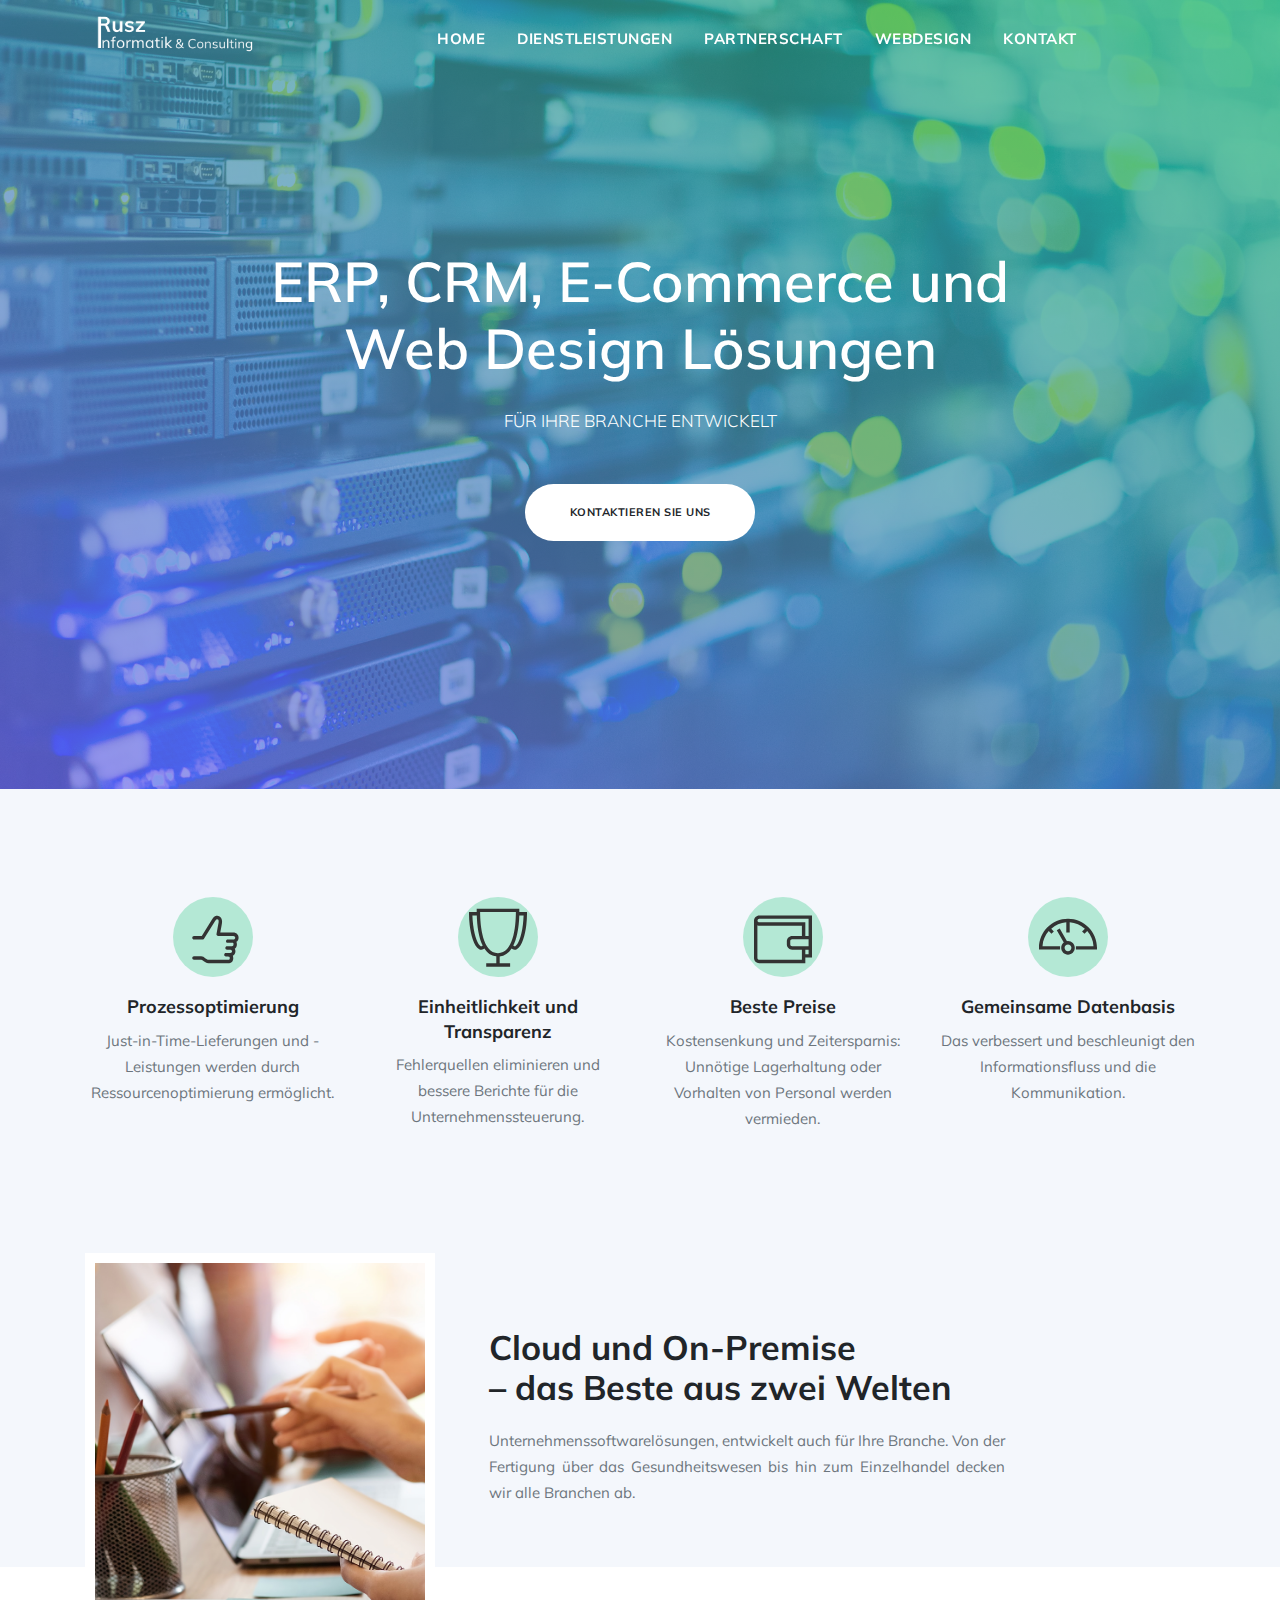
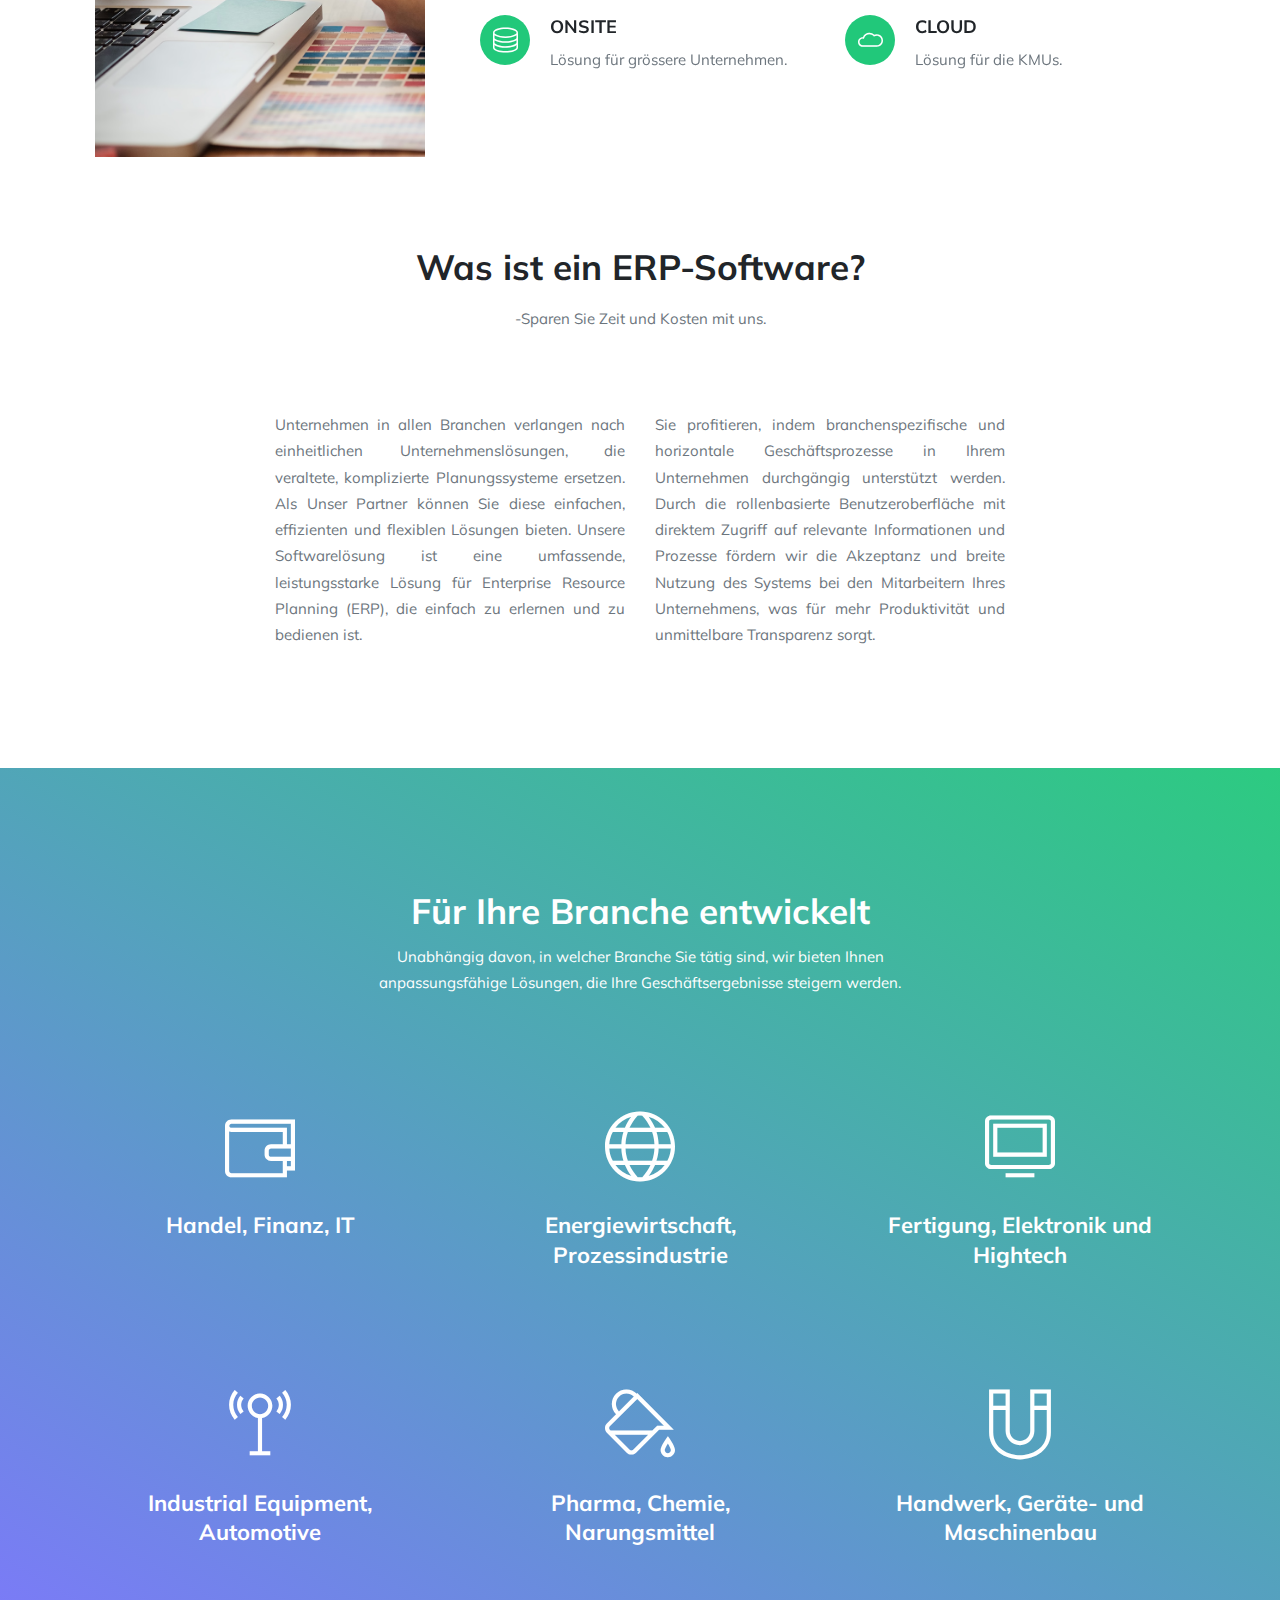
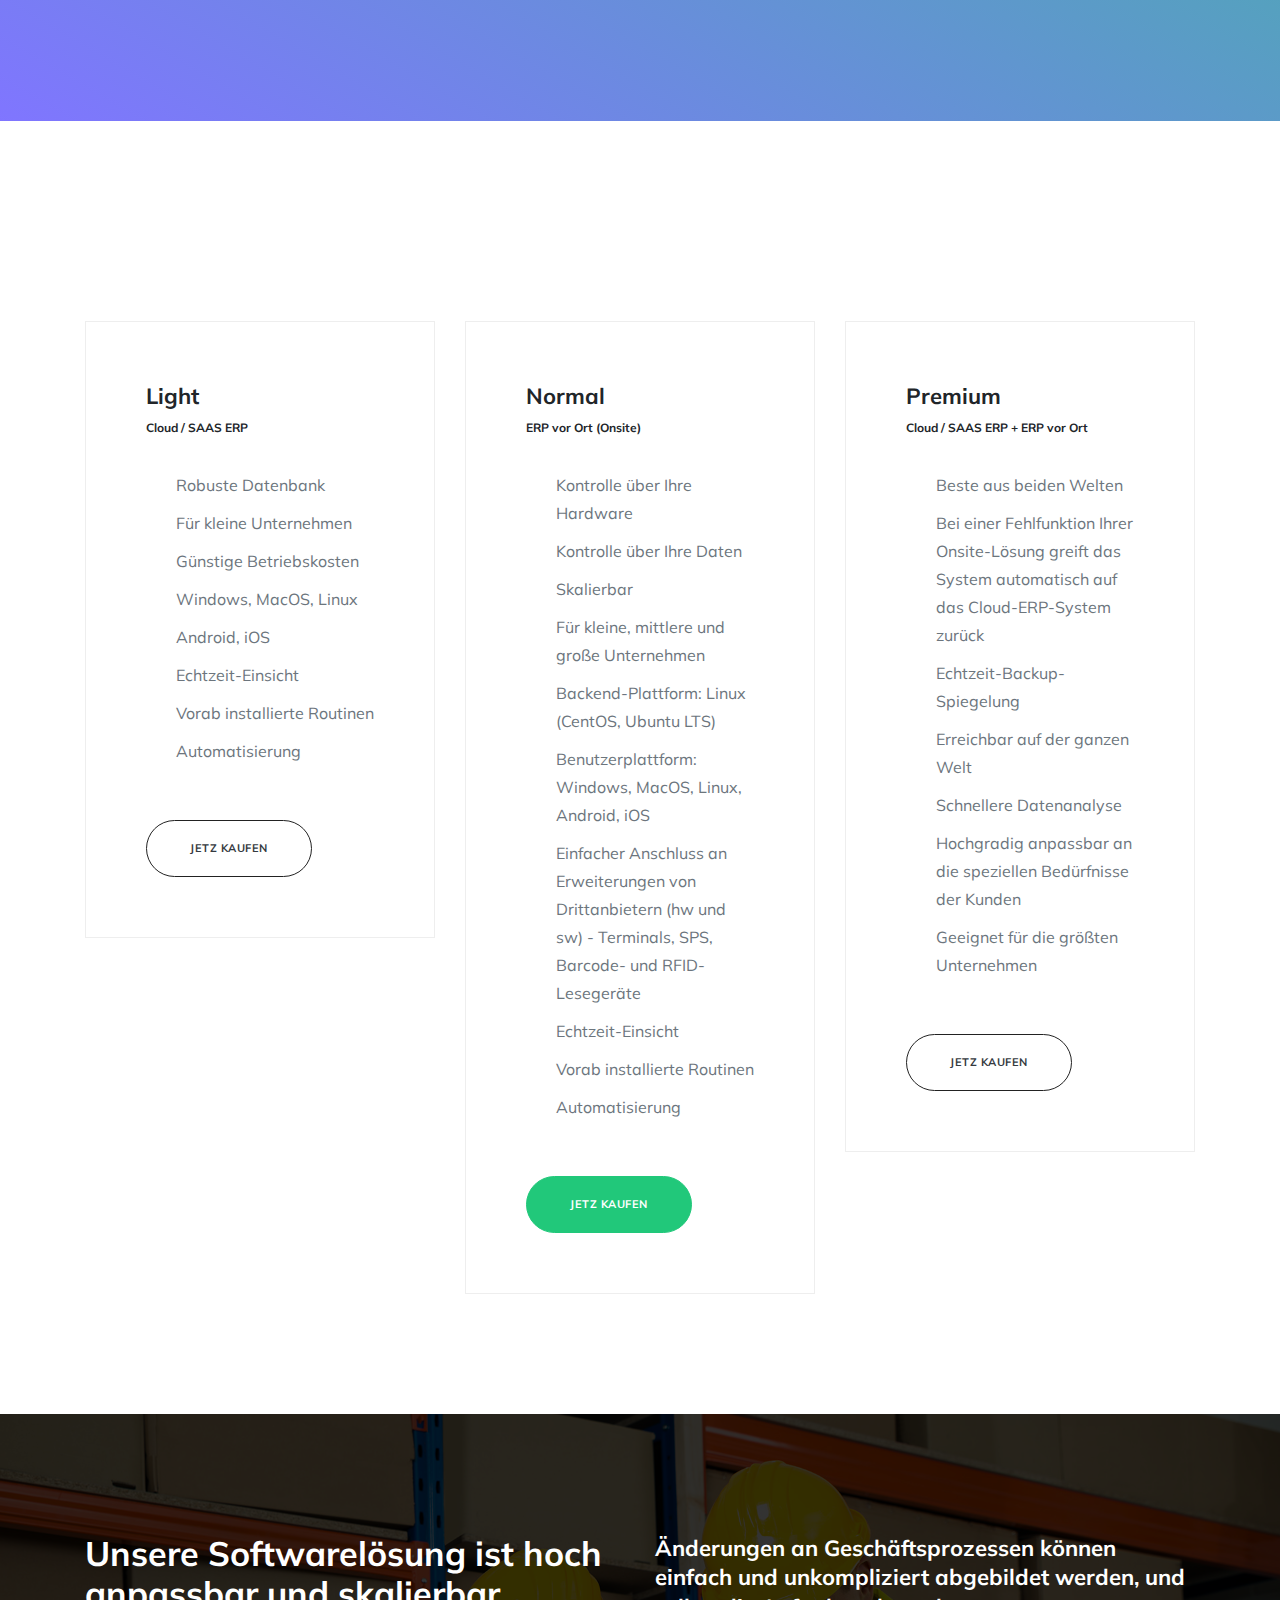
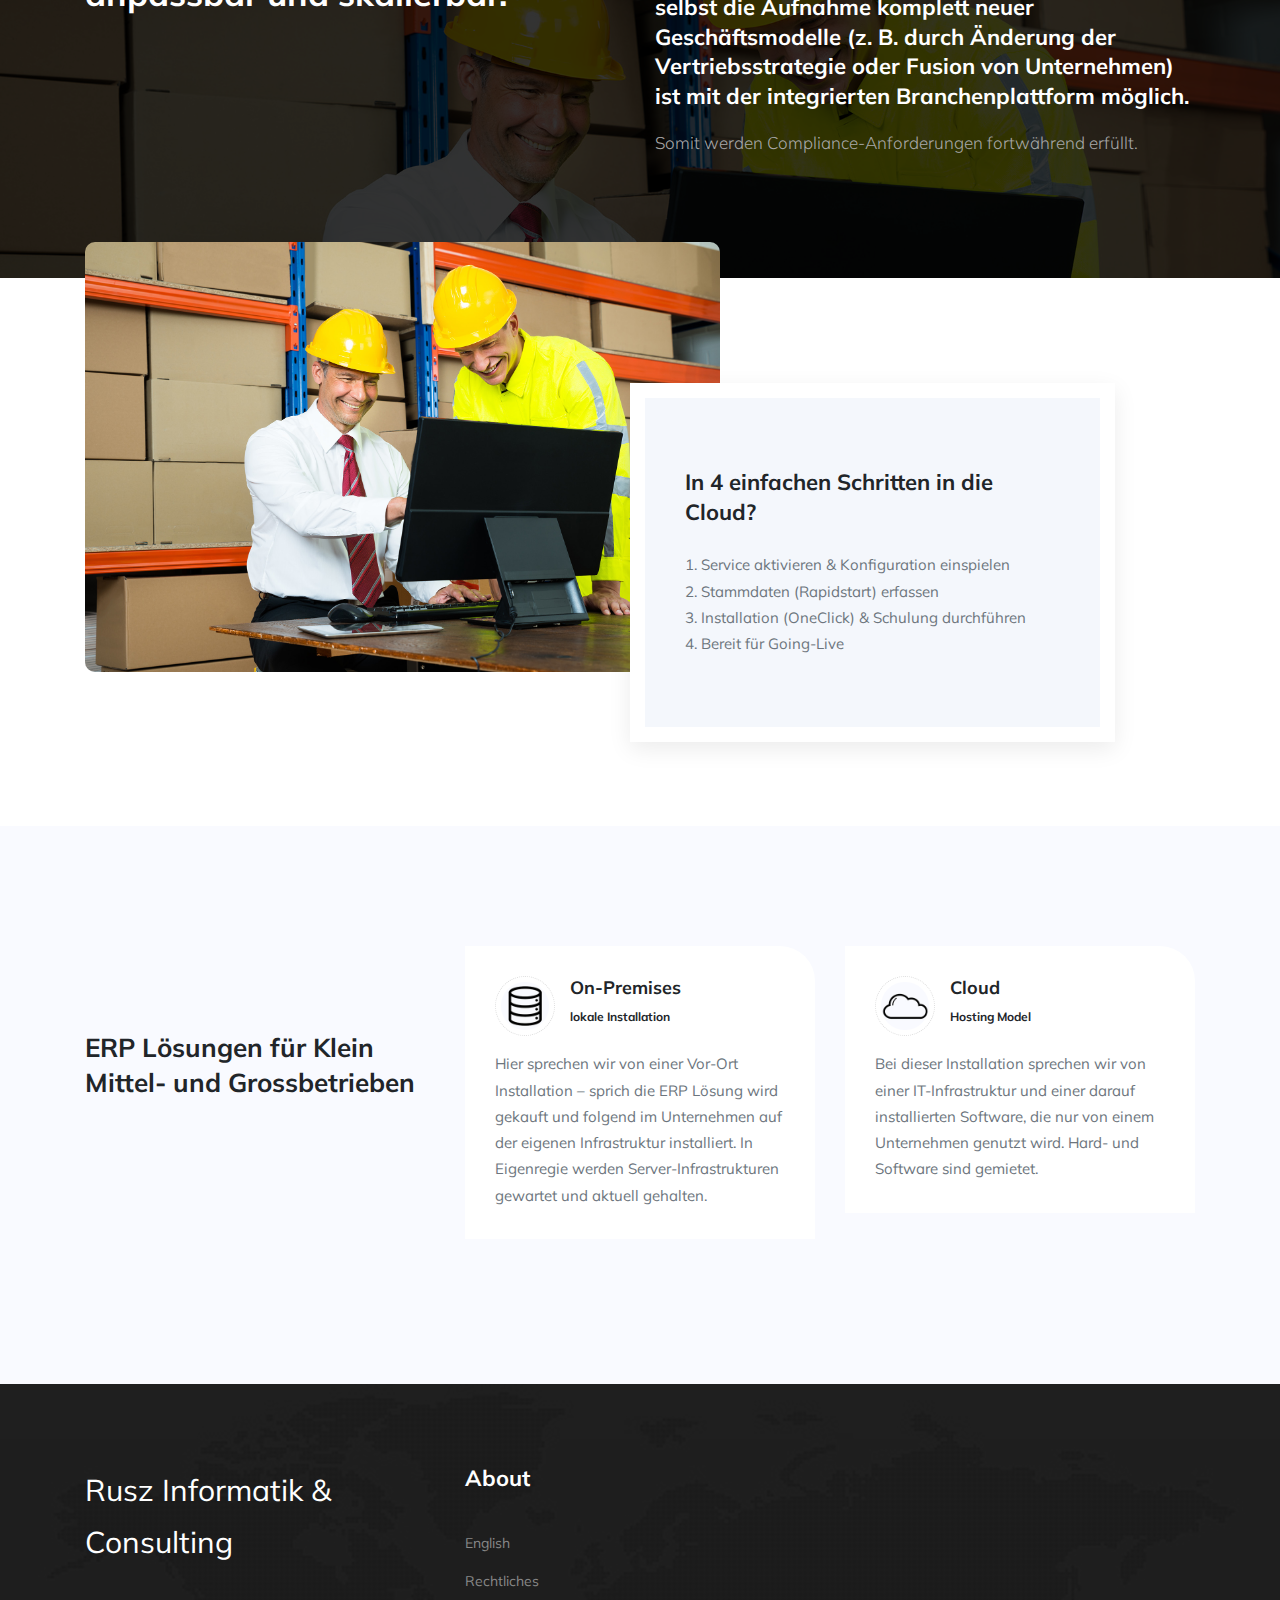
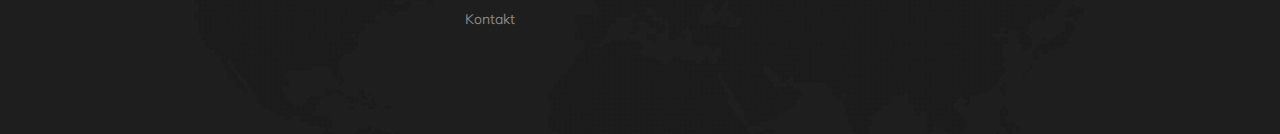
<file: index.html>
<!doctype html>
<html lang="de">
<!-- TEST -->

<head>
    <!-- Global site tag (gtag.js) - Google Analytics -->
    <script async src="https://www.googletagmanager.com/gtag/js?id=UA-140456264-1"></script>
    <script>
        window.dataLayer = window.dataLayer || [];

        function gtag() {
            dataLayer.push(arguments);
        }
        gtag('js', new Date());

        gtag('config', 'UA-140456264-1');
    </script>

    <!-- Required meta tags -->
    <meta charset="utf-8">
    <meta name="viewport" content="width=device-width, initial-scale=1, shrink-to-fit=no">
    <meta name="description" content="Rusz Informatik & Consulting ERP, CRM, E-Commerce und Web Design Lösungen">
    <meta name="keywords"
        content="Rusz, informatik, consulting, Rusz Informatik & Consulting, ERP,enterpriseresourceplanning, startup, clean, modern,business, company,it, fasterp, cheap, web,E-Commerce und Web Design Lösungen">
    <meta name="author" content="Rusz Informatik&Consulting">

    <!-- Plugins CSS -->
    <link rel="stylesheet" href="assets/css/bootstrap.min.css">
    <link rel="stylesheet" href="assets/fonts/themify/themify-icons.css">

    <link rel="stylesheet" href="assets/css/slick.css">
    <link rel="stylesheet" href="assets/css/slick-theme.css">
    <link rel="stylesheet" href="assets/css/all.css">

    <!-- Theme CSS -->
    <link rel="stylesheet" href="assets/css/style.css">
    <link rel="stylesheet" href="assets/css/responsive.css">

    <title>Rusz Informatik & Consulting</title>
    <link rel="apple-touch-icon" sizes="180x180" href="assets/img/favicon/apple-touch-icon.png">
    <link rel="icon" type="image/png" sizes="32x32" href="assets/img/favicon/favicon-32x32.png">
    <link rel="icon" type="image/png" sizes="16x16" href="assets/img/favicon/favicon-16x16.png">
    <link rel="manifest" href="assets/img/favicon/site.webmanifest">
    <link rel="mask-icon" href="assets/img/favicon/safari-pinned-tab.svg" color="#5bbad5">
    <meta name="msapplication-TileColor" content="#da532c">
    <meta name="theme-color" content="#ffffff">
</head>



<div id="page-loader">
    <div class="loader-icon fa fa-spin colored-border"></div>
</div>


<body class="top-header">
    <!-- NAVBAR
   ================================================= -->

    <nav class="navbar navbar-expand-lg navbar-dark fixed-top site-navigation main-nav navbar-togglable">
        <div class="container">
            <a class="navbar-brand" href="index.html">
                <img class="riclogo" src="assets/img/logo.png">
            </a>


            <!-- Toggler -->
            <button class="navbar-toggler" type="button" data-toggle="collapse" data-target="#navbarCollapse"
                aria-controls="navbarCollapse" aria-expanded="false" aria-label="Toggle navigation">
                <span class="fa fa-bars"></span>
            </button>

            <!-- Collapse -->
            <div class="collapse navbar-collapse" id="navbarCollapse">
                <!-- Links -->
                <ul class="navbar-nav ">
                    <li class="nav-item ">
                        <a href="index.html" class="nav-link js-scroll-trigger">
                            Home
                        </a>
                    </li>
                    <li class="nav-item ">
                        <a href="dienstleistungen.html" class="nav-link js-scroll-trigger">
                            Dienstleistungen
                        </a>
                    </li>
                    <li class="nav-item ">
                        <a href="partner.html" class="nav-link js-scroll-trigger">
                            Partnerschaft
                        </a>
                    </li>


                    <li class="nav-item ">
                        <a href="web.html" class="nav-link js-scroll-trigger">
                            Webdesign
                        </a>


                    <li class="nav-item ">
                        <a href="contact.html" class="nav-link">
                            Kontakt
                        </a>
                    </li>
                </ul>


            </div>
        </div>
    </nav>


    <section class="banner-area py-5" id="banner-4">
        <div class="overlay feature-overlay"></div>
        <!-- Content -->
        <div class="container">
            <div class="row  align-items-center justify-content-center">
                <div class="col-md-12 col-lg-9">
                    <div class="banner-content2 text-center style-2">
                        <!-- Heading -->
                        <h1 class="display-4 mb-4 ">
                            ERP, CRM, E-Commerce und Web Design Lösungen
                        </h1>

                        <!-- Subheading -->
                        <p class="lead mb-5 pr-0">
                            FÜR IHRE BRANCHE ENTWICKELT
                        </p>

                        <p class="mb-0">
                            <a href="contact.html" target="_blank" class="btn btn-white btn-circled">
                                Kontaktieren Sie uns
                            </a>
                        </p>
                    </div>
                </div>
            </div>
        </div>
    </section>

    <section class="section bg-grey" id="feature">
        <div class="container">
            <div class="row justy-content-center">
                <div class="col-lg-3 col-sm-6 col-md-6">
                    <div class="text-center feature-block">
                        <div class="img-icon-block mb-4">
                            <i class="ti-thumb-up"></i>
                        </div>
                        <h4 class="mb-2">Prozessoptimierung</h4>
                        <p>Just-in-Time-Lieferungen und -Leistungen werden durch Ressourcenoptimierung ermöglicht.</p>
                    </div>
                </div>

                <div class="col-lg-3 col-sm-6 col-md-6">
                    <div class="text-center feature-block">
                        <div class="img-icon-block mb-4">
                            <i class="ti-cup"></i>
                        </div>
                        <h4 class="mb-2">Einheitlichkeit und Transparenz</h4>
                        <p>Fehlerquellen eliminieren und bessere Berichte für die Unternehmenssteuerung.</p>
                    </div>
                </div>

                <div class="col-lg-3 col-sm-6 col-md-6">
                    <div class="text-center feature-block">
                        <div class="img-icon-block mb-4">
                            <i class="ti-wallet"></i>
                        </div>
                        <h4 class="mb-2">Beste Preise</h4>
                        <p>Kostensenkung und Zeitersparnis: Unnötige Lagerhaltung oder Vorhalten von Personal werden
                            vermieden.</p>
                    </div>
                </div>

                <div class="col-lg-3 col-sm-6 col-md-6">
                    <div class="text-center feature-block">
                        <div class="img-icon-block mb-4">
                            <i class="ti-dashboard"></i>
                        </div>
                        <h4 class="mb-2">Gemeinsame Datenbasis</h4>
                        <p>Das verbessert und beschleunigt den Informationsfluss und die Kommunikation.</p>
                    </div>
                </div>
            </div>
        </div> <!-- / .container -->
    </section>


    <!-- SERVICE-1
    ================================================== -->
    <section class="bg-grey" id="service">
        <div class="container">
            <div class="row ">
                <div class="col-lg-4">
                    <div class="service-img">
                        <img src="assets/img/blog-lg.jpg" alt="" class="img-fluid">
                    </div>
                </div>

                <div class="col-lg-6 pl-4">
                    <div class="service-content">
                        <h1>Cloud und On-Premise <br> – das Beste aus zwei Welten</h1>
                        <p class="text-justify">Unternehmenssoftwarelösungen, entwickelt auch für Ihre Branche. Von der
                            Fertigung über das Gesundheitswesen bis hin zum Einzelhandel decken wir alle Branchen ab.
                        </p>
                    </div>
                </div>
            </div>
        </div>
    </section>

    <section class="pt-5 service-wrap">
        <div class="container">
            <div class="row ">
                <div class="col-lg-8 offset-lg-4">
                    <div class="carousel slide " id="service-carousel" data-ride="carousel">
                        <div class="carousel-inner">
                            <div class="carousel-item active">
                                <div class="col-lg-12">
                                    <div class="row">
                                        <div class="col-lg-6">
                                            <div class="service-block media">
                                                <div class="service-icon">
                                                    <i class="ti-server"></i>
                                                </div>
                                                <div class="service-inner-content media-body">
                                                    <h4>Onsite</h4>
                                                    <p>Lösung für grössere Unternehmen.</p>
                                                </div>
                                            </div>
                                        </div>
                                        <div class="col-lg-6">
                                            <div class="service-block media">
                                                <div class="service-icon">
                                                    <i class="ti-cloud"></i>
                                                </div>
                                                <div class="service-inner-content media-body">
                                                    <h4>Cloud</h4>
                                                    <p>Lösung für die KMUs.</p>
                                                </div>
                                            </div>
                                        </div>
                                    </div>
                                </div>
                            </div>

                            <div class="carousel-item">
                                <div class="col-lg-12">
                                    <div class="row">
                                        <div class="col-lg-6">
                                            <div class="service-block media">
                                                <div class="service-icon">
                                                    <i class="ti-world"></i>
                                                </div>
                                                <div class="service-inner-content media-body">
                                                    <h4>Websites</h4>
                                                    <p>Wir bieten frischendes Design für Ihre Firma mit uptodate
                                                        Know-how.</p>
                                                </div>
                                            </div>
                                        </div>
                                        <div class="col-lg-6">
                                            <div class="service-block media">
                                                <div class="service-icon">
                                                    <i class="ti-reload"></i>
                                                </div>
                                                <div class="service-inner-content media-body">
                                                    <h4>Redesign</h4>
                                                    <p>Ein guter Internetauftritt wird immer wichtiger.</p>
                                                </div>
                                            </div>
                                        </div>
                                    </div>
                                </div>
                            </div>
                        </div>
                    </div>
                </div>
            </div>
        </div>
    </section>



    <section class="section" id="process">
        <div class="container">
            <div class="row justify-content-center">
                <div class="col-md-8 col-lg-6 text-center">
                    <div class="section-heading">
                        <h2 class="section-title">
                            Was ist ein ERP-Software?
                        </h2>
                        <p>
                            -Sparen Sie Zeit und Kosten mit uns.
                        </p>

                    </div>
                </div>
            </div>

            <div class="row justify-content-center">
                <div class="col-lg-4 col-sm-6 col-md-6">
                    <div class="process-block">
                        <p class="text-justify">Unternehmen in allen Branchen verlangen nach einheitlichen
                            Unternehmenslösungen, die veraltete, komplizierte Planungssysteme ersetzen. Als Unser
                            Partner können Sie diese einfachen, effizienten und flexiblen Lösungen bieten.

                            Unsere Softwarelösung ist eine umfassende, leistungsstarke Lösung für Enterprise Resource
                            Planning (ERP), die einfach zu erlernen und zu bedienen ist.</p>
                    </div>
                </div>
                <div class="col-lg-4 col-sm-6 col-md-6">
                    <div class="process-block">
                        <p class="text-justify">Sie profitieren, indem branchenspezifische und horizontale
                            Geschäftsprozesse in Ihrem Unternehmen durchgängig unterstützt werden. Durch die
                            rollenbasierte Benutzeroberfläche mit direktem Zugriff auf relevante Informationen und
                            Prozesse fördern wir die Akzeptanz und breite Nutzung des Systems bei den Mitarbeitern Ihres
                            Unternehmens, was für mehr Produktivität und unmittelbare Transparenz sorgt.</p>
                    </div>
                </div>
            </div>
        </div>
    </section>


    <!--services
    ================================================== -->
    <section class="section" id="services-2">
        <div class="container">
            <div class="row justify-content-center">
                <div class="col-md-8 col-lg-6 text-center">
                    <div class="section-heading">
                        <!-- Heading -->
                        <h2 class="section-title mb-2 text-white">
                            Für Ihre Branche entwickelt
                        </h2>

                        <!-- Subheading -->
                        <p class="mb-5 text-white">
                            Unabhängig davon, in welcher Branche Sie tätig sind, wir bieten Ihnen anpassungsfähige
                            Lösungen, die Ihre Geschäftsergebnisse steigern werden.
                        </p>
                    </div>
                </div>
            </div>

            <div class="row">
                <div class="col-lg-4 col-sm-6 col-md-6 mb-30">
                    <div class="web-service-block">
                        <i class="ti-wallet"></i>
                        <h3>Handel, Finanz, IT</h3>
                    </div>
                </div>
                <div class="col-lg-4 col-sm-6 col-md-6 mb-30">
                    <div class="web-service-block">
                        <i class="ti-world"></i>
                        <h3>Energiewirtschaft, Prozessindustrie</h3>
                    </div>
                </div>
                <div class="col-lg-4 col-sm-6 col-md-6 mb-30">
                    <div class="web-service-block">
                        <i class="ti-desktop"></i>
                        <h3>Fertigung, Elektronik und Hightech</h3>
                    </div>
                </div>

                <div class="col-lg-4 col-sm-6 col-md-6 ">
                    <div class="web-service-block">
                        <i class="ti-signal"></i>
                        <h3>Industrial Equipment, Automotive</h3>
                    </div>
                </div>
                <div class="col-lg-4 col-sm-6 col-md-6 ">
                    <div class="web-service-block">
                        <i class="ti-paint-bucket"></i>
                        <h3>Pharma, Chemie, Narungsmittel</h3>
                    </div>
                </div>
                <div class="col-lg-4 col-sm-6 col-md-6 ">
                    <div class="web-service-block">
                        <i class="ti-magnet"></i>
                        <h3>Handwerk, Geräte- und Maschinenbau</h3>
                    </div>
                </div>
            </div>
        </div>
    </section>



    <!-- Pricing
    ================================================== -->
    <section class="section" id="pricing">
        <div class="container">
            <div class="row justify-content-center">
                <div class="col-md-8 col-lg-6 text-center">
                    <div class="section-heading">
                    </div>
                </div>
            </div>

            <div class="row justify-content-center">
                <div class="col-lg-4 col-sm-6 col-md-6">
                    <div class="pricing-box">
                        <h3>Light</h3>
                        <h6>Cloud / SAAS ERP</h6>
                        <!-- <div class="price-block">
                             <h2><small>€</small><span>monat/benutzer</span></h2>
                        </div> -->

                        <ul class="price-features list-unstyled">
                            <li>Robuste Datenbank</li>
                            <li>Für kleine Unternehmen</li>
                            <li>Günstige Betriebskosten</li>
                            <li>Windows, MacOS, Linux</li>
                            <li>Android, iOS</li>
                            <li>Echtzeit-Einsicht</li>
                            <li>Vorab installierte Routinen</li>
                            <li>Automatisierung</li>
                        </ul>

                        <a href="#" class="btn btn-outline-dark btn-circled">JETZ KAUFEN</a>
                    </div>
                </div>
                <div class="col-lg-4 col-sm-6 col-md-6">
                    <div class="pricing-box">
                        <h3>Normal</h3>
                        <h6>ERP vor Ort (Onsite)</h6>
                        <!-- <div class="price-block">
                             <h2><small>€</small><span>monat/benutzer</span></h2>
                        </div> -->

                        <ul class="price-features list-unstyled">
                            <li>Kontrolle über Ihre Hardware</li>
                            <li>Kontrolle über Ihre Daten</li>
                            <li>Skalierbar</li>
                            <li>Für kleine, mittlere und große Unternehmen</li>
                            <li>Backend-Plattform: Linux (CentOS, Ubuntu LTS)</li>
                            <li>Benutzerplattform: Windows, MacOS, Linux, Android, iOS</li>
                            <li>Einfacher Anschluss an Erweiterungen von Drittanbietern (hw und sw) - Terminals, SPS,
                                Barcode- und RFID-Lesegeräte</li>
                            <li>Echtzeit-Einsicht</li>
                            <li>Vorab installierte Routinen</li>
                            <li>Automatisierung</li>
                        </ul>

                        <a href="#" class="btn btn-primary btn-circled">JETZ KAUFEN</a>
                    </div>
                </div>
                <div class="col-lg-4 col-sm-8 col-md-6">
                    <div class="pricing-box ">
                        <h3>Premium</h3>
                        <h6>Cloud / SAAS ERP + ERP vor Ort</h6>
                        <div class="price-block">
                        </div>

                        <ul class="price-features list-unstyled">
                            <li>Beste aus beiden Welten</li>
                            <li>Bei einer Fehlfunktion Ihrer Onsite-Lösung greift das System automatisch auf das
                                Cloud-ERP-System zurück</li>
                            <li>Echtzeit-Backup-Spiegelung</li>
                            <li>Erreichbar auf der ganzen Welt</li>
                            <li>Schnellere Datenanalyse</li>
                            <li>Hochgradig anpassbar an die speziellen Bedürfnisse der Kunden</li>
                            <li>Geeignet für die größten Unternehmen</li>
                        </ul>

                        <a href="#" class="btn btn-outline-dark btn-circled">JETZ KAUFEN</a>
                    </div>
                </div>
            </div>
        </div>
    </section>

    <section class="section" id="projects-wrap">
        <div class="overlay"></div>
        <div class="container">
            <div class="row">
                <div class="col-lg-6">
                    <div class="section-heading">
                        <h1 class="text-white">Unsere Softwarelösung ist hoch anpassbar und skalierbar.</h1>
                    </div>
                </div>
                <div class="col-lg-6">
                    <h3 class="mb-3 text-white">Änderungen an Geschäftsprozessen können einfach und unkompliziert
                        abgebildet werden, und selbst die Aufnahme komplett neuer Geschäftsmodelle (z. B. durch Änderung
                        der Vertriebsstrategie oder Fusion von Unternehmen) ist mit der integrierten Branchenplattform
                        möglich.</h3>
                    <p class="lead text-white">Somit werden Compliance-Anforderungen fortwährend erfüllt.</p>
                </div>
            </div>
        </div>
    </section>

    <section id="projects" class="section-bottom">
        <div class="container">
            <div class="row py-4">
                <div class="col-lg-7 col-md-12 col-sm-12 ">
                    <div class="single-project">
                        <img src="assets/img/bg/banner_bg.jpg" alt="" class="img-fluid">
                    </div>
                </div>
                <div class="col-lg-4 col-md-12 col-sm-12 ">
                    <div class="project-content-block">
                        <h3>In 4 einfachen Schritten in die Cloud?</h3>
                        <p>1. Service aktivieren & Konfiguration einspielen<br>
                            2. Stammdaten (Rapidstart) erfassen<br>
                            3. Installation (OneClick) & Schulung durchführen<br>
                            4. Bereit für Going-Live
                        </p>
                    </div>
                </div>
            </div>
        </div>
    </section>


    <section class="section" id="section-testimonial">
        <div class="container">
            <div class="row align-items-center">
                <div class="col-lg-4 col-sm-12 col-md-12">
                    <div class="section-heading testimonial-heading">
                        <h2>ERP Lösungen für Klein<br>Mittel- und Grossbetrieben</h2>
                    </div>
                </div>
                <div class="col-lg-8 col-sm-12 col-md-12">
                    <div class="row">
                        <div class="col-lg-6 col-md-6">
                            <div class="test-inner ">
                                <div class="test-author-thumb d-flex">
                                    <img src="assets/img/client/test-1.jpg" alt="Testimonial author" class="img-fluid">
                                    <div class="test-author-info">
                                        <h4>On-Premises</h4>
                                        <h6>lokale Installation</h6>
                                    </div>
                                </div>

                                Hier sprechen wir von einer Vor-Ort Installation – sprich die ERP Lösung wird gekauft
                                und folgend im Unternehmen auf der eigenen Infrastruktur installiert. In Eigenregie
                                werden Server-Infrastrukturen gewartet und aktuell gehalten.


                            </div>
                        </div>
                        <div class="col-lg-6 col-md-6">
                            <div class="test-inner ">
                                <div class="test-author-thumb d-flex">
                                    <img src="assets/img/client/test-2.jpg" alt="Testimonial author" class="img-fluid">
                                    <div class="test-author-info">
                                        <h4>Cloud</h4>
                                        <h6>Hosting Model</h6>
                                    </div>
                                </div>

                                Bei dieser Installation sprechen wir von einer IT-Infrastruktur und einer darauf
                                installierten Software, die nur von einem Unternehmen genutzt wird. Hard- und Software
                                sind gemietet.


                            </div>
                        </div>
                    </div>
                </div>
            </div>
        </div>
        </div>
    </section>


    <!-- FOOTER
    ================================================== -->
    <footer class="section " id="footer">
        <div class="overlay footer-overlay"></div>
        <!--Content -->
        <div class="container">
            <div class="row justify-content-start">
                <div class="col-lg-4 col-sm-12">
                    <div class="footer-widget">
                        <!-- Brand -->
                        <a href="#" class="footer-brand text-white">
                            Rusz Informatik & Consulting
                        </a>
                    </div>
                </div>
                <div class="col-lg-2 col-sm-6">
                    <div class="footer-widget">
                        <h3>About</h3>
                        <!-- Links -->
                        <ul class="footer-links ">
                            <li>
                                <a href="en/index.html">
                                    English
                                </a>
                            </li>
                            <li>
                                <a href="legal.html">
                                    Rechtliches
                                </a>
                            </li>
                            <li>
                                <a href="contact.html">
                                    Kontakt
                                </a>
                            </li>
                        </ul>
                    </div>
                </div>
            </div>
        </div>
    </footer>


    <!--  Page Scroll to Top  -->

    <a class="scroll-to-top js-scroll-trigger" href=".top-header">
        <i class="fa fa-angle-up"></i>
    </a>

    <!-- JAVASCRIPT
    ================================================== -->
    <!-- Global JS -->
    <script src="assets/js/jquery.min.js"></script>
    <script src="assets/js/popper.min.js"></script>

    <!-- Plugins JS -->
    <script src="assets/js/bootstrap.min.js"></script>

    <!-- Slick JS -->
    <script src="assets/js/jquery.easing.1.3.js"></script>
    <script src="assets/js/scrollIt.min.js"></script>
    <script src="assets/js/slick.min.js"></script>
    <!-- Theme JS -->
    <script src="assets/js/theme.js"></script>

</body>

</html>
</file>
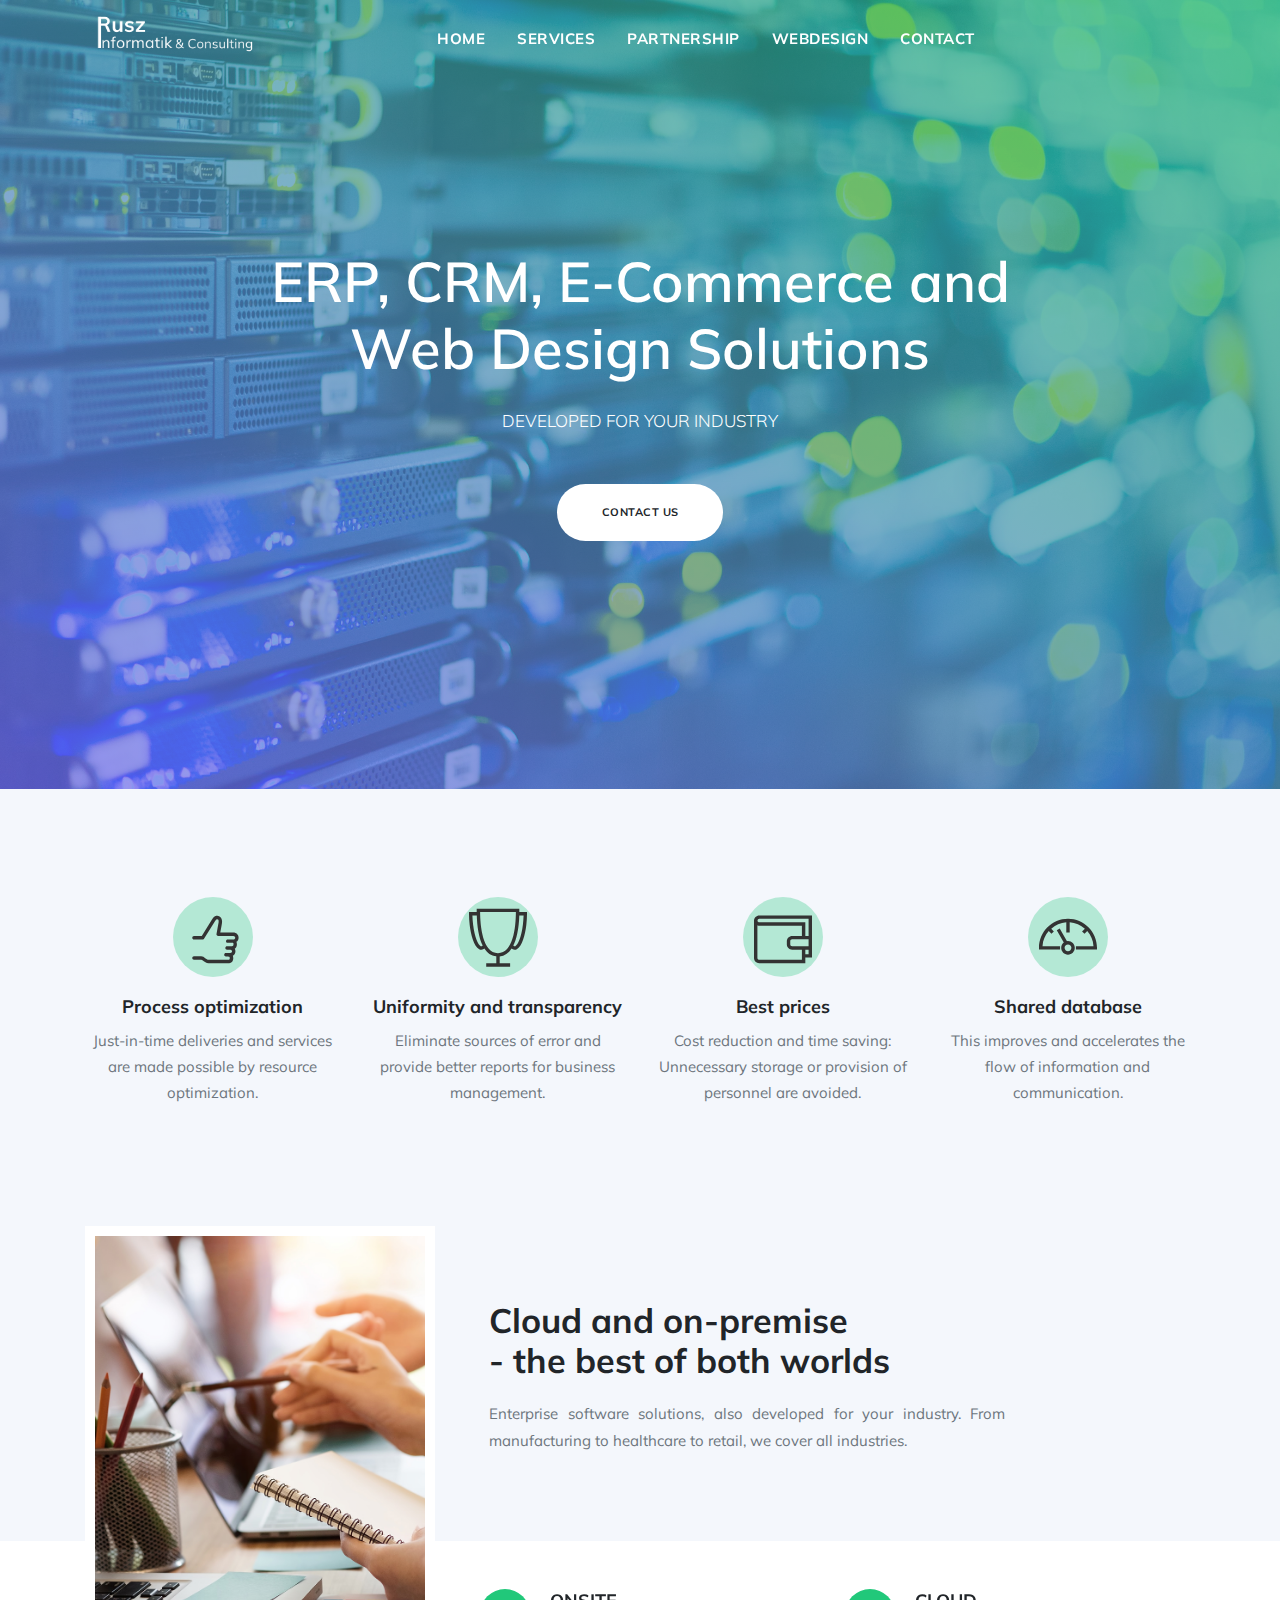
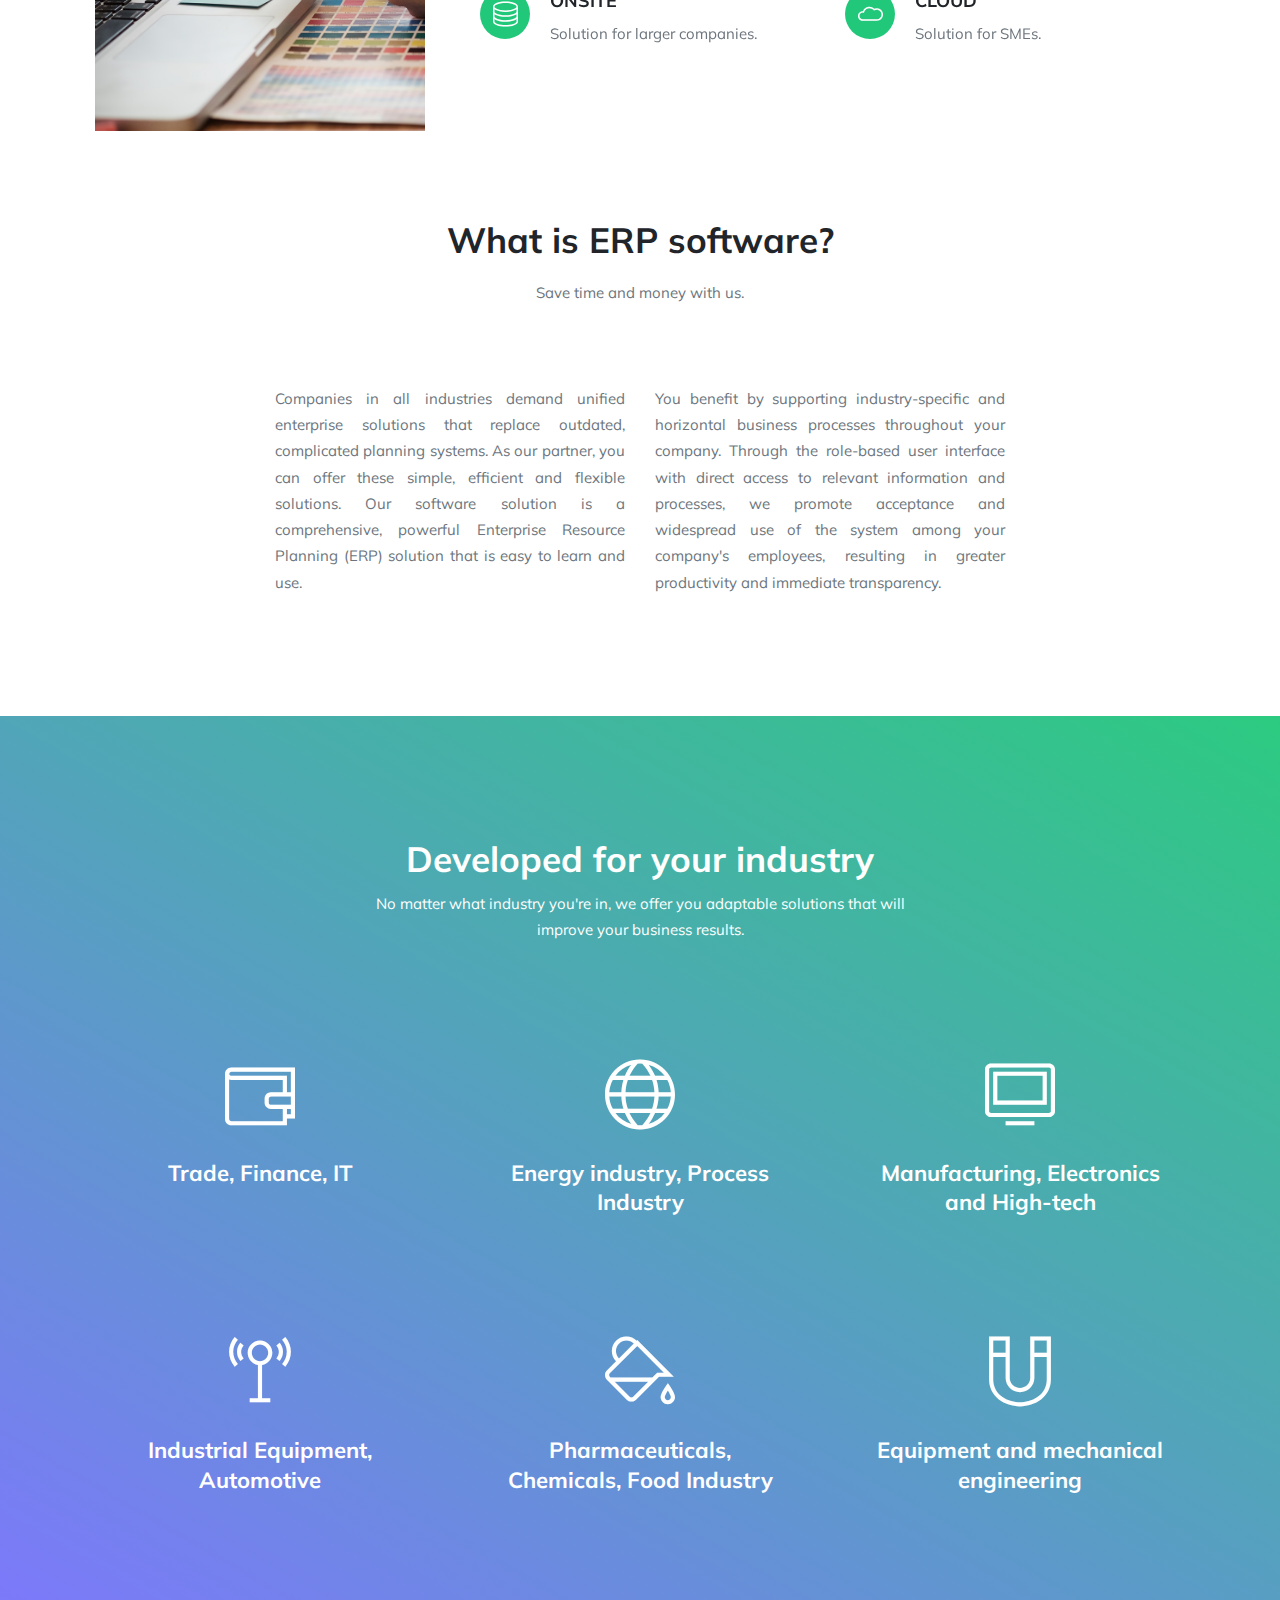
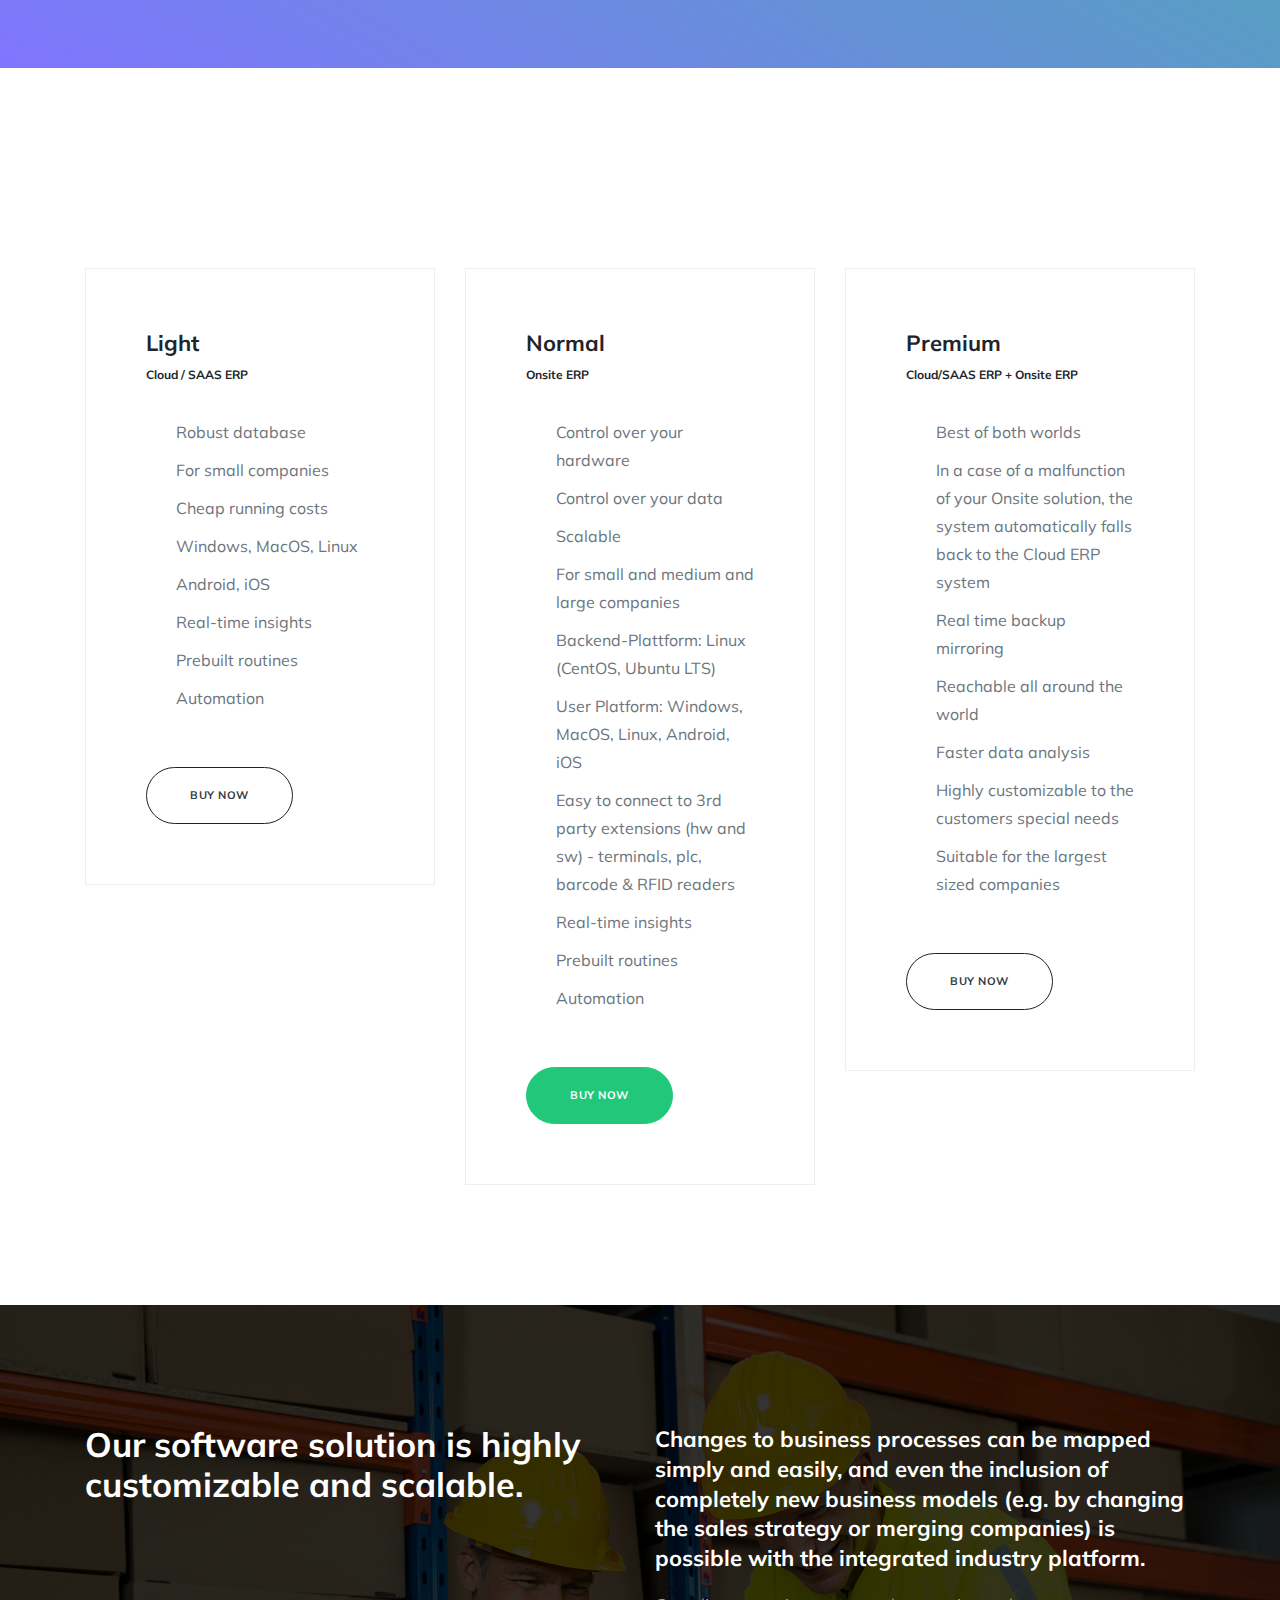
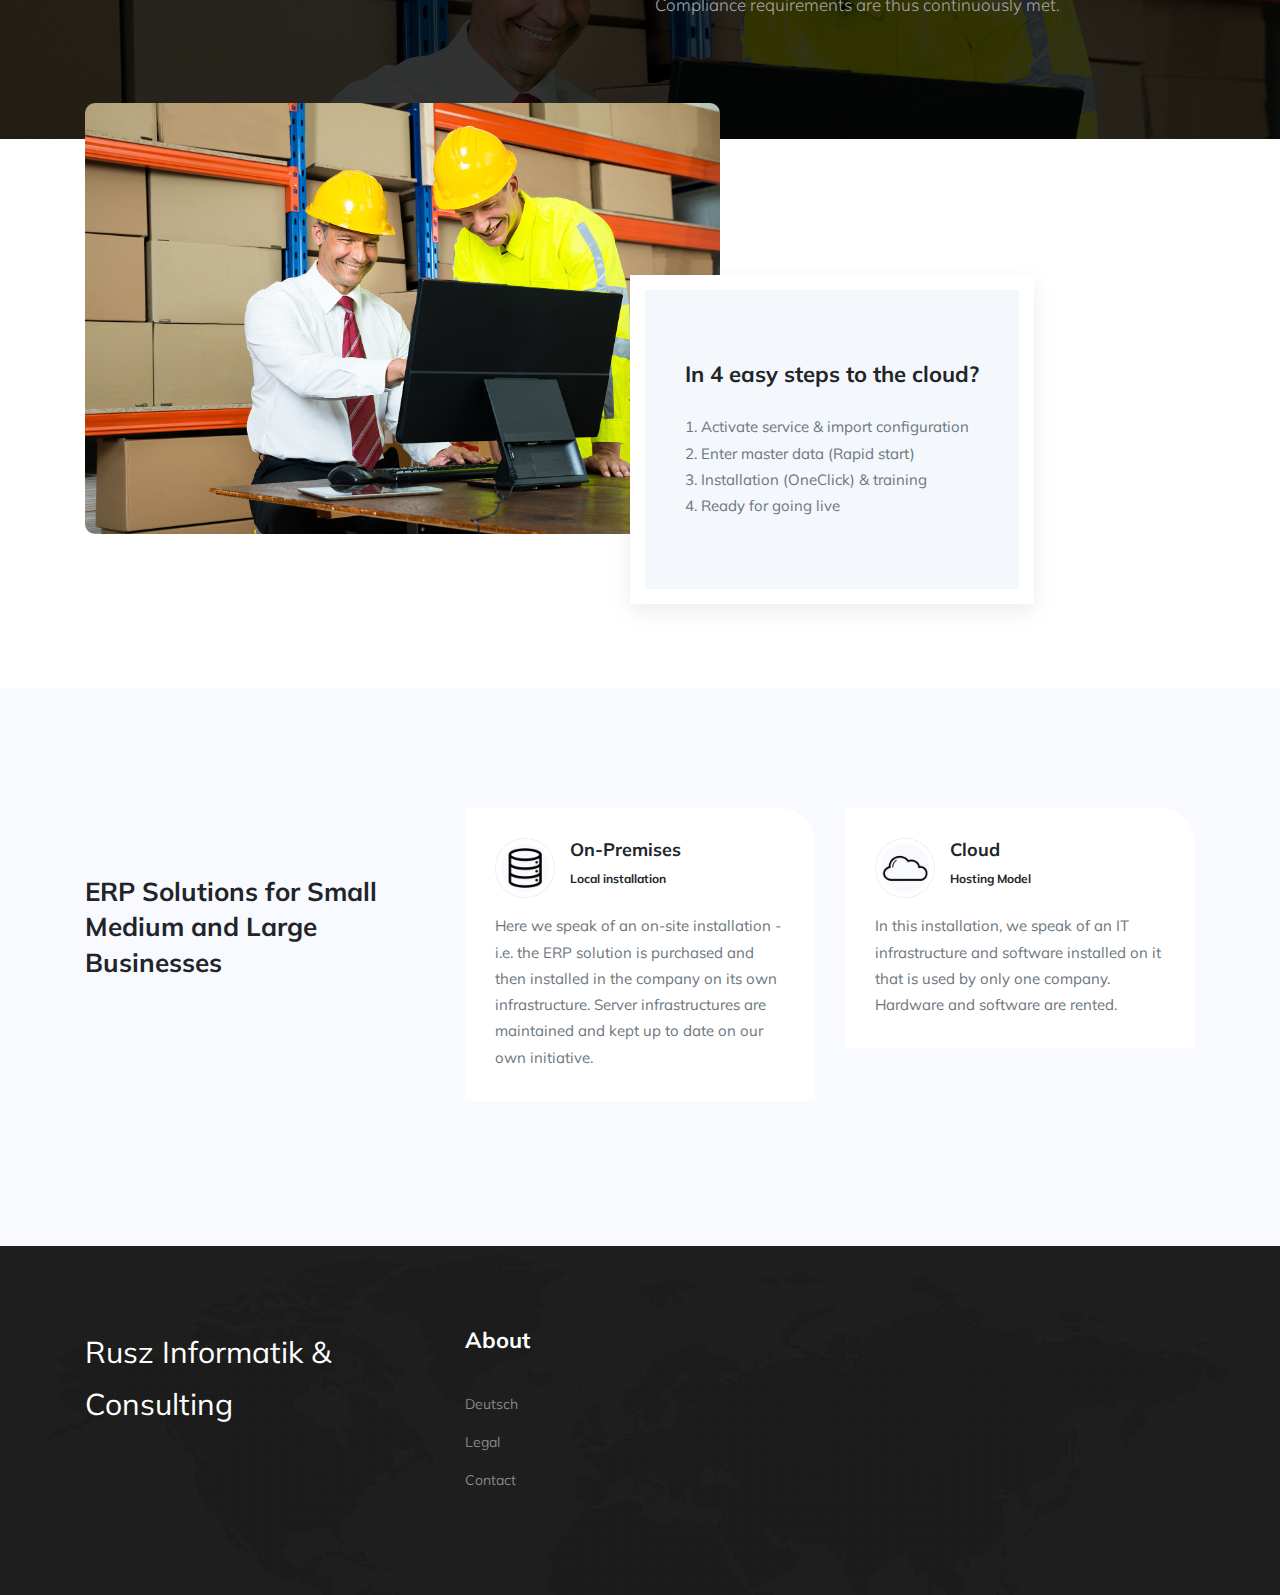
<file: en/index.html>
<!doctype html>
<html lang="en">

<head>
<!-- Global site tag (gtag.js) - Google Analytics -->
<script async src="https://www.googletagmanager.com/gtag/js?id=UA-140456264-1"></script>
<script>
  window.dataLayer = window.dataLayer || [];
  function gtag(){dataLayer.push(arguments);}
  gtag('js', new Date());

  gtag('config', 'UA-140456264-1');
</script>

    <!-- Required meta tags -->
    <meta charset="utf-8">
    <meta name="viewport" content="width=device-width, initial-scale=1, shrink-to-fit=no">
    <meta name="description" content="Rusz Informatik & Consulting ERP, CRM, E-Commerce and Web Design Solutions">
    <meta name="keywords"
        content="Rusz, informatik, consulting, Rusz Informatik & Consulting, ERP,enterpriseresourceplanning, startup, clean, modern,business, company,it, fasterp, cheap, web,E-Commerce und Web Design Lösungen">
    <meta name="author" content="Rusz Informatik&Consulting">

    <!-- Plugins CSS -->
    <link rel="stylesheet" href="../assets/css/bootstrap.min.css">
    <link rel="stylesheet" href="../assets/fonts/themify/themify-icons.css">

    <link rel="stylesheet" href="../assets/css/slick.css">
    <link rel="stylesheet" href="../assets/css/slick-theme.css">
    <link rel="stylesheet" href="../assets/css/all.css">

    <!-- Theme CSS -->
    <link rel="stylesheet" href="../assets/css/style.css">
    <link rel="stylesheet" href="../assets/css/responsive.css">

    <title>Rusz Informatik & Consulting</title>
    <link rel="apple-touch-icon" sizes="180x180" href="../assets/img/favicon/apple-touch-icon.png">
    <link rel="icon" type="image/png" sizes="32x32" href="../assets/img/favicon/favicon-32x32.png">
    <link rel="icon" type="image/png" sizes="16x16" href="../assets/img/favicon/favicon-16x16.png">
    <link rel="manifest" href="../assets/img/favicon/site.webmanifest">
    <link rel="mask-icon" href="../assets/img/favicon/safari-pinned-tab.svg" color="#5bbad5">
    <meta name="msapplication-TileColor" content="#da532c">
    <meta name="theme-color" content="#ffffff">
</head>



<div id="page-loader">
    <div class="loader-icon fa fa-spin colored-border"></div>
</div>


<body class="top-header">
    <!-- NAVBAR
   ================================================= -->

    <nav class="navbar navbar-expand-lg navbar-dark fixed-top site-navigation main-nav navbar-togglable">
        <div class="container">
            <a class="navbar-brand" href="index.html">
                <img class="riclogo" src="../assets/img/logo.png">
            </a>


            <!-- Toggler -->
            <button class="navbar-toggler" type="button" data-toggle="collapse" data-target="#navbarCollapse"
                aria-controls="navbarCollapse" aria-expanded="false" aria-label="Toggle navigation">
                <span class="fa fa-bars"></span>
            </button>

            <!-- Collapse -->
            <div class="collapse navbar-collapse" id="navbarCollapse">
                <!-- Links -->
                <ul class="navbar-nav ">
                    <li class="nav-item ">
                        <a href="index.html" class="nav-link js-scroll-trigger">
                            Home
                        </a>
                    </li>
                    <li class="nav-item ">
                        <a href="services.html" class="nav-link js-scroll-trigger">
                            Services
                        </a>
                    </li>
                    <li class="nav-item ">
                        <a href="partner.html" class="nav-link js-scroll-trigger">
                            Partnership
                        </a>
                    </li>


                    <li class="nav-item ">
                        <a href="web.html" class="nav-link js-scroll-trigger">
                            Webdesign
                        </a>


                    <li class="nav-item ">
                        <a href="contact.html" class="nav-link">
                            Contact
                        </a>
                    </li>
                </ul>


            </div>
        </div>
    </nav>


    <section class="banner-area py-5" id="banner-4">
        <div class="overlay feature-overlay"></div>
        <!-- Content -->
        <div class="container">
            <div class="row  align-items-center justify-content-center">
                <div class="col-md-12 col-lg-9">
                    <div class="banner-content2 text-center style-2">
                        <!-- Heading -->
                        <h1 class="display-4 mb-4 ">
                            ERP, CRM, E-Commerce and Web Design Solutions
                        </h1>

                        <!-- Subheading -->
                        <p class="lead mb-5 pr-0">
                            DEVELOPED FOR YOUR INDUSTRY
                        </p>

                        <p class="mb-0">
                            <a href="contact.html" target="_blank" class="btn btn-white btn-circled">
                                Contact us
                            </a>
                        </p>
                    </div>
                </div>
            </div>
        </div>
    </section>

    <section class="section bg-grey" id="feature">
        <div class="container">
            <div class="row justy-content-center">
                <div class="col-lg-3 col-sm-6 col-md-6">
                    <div class="text-center feature-block">
                        <div class="img-icon-block mb-4">
                            <i class="ti-thumb-up"></i>
                        </div>
                        <h4 class="mb-2">Process optimization</h4>
                        <p>Just-in-time deliveries and services are made possible by resource optimization.</p>
                    </div>
                </div>

                <div class="col-lg-3 col-sm-6 col-md-6">
                    <div class="text-center feature-block">
                        <div class="img-icon-block mb-4">
                            <i class="ti-cup"></i>
                        </div>
                        <h4 class="mb-2">Uniformity and transparency</h4>
                        <p>Eliminate sources of error and provide better reports for business management.</p>
                    </div>
                </div>

                <div class="col-lg-3 col-sm-6 col-md-6">
                    <div class="text-center feature-block">
                        <div class="img-icon-block mb-4">
                            <i class="ti-wallet"></i>
                        </div>
                        <h4 class="mb-2">Best prices</h4>
                        <p>Cost reduction and time saving: Unnecessary storage or provision of personnel are avoided.
                        </p>
                    </div>
                </div>

                <div class="col-lg-3 col-sm-6 col-md-6">
                    <div class="text-center feature-block">
                        <div class="img-icon-block mb-4">
                            <i class="ti-dashboard"></i>
                        </div>
                        <h4 class="mb-2">Shared database</h4>
                        <p>This improves and accelerates the flow of information and communication.</p>
                    </div>
                </div>
            </div>
        </div> <!-- / .container -->
    </section>


    <!-- SERVICE-1
    ================================================== -->
    <section class="bg-grey" id="service">
        <div class="container">
            <div class="row ">
                <div class="col-lg-4">
                    <div class="service-img">
                        <img src="../assets/img/blog-lg.jpg" alt="" class="img-fluid">
                    </div>
                </div>

                <div class="col-lg-6 pl-4">
                    <div class="service-content">
                        <h1>Cloud and on-premise<br>- the best of both worlds</h1>
                        <p class="text-justify">Enterprise software solutions, also developed for your industry. From
                            manufacturing to healthcare to retail, we cover all industries.
                        </p>
                    </div>
                </div>
            </div>
        </div>
    </section>

    <section class="pt-5 service-wrap">
        <div class="container">
            <div class="row ">
                <div class="col-lg-8 offset-lg-4">
                    <div class="carousel slide " id="service-carousel" data-ride="carousel">
                        <div class="carousel-inner">
                            <div class="carousel-item active">
                                <div class="col-lg-12">
                                    <div class="row">
                                        <div class="col-lg-6">
                                            <div class="service-block media">
                                                <div class="service-icon">
                                                    <i class="ti-server"></i>
                                                </div>
                                                <div class="service-inner-content media-body">
                                                    <h4>Onsite</h4>
                                                    <p>Solution for larger companies.</p>
                                                </div>
                                            </div>
                                        </div>
                                        <div class="col-lg-6">
                                            <div class="service-block media">
                                                <div class="service-icon">
                                                    <i class="ti-cloud"></i>
                                                </div>
                                                <div class="service-inner-content media-body">
                                                    <h4>Cloud</h4>
                                                    <p>Solution for SMEs.</p>
                                                </div>
                                            </div>
                                        </div>
                                    </div>
                                </div>
                            </div>

                            <div class="carousel-item">
                                <div class="col-lg-12">
                                    <div class="row">
                                        <div class="col-lg-6">
                                            <div class="service-block media">
                                                <div class="service-icon">
                                                    <i class="ti-world"></i>
                                                </div>
                                                <div class="service-inner-content media-body">
                                                    <h4>Websites</h4>
                                                    <p>We offer fresh design for your company with up to date know-how.
                                                    </p>
                                                </div>
                                            </div>
                                        </div>
                                        <div class="col-lg-6">
                                            <div class="service-block media">
                                                <div class="service-icon">
                                                    <i class="ti-reload"></i>
                                                </div>
                                                <div class="service-inner-content media-body">
                                                    <h4>Redesign</h4>
                                                    <p>A good internet presence becomes more and more important.</p>
                                                </div>
                                            </div>
                                        </div>
                                    </div>
                                </div>
                            </div>
                        </div>
                    </div>
                </div>
            </div>
        </div>
    </section>



    <section class="section" id="process">
        <div class="container">
            <div class="row justify-content-center">
                <div class="col-md-8 col-lg-6 text-center">
                    <div class="section-heading">
                        <h2 class="section-title">
                            What is ERP software?
                        </h2>
                        <p>
                            Save time and money with us.
                        </p>

                    </div>
                </div>
            </div>

            <div class="row justify-content-center">
                <div class="col-lg-4 col-sm-6 col-md-6">
                    <div class="process-block">
                        <p class="text-justify">Companies in all industries demand unified enterprise solutions that
                            replace outdated, complicated planning systems. As our partner, you can offer these simple,
                            efficient and flexible solutions. Our software solution is a comprehensive, powerful
                            Enterprise Resource Planning (ERP) solution that is easy to learn and use.</p>
                    </div>
                </div>
                <div class="col-lg-4 col-sm-6 col-md-6">
                    <div class="process-block">
                        <p class="text-justify">You benefit by supporting industry-specific and horizontal business
                            processes throughout your company. Through the role-based user interface with direct access
                            to relevant information and processes, we promote acceptance and widespread use of the
                            system among your company's employees, resulting in greater productivity and immediate
                            transparency.</p>
                    </div>
                </div>
            </div>
        </div>
    </section>


    <!--services
    ================================================== -->
    <section class="section" id="services-2">
        <div class="container">
            <div class="row justify-content-center">
                <div class="col-md-8 col-lg-6 text-center">
                    <div class="section-heading">
                        <!-- Heading -->
                        <h2 class="section-title mb-2 text-white">
                            Developed for your industry
                        </h2>

                        <!-- Subheading -->
                        <p class="mb-5 text-white">
                            No matter what industry you're in, we offer you adaptable solutions that will improve your
                            business results.
                        </p>
                    </div>
                </div>
            </div>

            <div class="row">
                <div class="col-lg-4 col-sm-6 col-md-6 mb-30">
                    <div class="web-service-block">
                        <i class="ti-wallet"></i>
                        <h3>Trade, Finance, IT</h3>
                    </div>
                </div>
                <div class="col-lg-4 col-sm-6 col-md-6 mb-30">
                    <div class="web-service-block">
                        <i class="ti-world"></i>
                        <h3>Energy industry, Process Industry</h3>
                    </div>
                </div>
                <div class="col-lg-4 col-sm-6 col-md-6 mb-30">
                    <div class="web-service-block">
                        <i class="ti-desktop"></i>
                        <h3>Manufacturing, Electronics and High-tech</h3>
                    </div>
                </div>

                <div class="col-lg-4 col-sm-6 col-md-6 ">
                    <div class="web-service-block">
                        <i class="ti-signal"></i>
                        <h3>Industrial Equipment, Automotive</h3>
                    </div>
                </div>
                <div class="col-lg-4 col-sm-6 col-md-6 ">
                    <div class="web-service-block">
                        <i class="ti-paint-bucket"></i>
                        <h3>Pharmaceuticals, Chemicals, Food Industry</h3>
                    </div>
                </div>
                <div class="col-lg-4 col-sm-6 col-md-6 ">
                    <div class="web-service-block">
                        <i class="ti-magnet"></i>
                        <h3>Equipment and mechanical engineering</h3>
                    </div>
                </div>
            </div>
        </div>
    </section>



    <!-- Pricing
    ================================================== -->
    <section class="section" id="pricing">
        <div class="container">
            <div class="row justify-content-center">
                <div class="col-md-8 col-lg-6 text-center">
                    <div class="section-heading">
                    </div>
                </div>
            </div>

            <div class="row justify-content-center">
                <div class="col-lg-4 col-sm-6 col-md-6">
                    <div class="pricing-box">
                        <h3>Light</h3>
                        <h6>Cloud / SAAS ERP</h6>
                        <ul class="price-features list-unstyled">
                            <li>Robust database</li>
                            <li>For small companies</li>
                            <li>Cheap running costs</li>
                            <li>Windows, MacOS, Linux</li>
                            <li>Android, iOS</li>
                            <li>Real-time insights</li>
                            <li>Prebuilt routines</li>
                            <li>Automation</li>
                        </ul>

                        <a href="contact.html" class="btn btn-outline-dark btn-circled">BUY NOW</a>
                    </div>
                </div>
                <div class="col-lg-4 col-sm-6 col-md-6">
                    <div class="pricing-box">
                        <h3>Normal</h3>
                        <h6>Onsite ERP</h6>
                        <ul class="price-features list-unstyled">
                            <li>Control over your hardware</li>
                            <li>Control over your data</li>
                            <li>Scalable</li>
                            <li>For small and medium and large companies</li>
                            <li>Backend-Plattform: Linux (CentOS, Ubuntu LTS)</li>
                            <li>User Platform: Windows, MacOS, Linux, Android, iOS</li>
                            <li>Easy to connect to 3rd party extensions (hw and sw) - terminals, plc, barcode & RFID
                                readers</li>
                            <li>Real-time insights</li>
                            <li>Prebuilt routines</li>
                            <li>Automation</li>
                        </ul>

                        <a href="contact.html" class="btn btn-primary btn-circled">BUY NOW</a>
                    </div>
                </div>
                <div class="col-lg-4 col-sm-8 col-md-6">
                    <div class="pricing-box ">
                        <h3>Premium</h3>
                        <h6>Cloud/SAAS ERP + Onsite ERP</h6>
                        <div class="price-block">
                        </div>

                        <ul class="price-features list-unstyled">
                            <li>Best of both worlds</li>
                            <li>In a case of a malfunction of your Onsite solution, the system automatically falls back
                                to the Cloud ERP system</li>
                            <li>Real time backup mirroring</li>
                            <li>Reachable all around the world</li>
                            <li>Faster data analysis</li>
                            <li>Highly customizable to the customers special needs</li>
                            <li>Suitable for the largest sized companies</li>
                        </ul>

                        <a href="contact.html" class="btn btn-outline-dark btn-circled">BUY NOW</a>
                    </div>
                </div>
            </div>
        </div>
    </section>

    <section class="section" id="projects-wrap">
        <div class="overlay"></div>
        <div class="container">
            <div class="row">
                <div class="col-lg-6">
                    <div class="section-heading">
                        <h1 class="text-white">Our software solution is highly customizable and scalable.</h1>
                    </div>
                </div>
                <div class="col-lg-6">
                    <h3 class="mb-3 text-white">Changes to business processes can be mapped simply and easily, and even
                        the inclusion of completely new business models (e.g. by changing the sales strategy or merging
                        companies) is possible with the integrated industry platform.</h3>
                    <p class="lead text-white">Compliance requirements are thus continuously met.</p>
                </div>
            </div>
        </div>
    </section>

    <section id="projects" class="section-bottom">
        <div class="container">
            <div class="row py-4">
                <div class="col-lg-7 col-md-12 col-sm-12 ">
                    <div class="single-project">
                        <img src="../assets/img/bg/banner_bg.jpg" alt="" class="img-fluid">
                    </div>
                </div>
                <div class="col-lg-4 col-md-12 col-sm-12 ">
                    <div class="project-content-block">
                        <h3>In 4 easy steps to the cloud?</h3>
                        <p>1. Activate service & import configuration<br>
                            2. Enter master data (Rapid start)<br>
                            3. Installation (OneClick) & training<br>
                            4. Ready for going live
                        </p>
                    </div>
                </div>
            </div>
        </div>
    </section>


    <section class="section" id="section-testimonial">
        <div class="container">
            <div class="row align-items-center">
                <div class="col-lg-4 col-sm-12 col-md-12">
                    <div class="section-heading testimonial-heading">
                        <h2>ERP Solutions for Small<br>Medium and Large Businesses</h2>
                    </div>
                </div>
                <div class="col-lg-8 col-sm-12 col-md-12">
                    <div class="row">
                        <div class="col-lg-6 col-md-6">
                            <div class="test-inner ">
                                <div class="test-author-thumb d-flex">
                                    <img src="../assets/img/client/test-1.jpg" alt="Testimonial author"
                                        class="img-fluid">
                                    <div class="test-author-info">
                                        <h4>On-Premises</h4>
                                        <h6>Local installation</h6>
                                    </div>
                                </div>
                                Here we speak of an on-site installation - i.e. the ERP solution is purchased and then
                                installed in the company on its own infrastructure. Server infrastructures are
                                maintained and kept up to date on our own initiative.
                            </div>
                        </div>
                        <div class="col-lg-6 col-md-6">
                            <div class="test-inner ">
                                <div class="test-author-thumb d-flex">
                                    <img src="../assets/img/client/test-2.jpg" alt="Testimonial author"
                                        class="img-fluid">
                                    <div class="test-author-info">
                                        <h4>Cloud</h4>
                                        <h6>Hosting Model</h6>
                                    </div>
                                </div>
                                In this installation, we speak of an IT infrastructure and software installed on it that
                                is used by only one company. Hardware and software are rented.
                            </div>
                        </div>
                    </div>
                </div>
            </div>
        </div>
        </div>
    </section>


    <!-- FOOTER
    ================================================== -->
    <footer class="section " id="footer">
        <div class="overlay footer-overlay"></div>
        <!--Content -->
        <div class="container">
            <div class="row justify-content-start">
                <div class="col-lg-4 col-sm-12">
                    <div class="footer-widget">
                        <!-- Brand -->
                        <a href="#" class="footer-brand text-white">
                            Rusz Informatik & Consulting
                        </a>
                    </div>
                </div>
                <div class="col-lg-2 col-sm-6">
                    <div class="footer-widget">
                        <h3>About</h3>
                        <!-- Links -->
                        <ul class="footer-links ">
                            <li>
                                <a href="../index.html">
                                    Deutsch
                                </a>
                            </li>
                            <li>
                                <a href="legal.html">
                                    Legal
                                </a>
                            </li>
                            <li>
                                <a href="contact.html">
                                    Contact
                                </a>
                            </li>
                        </ul>
                    </div>
                </div>
            </div>
        </div>
    </footer>


    <!--  Page Scroll to Top  -->

    <a class="scroll-to-top js-scroll-trigger" href=".top-header">
        <i class="fa fa-angle-up"></i>
    </a>

    <!-- JAVASCRIPT
    ================================================== -->
    <!-- Global JS -->
    <script src="../assets/js/jquery.min.js"></script>
    <script src="../assets/js/popper.min.js"></script>

    <!-- Plugins JS -->
    <script src="../assets/js/bootstrap.min.js"></script>

    <!-- Slick JS -->
    <script src="../assets/js/jquery.easing.1.3.js"></script>
    <script src="../assets/js/scrollIt.min.js"></script>
    <script src="../assets/js/slick.min.js"></script>
    <!-- Theme JS -->
    <script src="../assets/js/theme.js"></script>

</body>

</html>
</file>
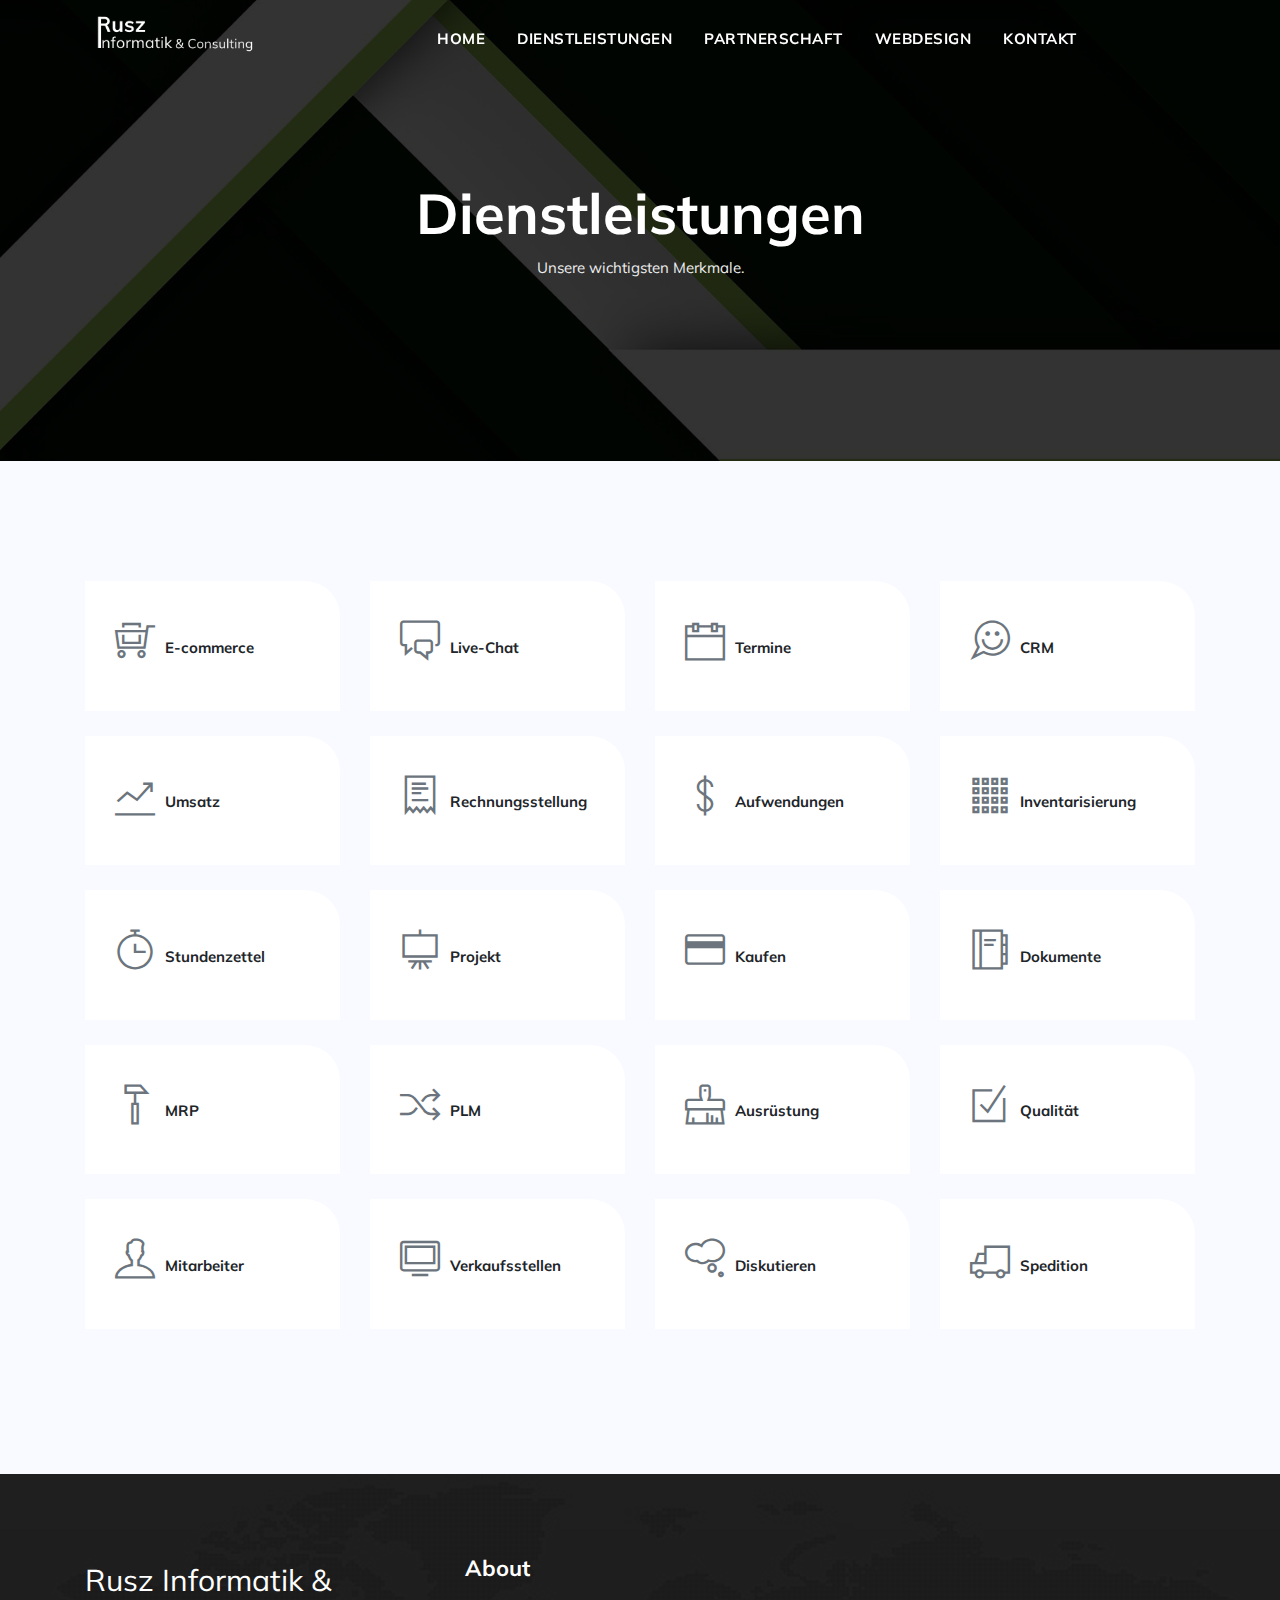
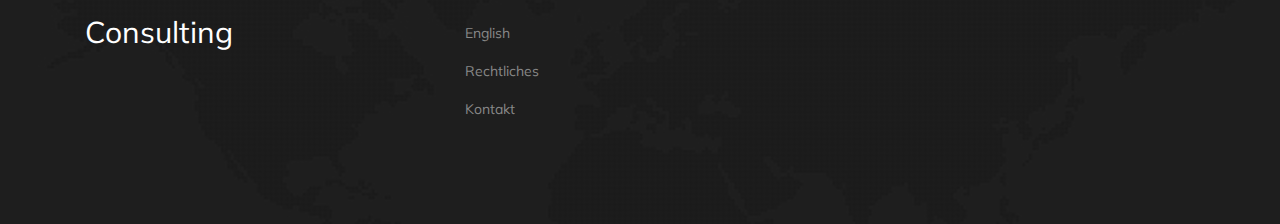
<file: dienstleistungen.html>
<!doctype html>
<html lang="de">

<head>
<!-- Global site tag (gtag.js) - Google Analytics -->
<script async src="https://www.googletagmanager.com/gtag/js?id=UA-140456264-1"></script>
<script>
  window.dataLayer = window.dataLayer || [];
  function gtag(){dataLayer.push(arguments);}
  gtag('js', new Date());

  gtag('config', 'UA-140456264-1');
</script>

    <!-- Required meta tags -->
    <meta charset="utf-8">
    <meta name="viewport" content="width=device-width, initial-scale=1, shrink-to-fit=no">
    <meta name="description" content="Rusz Informatik & Consulting ERP, CRM, E-Commerce und Web Design Lösungen">
    <meta name="keywords"
        content="Rusz, informatik, consulting, Rusz Informatik & Consulting, ERP,enterpriseresourceplanning, startup, clean, modern,business, company,it, fasterp, cheap, web,E-Commerce und Web Design Lösungen">
    <meta name="author" content="Rusz Informatik&Consulting">

    <!-- Plugins CSS -->
    <link rel="stylesheet" href="assets/css/bootstrap.min.css">
    <link rel="stylesheet" href="assets/fonts/themify/themify-icons.css">

    <link rel="stylesheet" href="assets/css/slick.css">
    <link rel="stylesheet" href="assets/css/slick-theme.css">
    <link rel="stylesheet" href="assets/css/all.css">

    <!-- Theme CSS -->
    <link rel="stylesheet" href="assets/css/style.css">
    <link rel="stylesheet" href="assets/css/responsive.css">

    <title>Rusz Informatik & Consulting</title>
    <link rel="apple-touch-icon" sizes="180x180" href="assets/img/favicon/apple-touch-icon.png">
    <link rel="icon" type="image/png" sizes="32x32" href="assets/img/favicon/favicon-32x32.png">
    <link rel="icon" type="image/png" sizes="16x16" href="assets/img/favicon/favicon-16x16.png">
    <link rel="manifest" href="assets/img/favicon/site.webmanifest">
    <link rel="mask-icon" href="assets/img/favicon/safari-pinned-tab.svg" color="#5bbad5">
    <meta name="msapplication-TileColor" content="#da532c">
    <meta name="theme-color" content="#ffffff">
</head>



<div id="page-loader">
    <div class="loader-icon fa fa-spin colored-border"></div>
</div>


<body class="top-header">
    <!-- NAVBAR
   ================================================= -->

    <nav class="navbar navbar-expand-lg navbar-dark fixed-top site-navigation main-nav navbar-togglable">
        <div class="container">
            <a class="navbar-brand" href="index.html">
                <img class="riclogo" src="assets/img/logo.png">
            </a>


            <!-- Toggler -->
            <button class="navbar-toggler" type="button" data-toggle="collapse" data-target="#navbarCollapse"
                aria-controls="navbarCollapse" aria-expanded="false" aria-label="Toggle navigation">
                <span class="fa fa-bars"></span>
            </button>

            <!-- Collapse -->
            <div class="collapse navbar-collapse" id="navbarCollapse">
                <!-- Links -->
                <ul class="navbar-nav ">
                    <li class="nav-item ">
                        <a href="index.html" class="nav-link js-scroll-trigger">
                            Home
                        </a>
                    </li>
                    <li class="nav-item ">
                        <a href="dienstleistungen.html" class="nav-link js-scroll-trigger">
                            Dienstleistungen
                        </a>
                    </li>
                    <li class="nav-item ">
                        <a href="partner.html" class="nav-link js-scroll-trigger">
                            Partnerschaft
                        </a>
                    </li>


                    <li class="nav-item ">
                        <a href="web.html" class="nav-link js-scroll-trigger">
                            Webdesign
                        </a>


                    <li class="nav-item ">
                        <a href="contact.html" class="nav-link">
                            Kontakt
                        </a>
                    </li>
                </ul>


            </div>
        </div>
    </nav>


    <!-- HERO
    ================================================== -->
    <section class="page-banner-area page-features">
        <div class="overlay"></div>
        <!-- Content -->
        <div class="container">
            <div class="row justify-content-center">
                <div class="col-lg-9 col-md-12 col-12 text-center">
                    <div class="page-banner-content">
                        <h1 class="display-4 font-weight-bold">Dienstleistungen</h1>
                        <p>Unsere wichtigsten Merkmale.</p>
                    </div>
                </div>
            </div> <!-- / .row -->
        </div> <!-- / .container -->
    </section>



    <!-- TESTIMONIAL
    ================================================== -->
    <section class="section" id="section-testimonial">
        <div class="container">
            <div class="row">
                <div class="col-lg-3 col-md-3">
                    <div class="test-inner ">
                        <div class="test-author-thumb d-flex">
                            <i class="ti-shopping-cart-full"></i>
                            <div class="test-author-info">
                                </br>
                                <h5>E-commerce</h5>
                            </div>
                        </div>
                    </div>
                </div>
                <div class="col-lg-3 col-md-3">
                    <div class="test-inner ">
                        <div class="test-author-thumb d-flex">
                            <i class="ti-comments"></i>
                            <div class="test-author-info">
                                </br>
                                <h5>Live-Chat</h5>
                            </div>
                        </div>
                    </div>
                </div>
                <div class="col-lg-3 col-md-3">
                    <div class="test-inner ">
                        <div class="test-author-thumb d-flex">
                            <i class="ti-calendar"></i>
                            <div class="test-author-info">
                                </br>
                                <h5>Termine</h5>
                            </div>
                        </div>
                    </div>
                </div>
                <div class="col-lg-3 col-md-3">
                    <div class="test-inner ">
                        <div class="test-author-thumb d-flex">
                            <i class="ti-comments-smiley"></i>
                            <div class="test-author-info">
                                </br>
                                <h5>CRM</h5>
                            </div>
                        </div>
                    </div>
                </div>
            </div>
            <div class="row">
                <div class="col-lg-3 col-md-3">
                    <div class="test-inner ">
                        <div class="test-author-thumb d-flex">
                            <i class="ti-stats-up"></i>
                            <div class="test-author-info">
                                </br>
                                <h5>Umsatz</h5>
                            </div>
                        </div>
                    </div>
                </div>
                <div class="col-lg-3 col-md-3">
                    <div class="test-inner ">
                        <div class="test-author-thumb d-flex">
                            <i class="ti-receipt"></i>
                            <div class="test-author-info">
                                </br>
                                <h5>Rechnungsstellung</h5>
                            </div>
                        </div>
                    </div>
                </div>
                <div class="col-lg-3 col-md-3">
                    <div class="test-inner ">
                        <div class="test-author-thumb d-flex">
                            <i class="ti-money"></i>
                            <div class="test-author-info">
                                </br>
                                <h5>Aufwendungen</h5>
                            </div>
                        </div>
                    </div>
                </div>
                <div class="col-lg-3 col-md-3">
                    <div class="test-inner ">
                        <div class="test-author-thumb d-flex">
                            <i class="ti-layout-grid4"></i>
                            <div class="test-author-info">
                                </br>
                                <h5>Inventarisierung</h5>
                            </div>
                        </div>
                    </div>
                </div>
            </div>
            <div class="row">
                <div class="col-lg-3 col-md-3">
                    <div class="test-inner ">
                        <div class="test-author-thumb d-flex">
                            <i class="ti-timer"></i>
                            <div class="test-author-info">
                                </br>
                                <h5>Stundenzettel</h5>
                            </div>
                        </div>
                    </div>
                </div>
                <div class="col-lg-3 col-md-3">
                    <div class="test-inner ">
                        <div class="test-author-thumb d-flex">
                            <i class="ti-blackboard"></i>
                            <div class="test-author-info">
                                </br>
                                <h5>Projekt</h5>
                            </div>
                        </div>
                    </div>
                </div>
                <div class="col-lg-3 col-md-3">
                    <div class="test-inner ">
                        <div class="test-author-thumb d-flex">
                            <i class="ti-credit-card"></i>
                            <div class="test-author-info">
                                </br>
                                <h5>Kaufen</h5>
                            </div>
                        </div>
                    </div>
                </div>
                <div class="col-lg-3 col-md-3">
                    <div class="test-inner ">
                        <div class="test-author-thumb d-flex">
                            <i class="ti-agenda"></i>
                            <div class="test-author-info">
                                </br>
                                <h5>Dokumente</h5>
                            </div>
                        </div>
                    </div>
                </div>
            </div>
            <div class="row">
                <div class="col-lg-3 col-md-3">
                    <div class="test-inner ">
                        <div class="test-author-thumb d-flex">
                            <i class="ti-hummer"></i>
                            <div class="test-author-info">
                                </br>
                                <h5>MRP</h5>
                            </div>
                        </div>
                    </div>
                </div>
                <div class="col-lg-3 col-md-3">
                    <div class="test-inner ">
                        <div class="test-author-thumb d-flex">
                            <i class="ti-control-shuffle"></i>
                            <div class="test-author-info">
                                </br>
                                <h5>PLM</h5>
                            </div>
                        </div>
                    </div>
                </div>
                <div class="col-lg-3 col-md-3">
                    <div class="test-inner ">
                        <div class="test-author-thumb d-flex">
                            <i class="ti-brush-alt"></i>
                            <div class="test-author-info">
                                </br>
                                <h5>Ausrüstung</h5>
                            </div>
                        </div>
                    </div>
                </div>
                <div class="col-lg-3 col-md-3">
                    <div class="test-inner ">
                        <div class="test-author-thumb d-flex">
                            <i class="ti-check-box"></i>
                            <div class="test-author-info">
                                </br>
                                <h5>Qualität</h5>
                            </div>
                        </div>
                    </div>
                </div>
            </div>
            <div class="row">
                <div class="col-lg-3 col-md-3">
                    <div class="test-inner ">
                        <div class="test-author-thumb d-flex">
                            <i class="ti-user"></i>
                            <div class="test-author-info">
                                </br>
                                <h5>Mitarbeiter</h5>
                            </div>
                        </div>
                    </div>
                </div>
                <div class="col-lg-3 col-md-3">
                    <div class="test-inner ">
                        <div class="test-author-thumb d-flex">
                            <i class="ti-desktop"></i>
                            <div class="test-author-info">
                                </br>
                                <h5>Verkaufsstellen</h5>
                            </div>
                        </div>
                    </div>
                </div>
                <div class="col-lg-3 col-md-3">
                    <div class="test-inner ">
                        <div class="test-author-thumb d-flex">
                            <i class="ti-thought"></i>
                            <div class="test-author-info">
                                </br>
                                <h5>Diskutieren</h5>
                            </div>
                        </div>
                    </div>
                </div>
                <div class="col-lg-3 col-md-3">
                    <div class="test-inner ">
                        <div class="test-author-thumb d-flex">
                            <i class="ti-truck"></i>
                            <div class="test-author-info">
                                </br>
                                <h5>Spedition</h5>
                            </div>
                        </div>
                    </div>
                </div>
            </div>

        </div>

    </section>


    <!-- FOOTER
    ================================================== -->
    <footer class="section " id="footer">
        <div class="overlay footer-overlay"></div>
        <!--Content -->
        <div class="container">
            <div class="row justify-content-start">
                <div class="col-lg-4 col-sm-12">
                    <div class="footer-widget">
                        <!-- Brand -->
                        <a href="#" class="footer-brand text-white">
                            Rusz Informatik & Consulting
                        </a>
                    </div>
                </div>
                <div class="col-lg-2 col-sm-6">
                    <div class="footer-widget">
                        <h3>About</h3>
                        <!-- Links -->
                        <ul class="footer-links ">
                            <li>
                                <a href="en/services.html">
                                    English
                                </a>
                            </li>
                            <li>
                                <a href="legal.html">
                                    Rechtliches
                                </a>
                            </li>
                            <li>
                                <a href="contact.html">
                                    Kontakt
                                </a>
                            </li>
                        </ul>
                    </div>
                </div>
            </div>
        </div>
    </footer>


    <!--  Page Scroll to Top  -->
    <a class="scroll-to-top js-scroll-trigger" href=".top-header">
        <i class="fa fa-angle-up"></i>
    </a>

    <!-- JAVASCRIPT
    ================================================== -->
    <!-- Global JS -->
    <script src="assets/js/jquery.min.js"></script>
    <script src="assets/js/popper.min.js"></script>

    <!-- Plugins JS -->
    <script src="assets/js/bootstrap.min.js"></script>

    <!-- Slick JS -->
    <script src="assets/js/jquery.easing.1.3.js"></script>
    <script src="assets/js/slick.min.js"></script>
    <!-- Theme JS -->
    <script src="assets/js/theme.js"></script>


</body>

</html>
</file>
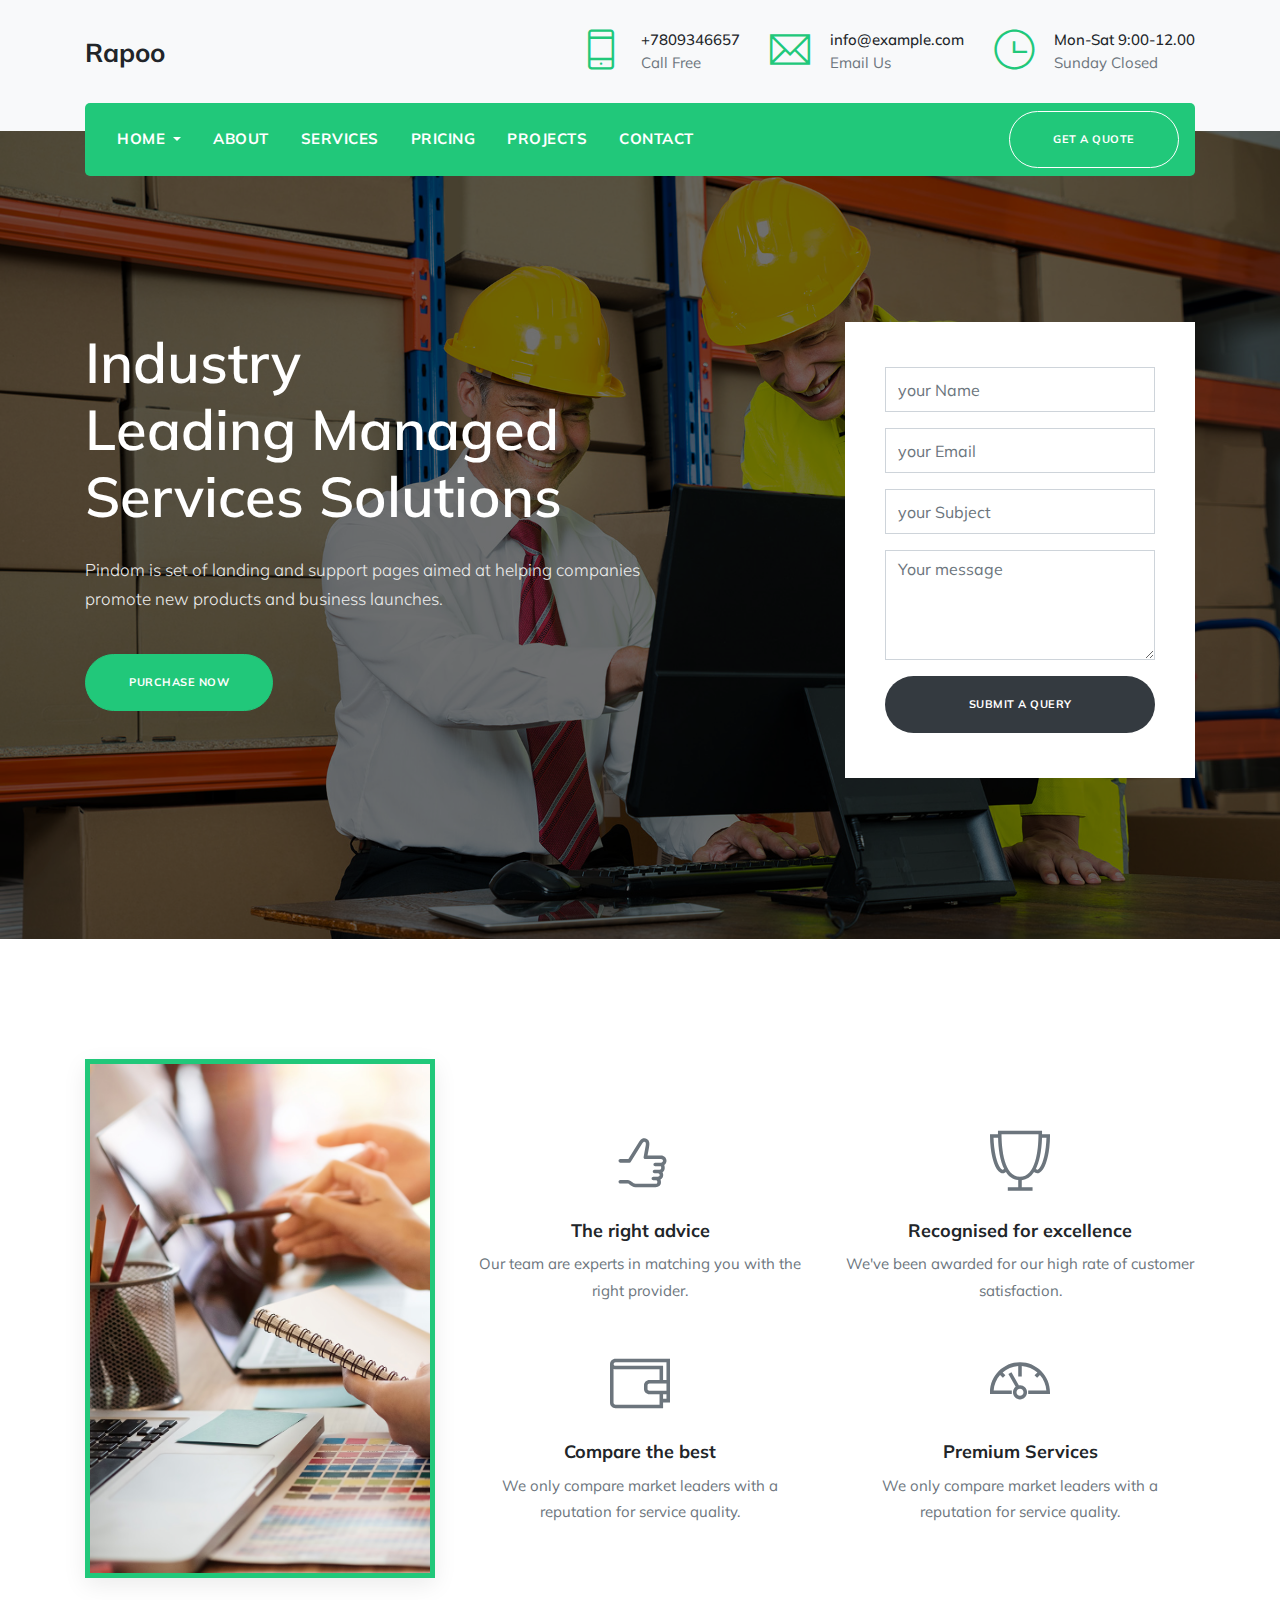
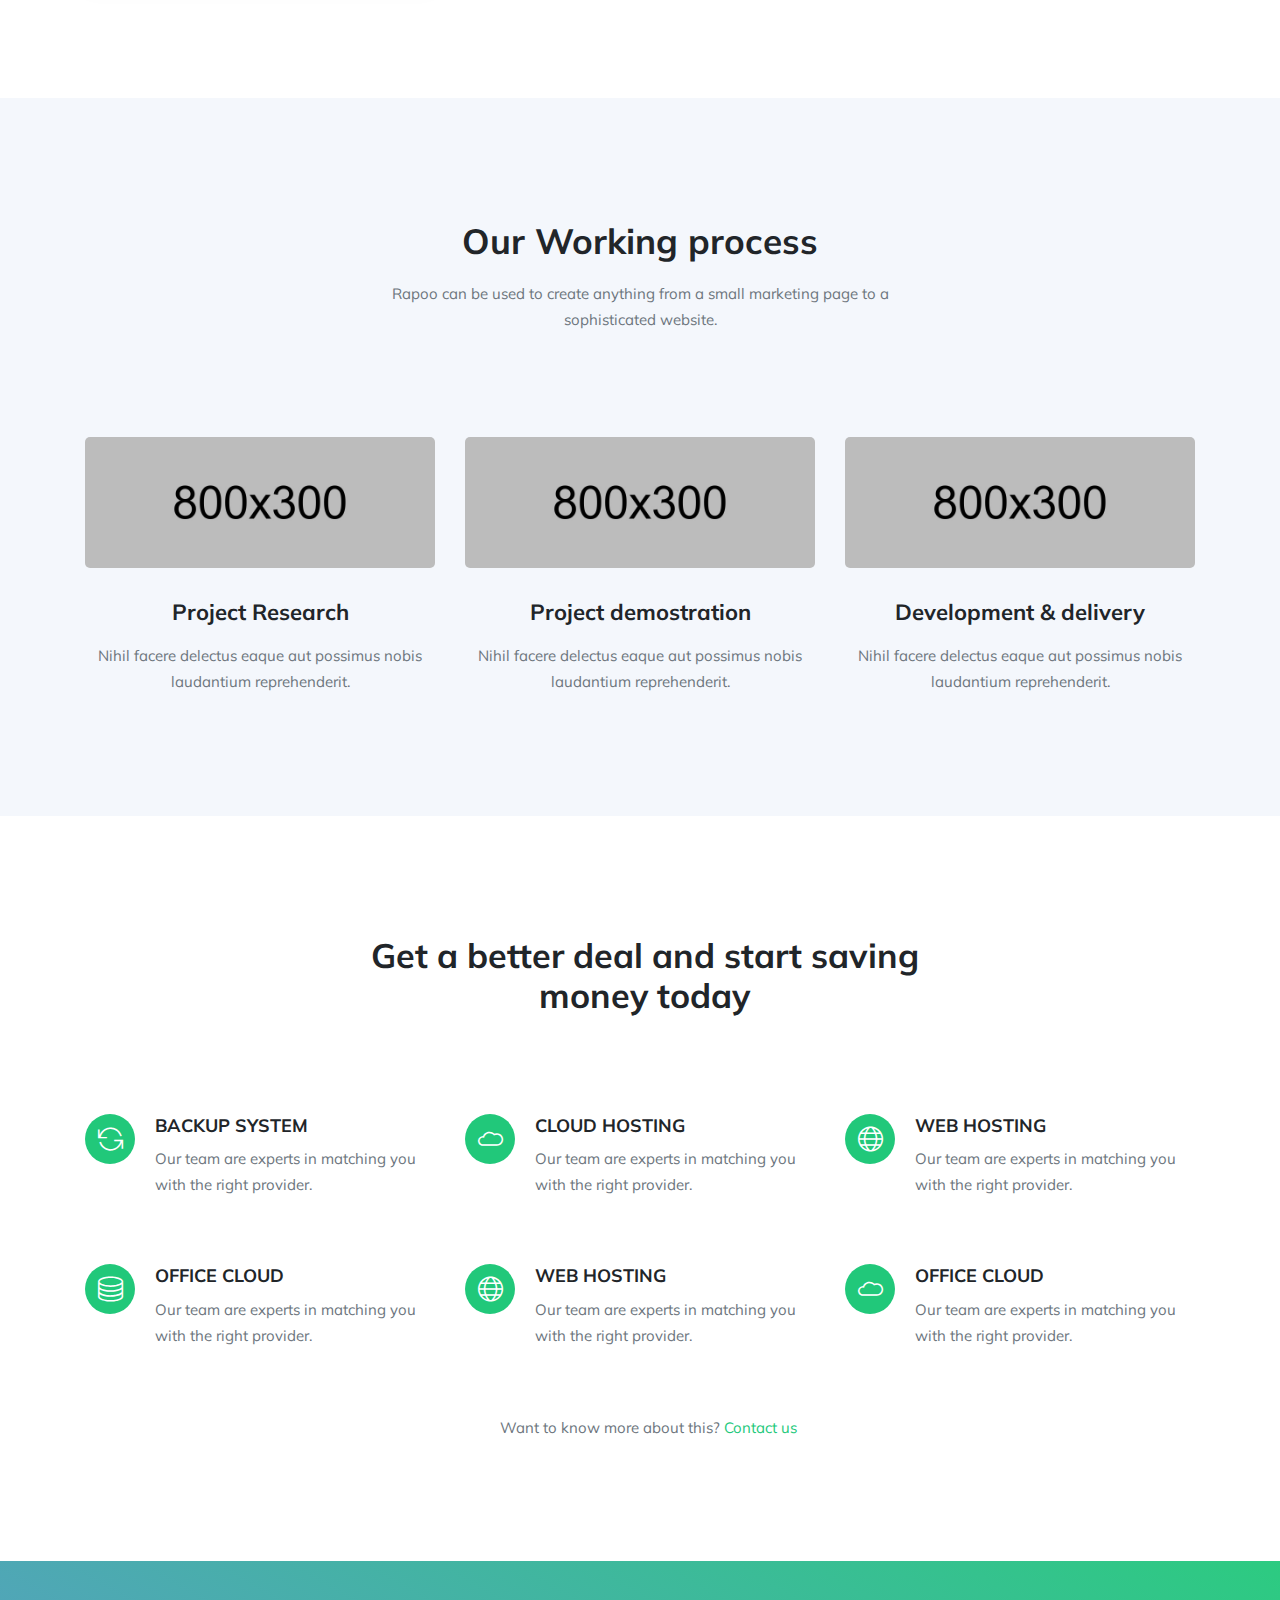
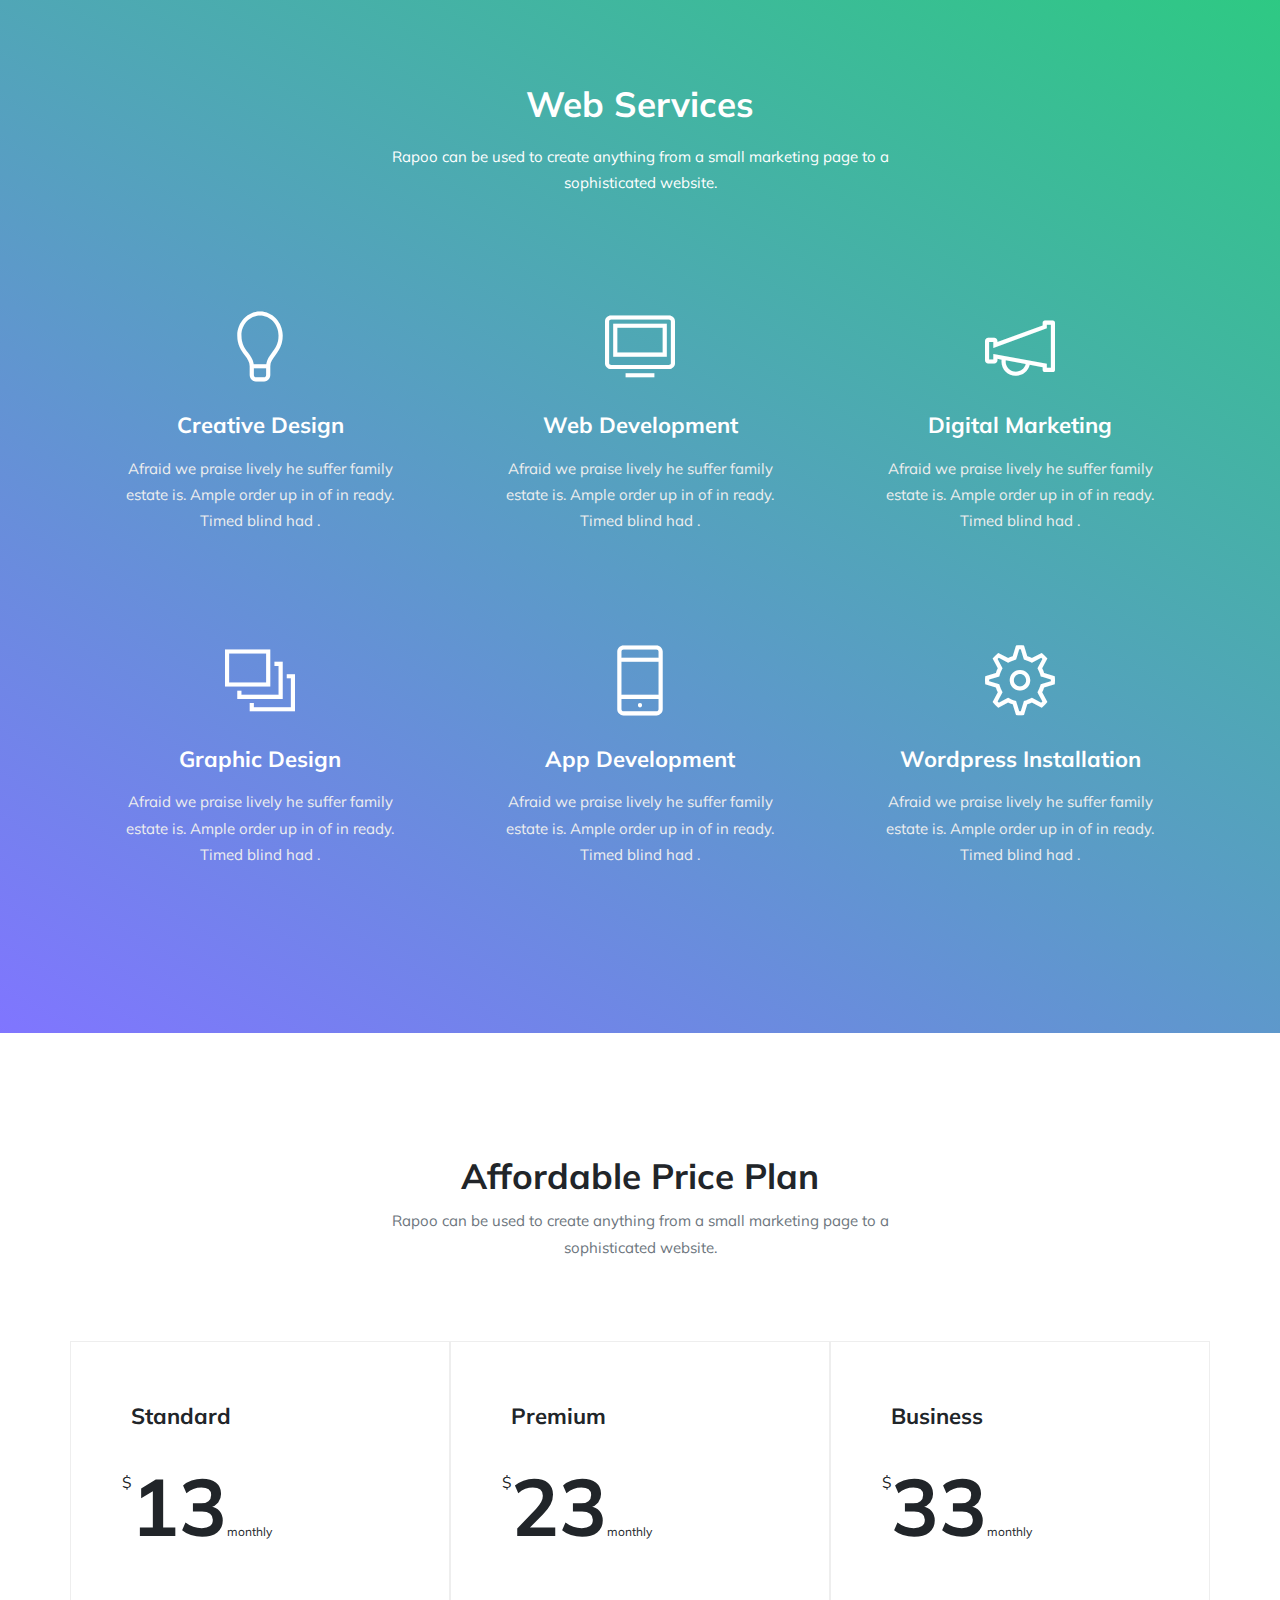
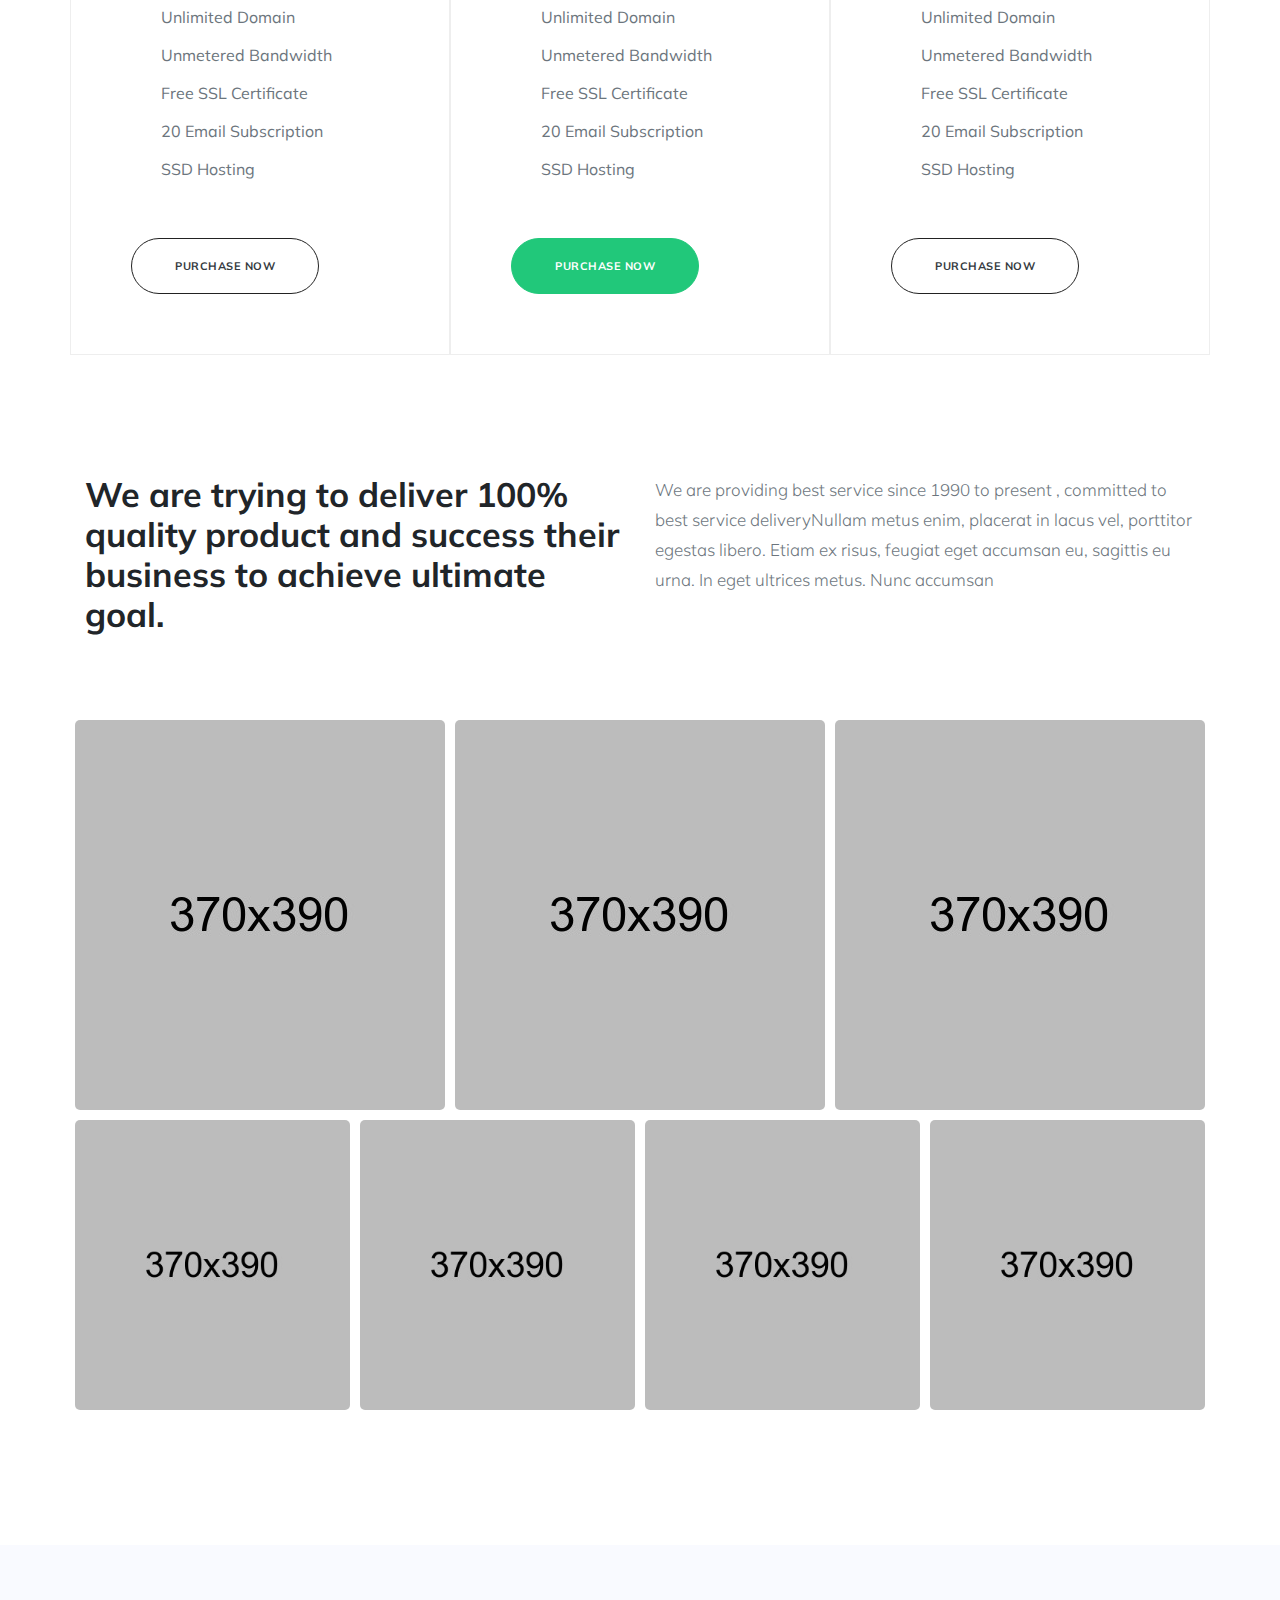
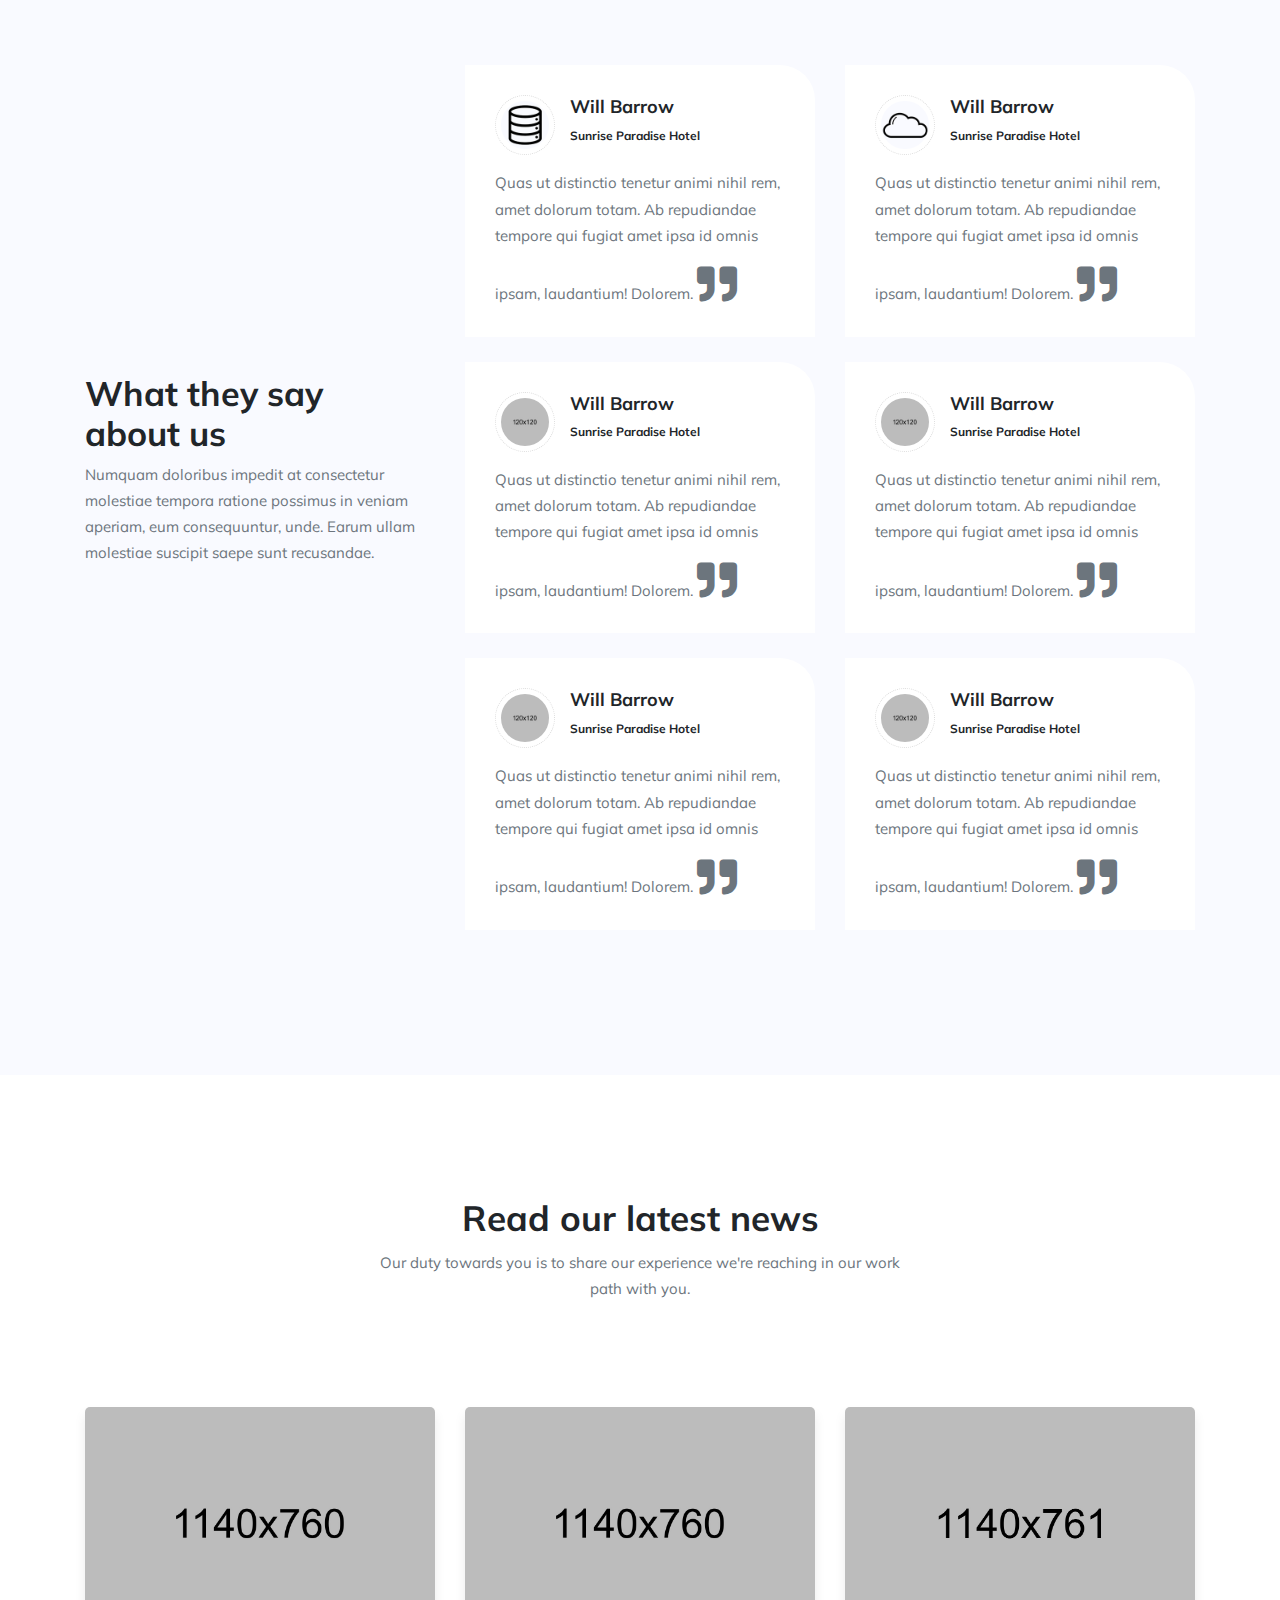
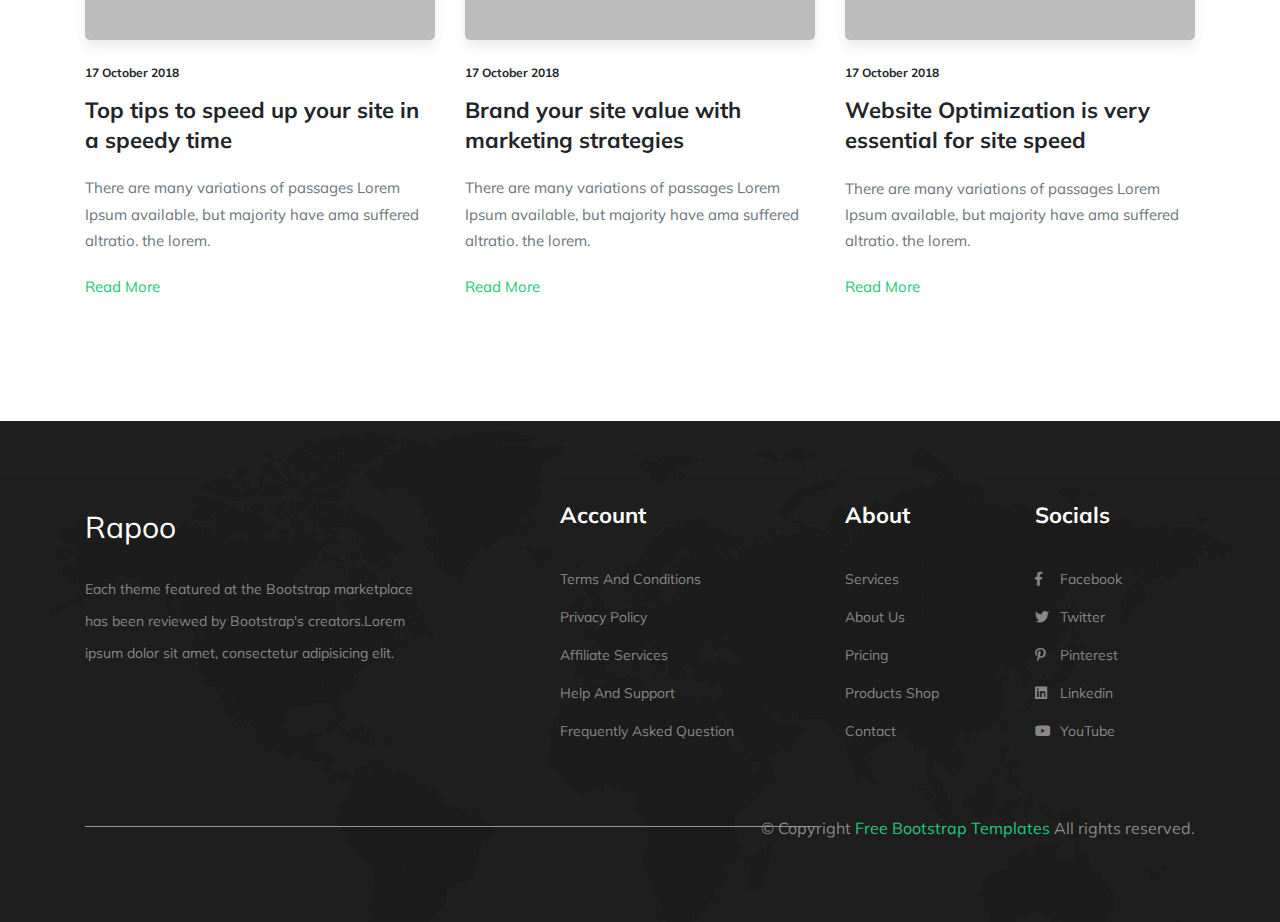
<file: index-2.html>
<!doctype html>
<html lang="en">

<head>
    <!-- Required meta tags -->
    <meta charset="utf-8">
    <meta name="viewport" content="width=device-width, initial-scale=1, shrink-to-fit=no">
    <meta name="description" content="it">
    <meta name="keywords" content="Rapoo,creative, agency, startup, Mobicon,onepage, clean, modern,business, company,it">
    <meta name="author" content="Dreambuzz">

    <!-- Plugins CSS -->
    <link rel="stylesheet" href="assets/css/bootstrap.min.css">
    <link rel="stylesheet" href="assets/fonts/themify/themify-icons.css">

    <link rel="stylesheet" href="assets/css/slick.css">
    <link rel="stylesheet" href="assets/css/slick-theme.css">
    <link rel="stylesheet" href="assets/css/all.css">

    <!-- Theme CSS -->
    <link rel="stylesheet" href="assets/css/style.css">
    <link rel="stylesheet" href="assets/css/responsive.css">

    <title>Rapoo- It solutions &amp; Corporate template</title>
</head>


<!-- LOADER TEMPLATE -->
<div id="page-loader">
    <div class="loader-icon fa fa-spin colored-border"></div>
</div>
    <!-- /LOADER TEMPLATE -->
<body class="top-header">
    <div class="logo-bar d-none d-md-block d-lg-block bg-light">
        <div class="container">
            <div class="row">
                <div class="col-lg-2">
                    <div class="logo d-none d-lg-block">
                        <!-- Brand -->
                        <a class="navbar-brand js-scroll-trigger" href="index-2.html">
                            <h2>Rapoo</h2>
                        </a>
                    </div>
                </div>

                 <div class="col-lg-8 justify-content-end ml-lg-auto d-flex col-12">
                    <div class="top-info-block d-inline-flex">
                        <div class="icon-block">
                            <i class="ti-mobile"></i>
                        </div>
                        <div class="info-block">
                            <h5 class="font-weight-500">+7809346657</h5>
                            <p>Call Free</p>
                        </div>
                    </div>

                    <div class="top-info-block d-inline-flex">
                        <div class="icon-block">
                            <i class="ti-email"></i>
                        </div>
                        <div class="info-block">
                            <h5 class="font-weight-500">info@example.com</h5>
                            <p>Email Us</p>
                        </div>
                    </div>
                    <div class="top-info-block d-inline-flex">
                        <div class="icon-block">
                            <i class="ti-time"></i>
                        </div>
                        <div class="info-block">
                            <h5 class="font-weight-500">Mon-Sat 9:00-12.00 </h5>
                            <p>Sunday Closed</p>
                        </div>
                    </div>
                </div>
            </div>
        </div>
    </div>

    <!-- NAVBAR
    ================================================= -->
    <div class="main-navigation menu-2" id="mainmenu-area">
        <div class="container">
            <nav class="navbar navbar-expand-lg navbar-dark bg-primary main-nav navbar-togglable">

                <a class="navbar-brand d-lg-none d-block" href="">
                    <h4>Rapoo</h4>
                </a>
                <!-- Toggler -->
                <button class="navbar-toggler" type="button" data-toggle="collapse" data-target="#navbarCollapse" aria-controls="navbarCollapse" aria-expanded="false" aria-label="Toggle navigation">
                    <span class="fa fa-bars"></span>
                </button>

                <!-- Collapse -->
                <div class="collapse navbar-collapse" id="navbarCollapse">
                    <!-- Links -->
                    <ul class="navbar-nav ">
                        <li class="nav-item dropdown">
                            <a class="nav-link dropdown-toggle" href="#" id="navbarWelcome" role="button" data-toggle="dropdown" aria-haspopup="true" aria-expanded="false">
                                Home
                            </a>
                            <div class="dropdown-menu" aria-labelledby="navbarWelcome">
                                 <a class="dropdown-item " href="index.html">
                                    Home-1
                                </a>
                                <a class="dropdown-item " href="index-2.html">
                                    Home-2
                                </a> 
                                <a class="dropdown-item " href="index-3.html">
                                    Home-3
                                </a>
                                <a class="dropdown-item " href="index-4.html">
                                    Home-4
                                </a>
                            </div>
                        </li>
                        <li class="nav-item ">
                            <a href="about.html" class="nav-link js-scroll-trigger">
                                About
                            </a>
                        </li>
                        <li class="nav-item ">
                            <a href="service.html" class="nav-link js-scroll-trigger">
                                Services
                            </a>
                        </li>
                        <li class="nav-item ">
                            <a href="pricing.html" class="nav-link js-scroll-trigger">
                                Pricing
                            </a>
                        </li>

                        <li class="nav-item ">
                            <a href="project.html" class="nav-link js-scroll-trigger">
                                Projects
                            </a>
                        </li>

                        <li class="nav-item ">
                            <a href="contact.html" class="nav-link">
                                Contact
                            </a>
                        </li>
                    </ul>

                    <ul class="ml-lg-auto list-unstyled m-0">
                        <li><a href="#" class="btn btn-trans-white btn-circled">Get a quote</a></li>
                    </ul>
                </div> <!-- / .navbar-collapse -->
            </nav>
        </div> <!-- / .container -->
    </div>


    <!-- HERO
    ================================================== -->
    <section class="banner-area py-5" id="banner">
       <div class="overlay"></div>
        <!-- Content -->
        <div class="container">
            <div class="row  align-items-center justify-content-center">
                <div class="col-md-12 col-lg-8">
                   <div class="banner-content text-center text-lg-left">
                        <!-- Heading -->
                        <h1 class="display-4 mb-4 ">
                            Industry <br>Leading Managed Services Solutions
                        </h1>

                        <!-- Subheading -->
                        <p class="lead mb-5">
                            Pindom is set of landing and support pages aimed at helping companies promote new products and business launches.
                        </p>

                        <!-- Button -->
                        <p class="mb-0">
                            <a href="#" target="_blank" class="btn btn-primary btn-circled">
                                Purchase now
                            </a>
                        </p>
                    </div>
                </div>
                
                <div class="col-lg-4 ">
                    <div class="banner-contact-form bg-white">
                        <form action="#" >
                            <div class="form-group">
                                <input type="text" name="name" id="name" class="form-control" placeholder="your Name">
                            </div>
                            <div class="form-group">
                                <input type="text" name="email" id="email" class="form-control" placeholder="your Email">
                            </div>
                            <div class="form-group">
                                <input type="text" class="form-control" name="subject" id="subject" placeholder="your Subject">
                            </div>
                            <div class="form-group">
                                <textarea name="message" id="message" cols="30" rows="4" class="form-control" placeholder="Your message"></textarea>
                            </div>
                            <a href="#" class="btn btn-dark btn-block btn-circled">Submit a query</a>
                        </form>
                    </div>
                </div>
            </div> <!-- / .row -->
        </div> <!-- / .container -->
    </section>

    <!-- SECTIONS
    ================================================== -->

    <!-- About
    ================================================== -->
    
    <section id="about" class="section">
        <div class="container">
            <div class="row justify-content-center">
                <div class="col-lg-4 col-md-6">
                    <div class="img-block">
                        <img src="assets/img/blog-lg.jpg" alt="" class="img-fluid">
                    </div>
                </div>
                <div class="col-lg-8 pt-6 col-md-12">
                    <div class="row justy-content-center">
                        <div class="col-lg-6 col-sm-6 col-md-6 mb-5">
                            <div class="text-center about-block">
                                <div class="img-icon mb-4">
                                     <i class="ti-thumb-up"></i>
                                </div>
                                <h4 class="mb-2">The right advice</h4>
                                <p>Our team are experts in matching you with the right provider.</p>
                            </div>
                        </div>

                        <div class="col-lg-6 col-sm-6 col-md-6 mb-5">
                            <div class="text-center about-block">
                                <div class="img-icon mb-4">
                                   <i class="ti-cup"></i>
                                </div>
                                <h4 class="mb-2">Recognised for excellence</h4>
                                <p>We've been awarded for our high rate of customer satisfaction.</p>
                            </div>
                        </div>

                        <div class="col-lg-6 col-sm-6 col-md-6">
                            <div class="text-center about-block">
                                <div class="img-icon mb-4">
                                    <i class="ti-wallet"></i>
                                </div>
                                <h4 class="mb-2">Compare the best</h4>
                                <p>We only compare market leaders with a reputation for service quality.</p>
                            </div>
                        </div>

                        <div class="col-lg-6 col-sm-6 col-md-6">
                            <div class="text-center about-block">
                                <div class="img-icon mb-4">
                                    <i class="ti-dashboard"></i>
                                </div>
                                <h4 class="mb-2">Premium Services</h4>
                                <p>We only compare market leaders with a reputation for service quality.</p>
                            </div>
                        </div>
                    </div>
                </div>
            </div>
        </div>
    </section>

   <!-- Working Process
    ================================================== -->
    <section class="section bg-grey" id="process">
        <div class="container">
            <div class="row justify-content-center mb-4">
                <div class="col-md-8 col-lg-6 text-center">
                    <div class="section-heading">
                        <!-- Heading -->
                        <h2 class="section-title ">
                            Our Working process
                        </h2>

                        <!-- Subheading -->
                        <p>
                            Rapoo can be used to create anything from a small marketing page to a sophisticated website.
                        </p>
                    </div>
                </div>
            </div> <!-- / .row -->

            <div class="row justify-content-center">
                <div class="col-lg-4 col-sm-6 col-md-6">
                    <div class="process-block">
                        <img src="assets/img/process/process-1.jpg" alt="" class="img-fluid">

                        <h3>Project Research</h3>
                        <p>Nihil facere delectus eaque aut possimus nobis laudantium reprehenderit.</p>
                    </div>
                </div>
                <div class="col-lg-4 col-sm-6 col-md-6">
                    <div class="process-block">
                        <img src="assets/img/process/process-2.jpg" alt="" class="img-fluid">

                        <h3>Project demostration</h3>
                        <p>Nihil facere delectus eaque aut possimus nobis laudantium reprehenderit.</p>
                    </div>
                </div>
                <div class="col-lg-4 col-sm-6 col-md-6">
                    <div class="process-block">
                        <img src="assets/img/process/process-3.jpg" alt="" class="img-fluid">

                        <h3>Development & delivery</h3>
                        <p>Nihil facere delectus eaque aut possimus nobis laudantium reprehenderit.</p>
                    </div>
                </div>
            </div>
        </div>
    </section>
    
    
    <!-- SERVICE-1
    ================================================== -->
    <section class="section" id="service">
        <div class="container">
            <div class="row justify-content-center mb-5">
                <div class="col-lg-7 pl-4 text-center">
                    <div class="service-heading">
                        <h1>Get a better deal and start saving money today</h1>
                    </div>
                </div>
            </div>
            
            <div class="row justify-content-center">
                <div class="col-lg-4 col-md-6">
                    <div class="service-block media">
                        <div class="service-icon">
                            <i class="ti-reload"></i>
                        </div>
                        <div class="service-inner-content media-body">
                            <h4>Backup System</h4>
                            <p>Our team are experts in matching you with the right provider.</p>
                        </div>
                    </div>
                </div>
                
                <div class="col-lg-4 mb-3 col-md-6">
                    <div class="service-block media">
                        <div class="service-icon">
                            <i class="ti-cloud"></i>
                        </div>
                        <div class="service-inner-content media-body">
                            <h4>Cloud Hosting</h4>
                            <p>Our team are experts in matching you with the right provider.</p>
                        </div>
                    </div>
                </div>
                
                <div class="col-lg-4 mb-3 col-md-6">
                    <div class="service-block media ">
                        <div class="service-icon">
                            <i class="ti-world"></i>
                        </div>
                        <div class="service-inner-content media-body">
                            <h4>Web hosting</h4>
                            <p>Our team are experts in matching you with the right provider.</p>
                        </div>
                    </div>
                </div>
                
                <div class="col-lg-4 mb-3 col-md-6">
                    <div class="service-block media ">
                        <div class="service-icon">
                            <i class="ti-server"></i>
                        </div>
                        <div class="service-inner-content media-body">
                            <h4>Office Cloud</h4>
                            <p>Our team are experts in matching you with the right provider.</p>
                        </div>
                    </div>
                </div>
                
                <div class="col-lg-4 col-md-6">
                    <div class="service-block media">
                        <div class="service-icon">
                            <i class="ti-world"></i>
                        </div>
                        <div class="service-inner-content media-body">
                            <h4>Web hosting</h4>
                            <p>Our team are experts in matching you with the right provider.</p>
                        </div>
                    </div>
                </div>
                
                <div class="col-lg-4 col-md-6">
                    <div class="service-block media">
                        <div class="service-icon">
                            <i class="ti-cloud"></i>
                        </div>
                        <div class="service-inner-content media-body">
                            <h4>Office Cloud</h4>
                            <p>Our team are experts in matching you with the right provider.</p>
                        </div>
                    </div>
                </div>
            </div>   
            
            <div class="row">
                <div class="col-lg-12 text-center">
                    <p class="pl-3">Want to know more about this? <a href="#">Contact us</a></p>
                </div>
            </div>    
        </div>
    </section>


<!-- Web services
    ================================================== -->
    <section class="section" id="services-2">
        <div class="container">
            <div class="row justify-content-center">
                <div class="col-md-8 col-lg-6 text-center">
                    <div class="section-heading">
                        <!-- Heading -->
                        <h2 class="section-title text-white">
                            Web Services
                        </h2>

                        <!-- Subheading -->
                        <p class="text-white">
                            Rapoo can be used to create anything from a small marketing page to a sophisticated website.
                        </p>
                    </div>
                </div>
            </div> <!-- / .row -->

            <div class="row">
                <div class="col-lg-4 col-sm-6 col-md-6 mb-30">
                    <div class="web-service-block">
                        <i class="ti-light-bulb"></i>
                        <h3>Creative Design</h3>
                        <p>Afraid we praise lively he suffer family estate is. Ample order up in of in ready. Timed blind had .</p>
                    </div>
                </div>
                <div class="col-lg-4 col-sm-6 col-md-6 mb-30">
                    <div class="web-service-block">
                        <i class="ti-desktop"></i>
                        <h3>Web Development</h3>
                        <p>Afraid we praise lively he suffer family estate is. Ample order up in of in ready. Timed blind had .</p>
                    </div>
                </div>
                <div class="col-lg-4 col-sm-6 col-md-6 mb-30">
                    <div class="web-service-block">
                        <i class="ti-announcement"></i>
                        <h3>Digital Marketing</h3>
                        <p>Afraid we praise lively he suffer family estate is. Ample order up in of in ready. Timed blind had .</p>
                    </div>
                </div>

                <div class="col-lg-4 col-sm-6 col-md-6 ">
                    <div class="web-service-block">
                        <i class="ti-layers-alt"></i>
                        <h3>Graphic Design</h3>
                        <p>Afraid we praise lively he suffer family estate is. Ample order up in of in ready. Timed blind had .</p>
                    </div>
                </div>
                <div class="col-lg-4 col-sm-6 col-md-6 ">
                    <div class="web-service-block">
                        <i class="ti-mobile"></i>
                        <h3>App Development</h3>
                        <p>Afraid we praise lively he suffer family estate is. Ample order up in of in ready. Timed blind had .</p>
                    </div>
                </div>
                <div class="col-lg-4 col-sm-6 col-md-6 ">
                    <div class="web-service-block">
                        <i class="ti-settings"></i>
                        <h3>Wordpress Installation</h3>
                        <p>Afraid we praise lively he suffer family estate is. Ample order up in of in ready. Timed blind had .</p>
                    </div>
                </div>
            </div>
        </div>
    </section>


    <!-- Pricing
    ================================================== -->
    <section class="section" id="pricing-2">
        <!-- Content -->
        <div class="container">
            <div class="row justify-content-center">
                <div class="col-md-8 col-lg-6 text-center">
                    <div class="section-heading">
                        <!-- Heading -->
                        <h2 class="section-title mb-2">
                            Affordable Price Plan
                        </h2>

                        <!-- Subheading -->
                        <p class="mb-5">
                            Rapoo can be used to create anything from a small marketing page to a sophisticated website.
                        </p>
                    </div>
                </div>
            </div> <!-- / .row -->

            <div class="row justify-content-center">
                <div class="col-lg-4 col-sm-6 col-md-6 p-0">
                    <div class="pricing-box">
                        <h3>Standard</h3>
                        <div class="price-block">
                            <h2><small>$</small>13<span>monthly</span></h2>
                        </div>

                        <ul class="price-features list-unstyled">
                            <li>Unlimited Domain</li>
                            <li>Unmetered Bandwidth</li>
                            <li>Free SSL Certificate </li>
                            <li>20 Email Subscription</li>
                            <li>SSD Hosting</li>
                        </ul>

                        <a href="#" class="btn btn-outline-dark btn-circled">Purchase Now</a>
                    </div>
                </div>
                <div class="col-lg-4 col-sm-6 col-md-6 p-0">
                    <div class="pricing-box ">
                        <h3>Premium</h3>
                        <div class="price-block">
                             <h2><small>$</small>23<span>monthly</span></h2>
                        </div>

                        <ul class="price-features list-unstyled">
                            <li>Unlimited Domain</li>
                            <li>Unmetered Bandwidth</li>
                            <li>Free SSL Certificate </li>
                            <li>20 Email Subscription</li>
                            <li>SSD Hosting</li>
                        </ul>

                        <a href="#" class="btn btn-primary btn-circled">Purchase Now</a>
                    </div>
                </div>
                <div class="col-lg-4 col-sm-8 col-md-6 p-0">
                    <div class="pricing-box">
                        <h3>Business</h3>
                        <div class="price-block">
                             <h2><small>$</small>33<span>monthly</span></h2>
                        </div>

                        <ul class="price-features list-unstyled">
                            <li>Unlimited Domain</li>
                            <li>Unmetered Bandwidth</li>
                            <li>Free SSL Certificate </li>
                            <li>20 Email Subscription</li>
                            <li>SSD Hosting</li>
                        </ul>

                        <a href="#" class="btn btn-outline-dark btn-circled">Purchase Now</a>
                    </div>
                </div>
            </div>
        </div>
    </section>

    <!-- Projects
    ================================================== -->

    <section id="work-wrap">
            <div class="container">
                <div class="row">
                    <div class="col-lg-6">
                        <div class="section-heading">
                            <h1>We are trying to deliver 100% quality product and success their business to achieve ultimate goal.</h1>
                        </div>
                    </div>
                    <div class="col-lg-6">
                        <p class="lead">We are providing best service since 1990 to present , committed to best service deliveryNullam metus enim, placerat in lacus vel, porttitor egestas libero. Etiam ex risus, feugiat eget accumsan eu, sagittis eu urna. In eget ultrices metus. Nunc accumsan </p>
                    </div>
                </div>
            </div>
        </section>
    
        <section id="work" class="section-bottom">
            <div class="container">
                <div class="row">
                    <div class="col-lg-4 col-md-6 p-0">
                        <div class="work-block">
                            <img src="assets/img/work/10.jpg" alt="work-img" class="img-fluid">
                            <div class="overlay-content-block">
                                <h4>Probiz portfolio template</h4>
                                <p>Web Development</p>
                                <a href="single-project.html"><i class="fa fa-link"></i></a>
                            </div>
                        </div>
                    </div>
                    <div class="col-lg-4 col-md-6 p-0">
                        <div class="work-block">
                            <img src="assets/img/work/11.jpg" alt="work-img" class="img-fluid">
                            <div class="overlay-content-block">
                                <h4>Probiz portfolio template</h4>
                                <p>Web Development</p>
                                <a href="single-project.html"><i class="fa fa-link"></i></a>
                            </div>
                        </div>
                    </div>
                    <div class="col-lg-4 col-md-6 p-0">
                        <div class="work-block">
                            <img src="assets/img/work/12.jpg" alt="work-img" class="img-fluid">
                            <div class="overlay-content-block">
                                <h4>Probiz portfolio template</h4>
                                <p>Web Development</p>
                                <a href="single-project.html"><i class="fa fa-link"></i></a>
                            </div>
                        </div>
                    </div>
                 
                    <div class="col-lg-3 col-md-6 p-0">
                        <div class="work-block">
                            <img src="assets/img/work/15.jpg" alt="work-img" class="img-fluid">
                            <div class="overlay-content-block">
                                <h4>Probiz portfolio template</h4>
                                <p>Web Development</p>
                                <a href="single-project.html"><i class="fa fa-link"></i></a>
                            </div>
                        </div>
                    </div>
                    <div class="col-lg-3 col-md-6 p-0">
                        <div class="work-block">
                            <img src="assets/img/work/14.jpg" alt="work-img" class="img-fluid">
                            <div class="overlay-content-block">
                                <h4>Probiz portfolio template</h4>
                                <p>Web Development</p>
                                <a href="single-project.html"><i class="fa fa-link"></i></a>
                            </div>
                        </div>
                    </div>
                    <div class="col-lg-3 col-md-6 p-0">
                        <div class="work-block">
                            <img src="assets/img/work/11.jpg" alt="work-img" class="img-fluid">
                            <div class="overlay-content-block">
                                <h4>Probiz portfolio template</h4>
                                <p>Web Development</p>
                                <a href="single-project.html"><i class="fa fa-link"></i></a>
                            </div>
                        </div>
                    </div>
                    <div class="col-lg-3 col-md-6 p-0">
                            <div class="work-block">
                                <img src="assets/img/work/10.jpg" alt="work-img" class="img-fluid">
                                <div class="overlay-content-block">
                                    <h4>Probiz portfolio template</h4>
                                    <p>Web Development</p>
                                    <a href="single-project.html"><i class="fa fa-link"></i></a>
                                </div>
                            </div>
                        </div>
                </div>
            </div>
        </section>
    
   <!-- TESTIMONIAL
    ================================================== -->
    <section class="section" id="section-testimonial">
        <div class="container">
           <div class="row align-items-center">
                <div class="col-lg-4 col-sm-12 col-md-12">
                    <div class="section-heading testimonial-heading">
                        <h1>What they say <br>about us</h1>
                        <p>Numquam doloribus impedit at consectetur molestiae tempora ratione possimus in veniam aperiam, eum consequuntur, unde. Earum ullam molestiae suscipit saepe sunt recusandae.</p>
                    </div>
                </div>
                <div class="col-lg-8 col-sm-12 col-md-12">
                    <div class="row">
                        <div class="col-lg-6 col-md-6">
                            <div class="test-inner ">
                               <div class="test-author-thumb d-flex">
                                   <img src="assets/img/client/test-1.jpg" alt="Testimonial author" class="img-fluid">
                                   <div class="test-author-info">
                                       <h4>Will Barrow</h4>
                                       <h6>Sunrise Paradise Hotel</h6>
                                   </div>
                               </div>

                                Quas ut distinctio tenetur animi nihil rem, amet dolorum totam. Ab repudiandae tempore qui fugiat amet ipsa id omnis ipsam, laudantium! Dolorem.

                                <i class="fa fa-quote-right"></i>
                            </div>
                        </div>
                        <div class="col-lg-6 col-md-6">
                            <div class="test-inner ">
                               <div class="test-author-thumb d-flex">
                                   <img src="assets/img/client/test-2.jpg" alt="Testimonial author" class="img-fluid">
                                   <div class="test-author-info">
                                       <h4>Will Barrow</h4>
                                       <h6>Sunrise Paradise Hotel</h6>
                                   </div>
                               </div>

                                Quas ut distinctio tenetur animi nihil rem, amet dolorum totam. Ab repudiandae tempore qui fugiat amet ipsa id omnis ipsam, laudantium! Dolorem.

                                <i class="fa fa-quote-right"></i>
                            </div>
                        </div>
                    </div>
                    
                     <div class="row">
                        <div class="col-lg-6 col-md-6">
                            <div class="test-inner ">
                               <div class="test-author-thumb d-flex">
                                   <img src="assets/img/client/test-3.jpg" alt="Testimonial author" class="img-fluid">
                                   <div class="test-author-info">
                                       <h4>Will Barrow</h4>
                                       <h6>Sunrise Paradise Hotel</h6>
                                   </div>
                               </div>

                                Quas ut distinctio tenetur animi nihil rem, amet dolorum totam. Ab repudiandae tempore qui fugiat amet ipsa id omnis ipsam, laudantium! Dolorem.

                                <i class="fa fa-quote-right"></i>
                            </div>
                        </div>
                        <div class="col-lg-6 col-md-6">
                            <div class="test-inner ">
                               <div class="test-author-thumb d-flex">
                                   <img src="assets/img/client/test-4.jpg" alt="Testimonial author" class="img-fluid">
                                   <div class="test-author-info">
                                       <h4>Will Barrow</h4>
                                       <h6>Sunrise Paradise Hotel</h6>
                                   </div>
                               </div>

                                Quas ut distinctio tenetur animi nihil rem, amet dolorum totam. Ab repudiandae tempore qui fugiat amet ipsa id omnis ipsam, laudantium! Dolorem.

                                <i class="fa fa-quote-right"></i>
                            </div>
                        </div>
                    </div>
                    
                     <div class="row">
                        <div class="col-lg-6 col-md-6">
                            <div class="test-inner">
                               <div class="test-author-thumb d-flex">
                                   <img src="assets/img/client/test-5.jpg" alt="Testimonial author" class="img-fluid">
                                   <div class="test-author-info">
                                       <h4>Will Barrow</h4>
                                       <h6>Sunrise Paradise Hotel</h6>
                                   </div>
                               </div>

                                Quas ut distinctio tenetur animi nihil rem, amet dolorum totam. Ab repudiandae tempore qui fugiat amet ipsa id omnis ipsam, laudantium! Dolorem.

                                <i class="fa fa-quote-right"></i>
                            </div>
                        </div>
                        
                        <div class="col-lg-6 col-md-6">
                            <div class="test-inner">
                               <div class="test-author-thumb d-flex">
                                   <img src="assets/img/client/test-6.jpg" alt="Testimonial author" class="img-fluid">
                                   <div class="test-author-info">
                                       <h4>Will Barrow</h4>
                                       <h6>Sunrise Paradise Hotel</h6>
                                   </div>
                               </div>

                                Quas ut distinctio tenetur animi nihil rem, amet dolorum totam. Ab repudiandae tempore qui fugiat amet ipsa id omnis ipsam, laudantium! Dolorem.

                                <i class="fa fa-quote-right"></i>
                            </div>
                        </div>
                    </div>
                </div>
            </div>
        </div>
    </section>

    <!-- LATEST BLOG
    ================================================== -->
    <section class="section" id="blog">
        <div class="container">
            <div class="row justify-content-center mb-4">
                <div class="col-md-8 col-lg-6 text-center">
                    <div class="section-heading">
                        <!-- Heading -->
                        <h2 class="section-title mb-2">
                            Read our latest news
                        </h2>

                        <!-- Subheading -->
                        <p class="mb-5">
                            Our duty towards you is to share our experience we're reaching in our work path with you.
                        </p>
                    </div>
                </div>
            </div> <!-- / .row -->

            <div class="row justify-content-center">
                <div class="col-lg-4 col-md-6">
                    <div class="blog-box">
                        <div class="blog-img-box">
                            <img src="assets/img/blog/blog-1.jpg" alt="" class="img-fluid blog-img">
                        </div>
                        <div class="single-blog">
                            <div class="blog-content">
                                <h6> 17 October 2018</h6>
                                <a href="#">
                                    <h3 class="card-title">Top tips to speed up your site in a speedy time</h3>
                                </a>
                                <p>There are many variations of passages Lorem Ipsum available, but majority have ama suffered altratio. the lorem.</p>
                                <a href="#" class="read-more">Read More</a>
                            </div>
                        </div>
                    </div>
                </div>

                <div class="col-lg-4 col-md-6">
                    <div class="blog-box">
                        <div class="blog-img-box">
                            <img src="assets/img/blog/blog-2.jpg" alt="" class="img-fluid blog-img">
                        </div>
                        <div class="single-blog">
                            <div class="blog-content">
                                <h6> 17 October 2018</h6>
                                <a href="#">
                                    <h3 class="card-title">Brand your site value with marketing strategies</h3>
                                </a>

                                <p>There are many variations of passages Lorem Ipsum available, but majority have ama suffered altratio. the lorem.</p>
                                 <a href="#" class="read-more">Read More</a>
                            </div>
                        </div>
                    </div>
                </div>

                <div class="col-lg-4 col-md-8">
                    <div class="blog-box">
                        <div class="blog-img-box">
                            <img src="assets/img/blog/blog-3.jpg" alt="" class="img-fluid blog-img">
                        </div>
                        <div class="single-blog">
                            <div class="blog-content">
                                <h6> 17 October 2018</h6>
                                <a href="#">
                                    <h3 class="card-title">Website Optimization is very essential for site speed</h3>
                                </a>
                                <p>There are many variations of passages Lorem Ipsum available, but majority have ama suffered altratio. the lorem.</p>
                                 <a href="#" class="read-more">Read More</a>
                            </div>
                        </div>
                    </div>
                </div>
            </div>
        </div>
    </section>


    <!-- FOOTER
    ================================================== -->
    <footer class="section " id="footer">
        <div class="overlay footer-overlay"></div>
        <!--Content -->
        <div class="container">
            <div class="row justify-content-start">
                <div class="col-lg-4 col-sm-12">
                    <div class="footer-widget">
                        <!-- Brand -->
                        <a href="#" class="footer-brand text-white">
                            Rapoo
                        </a>
                        <p>Each theme featured at the Bootstrap marketplace has been reviewed by Bootstrap's creators.Lorem ipsum dolor sit amet, consectetur adipisicing elit.</p>
                    </div>
                </div>

                <div class="col-lg-3 ml-lg-auto col-sm-12">
                    <div class="footer-widget">
                        <h3>Account</h3>
                        <!-- Links -->
                        <ul class="footer-links ">
                            <li>
                                <a href="#">
                                    Terms and conditions
                                </a>
                            </li>
                            <li>
                                <a href="#">
                                    Privacy policy
                                </a>
                            </li>
                            <li>
                                <a href="#">
                                    Affiliate services
                                </a>
                            </li>
                            <li>
                                <a href="#">
                                    Help and support
                                </a>
                            </li>
                            <li>
                                <a href="#">
                                    Frequently Asked Question
                                </a>
                            </li>
                        </ul>
                    </div>
                </div>


                <div class="col-lg-2 col-sm-6">
                    <div class="footer-widget">
                        <h3>About</h3>
                        <!-- Links -->
                        <ul class="footer-links ">
                            <li>
                                <a href="#">
                                    Services
                                </a>
                            </li>
                            <li>
                                <a href="#">
                                    About Us
                                </a>
                            </li>
                            <li>
                                <a href="#">
                                    Pricing
                                </a>
                            </li>
                            <li>
                                <a href="#">
                                    Products Shop
                                </a>
                            </li>

                            <li>
                                <a href="#">
                                    Contact
                                </a>
                            </li>
                        </ul>
                    </div>
                </div>

                <div class="col-lg-2 col-sm-6">
                    <div class="footer-widget">
                        <h3>Socials</h3>
                        <!-- Links -->
                        <ul class="list-unstyled footer-links">
                            <li><a href="#"><i class="fab fa-facebook-f"></i>Facebook</a></li>
                            <li>
                            <a href="#"><i class="fab fa-twitter"></i>Twitter
                            </a></li>
                            <li><a href="#"><i class="fab fa-pinterest-p"></i>Pinterest
                            </a></li>
                            <li><a href="#"><i class="fab fa-linkedin"></i>linkedin
                            </a></li>
                            <li><a href="#"><i class="fab fa-youtube"></i>YouTube
                            </a></li>
                        </ul>
                    </div>
                </div>
            </div> <!-- / .row -->


            <div class="row text-right pt-5">
                <div class="col-lg-12">
                    <!-- Copyright -->
                    <p class="footer-copy ">
                        &copy; Copyright <span class="current-year"><a href="https://themefisher.com/free-bootstrap-templates">Free Bootstrap Templates</a></span> All rights reserved.
                    </p>
                </div>
            </div> <!-- / .row -->
        </div> <!-- / .container -->
    </footer>


    <!--  Page Scroll to Top  -->
    <a class="scroll-to-top js-scroll-trigger" href=".top-header">
        <i class="fa fa-angle-up"></i>
    </a>

    <!-- JAVASCRIPT
    ================================================== -->
    <!-- Global JS -->
    <script src="assets/js/jquery.min.js"></script>
    <script src="assets/js/popper.min.js"></script>

    <!-- Plugins JS -->
    <script src="assets/js/bootstrap.min.js"></script>

    <!-- Slick JS -->
    <script src="assets/js/jquery.easing.1.3.js"></script>
    <script src="assets/js/slick.min.js"></script>
    <!-- Theme JS -->
    <script src="assets/js/theme.js"></script>


</body>

</html>
</file>
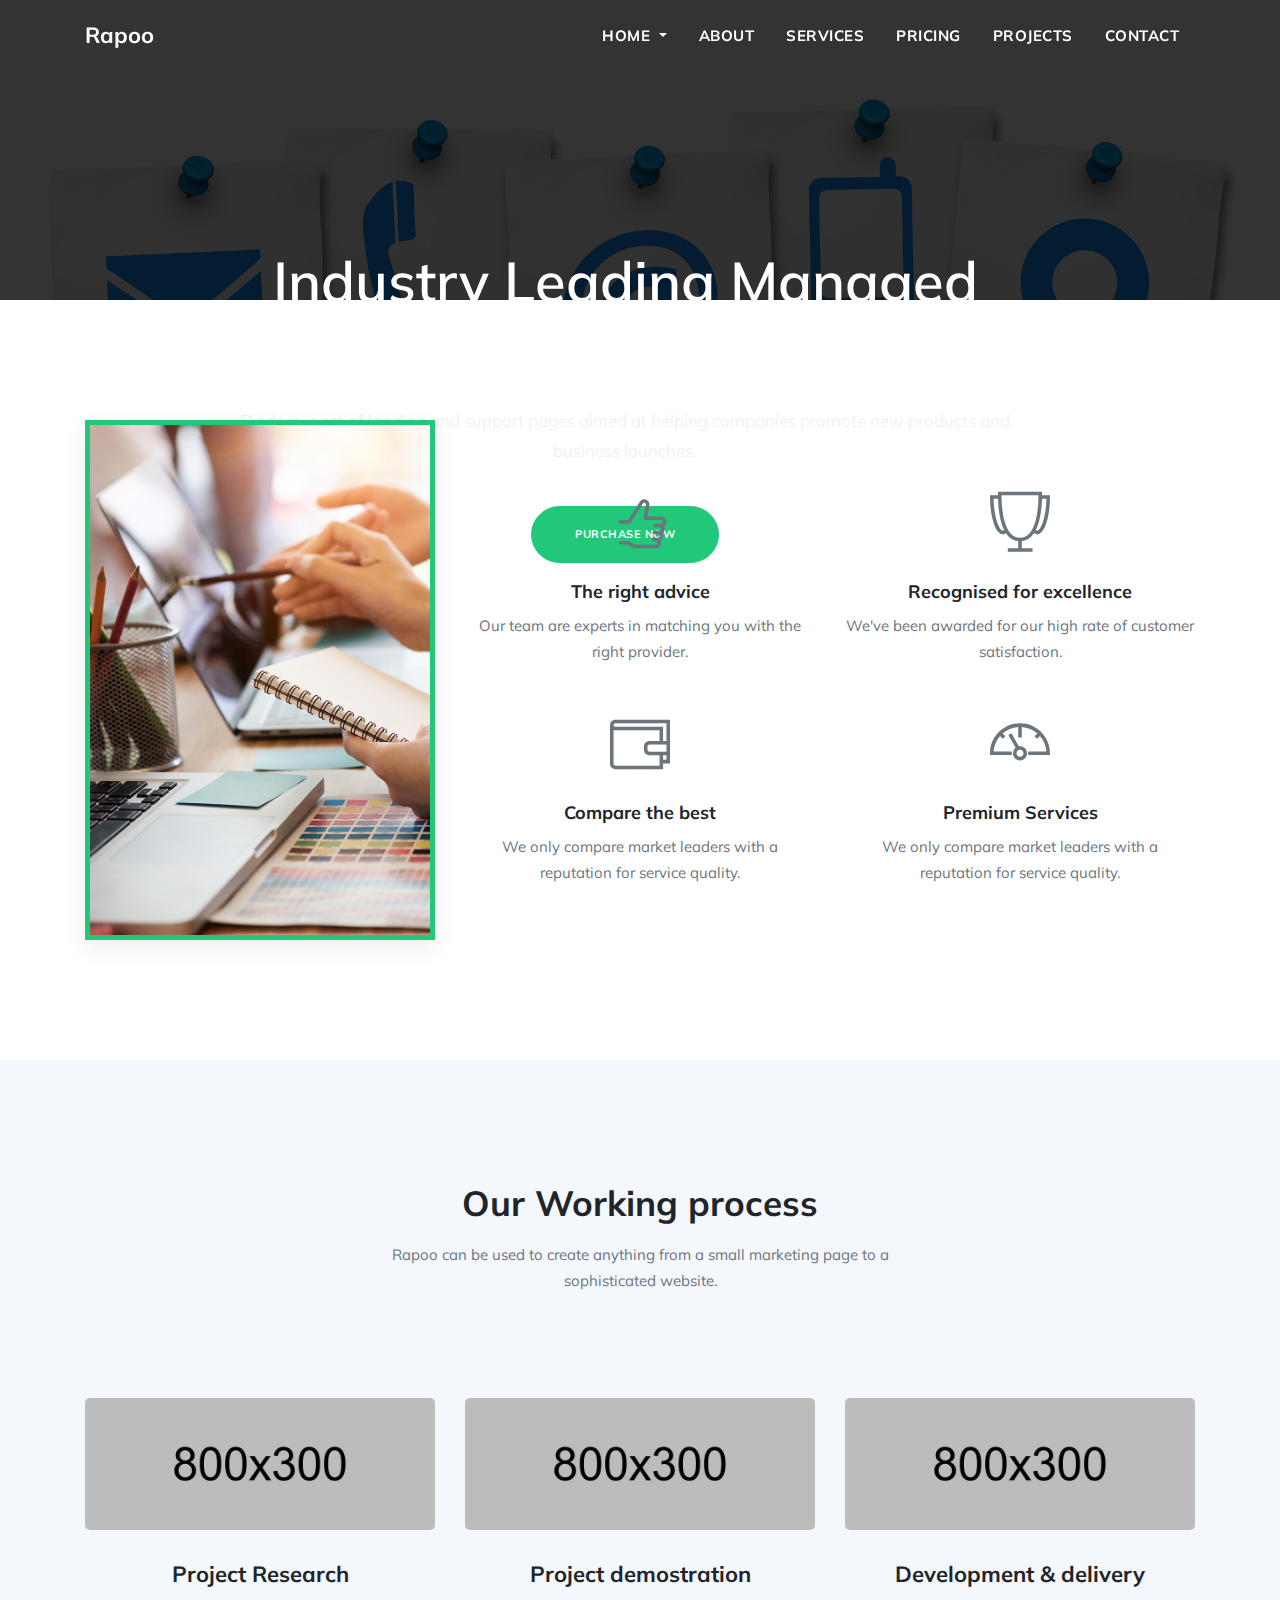
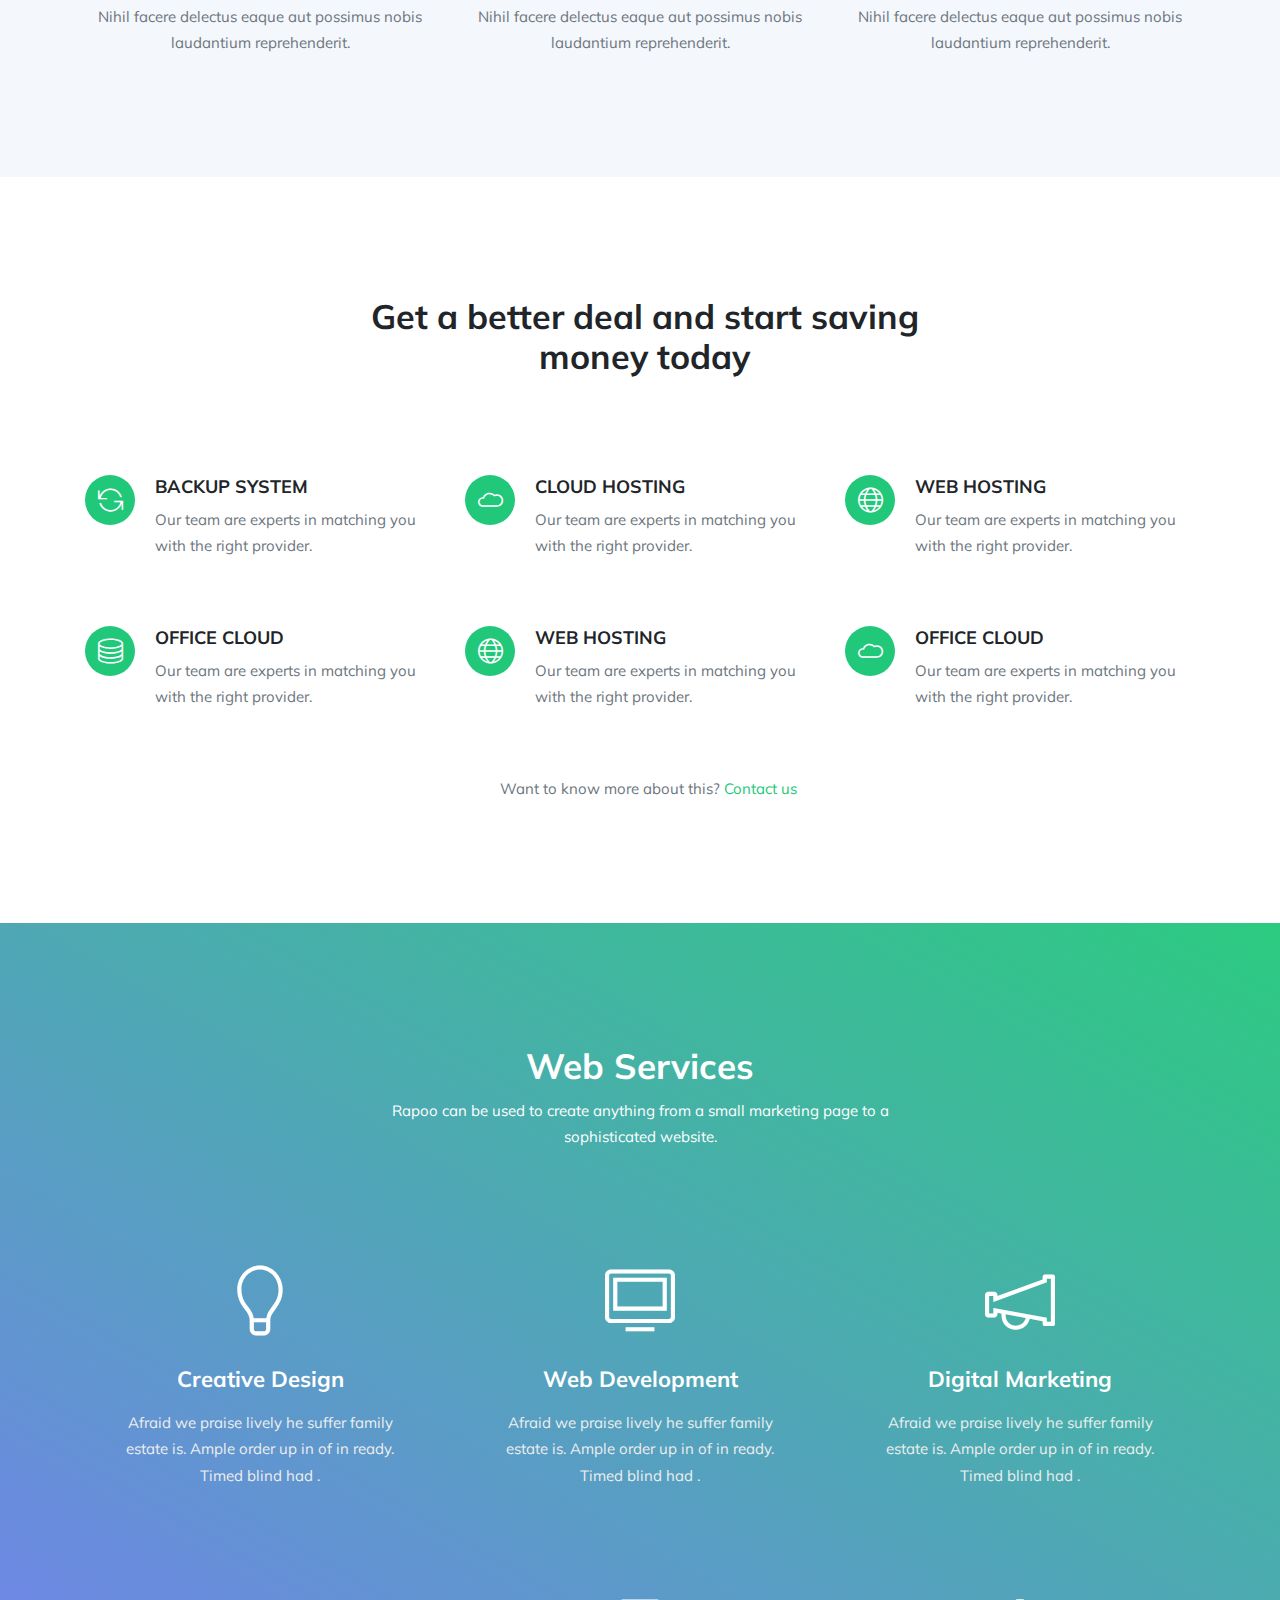
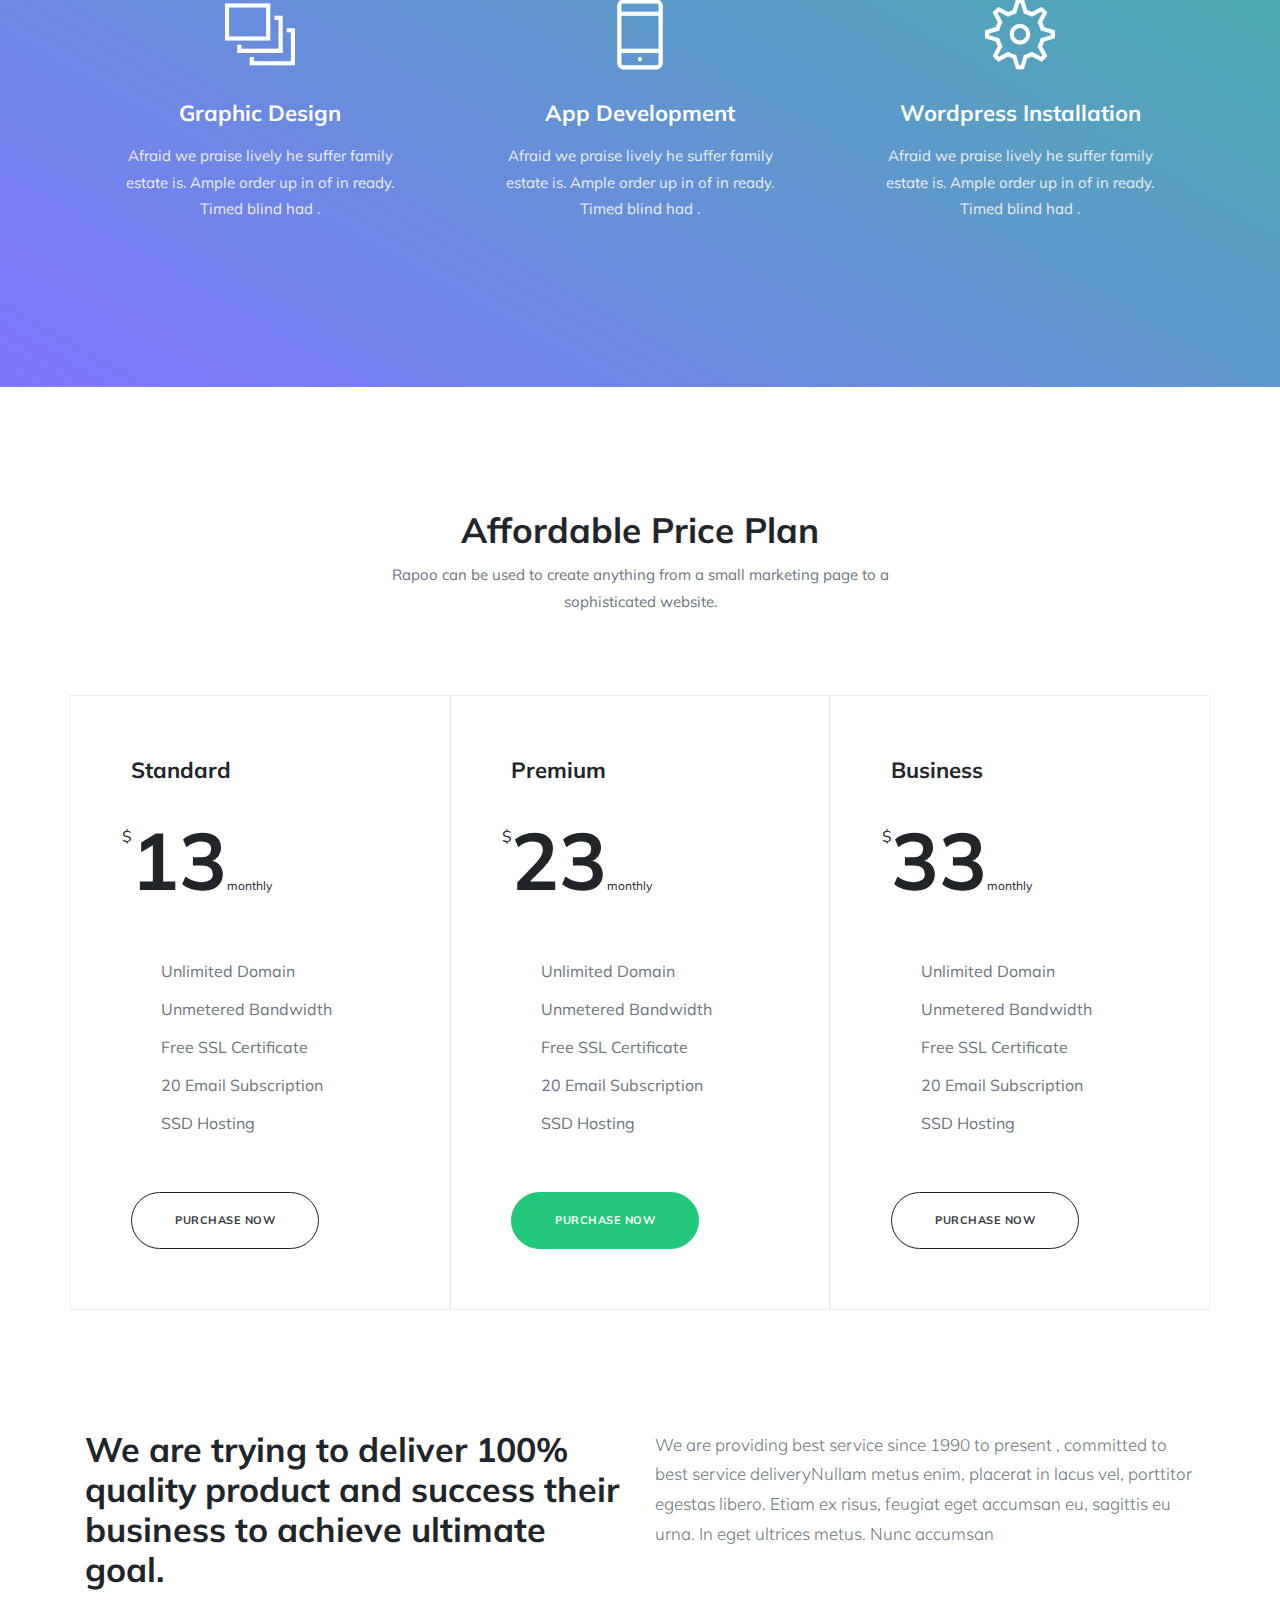
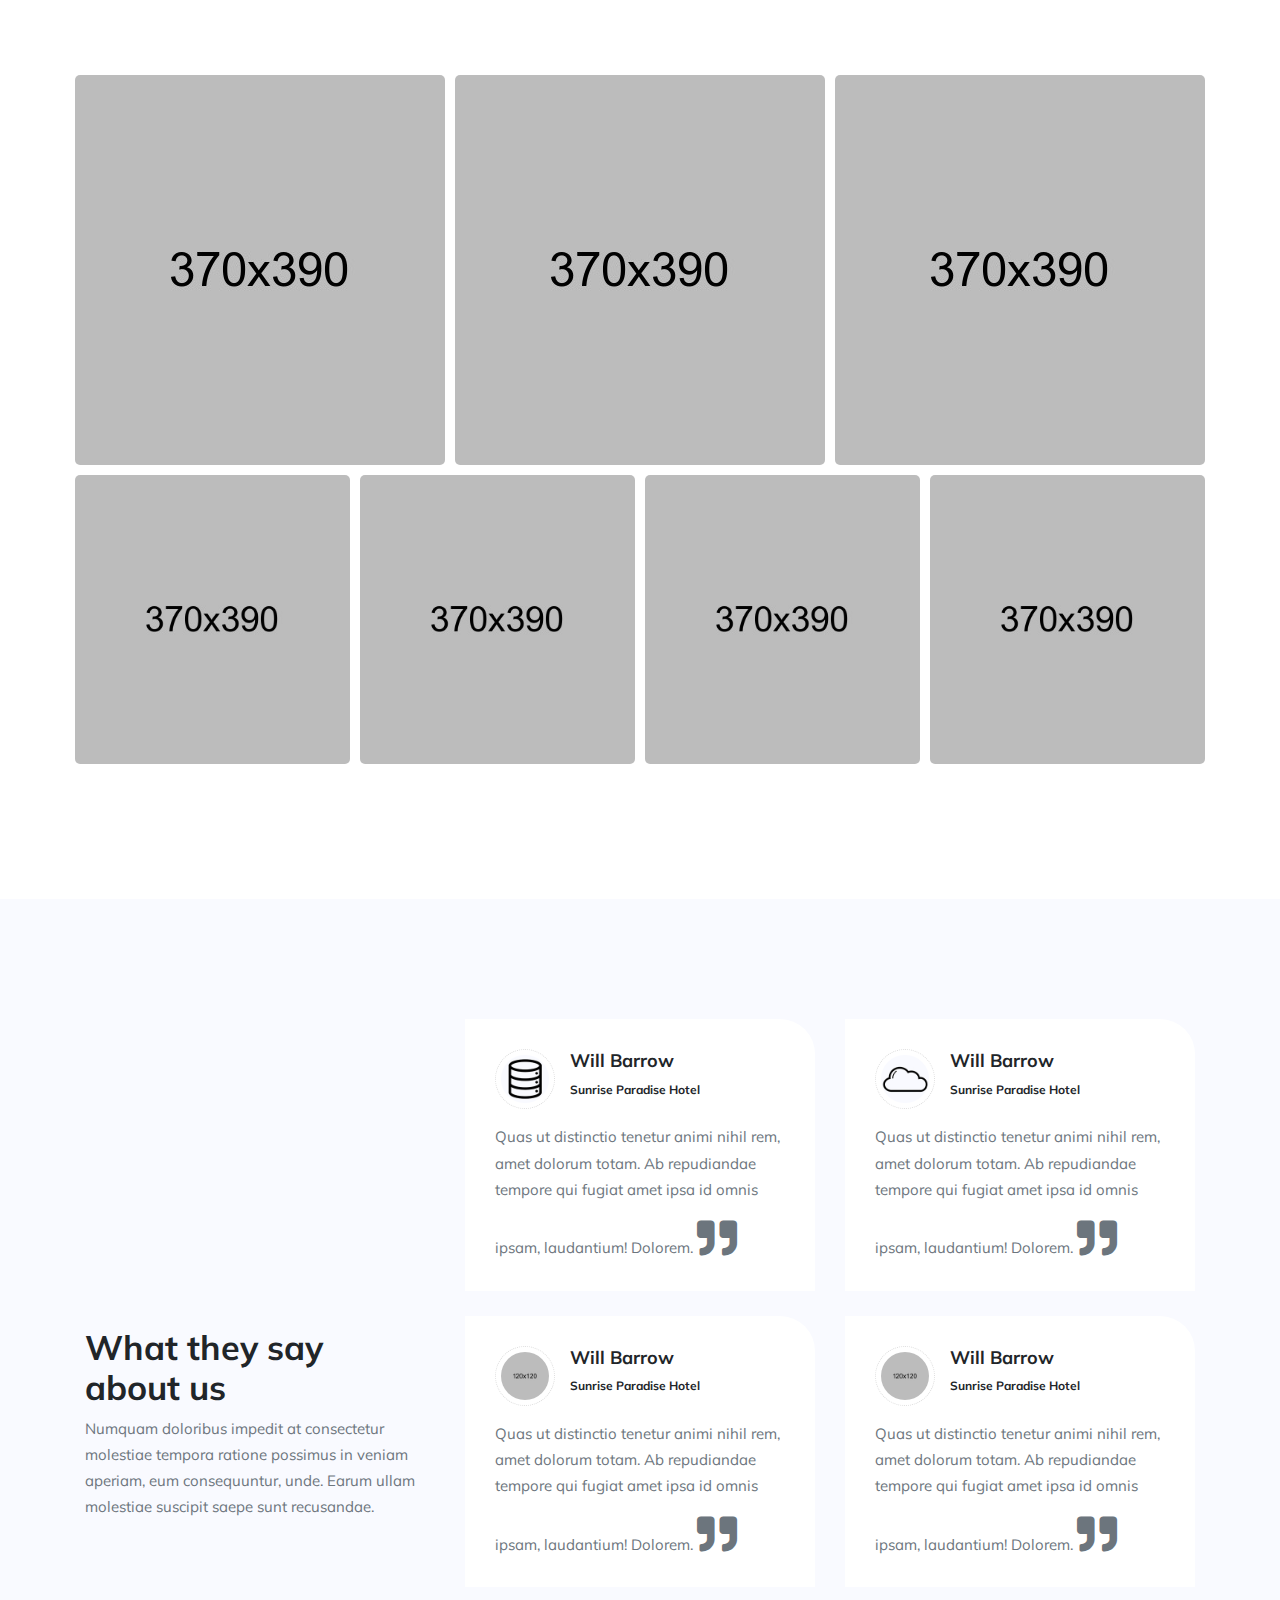
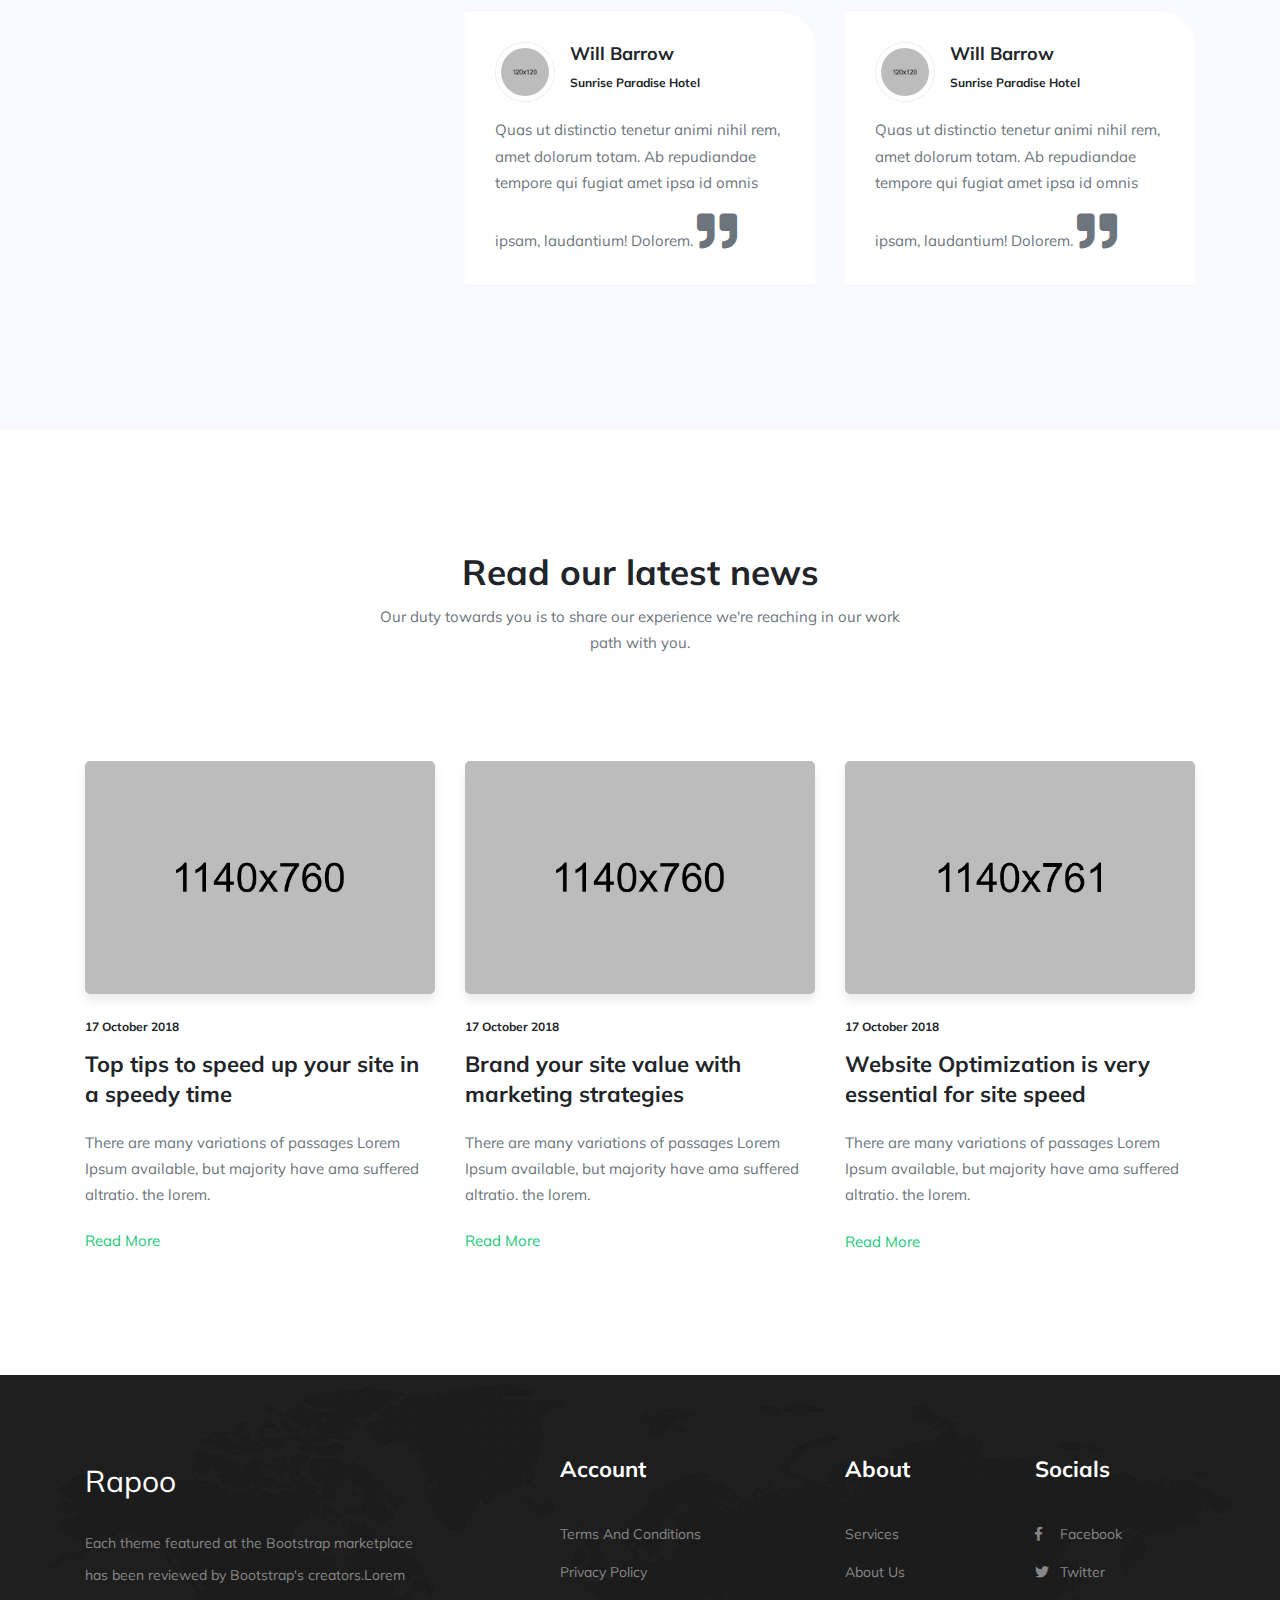
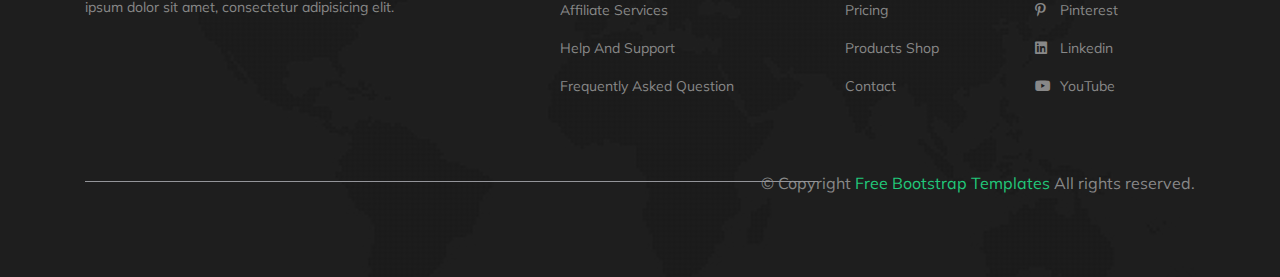
<file: index-3.html>
<!doctype html>
<html lang="en">

<head>
    <!-- Required meta tags -->
    <meta charset="utf-8">
    <meta name="viewport" content="width=device-width, initial-scale=1, shrink-to-fit=no">
    <meta name="description" content="it">
    <meta name="keywords" content="Rapoo,creative, agency, startup, Mobicon,onepage, clean, modern,business, company,it">
    <meta name="author" content="Dreambuzz">

    <!-- Plugins CSS -->
    <link rel="stylesheet" href="assets/css/bootstrap.min.css">
    <link rel="stylesheet" href="assets/fonts/themify/themify-icons.css">

    <link rel="stylesheet" href="assets/css/slick.css">
    <link rel="stylesheet" href="assets/css/slick-theme.css">
    <link rel="stylesheet" href="assets/css/all.css">

    <!-- Theme CSS -->
    <link rel="stylesheet" href="assets/css/style.css">
    <link rel="stylesheet" href="assets/css/responsive.css">

    <title>Rapoo- It solutions &amp; Corporate template</title>
</head>

<!-- LOADER TEMPLATE -->
<div id="page-loader">
    <div class="loader-icon fa fa-spin colored-border"></div>
</div>
 <!-- /LOADER TEMPLATE -->

<body class="top-header">
    <!-- NAVBAR
    ================================================= -->
    <nav class="navbar navbar-expand-lg navbar-dark trans-navigation fixed-top navbar-togglable">
            <div class="container">
                <a class="navbar-brand" href="index-3.html">
                    <h3>Rapoo</h3>
                </a>
                <!-- Toggler -->
                <button class="navbar-toggler" type="button" data-toggle="collapse" data-target="#navbarCollapse" aria-controls="navbarCollapse" aria-expanded="false" aria-label="Toggle navigation">
                    <span class="fa fa-bars"></span>
                </button>

                <!-- Collapse -->
                <div class="collapse navbar-collapse" id="navbarCollapse">
                    <!-- Links -->
                    <ul class="navbar-nav ml-auto">
                        <li class="nav-item dropdown">
                            <a class="nav-link dropdown-toggle" href="#" id="navbarWelcome" role="button" data-toggle="dropdown" aria-haspopup="true" aria-expanded="false">
                                Home
                            </a>
                            <div class="dropdown-menu" aria-labelledby="navbarWelcome">
                                 <a class="dropdown-item " href="index.html">
                                    Home-1
                                </a>
                                <a class="dropdown-item " href="index-2.html">
                                    Home-2
                                </a> 
                                <a class="dropdown-item " href="index-3.html">
                                    Home-3
                                </a>
                                <a class="dropdown-item " href="index-4.html">
                                    Home-4
                                </a>
                            </div>
                        </li>
                        <li class="nav-item ">
                            <a href="about.html" class="nav-link js-scroll-trigger">
                                About
                            </a>
                        </li>
                        <li class="nav-item ">
                            <a href="service.html" class="nav-link js-scroll-trigger">
                                Services
                            </a>
                        </li>
                        <li class="nav-item ">
                            <a href="pricing.html" class="nav-link js-scroll-trigger">
                                Pricing
                            </a>
                        </li>

                        <li class="nav-item ">
                            <a href="project.html" class="nav-link js-scroll-trigger">
                                Projects
                            </a>
                        </li>

                        <li class="nav-item ">
                            <a href="contact.html" class="nav-link">
                                Contact
                            </a>
                        </li>
                    </ul>
                </div> <!-- / .navbar-collapse -->
            </div> <!-- / .container -->
        </nav>
        

    <!-- HERO
    ================================================== -->
    <section class="banner-area py-5" id="banner-3">
       <div class="overlay"></div>
        <!-- Content -->
        <div class="container">
            <div class="row  align-items-center justify-content-center">
                <div class="col-md-12 col-lg-9">
                   <div class="banner-content text-center style-2">
                        <!-- Heading -->
                        <h1 class="display-4 mb-4 ">
                            Industry Leading Managed Services Solutions
                        </h1>

                        <!-- Subheading -->
                        <p class="lead mb-5 pr-0">
                            Pindom is set of landing and support pages aimed at helping companies promote new products and business launches.
                        </p>

                        <!-- Button -->
                        <a href="#" target="_blank" class="btn btn-primary btn-circled">
                                Purchase now
                        </a>
                    </div>
                </div>
            </div> <!-- / .row -->
        </div> <!-- / .container -->
    </section>


    <!-- SECTIONS
    ================================================== -->

    <!-- About
    ================================================== -->
    
    <section id="about" class="section">
        <div class="container">
            <div class="row justify-content-center">
                <div class="col-lg-4 col-md-6">
                    <div class="img-block">
                        <img src="assets/img/blog-lg.jpg" alt="" class="img-fluid">
                    </div>
                </div>
                <div class="col-lg-8 pt-6 col-md-12">
                    <div class="row justy-content-center">
                        <div class="col-lg-6 col-sm-6 col-md-6 mb-5">
                            <div class="text-center about-block">
                                <div class="img-icon mb-4">
                                     <i class="ti-thumb-up"></i>
                                </div>
                                <h4 class="mb-2">The right advice</h4>
                                <p>Our team are experts in matching you with the right provider.</p>
                            </div>
                        </div>

                        <div class="col-lg-6 col-sm-6 col-md-6 mb-5">
                            <div class="text-center about-block">
                                <div class="img-icon mb-4">
                                   <i class="ti-cup"></i>
                                </div>
                                <h4 class="mb-2">Recognised for excellence</h4>
                                <p>We've been awarded for our high rate of customer satisfaction.</p>
                            </div>
                        </div>

                        <div class="col-lg-6 col-sm-6 col-md-6">
                            <div class="text-center about-block">
                                <div class="img-icon mb-4">
                                    <i class="ti-wallet"></i>
                                </div>
                                <h4 class="mb-2">Compare the best</h4>
                                <p>We only compare market leaders with a reputation for service quality.</p>
                            </div>
                        </div>

                        <div class="col-lg-6 col-sm-6 col-md-6">
                            <div class="text-center about-block">
                                <div class="img-icon mb-4">
                                    <i class="ti-dashboard"></i>
                                </div>
                                <h4 class="mb-2">Premium Services</h4>
                                <p>We only compare market leaders with a reputation for service quality.</p>
                            </div>
                        </div>
                    </div>
                </div>
            </div>
        </div>
    </section>

   <!-- Working Process
    ================================================== -->
    <section class="section bg-grey" id="process">
        <div class="container">
            <div class="row justify-content-center mb-4">
                <div class="col-md-8 col-lg-6 text-center">
                    <div class="section-heading">
                        <!-- Heading -->
                        <h2 class="section-title ">
                            Our Working process
                        </h2>

                        <!-- Subheading -->
                        <p>
                            Rapoo can be used to create anything from a small marketing page to a sophisticated website.
                        </p>
                    </div>
                </div>
            </div> <!-- / .row -->

            <div class="row justify-content-center">
                <div class="col-lg-4 col-sm-6 col-md-6">
                    <div class="process-block">
                        <img src="assets/img/process/process-1.jpg" alt="" class="img-fluid">

                        <h3>Project Research</h3>
                        <p>Nihil facere delectus eaque aut possimus nobis laudantium reprehenderit.</p>
                    </div>
                </div>
                <div class="col-lg-4 col-sm-6 col-md-6">
                    <div class="process-block">
                        <img src="assets/img/process/process-2.jpg" alt="" class="img-fluid">

                        <h3>Project demostration</h3>
                        <p>Nihil facere delectus eaque aut possimus nobis laudantium reprehenderit.</p>
                    </div>
                </div>
                <div class="col-lg-4 col-sm-6 col-md-6">
                    <div class="process-block">
                        <img src="assets/img/process/process-3.jpg" alt="" class="img-fluid">

                        <h3>Development & delivery</h3>
                        <p>Nihil facere delectus eaque aut possimus nobis laudantium reprehenderit.</p>
                    </div>
                </div>
            </div>
        </div>
    </section>
    
    
    <!-- SERVICE-1
    ================================================== -->
    <section class="section" id="service">
        <div class="container">
            <div class="row justify-content-center mb-5">
                <div class="col-lg-7 pl-4 text-center">
                    <div class="service-heading">
                        <h1>Get a better deal and start saving money today</h1>
                    </div>
                </div>
            </div>
            
            <div class="row justify-content-center">
                <div class="col-lg-4 col-md-6">
                    <div class="service-block media">
                        <div class="service-icon">
                            <i class="ti-reload"></i>
                        </div>
                        <div class="service-inner-content media-body">
                            <h4>Backup System</h4>
                            <p>Our team are experts in matching you with the right provider.</p>
                        </div>
                    </div>
                </div>
                
                <div class="col-lg-4 mb-3 col-md-6">
                    <div class="service-block media">
                        <div class="service-icon">
                            <i class="ti-cloud"></i>
                        </div>
                        <div class="service-inner-content media-body">
                            <h4>Cloud Hosting</h4>
                            <p>Our team are experts in matching you with the right provider.</p>
                        </div>
                    </div>
                </div>
                
                <div class="col-lg-4 mb-3 col-md-6">
                    <div class="service-block media ">
                        <div class="service-icon">
                            <i class="ti-world"></i>
                        </div>
                        <div class="service-inner-content media-body">
                            <h4>Web hosting</h4>
                            <p>Our team are experts in matching you with the right provider.</p>
                        </div>
                    </div>
                </div>
                
                <div class="col-lg-4 mb-3 col-md-6">
                    <div class="service-block media ">
                        <div class="service-icon">
                            <i class="ti-server"></i>
                        </div>
                        <div class="service-inner-content media-body">
                            <h4>Office Cloud</h4>
                            <p>Our team are experts in matching you with the right provider.</p>
                        </div>
                    </div>
                </div>
                
                <div class="col-lg-4 col-md-6">
                    <div class="service-block media">
                        <div class="service-icon">
                            <i class="ti-world"></i>
                        </div>
                        <div class="service-inner-content media-body">
                            <h4>Web hosting</h4>
                            <p>Our team are experts in matching you with the right provider.</p>
                        </div>
                    </div>
                </div>
                
                <div class="col-lg-4 col-md-6">
                    <div class="service-block media">
                        <div class="service-icon">
                            <i class="ti-cloud"></i>
                        </div>
                        <div class="service-inner-content media-body">
                            <h4>Office Cloud</h4>
                            <p>Our team are experts in matching you with the right provider.</p>
                        </div>
                    </div>
                </div>
            </div>   
            
            <div class="row">
                <div class="col-lg-12 text-center">
                    <p class="pl-3">Want to know more about this? <a href="#">Contact us</a></p>
                </div>
            </div>    
        </div>
    </section>


<!-- Web services
    ================================================== -->
    <section class="section" id="services-2">
        <div class="container">
            <div class="row justify-content-center">
                <div class="col-md-8 col-lg-6 text-center">
                    <div class="section-heading">
                        <!-- Heading -->
                        <h2 class="section-title mb-2 text-white">
                            Web Services
                        </h2>

                        <!-- Subheading -->
                        <p class="mb-5 text-white">
                            Rapoo can be used to create anything from a small marketing page to a sophisticated website.
                        </p>
                    </div>
                </div>
            </div> <!-- / .row -->

            <div class="row">
                <div class="col-lg-4 col-sm-6 col-md-6 mb-30">
                    <div class="web-service-block">
                        <i class="ti-light-bulb"></i>
                        <h3>Creative Design</h3>
                        <p>Afraid we praise lively he suffer family estate is. Ample order up in of in ready. Timed blind had .</p>
                    </div>
                </div>
                <div class="col-lg-4 col-sm-6 col-md-6 mb-30">
                    <div class="web-service-block">
                        <i class="ti-desktop"></i>
                        <h3>Web Development</h3>
                        <p>Afraid we praise lively he suffer family estate is. Ample order up in of in ready. Timed blind had .</p>
                    </div>
                </div>
                <div class="col-lg-4 col-sm-6 col-md-6 mb-30">
                    <div class="web-service-block">
                        <i class="ti-announcement"></i>
                        <h3>Digital Marketing</h3>
                        <p>Afraid we praise lively he suffer family estate is. Ample order up in of in ready. Timed blind had .</p>
                    </div>
                </div>

                <div class="col-lg-4 col-sm-6 col-md-6 ">
                    <div class="web-service-block">
                        <i class="ti-layers-alt"></i>
                        <h3>Graphic Design</h3>
                        <p>Afraid we praise lively he suffer family estate is. Ample order up in of in ready. Timed blind had .</p>
                    </div>
                </div>
                <div class="col-lg-4 col-sm-6 col-md-6 ">
                    <div class="web-service-block">
                        <i class="ti-mobile"></i>
                        <h3>App Development</h3>
                        <p>Afraid we praise lively he suffer family estate is. Ample order up in of in ready. Timed blind had .</p>
                    </div>
                </div>
                <div class="col-lg-4 col-sm-6 col-md-6 ">
                    <div class="web-service-block">
                        <i class="ti-settings"></i>
                        <h3>Wordpress Installation</h3>
                        <p>Afraid we praise lively he suffer family estate is. Ample order up in of in ready. Timed blind had .</p>
                    </div>
                </div>
            </div>
        </div>
    </section>


    <!-- Pricing
    ================================================== -->
    <section class="section" id="pricing-2">
        <!-- Content -->
        <div class="container">
            <div class="row justify-content-center">
                <div class="col-md-8 col-lg-6 text-center">
                    <div class="section-heading">
                        <!-- Heading -->
                        <h2 class="section-title mb-2">
                            Affordable Price Plan
                        </h2>

                        <!-- Subheading -->
                        <p class="mb-5">
                            Rapoo can be used to create anything from a small marketing page to a sophisticated website.
                        </p>
                    </div>
                </div>
            </div> <!-- / .row -->

            <div class="row justify-content-center">
                <div class="col-lg-4 col-sm-6 col-md-6 p-0">
                    <div class="pricing-box">
                        <h3>Standard</h3>
                        <div class="price-block">
                            <h2><small>$</small>13<span>monthly</span></h2>
                        </div>

                        <ul class="price-features list-unstyled">
                            <li>Unlimited Domain</li>
                            <li>Unmetered Bandwidth</li>
                            <li>Free SSL Certificate </li>
                            <li>20 Email Subscription</li>
                            <li>SSD Hosting</li>
                        </ul>

                        <a href="#" class="btn btn-outline-dark btn-circled">Purchase Now</a>
                    </div>
                </div>
                <div class="col-lg-4 col-sm-6 col-md-6 p-0">
                    <div class="pricing-box ">
                        <h3>Premium</h3>
                        <div class="price-block">
                             <h2><small>$</small>23<span>monthly</span></h2>
                        </div>

                        <ul class="price-features list-unstyled">
                            <li>Unlimited Domain</li>
                            <li>Unmetered Bandwidth</li>
                            <li>Free SSL Certificate </li>
                            <li>20 Email Subscription</li>
                            <li>SSD Hosting</li>
                        </ul>

                        <a href="#" class="btn btn-primary btn-circled">Purchase Now</a>
                    </div>
                </div>
                <div class="col-lg-4 col-sm-8 col-md-6 p-0">
                    <div class="pricing-box">
                        <h3>Business</h3>
                        <div class="price-block">
                             <h2><small>$</small>33<span>monthly</span></h2>
                        </div>

                        <ul class="price-features list-unstyled">
                            <li>Unlimited Domain</li>
                            <li>Unmetered Bandwidth</li>
                            <li>Free SSL Certificate </li>
                            <li>20 Email Subscription</li>
                            <li>SSD Hosting</li>
                        </ul>

                        <a href="#" class="btn btn-outline-dark btn-circled">Purchase Now</a>
                    </div>
                </div>
            </div>
        </div>
    </section>

    <!-- Projects
    ================================================== -->

    <section id="work-wrap">
            <div class="container">
                <div class="row">
                    <div class="col-lg-6">
                        <div class="section-heading">
                            <h1>We are trying to deliver 100% quality product and success their business to achieve ultimate goal.</h1>
                        </div>
                    </div>
                    <div class="col-lg-6">
                        <p class="lead">We are providing best service since 1990 to present , committed to best service deliveryNullam metus enim, placerat in lacus vel, porttitor egestas libero. Etiam ex risus, feugiat eget accumsan eu, sagittis eu urna. In eget ultrices metus. Nunc accumsan </p>
                    </div>
                </div>
            </div>
        </section>
    
        <section id="work" class="section-bottom">
            <div class="container">
                <div class="row">
                    <div class="col-lg-4 col-md-6 p-0">
                        <div class="work-block">
                            <img src="assets/img/work/10.jpg" alt="work-img" class="img-fluid">
                            <div class="overlay-content-block">
                                <h4>Probiz portfolio template</h4>
                                <p>Web Development</p>
                                <a href="single-project.html"><i class="fa fa-link"></i></a>
                            </div>
                        </div>
                    </div>
                    <div class="col-lg-4 col-md-6 p-0">
                        <div class="work-block">
                            <img src="assets/img/work/11.jpg" alt="work-img" class="img-fluid">
                            <div class="overlay-content-block">
                                <h4>Probiz portfolio template</h4>
                                <p>Web Development</p>
                                <a href="single-project.html"><i class="fa fa-link"></i></a>
                            </div>
                        </div>
                    </div>
                    <div class="col-lg-4 col-md-6 p-0">
                        <div class="work-block">
                            <img src="assets/img/work/12.jpg" alt="work-img" class="img-fluid">
                            <div class="overlay-content-block">
                                <h4>Probiz portfolio template</h4>
                                <p>Web Development</p>
                                <a href="single-project.html"><i class="fa fa-link"></i></a>
                            </div>
                        </div>
                    </div>
                 
                    <div class="col-lg-3 col-md-6 p-0">
                        <div class="work-block">
                            <img src="assets/img/work/15.jpg" alt="work-img" class="img-fluid">
                            <div class="overlay-content-block">
                                <h4>Probiz portfolio template</h4>
                                <p>Web Development</p>
                                <a href="single-project.html"><i class="fa fa-link"></i></a>
                            </div>
                        </div>
                    </div>
                    <div class="col-lg-3 col-md-6 p-0">
                        <div class="work-block">
                            <img src="assets/img/work/14.jpg" alt="work-img" class="img-fluid">
                            <div class="overlay-content-block">
                                <h4>Probiz portfolio template</h4>
                                <p>Web Development</p>
                                <a href="single-project.html"><i class="fa fa-link"></i></a>
                            </div>
                        </div>
                    </div>
                    <div class="col-lg-3 col-md-6 p-0">
                        <div class="work-block">
                            <img src="assets/img/work/11.jpg" alt="work-img" class="img-fluid">
                            <div class="overlay-content-block">
                                <h4>Probiz portfolio template</h4>
                                <p>Web Development</p>
                                <a href="single-project.html"><i class="fa fa-link"></i></a>
                            </div>
                        </div>
                    </div>
                    <div class="col-lg-3 col-md-6 p-0">
                            <div class="work-block">
                                <img src="assets/img/work/10.jpg" alt="work-img" class="img-fluid">
                                <div class="overlay-content-block">
                                    <h4>Probiz portfolio template</h4>
                                    <p>Web Development</p>
                                    <a href="single-project.html"><i class="fa fa-link"></i></a>
                                </div>
                            </div>
                        </div>
                </div>
            </div>
        </section>
    
   <!-- TESTIMONIAL
    ================================================== -->
    <section class="section" id="section-testimonial">
        <div class="container">
           <div class="row align-items-center">
                <div class="col-lg-4 col-sm-12 col-md-12">
                    <div class="section-heading testimonial-heading">
                        <h1>What they say <br>about us</h1>
                        <p>Numquam doloribus impedit at consectetur molestiae tempora ratione possimus in veniam aperiam, eum consequuntur, unde. Earum ullam molestiae suscipit saepe sunt recusandae.</p>
                    </div>
                </div>
                <div class="col-lg-8 col-sm-12 col-md-12">
                    <div class="row">
                        <div class="col-lg-6 col-md-6">
                            <div class="test-inner ">
                               <div class="test-author-thumb d-flex">
                                   <img src="assets/img/client/test-1.jpg" alt="Testimonial author" class="img-fluid">
                                   <div class="test-author-info">
                                       <h4>Will Barrow</h4>
                                       <h6>Sunrise Paradise Hotel</h6>
                                   </div>
                               </div>

                                Quas ut distinctio tenetur animi nihil rem, amet dolorum totam. Ab repudiandae tempore qui fugiat amet ipsa id omnis ipsam, laudantium! Dolorem.

                                <i class="fa fa-quote-right"></i>
                            </div>
                        </div>
                        <div class="col-lg-6 col-md-6">
                            <div class="test-inner ">
                               <div class="test-author-thumb d-flex">
                                   <img src="assets/img/client/test-2.jpg" alt="Testimonial author" class="img-fluid">
                                   <div class="test-author-info">
                                       <h4>Will Barrow</h4>
                                       <h6>Sunrise Paradise Hotel</h6>
                                   </div>
                               </div>

                                Quas ut distinctio tenetur animi nihil rem, amet dolorum totam. Ab repudiandae tempore qui fugiat amet ipsa id omnis ipsam, laudantium! Dolorem.

                                <i class="fa fa-quote-right"></i>
                            </div>
                        </div>
                    </div>
                    
                     <div class="row">
                        <div class="col-lg-6 col-md-6">
                            <div class="test-inner ">
                               <div class="test-author-thumb d-flex">
                                   <img src="assets/img/client/test-3.jpg" alt="Testimonial author" class="img-fluid">
                                   <div class="test-author-info">
                                       <h4>Will Barrow</h4>
                                       <h6>Sunrise Paradise Hotel</h6>
                                   </div>
                               </div>

                                Quas ut distinctio tenetur animi nihil rem, amet dolorum totam. Ab repudiandae tempore qui fugiat amet ipsa id omnis ipsam, laudantium! Dolorem.

                                <i class="fa fa-quote-right"></i>
                            </div>
                        </div>
                        <div class="col-lg-6 col-md-6">
                            <div class="test-inner ">
                               <div class="test-author-thumb d-flex">
                                   <img src="assets/img/client/test-4.jpg" alt="Testimonial author" class="img-fluid">
                                   <div class="test-author-info">
                                       <h4>Will Barrow</h4>
                                       <h6>Sunrise Paradise Hotel</h6>
                                   </div>
                               </div>

                                Quas ut distinctio tenetur animi nihil rem, amet dolorum totam. Ab repudiandae tempore qui fugiat amet ipsa id omnis ipsam, laudantium! Dolorem.

                                <i class="fa fa-quote-right"></i>
                            </div>
                        </div>
                    </div>
                    
                     <div class="row">
                        <div class="col-lg-6 col-md-6">
                            <div class="test-inner">
                               <div class="test-author-thumb d-flex">
                                   <img src="assets/img/client/test-5.jpg" alt="Testimonial author" class="img-fluid">
                                   <div class="test-author-info">
                                       <h4>Will Barrow</h4>
                                       <h6>Sunrise Paradise Hotel</h6>
                                   </div>
                               </div>

                                Quas ut distinctio tenetur animi nihil rem, amet dolorum totam. Ab repudiandae tempore qui fugiat amet ipsa id omnis ipsam, laudantium! Dolorem.

                                <i class="fa fa-quote-right"></i>
                            </div>
                        </div>
                        
                        <div class="col-lg-6 col-md-6">
                            <div class="test-inner">
                               <div class="test-author-thumb d-flex">
                                   <img src="assets/img/client/test-6.jpg" alt="Testimonial author" class="img-fluid">
                                   <div class="test-author-info">
                                       <h4>Will Barrow</h4>
                                       <h6>Sunrise Paradise Hotel</h6>
                                   </div>
                               </div>

                                Quas ut distinctio tenetur animi nihil rem, amet dolorum totam. Ab repudiandae tempore qui fugiat amet ipsa id omnis ipsam, laudantium! Dolorem.

                                <i class="fa fa-quote-right"></i>
                            </div>
                        </div>
                    </div>
                </div>
            </div>
        </div>
    </section>

    <!-- LATEST BLOG
    ================================================== -->
    <section class="section" id="blog">
        <div class="container">
            <div class="row justify-content-center mb-4">
                <div class="col-md-8 col-lg-6 text-center">
                    <div class="section-heading">
                        <!-- Heading -->
                        <h2 class="section-title mb-2">
                            Read our latest news
                        </h2>

                        <!-- Subheading -->
                        <p class="mb-5">
                            Our duty towards you is to share our experience we're reaching in our work path with you.
                        </p>
                    </div>
                </div>
            </div> <!-- / .row -->

            <div class="row justify-content-center">
                <div class="col-lg-4 col-md-6">
                    <div class="blog-box">
                        <div class="blog-img-box">
                            <img src="assets/img/blog/blog-1.jpg" alt="" class="img-fluid blog-img">
                        </div>
                        <div class="single-blog">
                            <div class="blog-content">
                                <h6> 17 October 2018</h6>
                                <a href="#">
                                    <h3 class="card-title">Top tips to speed up your site in a speedy time</h3>
                                </a>
                                <p>There are many variations of passages Lorem Ipsum available, but majority have ama suffered altratio. the lorem.</p>
                                <a href="#" class="read-more">Read More</a>
                            </div>
                        </div>
                    </div>
                </div>

                <div class="col-lg-4 col-md-6">
                    <div class="blog-box">
                        <div class="blog-img-box">
                            <img src="assets/img/blog/blog-2.jpg" alt="" class="img-fluid blog-img">
                        </div>
                        <div class="single-blog">
                            <div class="blog-content">
                                <h6> 17 October 2018</h6>
                                <a href="#">
                                    <h3 class="card-title">Brand your site value with marketing strategies</h3>
                                </a>

                                <p>There are many variations of passages Lorem Ipsum available, but majority have ama suffered altratio. the lorem.</p>
                                 <a href="#" class="read-more">Read More</a>
                            </div>
                        </div>
                    </div>
                </div>

                <div class="col-lg-4 col-md-8">
                    <div class="blog-box">
                        <div class="blog-img-box">
                            <img src="assets/img/blog/blog-3.jpg" alt="" class="img-fluid blog-img">
                        </div>
                        <div class="single-blog">
                            <div class="blog-content">
                                <h6> 17 October 2018</h6>
                                <a href="#">
                                    <h3 class="card-title">Website Optimization is very essential for site speed</h3>
                                </a>
                                <p>There are many variations of passages Lorem Ipsum available, but majority have ama suffered altratio. the lorem.</p>
                                 <a href="#" class="read-more">Read More</a>
                            </div>
                        </div>
                    </div>
                </div>
            </div>
        </div>
    </section>


    <!-- FOOTER
    ================================================== -->
    <footer class="section " id="footer">
        <div class="overlay footer-overlay"></div>
        <!--Content -->
        <div class="container">
            <div class="row justify-content-start">
                <div class="col-lg-4 col-sm-12">
                    <div class="footer-widget">
                        <!-- Brand -->
                        <a href="#" class="footer-brand text-white">
                            Rapoo
                        </a>
                        <p>Each theme featured at the Bootstrap marketplace has been reviewed by Bootstrap's creators.Lorem ipsum dolor sit amet, consectetur adipisicing elit.</p>
                    </div>
                </div>

                <div class="col-lg-3 ml-lg-auto col-sm-12">
                    <div class="footer-widget">
                        <h3>Account</h3>
                        <!-- Links -->
                        <ul class="footer-links ">
                            <li>
                                <a href="#">
                                    Terms and conditions
                                </a>
                            </li>
                            <li>
                                <a href="#">
                                    Privacy policy
                                </a>
                            </li>
                            <li>
                                <a href="#">
                                    Affiliate services
                                </a>
                            </li>
                            <li>
                                <a href="#">
                                    Help and support
                                </a>
                            </li>
                            <li>
                                <a href="#">
                                    Frequently Asked Question
                                </a>
                            </li>
                        </ul>
                    </div>
                </div>


                <div class="col-lg-2 col-sm-6">
                    <div class="footer-widget">
                        <h3>About</h3>
                        <!-- Links -->
                        <ul class="footer-links ">
                            <li>
                                <a href="#">
                                    Services
                                </a>
                            </li>
                            <li>
                                <a href="#">
                                    About Us
                                </a>
                            </li>
                            <li>
                                <a href="#">
                                    Pricing
                                </a>
                            </li>
                            <li>
                                <a href="#">
                                    Products Shop
                                </a>
                            </li>

                            <li>
                                <a href="#">
                                    Contact
                                </a>
                            </li>
                        </ul>
                    </div>
                </div>

                <div class="col-lg-2 col-sm-6">
                    <div class="footer-widget">
                        <h3>Socials</h3>
                        <!-- Links -->
                        <ul class="list-unstyled footer-links">
                            <li><a href="#"><i class="fab fa-facebook-f"></i>Facebook</a></li>
                            <li>
                            <a href="#"><i class="fab fa-twitter"></i>Twitter
                            </a></li>
                            <li><a href="#"><i class="fab fa-pinterest-p"></i>Pinterest
                            </a></li>
                            <li><a href="#"><i class="fab fa-linkedin"></i>linkedin
                            </a></li>
                            <li><a href="#"><i class="fab fa-youtube"></i>YouTube
                            </a></li>
                        </ul>
                    </div>
                </div>
            </div> <!-- / .row -->


            <div class="row text-right pt-5">
                <div class="col-lg-12">
                    <!-- Copyright -->
                    <p class="footer-copy ">
                        &copy; Copyright <span class="current-year"><a href="https://themefisher.com/free-bootstrap-templates">Free Bootstrap Templates</a></span> All rights reserved.
                    </p>
                </div>
            </div> <!-- / .row -->
        </div> <!-- / .container -->
    </footer>


    <!--  Page Scroll to Top  -->
    <a class="scroll-to-top js-scroll-trigger" href=".top-header">
        <i class="fa fa-angle-up"></i>
    </a>

    <!-- JAVASCRIPT
    ================================================== -->
    <!-- Global JS -->
    <script src="assets/js/jquery.min.js"></script>
    <script src="assets/js/popper.min.js"></script>

    <!-- Plugins JS -->
    <script src="assets/js/bootstrap.min.js"></script>

    <!-- Slick JS -->
    <script src="assets/js/jquery.easing.1.3.js"></script>
    <script src="assets/js/slick.min.js"></script>
    <!-- Theme JS -->
    <script src="assets/js/theme.js"></script>


</body>

</html>
</file>
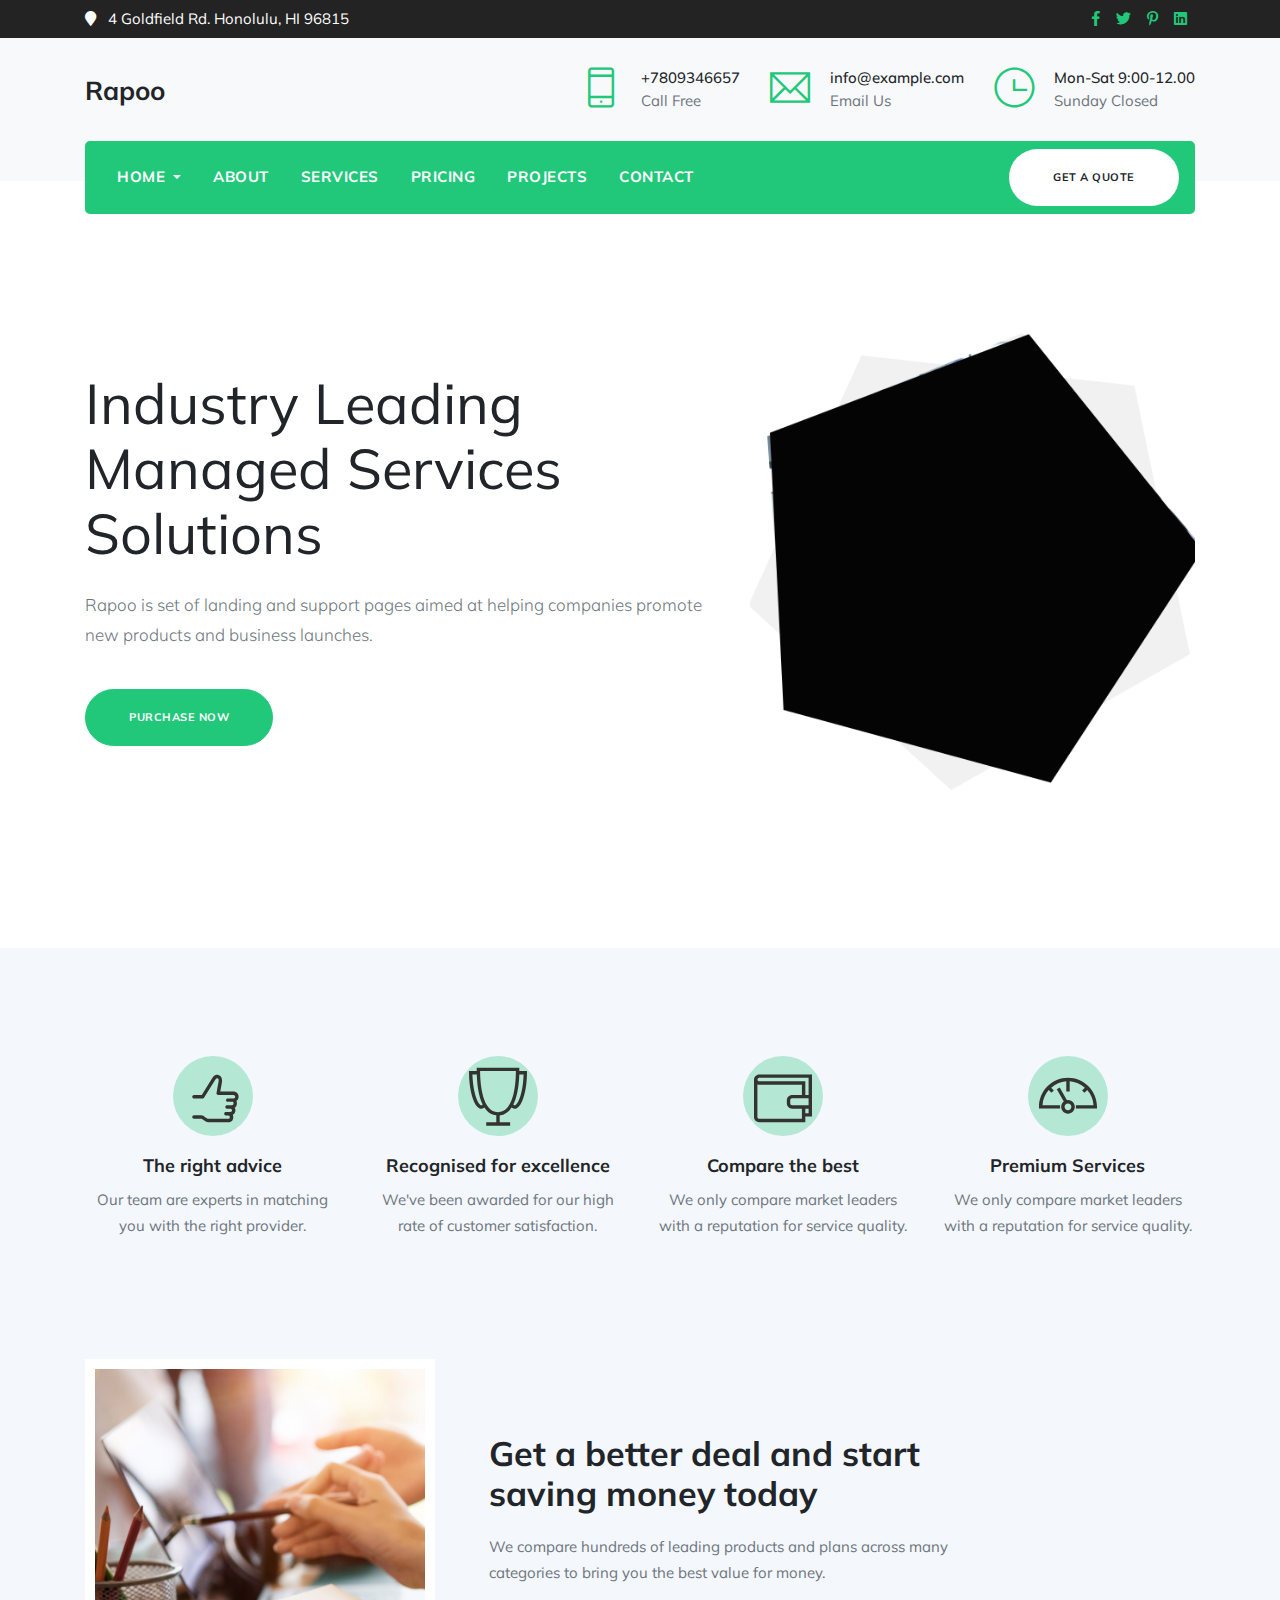
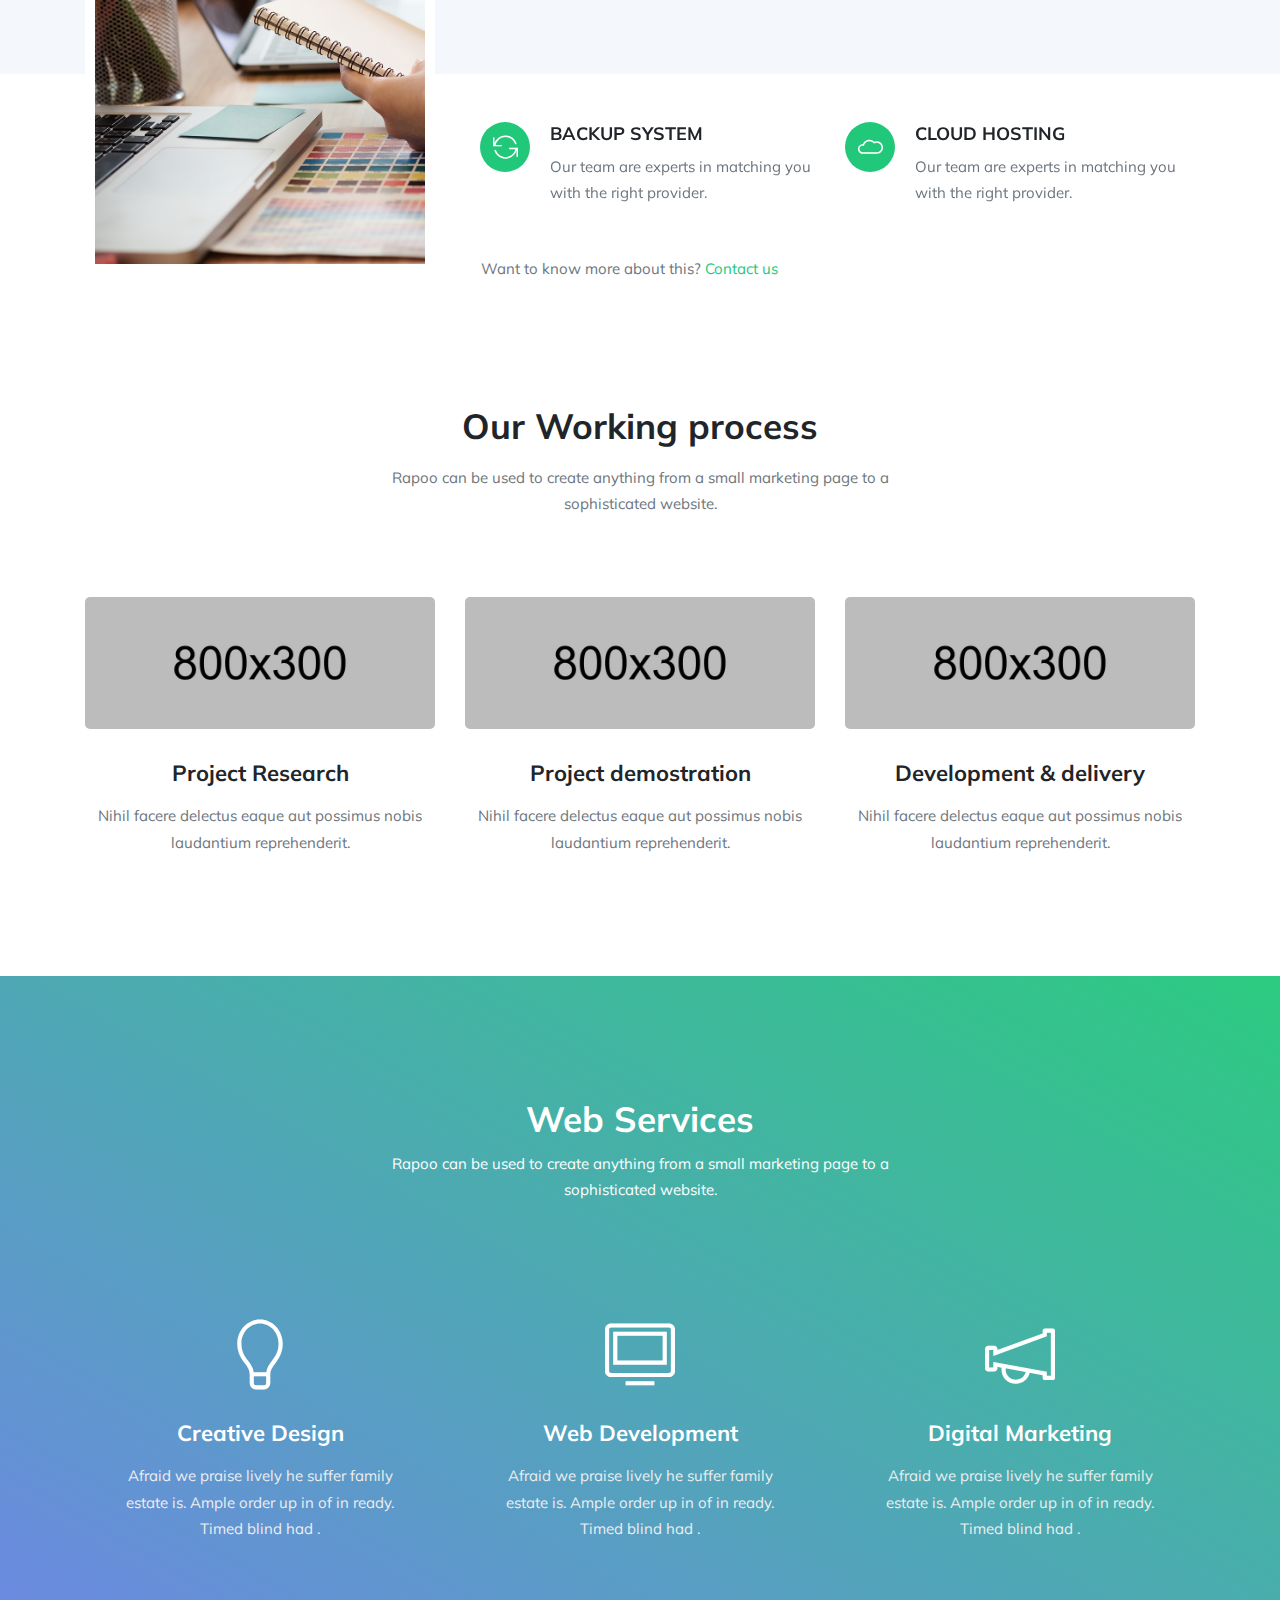
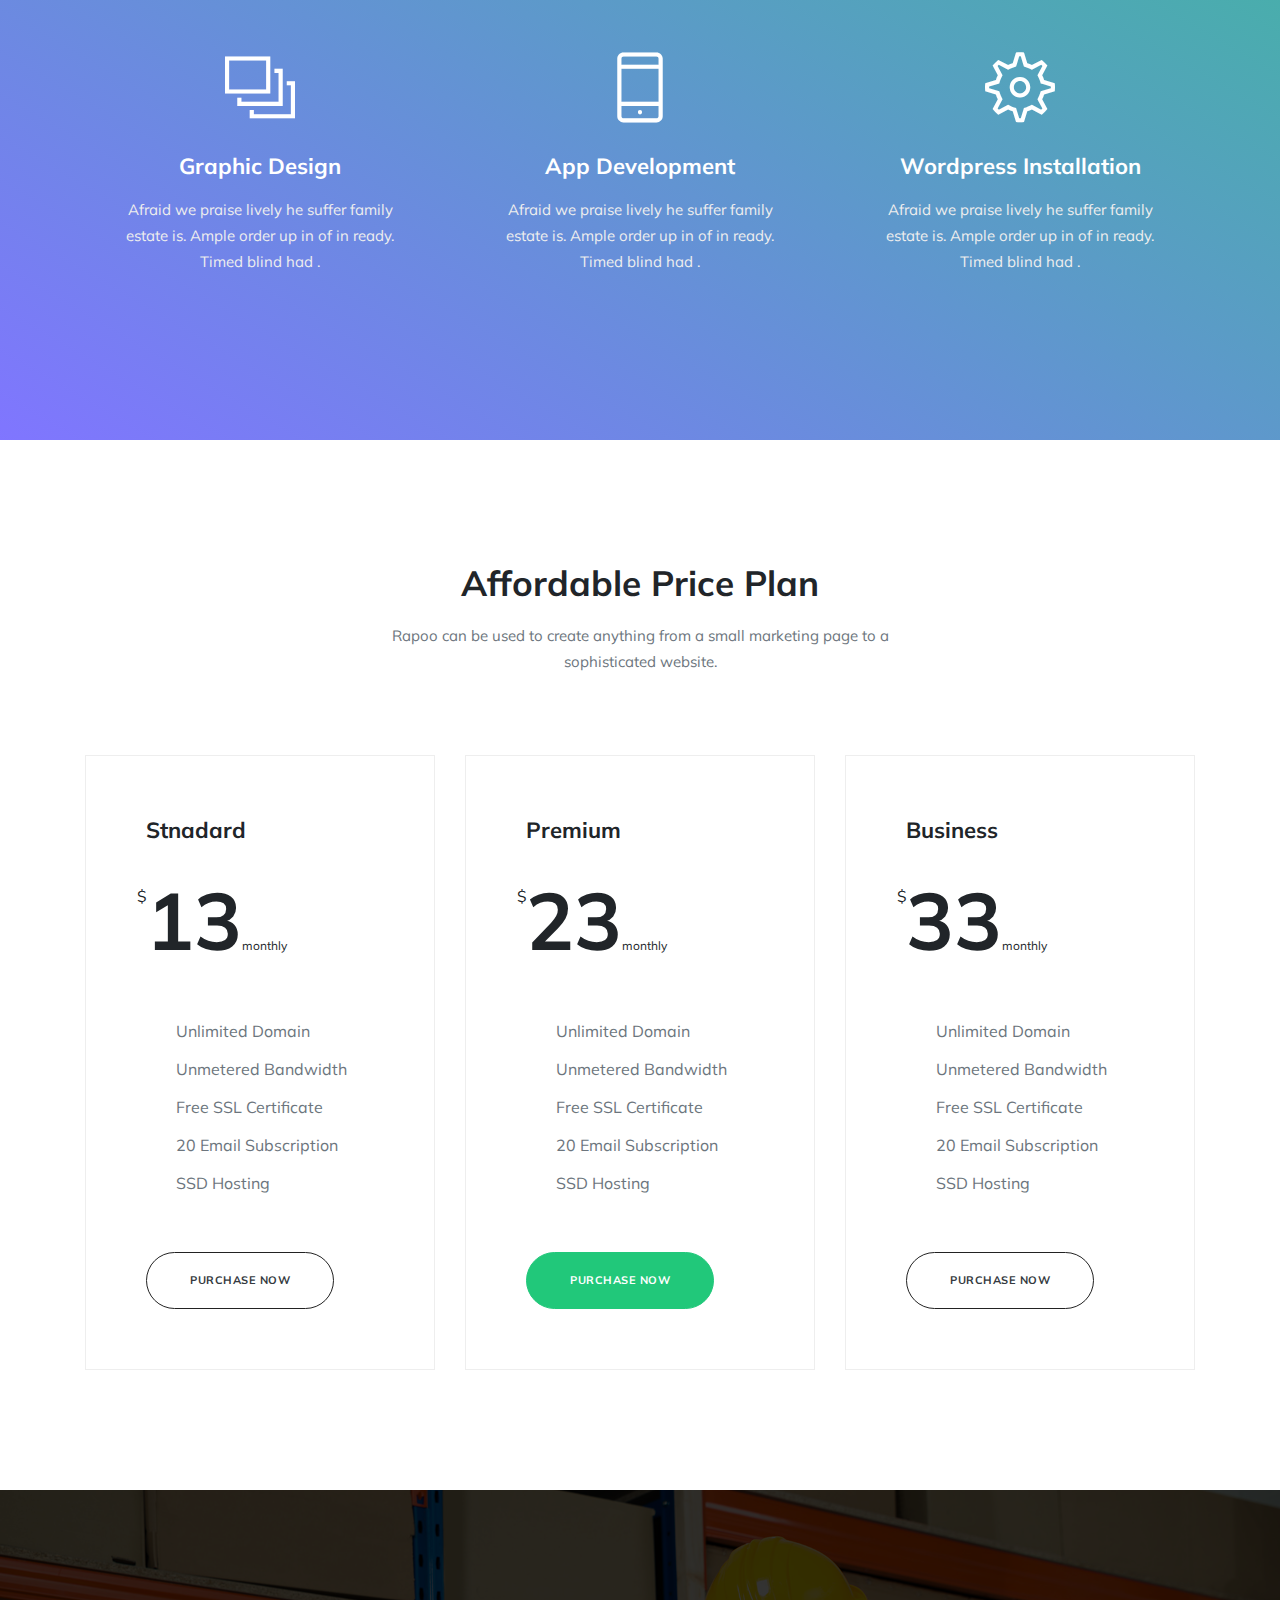
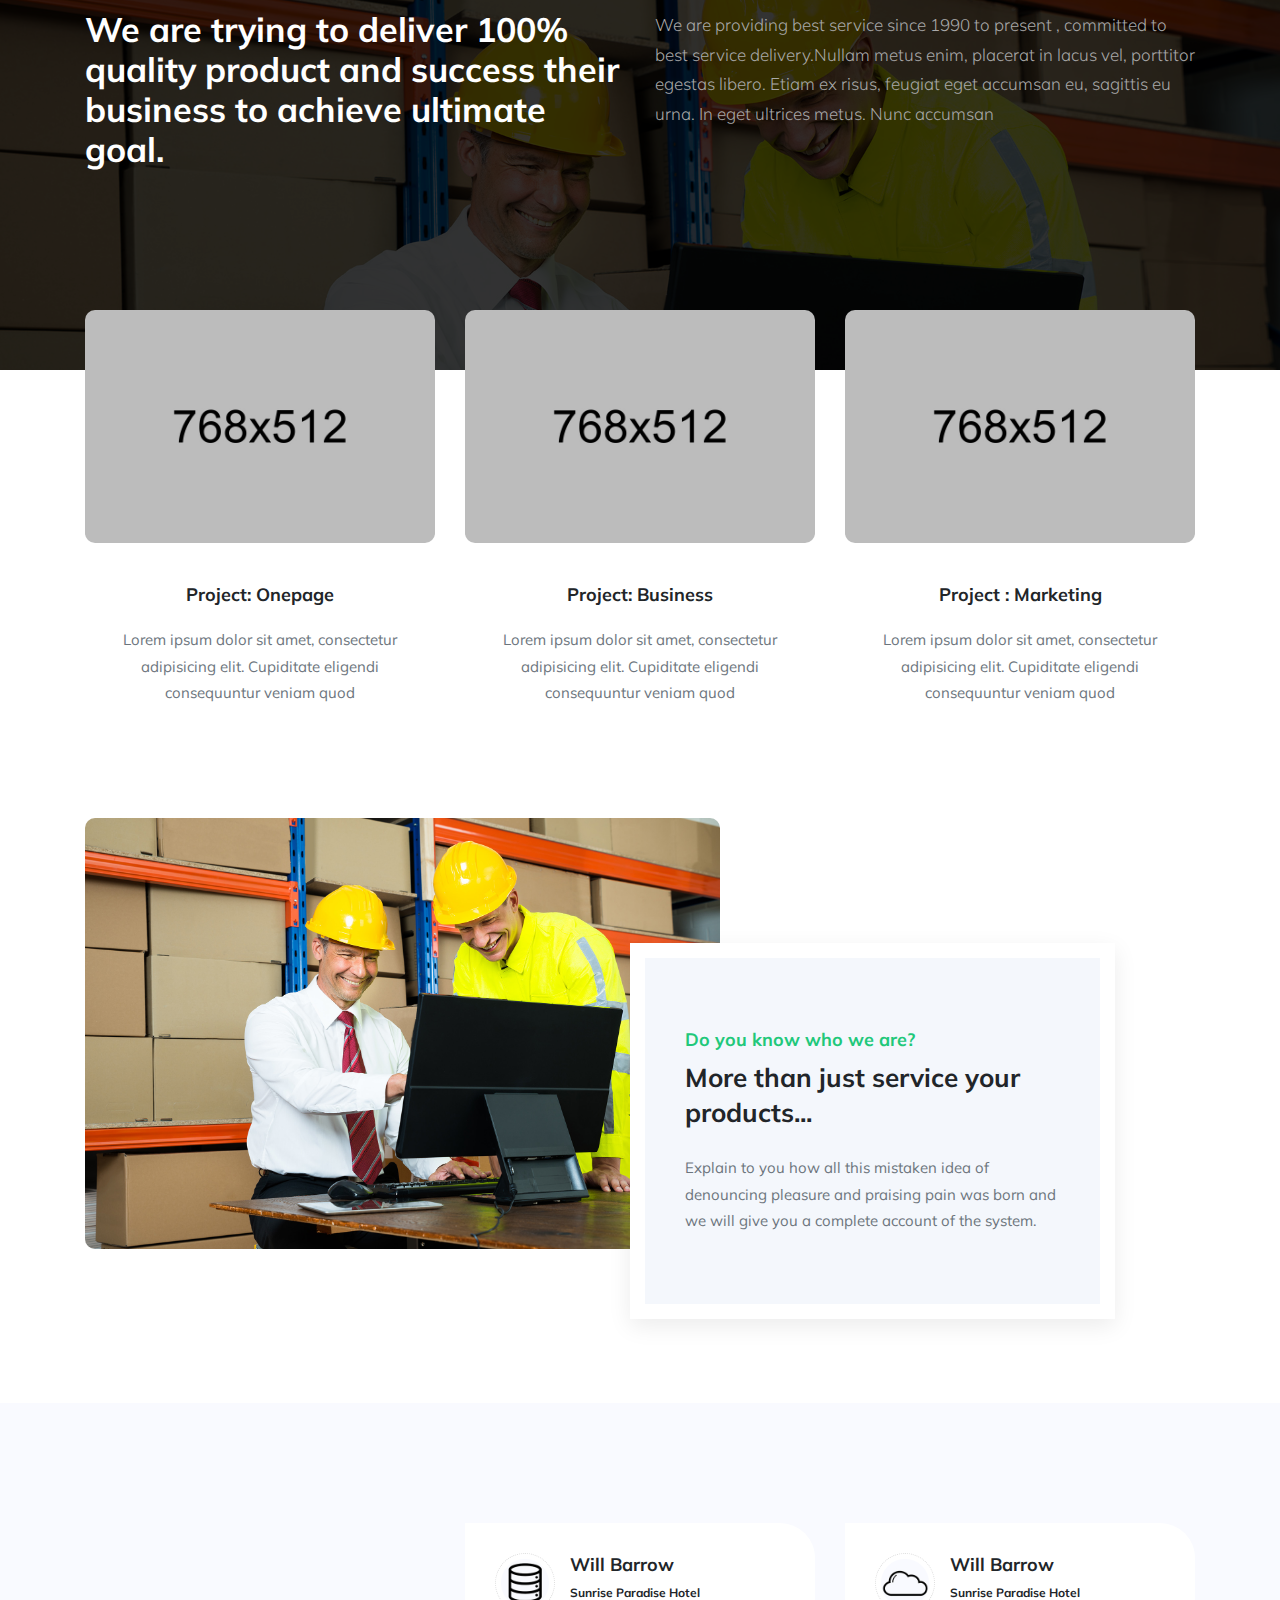
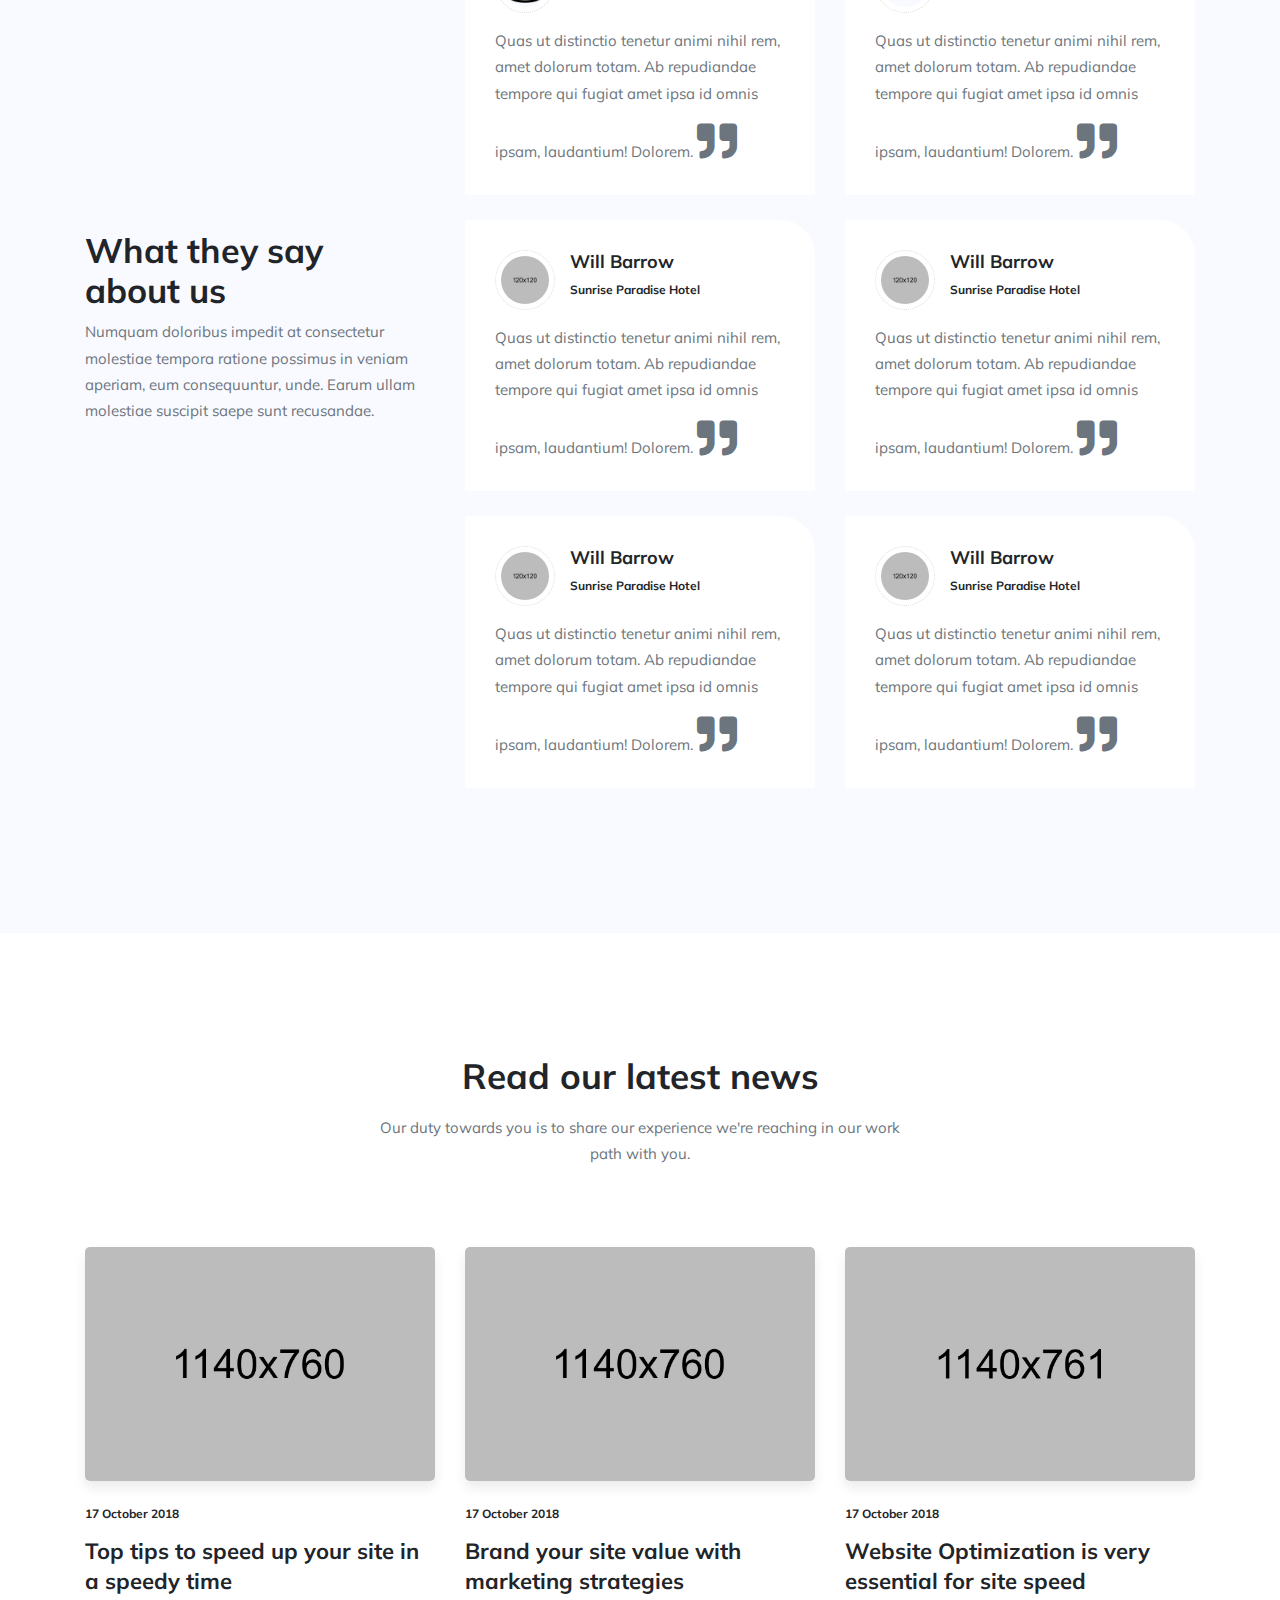
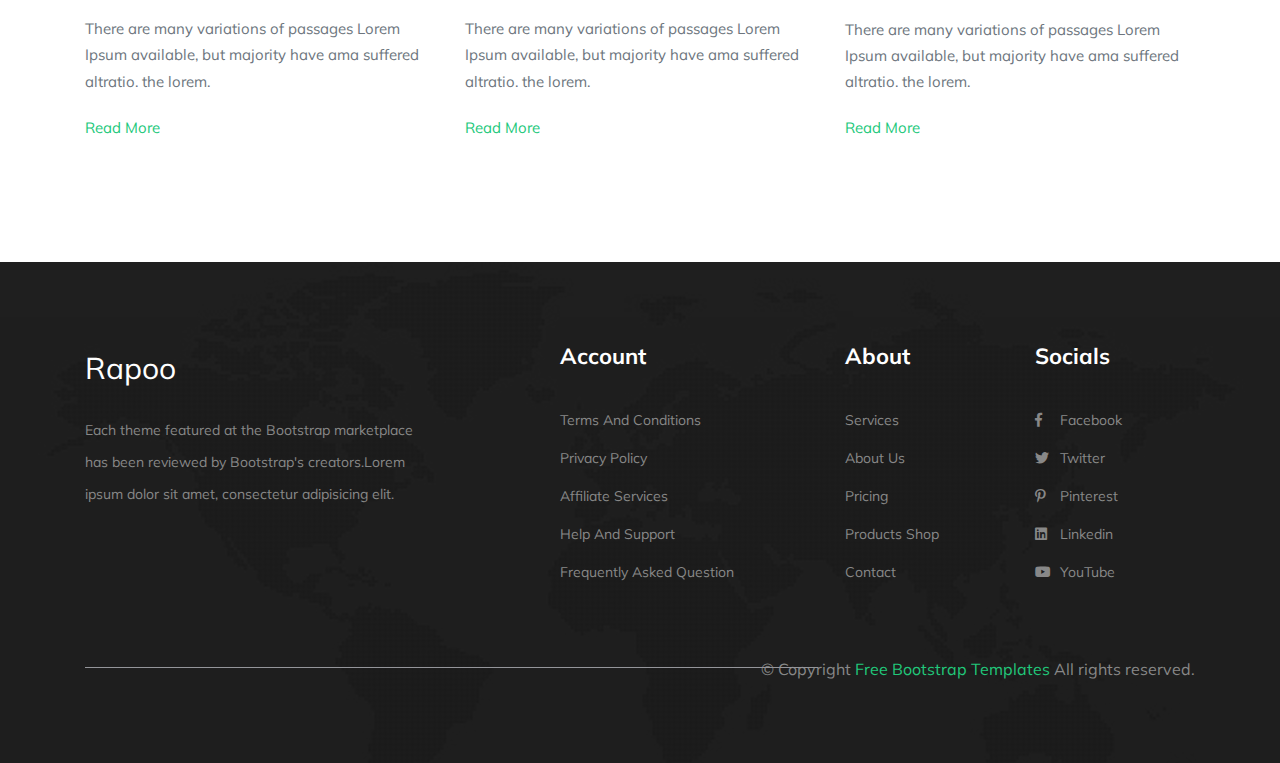
<file: index-5.html>
<!doctype html>
<html lang="en">

<head>
    <!-- Required meta tags -->
    <meta charset="utf-8">
    <meta name="viewport" content="width=device-width, initial-scale=1, shrink-to-fit=no">
    <meta name="description" content="it">
    <meta name="keywords" content="Rapoo,creative, agency, startup, Mobicon,onepage, clean, modern,business, company,it">
    <meta name="author" content="Dreambuzz">

    <!-- Plugins CSS -->
    <link rel="stylesheet" href="assets/css/bootstrap.min.css">
    <link rel="stylesheet" href="assets/fonts/themify/themify-icons.css">

    <link rel="stylesheet" href="assets/css/slick.css">
    <link rel="stylesheet" href="assets/css/slick-theme.css">
    <link rel="stylesheet" href="assets/css/all.css">

    <!-- Theme CSS -->
    <link rel="stylesheet" href="assets/css/style.css">
    <link rel="stylesheet" href="assets/css/responsive.css">

    <title>Rapoo- It solutions &amp; Corporate template</title>
</head>


<body class="top-header">

    <!-- LOADER TEMPLATE -->
    <div id="page-loader">
        <div class="loader-icon fa fa-spin colored-border"></div>
    </div>
    <!-- /LOADER TEMPLATE -->

    <div class="top-bar bg-dark " id="top-bar">
        <div class="container">
            <div class="row align-items-center">
                <div class="col-lg-6 col-md-6">
                    <div class="top-bar-left text-white">
                        <i class="fa fa-map-marker"></i>
                        <span class="ml-2">4 Goldfield Rd. Honolulu, HI 96815</span>
                    </div>
                </div>

                <div class="col-lg-4 ml-lg-auto col-md-6">
                    <ul class="d-flex list-unstyled header-socials float-lg-right">
                        <li><a href="#"> <i class="fab fa-facebook-f"></i></a></li>
                        <li><a href="#"> <i class="fab fa-twitter"></i></a></li>
                        <li><a href="#"> <i class="fab fa-pinterest-p"></i></a></li>
                        <li><a href="#"> <i class="fab fa-linkedin"></i></a></li>
                    </ul>
                </div>
            </div>
        </div>
    </div>

    <div class="logo-bar d-none d-md-block d-lg-block bg-light">
        <div class="container">
            <div class="row">
                <div class="col-lg-2">
                    <div class="logo d-none d-lg-block">
                        <!-- Brand -->
                        <a class="navbar-brand js-scroll-trigger" href="index.html">
                            <h2>Rapoo</h2>
                        </a>
                    </div>
                </div>

                <div class="col-lg-8 justify-content-end ml-lg-auto d-flex col-12">
                    <div class="top-info-block d-inline-flex">
                        <div class="icon-block">
                            <i class="ti-mobile"></i>
                        </div>
                        <div class="info-block">
                            <h5 class="font-weight-500">+7809346657</h5>
                            <p>Call Free</p>
                        </div>
                    </div>

                    <div class="top-info-block d-inline-flex">
                        <div class="icon-block">
                            <i class="ti-email"></i>
                        </div>
                        <div class="info-block">
                            <h5 class="font-weight-500">info@example.com</h5>
                            <p>Email Us</p>
                        </div>
                    </div>
                    <div class="top-info-block d-inline-flex">
                        <div class="icon-block">
                            <i class="ti-time"></i>
                        </div>
                        <div class="info-block">
                            <h5 class="font-weight-500">Mon-Sat 9:00-12.00 </h5>
                            <p>Sunday Closed</p>
                        </div>
                    </div>
                </div>
            </div>
        </div>
    </div>

    <!-- NAVBAR
    ================================================= -->
    <div class="main-navigation" id="mainmenu-area">
        <div class="container">
            <nav class="navbar navbar-expand-lg navbar-dark bg-primary main-nav navbar-togglable">

                <a class="navbar-brand d-lg-none d-block" href="">
                    <h4>Rapoo</h4>
                </a>
                <!-- Toggler -->
                <button class="navbar-toggler" type="button" data-toggle="collapse" data-target="#navbarCollapse" aria-controls="navbarCollapse" aria-expanded="false" aria-label="Toggle navigation">
                    <span class="fa fa-bars"></span>
                </button>

                <!-- Collapse -->
                <div class="collapse navbar-collapse" id="navbarCollapse">
                    <!-- Links -->
                    <ul class="navbar-nav ">
                        <li class="nav-item dropdown">
                            <a class="nav-link dropdown-toggle" href="#" id="navbarWelcome" role="button" data-toggle="dropdown" aria-haspopup="true" aria-expanded="false">
                                Home
                            </a>
                            <div class="dropdown-menu" aria-labelledby="navbarWelcome">
                                 <a class="dropdown-item " href="index.html">
                                    Home-1
                                </a>
                                <a class="dropdown-item " href="index-2.html">
                                    Home-2
                                </a> 
                                <a class="dropdown-item " href="index-3.html">
                                    Home-3
                                </a>
                                <a class="dropdown-item " href="index-4.html">
                                    Home-4
                                </a>
                            </div>
                        </li>
                        <li class="nav-item ">
                            <a href="about.html" class="nav-link js-scroll-trigger">
                                About
                            </a>
                        </li>
                        <li class="nav-item ">
                            <a href="service.html" class="nav-link js-scroll-trigger">
                                Services
                            </a>
                        </li>
                        <li class="nav-item ">
                            <a href="pricing.html" class="nav-link js-scroll-trigger">
                                Pricing
                            </a>
                        </li>

                        <li class="nav-item ">
                            <a href="project.html" class="nav-link js-scroll-trigger">
                                Projects
                            </a>
                        </li>

                        <li class="nav-item ">
                            <a href="contact.html" class="nav-link">
                                Contact
                            </a>
                        </li>
                    </ul>

                    <ul class="ml-lg-auto list-unstyled m-0">
                        <li><a href="#" class="btn btn-white btn-circled">Get a quote</a></li>
                    </ul>
                </div> <!-- / .navbar-collapse -->
            </nav>
        </div> <!-- / .container -->
    </div>


    <!-- HERO
    ================================================== -->
    <section class="banner-area py-7">
        <!-- Content -->
        <div class="container">
            <div class="row  align-items-center">
                <div class="col-md-12 col-lg-7 text-center text-lg-left">
                    <div class="main-banner">
                        <!-- Heading -->
                        <h1 class="display-4 mb-4 font-weight-normal">
                            Industry Leading Managed Services Solutions
                        </h1>

                        <!-- Subheading -->
                        <p class="lead mb-4">
                           Rapoo is set of landing and support pages aimed at helping companies promote new products and business launches.
                        </p>

                        <!-- Button -->
                        <p class="mb-0">
                            <a href="#" target="_blank" class="btn btn-primary btn-circled">
                                Purchase now
                            </a>
                        </p>
                    </div>
                </div>

                <div class="col-lg-5 d-none d-lg-block">
                    <div class="banner-img-block">
                        <img src="assets/img/banner-img-5.png" alt="banner-img" class="img-fluid">
                    </div>
                </div>
            </div> <!-- / .row -->
        </div> <!-- / .container -->
    </section>

    <!-- SECTIONS
    ================================================== -->

    <!-- FEATURES
    ================================================== -->
    <section class="section bg-grey" id="feature">
        <div class="container">
            <div class="row justy-content-center">
                <div class="col-lg-3 col-sm-6 col-md-6">
                    <div class="text-center feature-block">
                        <div class="img-icon-block mb-4">
                            <i class="ti-thumb-up"></i>
                        </div>
                        <h4 class="mb-2">The right advice</h4>
                        <p>Our team are experts in matching you with the right provider.</p>
                    </div>
                </div>

                <div class="col-lg-3 col-sm-6 col-md-6">
                    <div class="text-center feature-block">
                        <div class="img-icon-block mb-4">
                            <i class="ti-cup"></i>
                        </div>
                        <h4 class="mb-2">Recognised for excellence</h4>
                        <p>We've been awarded for our high rate of customer satisfaction.</p>
                    </div>
                </div>

                <div class="col-lg-3 col-sm-6 col-md-6">
                    <div class="text-center feature-block">
                        <div class="img-icon-block mb-4">
                            <i class="ti-wallet"></i>
                        </div>
                        <h4 class="mb-2">Compare the best</h4>
                        <p>We only compare market leaders with a reputation for service quality.</p>
                    </div>
                </div>

                <div class="col-lg-3 col-sm-6 col-md-6">
                    <div class="text-center feature-block">
                        <div class="img-icon-block mb-4">
                            <i class="ti-dashboard"></i>
                        </div>
                        <h4 class="mb-2">Premium Services</h4>
                        <p>We only compare market leaders with a reputation for service quality.</p>
                    </div>
                </div>
            </div>
        </div> <!-- / .container -->
    </section>


    <!-- SERVICE-1
    ================================================== -->
    <section class="bg-grey" id="service">
        <div class="container">
            <div class="row ">
                <div class="col-lg-4">
                    <div class="service-img">
                        <img src="assets/img/blog-lg.jpg" alt="" class="img-fluid">
                    </div>
                </div>

                <div class="col-lg-6 pl-4">
                    <div class="service-content">
                        <h1>Get a better deal and start saving money today</h1>
                        <p>We compare hundreds of leading products and plans across many categories to bring you the best value for money.</p>
                    </div>
                </div>
            </div>
        </div>
    </section>

    <section class="pt-5 service-wrap">
        <div class="container">
            <div class="row ">
                <div class="col-lg-8 offset-lg-4">
                    <div class="carousel slide " id="service-carousel" data-ride="carousel">
                        <div class="carousel-inner">
                            <div class="carousel-item active">
                                <div class="col-lg-12">
                                    <div class="row">
                                        <div class="col-lg-6">
                                            <div class="service-block media">
                                                <div class="service-icon">
                                                    <i class="ti-reload"></i>
                                                </div>
                                                <div class="service-inner-content media-body">
                                                    <h4>Backup System</h4>
                                                    <p>Our team are experts in matching you with the right provider.</p>
                                                </div>
                                            </div>
                                        </div>
                                        <div class="col-lg-6">
                                            <div class="service-block media">
                                                <div class="service-icon">
                                                    <i class="ti-cloud"></i>
                                                </div>
                                                <div class="service-inner-content media-body">
                                                    <h4>Cloud Hosting</h4>
                                                    <p>Our team are experts in matching you with the right provider.</p>
                                                </div>
                                            </div>
                                        </div>
                                    </div>
                                </div>
                            </div>

                            <div class="carousel-item">
                                <div class="col-lg-12">
                                    <div class="row">
                                        <div class="col-lg-6">
                                            <div class="service-block media">
                                                <div class="service-icon">
                                                    <i class="ti-world"></i>
                                                </div>
                                                <div class="service-inner-content media-body">
                                                    <h4>Web hosting</h4>
                                                    <p>Our team are experts in matching you with the right provider.</p>
                                                </div>
                                            </div>
                                        </div>
                                        <div class="col-lg-6">
                                            <div class="service-block media">
                                                <div class="service-icon">
                                                    <i class="ti-server"></i>
                                                </div>
                                                <div class="service-inner-content media-body">
                                                    <h4>Office Cloud</h4>
                                                    <p>Our team are experts in matching you with the right provider.</p>
                                                </div>
                                            </div>
                                        </div>
                                    </div>
                                </div>
                            </div>
                        </div>
                    </div>

                    <div class="row">
                        <div class="col-lg-12">
                            <p class="pl-3">Want to know more about this? <a href="#">Contact us</a></p>
                        </div>
                    </div>
                </div>
            </div>
        </div>
    </section>


    <!-- Working Process
    ================================================== -->
    <section class="section" id="process">
        <div class="container">
            <div class="row justify-content-center">
                <div class="col-md-8 col-lg-6 text-center">
                    <div class="section-heading">
                        <!-- Heading -->
                        <h2 class="section-title">
                            Our Working process
                        </h2>

                        <!-- Subheading -->
                        <p>
                            Rapoo can be used to create anything from a small marketing page to a sophisticated website.
                        </p>

                    </div>
                </div>
            </div> <!-- / .row -->

            <div class="row justify-content-center">
                <div class="col-lg-4 col-sm-6 col-md-6">
                    <div class="process-block">
                        <img src="assets/img/process/process-1.jpg" alt="" class="img-fluid">

                        <h3>Project Research</h3>
                        <p>Nihil facere delectus eaque aut possimus nobis laudantium reprehenderit.</p>
                    </div>
                </div>
                <div class="col-lg-4 col-sm-6 col-md-6">
                    <div class="process-block">
                        <img src="assets/img/process/process-2.jpg" alt="" class="img-fluid">

                        <h3>Project demostration</h3>
                        <p>Nihil facere delectus eaque aut possimus nobis laudantium reprehenderit.</p>
                    </div>
                </div>
                <div class="col-lg-4 col-sm-6 col-md-6">
                    <div class="process-block">
                        <img src="assets/img/process/process-3.jpg" alt="" class="img-fluid">

                        <h3>Development & delivery</h3>
                        <p>Nihil facere delectus eaque aut possimus nobis laudantium reprehenderit.</p>
                    </div>
                </div>
            </div>
        </div>
    </section>


    <!-- Web services
    ================================================== -->
    <section class="section" id="services-2">
        <div class="container">
            <div class="row justify-content-center">
                <div class="col-md-8 col-lg-6 text-center">
                    <div class="section-heading">
                        <!-- Heading -->
                        <h2 class="section-title mb-2 text-white">
                            Web Services
                        </h2>

                        <!-- Subheading -->
                        <p class="mb-5 text-white">
                            Rapoo can be used to create anything from a small marketing page to a sophisticated website.
                        </p>
                    </div>
                </div>
            </div> <!-- / .row -->

            <div class="row">
                <div class="col-lg-4 col-sm-6 col-md-6 mb-30">
                    <div class="web-service-block">
                        <i class="ti-light-bulb"></i>
                        <h3>Creative Design</h3>
                        <p>Afraid we praise lively he suffer family estate is. Ample order up in of in ready. Timed blind had .</p>
                    </div>
                </div>
                <div class="col-lg-4 col-sm-6 col-md-6 mb-30">
                    <div class="web-service-block">
                        <i class="ti-desktop"></i>
                        <h3>Web Development</h3>
                        <p>Afraid we praise lively he suffer family estate is. Ample order up in of in ready. Timed blind had .</p>
                    </div>
                </div>
                <div class="col-lg-4 col-sm-6 col-md-6 mb-30">
                    <div class="web-service-block">
                        <i class="ti-announcement"></i>
                        <h3>Digital Marketing</h3>
                        <p>Afraid we praise lively he suffer family estate is. Ample order up in of in ready. Timed blind had .</p>
                    </div>
                </div>

                <div class="col-lg-4 col-sm-6 col-md-6 ">
                    <div class="web-service-block">
                        <i class="ti-layers-alt"></i>
                        <h3>Graphic Design</h3>
                        <p>Afraid we praise lively he suffer family estate is. Ample order up in of in ready. Timed blind had .</p>
                    </div>
                </div>
                <div class="col-lg-4 col-sm-6 col-md-6 ">
                    <div class="web-service-block">
                        <i class="ti-mobile"></i>
                        <h3>App Development</h3>
                        <p>Afraid we praise lively he suffer family estate is. Ample order up in of in ready. Timed blind had .</p>
                    </div>
                </div>
                <div class="col-lg-4 col-sm-6 col-md-6 ">
                    <div class="web-service-block">
                        <i class="ti-settings"></i>
                        <h3>Wordpress Installation</h3>
                        <p>Afraid we praise lively he suffer family estate is. Ample order up in of in ready. Timed blind had .</p>
                    </div>
                </div>
            </div>
        </div>
    </section>



    <!-- Pricing
    ================================================== -->
    <section class="section" id="pricing">
        <!-- Content -->
        <div class="container">
            <div class="row justify-content-center">
                <div class="col-md-8 col-lg-6 text-center">
                    <div class="section-heading">
                        <!-- Heading -->
                        <h2 class="section-title">
                            Affordable Price Plan
                        </h2>

                        <!-- Subheading -->
                        <p>
                            Rapoo can be used to create anything from a small marketing page to a sophisticated website.
                        </p>
                    </div>
                </div>
            </div> <!-- / .row -->

            <div class="row justify-content-center">
                <div class="col-lg-4 col-sm-6 col-md-6">
                    <div class="pricing-box">
                       <h3>Stnadard</h3>
                        <div class="price-block">
                             <h2><small>$</small>13<span>monthly</span></h2>
                        </div>

                        <ul class="price-features list-unstyled">
                            <li>Unlimited Domain</li>
                            <li>Unmetered Bandwidth</li>
                            <li>Free SSL Certificate </li>
                            <li>20 Email Subscription</li>
                            <li>SSD Hosting</li>
                        </ul>

                        <a href="#" class="btn btn-outline-dark btn-circled">Purchase Now</a>
                    </div>
                </div>
                <div class="col-lg-4 col-sm-6 col-md-6">
                    <div class="pricing-box">
                        <h3>Premium</h3>
                        <div class="price-block">
                             <h2><small>$</small>23<span>monthly</span></h2>
                        </div>

                        <ul class="price-features list-unstyled">
                            <li>Unlimited Domain</li>
                            <li>Unmetered Bandwidth</li>
                            <li>Free SSL Certificate </li>
                            <li>20 Email Subscription</li>
                            <li>SSD Hosting</li>
                        </ul>

                        <a href="#" class="btn btn-primary btn-circled">Purchase Now</a>
                    </div>
                </div>
                <div class="col-lg-4 col-sm-8 col-md-6">
                    <div class="pricing-box ">
                        <h3>Business</h3>
                        <div class="price-block">
                             <h2><small>$</small>33<span>monthly</span></h2>
                        </div>

                        <ul class="price-features list-unstyled">
                            <li>Unlimited Domain</li>
                            <li>Unmetered Bandwidth</li>
                            <li>Free SSL Certificate </li>
                            <li>20 Email Subscription</li>
                            <li>SSD Hosting</li>
                        </ul>

                        <a href="#" class="btn btn-outline-dark btn-circled">Purchase Now</a>
                    </div>
                </div>
            </div>
        </div>
    </section>

    <!-- Projects
    ================================================== -->

    <section class="section" id="projects-wrap">
        <div class="overlay"></div>
        <div class="container">
            <div class="row">
                <div class="col-lg-6">
                    <div class="section-heading">
                        <h1 class="text-white">We are trying to deliver 100% quality product and success their business to achieve ultimate goal.</h1>
                    </div>
                </div>
                <div class="col-lg-6">
                    <p class="lead text-white">We are providing best service since 1990 to present , committed to best service delivery.Nullam metus enim, placerat in lacus vel, porttitor egestas libero. Etiam ex risus, feugiat eget accumsan eu, sagittis eu urna. In eget ultrices metus. Nunc accumsan </p>
                </div>
            </div>
        </div>
    </section>

    <section id="projects" class="section-bottom">
        <div class="container">
            <div class="row justify-content-center">
                <div class="col-lg-4 col-md-6 col-sm-6 mb-5">
                    <div class="single-project">
                        <img src="assets/img/projects/p-1.jpg" alt="" class="img-fluid">
                        <div class="project-content">
                            <h4>Project: onepage</h4>
                            <p>Lorem ipsum dolor sit amet, consectetur adipisicing elit. Cupiditate eligendi consequuntur veniam quod</p>
                        </div>
                    </div>
                </div>
                <div class="col-lg-4 col-md-6 col-sm-6 mb-5">
                    <div class="single-project">
                        <img src="assets/img/projects/p-4.jpg" alt="" class="img-fluid">
                        <div class="project-content">
                            <h4>Project: business</h4>
                            <p>Lorem ipsum dolor sit amet, consectetur adipisicing elit. Cupiditate eligendi consequuntur veniam quod</p>
                        </div>
                    </div>
                </div>
                <div class="col-lg-4 col-md-6 col-sm-8 ">
                    <div class="single-project">
                        <img src="assets/img/projects/p-3.jpg" alt="" class="img-fluid">
                        <div class="project-content">
                            <h4>Project : Marketing</h4>
                            <p>Lorem ipsum dolor sit amet, consectetur adipisicing elit. Cupiditate eligendi consequuntur veniam quod</p>
                        </div>
                    </div>
                </div>
            </div>

            <div class="row py-4">
                <div class="col-lg-7 col-md-12 col-sm-12 ">
                    <div class="single-project">
                        <img src="assets/img/bg/banner_bg.jpg" alt="" class="img-fluid">
                    </div>
                </div>
                <div class="col-lg-4 col-md-12 col-sm-12 ">
                    <div class="project-content-block">
                        <h4>Do you know who we are?</h4>
                        <h2>More than just service your products...</h2>
                        <p>Explain to you how all this mistaken idea of denouncing pleasure and praising pain was born and we will give you a complete account of the system.</p>
                    </div>
                </div>
            </div>
        </div>
    </section>


    
    
   <!-- TESTIMONIAL
    ================================================== -->
    <section class="section" id="section-testimonial">
        <div class="container">
           <div class="row align-items-center">
                <div class="col-lg-4 col-sm-12 col-md-12">
                    <div class="section-heading testimonial-heading">
                        <h1>What they say <br>about us</h1>
                        <p>Numquam doloribus impedit at consectetur molestiae tempora ratione possimus in veniam aperiam, eum consequuntur, unde. Earum ullam molestiae suscipit saepe sunt recusandae.</p>
                    </div>
                </div>
                <div class="col-lg-8 col-sm-12 col-md-12">
                    <div class="row">
                        <div class="col-lg-6">
                            <div class="test-inner ">
                               <div class="test-author-thumb d-flex">
                                   <img src="assets/img/client/test-1.jpg" alt="Testimonial author" class="img-fluid">
                                   <div class="test-author-info">
                                       <h4>Will Barrow</h4>
                                       <h6>Sunrise Paradise Hotel</h6>
                                   </div>
                               </div>

                                Quas ut distinctio tenetur animi nihil rem, amet dolorum totam. Ab repudiandae tempore qui fugiat amet ipsa id omnis ipsam, laudantium! Dolorem.

                                <i class="fa fa-quote-right"></i>
                            </div>
                        </div>
                        <div class="col-lg-6">
                            <div class="test-inner ">
                               <div class="test-author-thumb d-flex">
                                   <img src="assets/img/client/test-2.jpg" alt="Testimonial author" class="img-fluid">
                                   <div class="test-author-info">
                                       <h4>Will Barrow</h4>
                                       <h6>Sunrise Paradise Hotel</h6>
                                   </div>
                               </div>

                                Quas ut distinctio tenetur animi nihil rem, amet dolorum totam. Ab repudiandae tempore qui fugiat amet ipsa id omnis ipsam, laudantium! Dolorem.

                                <i class="fa fa-quote-right"></i>
                            </div>
                        </div>
                    </div>
                    
                     <div class="row">
                        <div class="col-lg-6">
                            <div class="test-inner ">
                               <div class="test-author-thumb d-flex">
                                   <img src="assets/img/client/test-3.jpg" alt="Testimonial author" class="img-fluid">
                                   <div class="test-author-info">
                                       <h4>Will Barrow</h4>
                                       <h6>Sunrise Paradise Hotel</h6>
                                   </div>
                               </div>

                                Quas ut distinctio tenetur animi nihil rem, amet dolorum totam. Ab repudiandae tempore qui fugiat amet ipsa id omnis ipsam, laudantium! Dolorem.

                                <i class="fa fa-quote-right"></i>
                            </div>
                        </div>
                        <div class="col-lg-6">
                            <div class="test-inner ">
                               <div class="test-author-thumb d-flex">
                                   <img src="assets/img/client/test-4.jpg" alt="Testimonial author" class="img-fluid">
                                   <div class="test-author-info">
                                       <h4>Will Barrow</h4>
                                       <h6>Sunrise Paradise Hotel</h6>
                                   </div>
                               </div>

                                Quas ut distinctio tenetur animi nihil rem, amet dolorum totam. Ab repudiandae tempore qui fugiat amet ipsa id omnis ipsam, laudantium! Dolorem.

                                <i class="fa fa-quote-right"></i>
                            </div>
                        </div>
                    </div>
                    
                     <div class="row">
                        <div class="col-lg-6">
                            <div class="test-inner">
                               <div class="test-author-thumb d-flex">
                                   <img src="assets/img/client/test-5.jpg" alt="Testimonial author" class="img-fluid">
                                   <div class="test-author-info">
                                       <h4>Will Barrow</h4>
                                       <h6>Sunrise Paradise Hotel</h6>
                                   </div>
                               </div>

                                Quas ut distinctio tenetur animi nihil rem, amet dolorum totam. Ab repudiandae tempore qui fugiat amet ipsa id omnis ipsam, laudantium! Dolorem.

                                <i class="fa fa-quote-right"></i>
                            </div>
                        </div>
                        
                        <div class="col-lg-6">
                            <div class="test-inner">
                               <div class="test-author-thumb d-flex">
                                   <img src="assets/img/client/test-6.jpg" alt="Testimonial author" class="img-fluid">
                                   <div class="test-author-info">
                                       <h4>Will Barrow</h4>
                                       <h6>Sunrise Paradise Hotel</h6>
                                   </div>
                               </div>

                                Quas ut distinctio tenetur animi nihil rem, amet dolorum totam. Ab repudiandae tempore qui fugiat amet ipsa id omnis ipsam, laudantium! Dolorem.

                                <i class="fa fa-quote-right"></i>
                            </div>
                        </div>
                    </div>
                </div>
            </div>
        </div>
    </section>

    <!-- LATEST BLOG
    ================================================== -->
    <section class="section" id="blog">
        <div class="container">
            <div class="row justify-content-center">
                <div class="col-md-8 col-lg-6 text-center">
                    <div class="section-heading">
                        <!-- Heading -->
                        <h2 class="section-title">
                            Read our latest news
                        </h2>

                        <!-- Subheading -->
                        <p>
                            Our duty towards you is to share our experience we're reaching in our work path with you.
                        </p>
                    </div>
                </div>
            </div> <!-- / .row -->

            <div class="row justify-content-center">
                <div class="col-lg-4 col-md-6">
                    <div class="blog-box">
                        <div class="blog-img-box">
                            <img src="assets/img/blog/blog-1.jpg" alt="" class="img-fluid blog-img">
                        </div>
                        <div class="single-blog">
                            <div class="blog-content">
                                <h6> 17 October 2018</h6>
                                <a href="#">
                                    <h3 class="card-title">Top tips to speed up your site in a speedy time</h3>
                                </a>
                                <p>There are many variations of passages Lorem Ipsum available, but majority have ama suffered altratio. the lorem.</p>
                                <a href="#" class="read-more">Read More</a>
                            </div>
                        </div>
                    </div>
                </div>

                <div class="col-lg-4 col-md-6">
                    <div class="blog-box">
                        <div class="blog-img-box">
                            <img src="assets/img/blog/blog-2.jpg" alt="" class="img-fluid blog-img">
                        </div>
                        <div class="single-blog">
                            <div class="blog-content">
                                <h6> 17 October 2018</h6>
                                <a href="#">
                                    <h3 class="card-title">Brand your site value with marketing strategies</h3>
                                </a>

                                <p>There are many variations of passages Lorem Ipsum available, but majority have ama suffered altratio. the lorem.</p>
                                 <a href="#" class="read-more">Read More</a>
                            </div>
                        </div>
                    </div>
                </div>

                <div class="col-lg-4 col-md-8">
                    <div class="blog-box">
                        <div class="blog-img-box">
                            <img src="assets/img/blog/blog-3.jpg" alt="" class="img-fluid blog-img">
                        </div>
                        <div class="single-blog">
                            <div class="blog-content">
                                <h6> 17 October 2018</h6>
                                <a href="#">
                                    <h3 class="card-title">Website Optimization is very essential for site speed</h3>
                                </a>
                                <p>There are many variations of passages Lorem Ipsum available, but majority have ama suffered altratio. the lorem.</p>
                                 <a href="#" class="read-more">Read More</a>
                            </div>
                        </div>
                    </div>
                </div>
            </div>
        </div>
    </section>


    <!-- FOOTER
    ================================================== -->
    <footer class="section " id="footer">
        <div class="overlay footer-overlay"></div>
        <!--Content -->
        <div class="container">
            <div class="row justify-content-start">
                <div class="col-lg-4 col-sm-12">
                    <div class="footer-widget">
                        <!-- Brand -->
                        <a href="#" class="footer-brand text-white">
                            Rapoo
                        </a>
                        <p>Each theme featured at the Bootstrap marketplace has been reviewed by Bootstrap's creators.Lorem ipsum dolor sit amet, consectetur adipisicing elit.</p>
                    </div>
                </div>

                <div class="col-lg-3 ml-lg-auto col-sm-12">
                    <div class="footer-widget">
                        <h3>Account</h3>
                        <!-- Links -->
                        <ul class="footer-links ">
                            <li>
                                <a href="#">
                                    Terms and conditions
                                </a>
                            </li>
                            <li>
                                <a href="#">
                                    Privacy policy
                                </a>
                            </li>
                            <li>
                                <a href="#">
                                    Affiliate services
                                </a>
                            </li>
                            <li>
                                <a href="#">
                                    Help and support
                                </a>
                            </li>
                            <li>
                                <a href="#">
                                    Frequently Asked Question
                                </a>
                            </li>
                        </ul>
                    </div>
                </div>


                <div class="col-lg-2 col-sm-6">
                    <div class="footer-widget">
                        <h3>About</h3>
                        <!-- Links -->
                        <ul class="footer-links ">
                            <li>
                                <a href="#">
                                    Services
                                </a>
                            </li>
                            <li>
                                <a href="#">
                                    About Us
                                </a>
                            </li>
                            <li>
                                <a href="#">
                                    Pricing
                                </a>
                            </li>
                            <li>
                                <a href="#">
                                    Products Shop
                                </a>
                            </li>

                            <li>
                                <a href="#">
                                    Contact
                                </a>
                            </li>
                        </ul>
                    </div>
                </div>

                <div class="col-lg-2 col-sm-6">
                    <div class="footer-widget">
                        <h3>Socials</h3>
                        <!-- Links -->
                        <ul class="list-unstyled footer-links">
                            <li><a href="#"><i class="fab fa-facebook-f"></i>Facebook</a></li>
                            <li>
                            <a href="#"><i class="fab fa-twitter"></i>Twitter
                            </a></li>
                            <li><a href="#"><i class="fab fa-pinterest-p"></i>Pinterest
                            </a></li>
                            <li><a href="#"><i class="fab fa-linkedin"></i>linkedin
                            </a></li>
                            <li><a href="#"><i class="fab fa-youtube"></i>YouTube
                            </a></li>
                        </ul>
                    </div>
                </div>
            </div> <!-- / .row -->


            <div class="row text-right pt-5">
                <div class="col-lg-12">
                    <!-- Copyright -->
                    <p class="footer-copy ">
                        &copy; Copyright <span class="current-year"><a href="https://themefisher.com/free-bootstrap-templates">Free Bootstrap Templates</a></span> All rights reserved.
                    </p>
                </div>
            </div> <!-- / .row -->
        </div> <!-- / .container -->
    </footer>


    <!--  Page Scroll to Top  -->

    <a class="scroll-to-top js-scroll-trigger" href=".top-header">
        <i class="fa fa-angle-up"></i>
    </a>

    <!-- JAVASCRIPT
    ================================================== -->
    <!-- Global JS -->
    <script src="assets/js/jquery.min.js"></script>
    <script src="assets/js/popper.min.js"></script>

    <!-- Plugins JS -->
    <script src="assets/js/bootstrap.min.js"></script>

    <!-- Slick JS -->
    <script src="assets/js/jquery.easing.1.3.js"></script>
    <script src="assets/js/slick.min.js"></script>
    <!-- Theme JS -->
    <script src="assets/js/theme.js"></script>

</body>

</html>
</file>
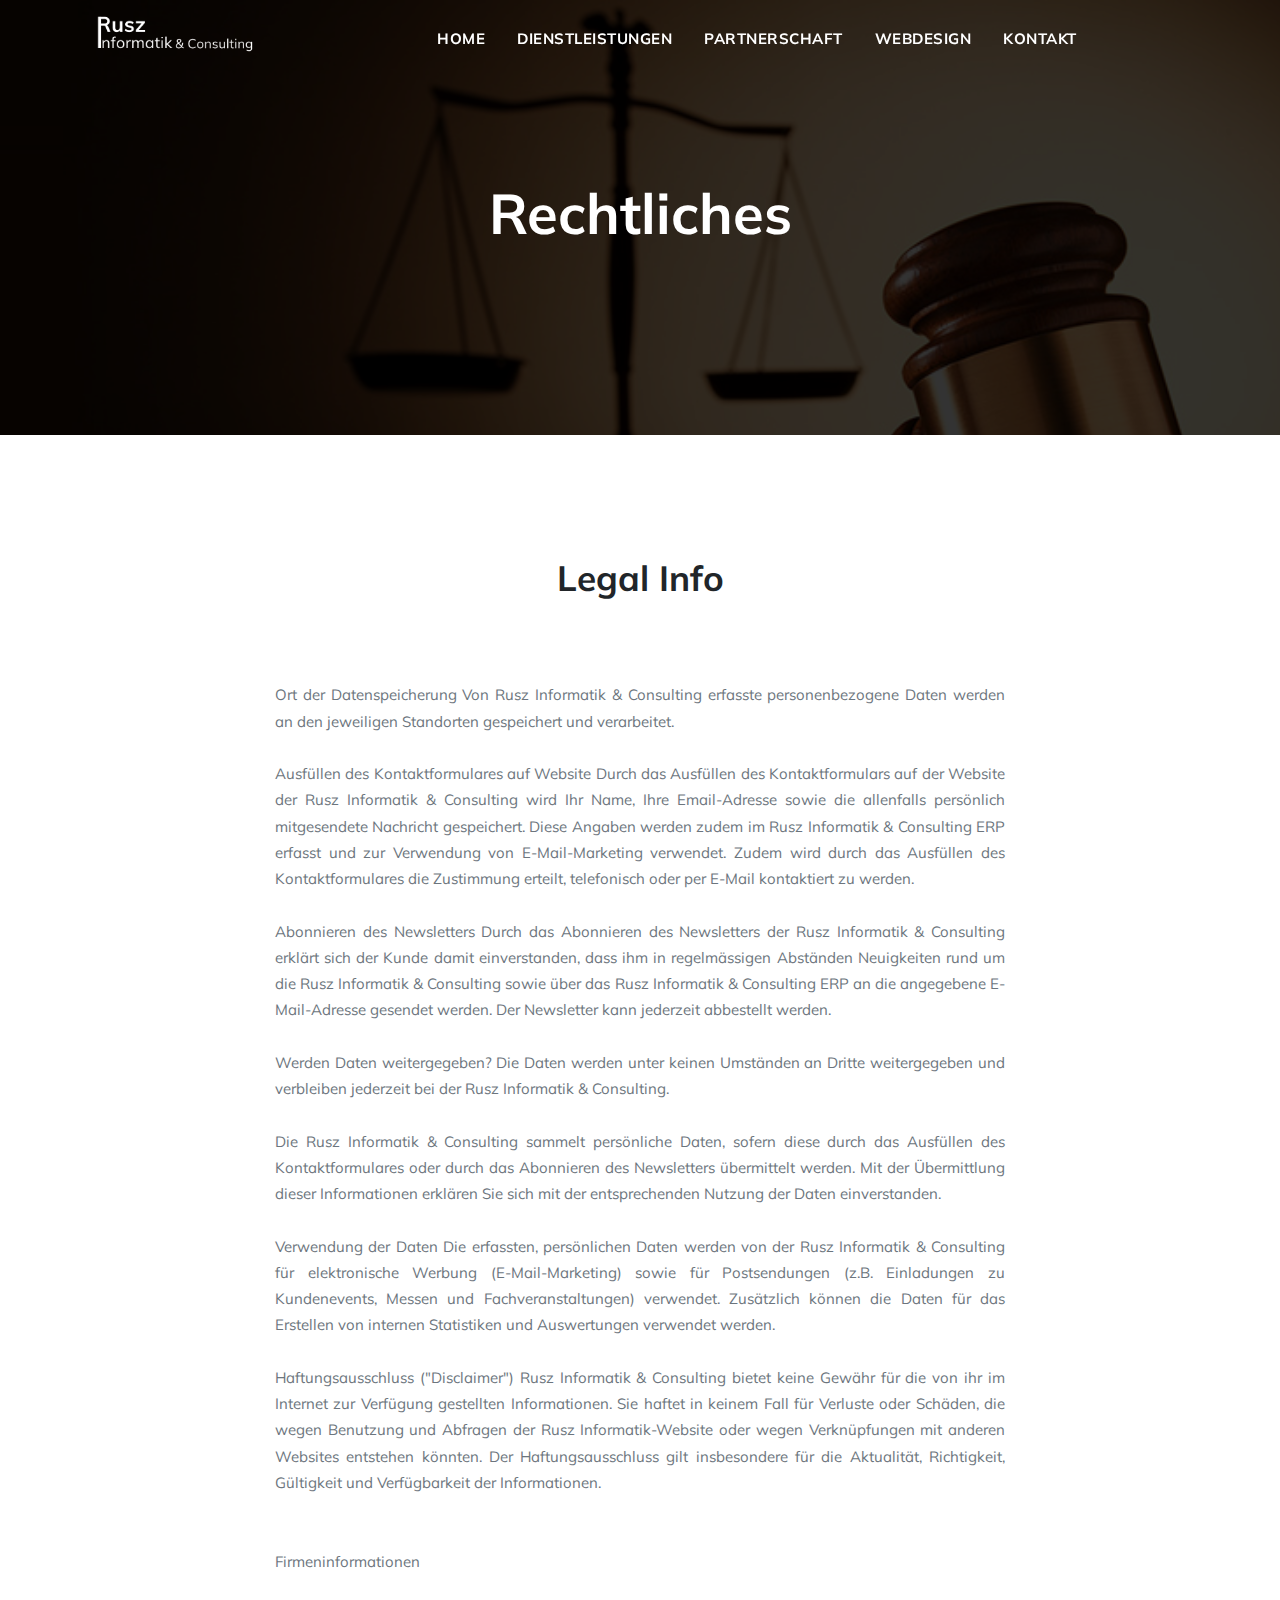
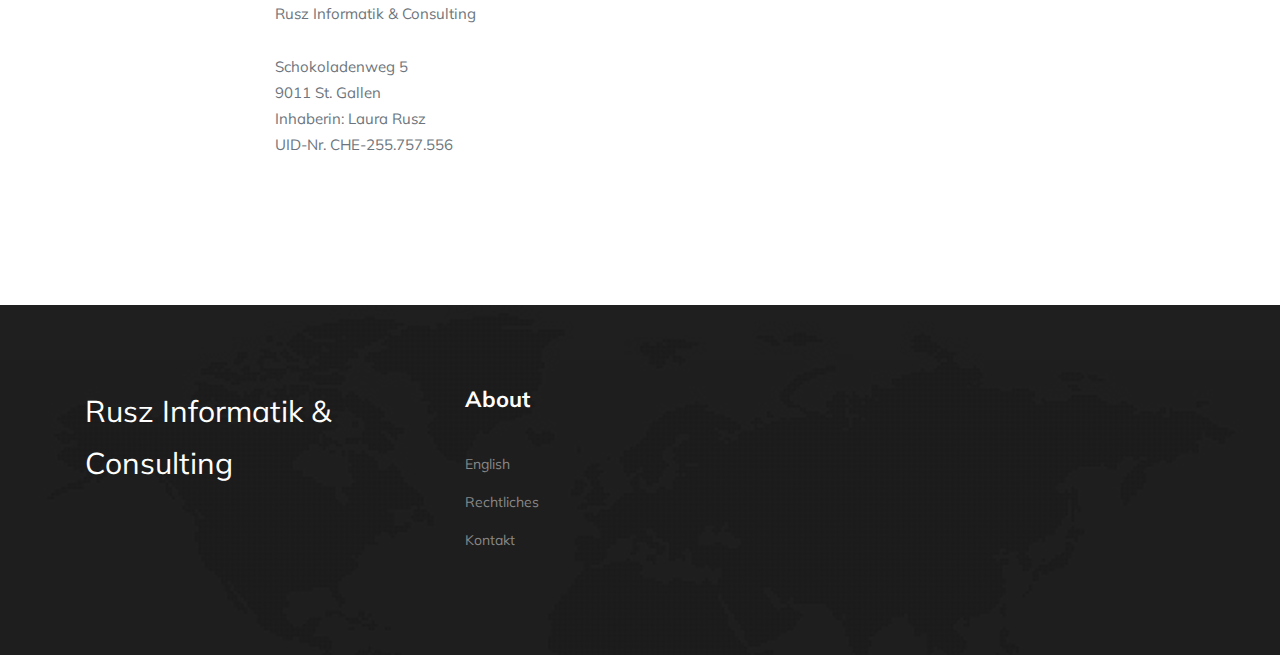
<file: legal.html>
<!doctype html>
<html lang="de">

<head>
<!-- Global site tag (gtag.js) - Google Analytics -->
<script async src="https://www.googletagmanager.com/gtag/js?id=UA-140456264-1"></script>
<script>
  window.dataLayer = window.dataLayer || [];
  function gtag(){dataLayer.push(arguments);}
  gtag('js', new Date());

  gtag('config', 'UA-140456264-1');
</script>

    <!-- Required meta tags -->
    <meta charset="utf-8">
    <meta name="viewport" content="width=device-width, initial-scale=1, shrink-to-fit=no">
    <meta name="description" content="Rusz Informatik & Consulting ERP, CRM, E-Commerce und Web Design Lösungen">
    <meta name="keywords"
        content="Rusz, informatik, consulting, Rusz Informatik & Consulting, ERP,enterpriseresourceplanning, startup, clean, modern,business, company,it, fasterp, cheap, web,E-Commerce und Web Design Lösungen">
    <meta name="author" content="Rusz Informatik&Consulting">

    <!-- Plugins CSS -->
    <link rel="stylesheet" href="assets/css/bootstrap.min.css">
    <link rel="stylesheet" href="assets/fonts/themify/themify-icons.css">

    <link rel="stylesheet" href="assets/css/slick.css">
    <link rel="stylesheet" href="assets/css/slick-theme.css">
    <link rel="stylesheet" href="assets/css/all.css">

    <!-- Theme CSS -->
    <link rel="stylesheet" href="assets/css/style.css">
    <link rel="stylesheet" href="assets/css/responsive.css">

    <title>Rusz Informatik & Consulting</title>
    <link rel="apple-touch-icon" sizes="180x180" href="assets/img/favicon/apple-touch-icon.png">
    <link rel="icon" type="image/png" sizes="32x32" href="assets/img/favicon/favicon-32x32.png">
    <link rel="icon" type="image/png" sizes="16x16" href="assets/img/favicon/favicon-16x16.png">
    <link rel="manifest" href="assets/img/favicon/site.webmanifest">
    <link rel="mask-icon" href="assets/img/favicon/safari-pinned-tab.svg" color="#5bbad5">
    <meta name="msapplication-TileColor" content="#da532c">
    <meta name="theme-color" content="#ffffff">
</head>

<body class="top-header">

    <div id="page-loader">
        <div class="loader-icon fa fa-spin colored-border"></div>
    </div>

    <!-- NAVBAR
   ================================================= -->

    <nav class="navbar navbar-expand-lg navbar-dark fixed-top site-navigation main-nav navbar-togglable">
        <div class="container">
            <a class="navbar-brand" href="index.html">
                <img class="riclogo" src="assets/img/logo.png">
            </a>


            <!-- Toggler -->
            <button class="navbar-toggler" type="button" data-toggle="collapse" data-target="#navbarCollapse"
                aria-controls="navbarCollapse" aria-expanded="false" aria-label="Toggle navigation">
                <span class="fa fa-bars"></span>
            </button>

            <!-- Collapse -->
            <div class="collapse navbar-collapse" id="navbarCollapse">
                <!-- Links -->
                <ul class="navbar-nav ">
                    <li class="nav-item ">
                        <a href="index.html" class="nav-link js-scroll-trigger">
                            Home
                        </a>
                    </li>
                    <li class="nav-item ">
                        <a href="dienstleistungen.html" class="nav-link js-scroll-trigger">
                            Dienstleistungen
                        </a>
                    </li>
                    <li class="nav-item ">
                        <a href="partner.html" class="nav-link js-scroll-trigger">
                            Partnerschaft
                        </a>
                    </li>


                    <li class="nav-item ">
                        <a href="web.html" class="nav-link js-scroll-trigger">
                            Webdesign
                        </a>


                    <li class="nav-item ">
                        <a href="contact.html" class="nav-link">
                            Kontakt
                        </a>
                    </li>
                </ul>


            </div>
        </div>
    </nav>

    <!-- HERO
    ================================================== -->
    <section class="page-banner-area page-project">
        <div class="overlay"></div>
        <!-- Content -->
        <div class="container">
            <div class="row justify-content-center">
                <div class="col-lg-9 col-md-12 col-12 text-center">
                    <div class="page-banner-content">
                        <h1 class="display-4 font-weight-bold">Rechtliches</h1>
                    </div>
                </div>
            </div> <!-- / .row -->
        </div> <!-- / .container -->
    </section>

    <!-- SECTIONS
    ================================================== -->
    <section class="section" id="process">
        <div class="container">
            <div class="row justify-content-center">
                <div class="col-md-8 col-lg-6 text-center">
                    <div class="section-heading">
                        <h2 class="section-title">Legal Info</h2>
                    </div>
                </div>
            </div>

            <div class="row justify-content-center">
                <div class="col-md-8 col-md-offset-2 text-center">
                    <div class="process-block">
                        <p class="text-justify">
                            Ort der Datenspeicherung
                            Von Rusz Informatik & Consulting erfasste personenbezogene Daten werden an den jeweiligen
                            Standorten gespeichert und verarbeitet.

                        </p></br>
                        <p class="text-justify">Ausfüllen des Kontaktformulares auf Website
                            Durch das Ausfüllen des Kontaktformulars auf der Website der Rusz Informatik & Consulting
                            wird Ihr Name, Ihre Email-Adresse sowie die allenfalls persönlich mitgesendete Nachricht
                            gespeichert. Diese Angaben werden zudem im Rusz Informatik & Consulting ERP erfasst und zur
                            Verwendung von E-Mail-Marketing verwendet. Zudem wird durch das Ausfüllen des
                            Kontaktformulares die Zustimmung erteilt, telefonisch oder per E-Mail kontaktiert zu werden.
                        </p>
                        </br>
                        <p class="text-justify">Abonnieren des Newsletters
                            Durch das Abonnieren des Newsletters der Rusz Informatik & Consulting erklärt sich der Kunde
                            damit einverstanden, dass ihm in regelmässigen Abständen Neuigkeiten rund um die Rusz
                            Informatik & Consulting sowie über das Rusz Informatik & Consulting ERP an die angegebene
                            E-Mail-Adresse gesendet werden. Der Newsletter kann jederzeit abbestellt werden.</p>
                        </br>
                        <p class="text-justify">Werden Daten weitergegeben?
                            Die Daten werden unter keinen Umständen an Dritte weitergegeben und verbleiben jederzeit bei
                            der Rusz Informatik & Consulting.
                        </p>
                        </br>
                        <p class="text-justify">Die Rusz Informatik & Consulting sammelt persönliche Daten, sofern diese
                            durch das Ausfüllen des Kontaktformulares oder durch das Abonnieren des Newsletters
                            übermittelt werden. Mit der Übermittlung dieser Informationen erklären Sie sich mit der
                            entsprechenden Nutzung der Daten einverstanden.
                        </p>
                        </br>
                        <p class="text-justify">Verwendung der Daten
                            Die erfassten, persönlichen Daten werden von der Rusz Informatik & Consulting für
                            elektronische Werbung (E-Mail-Marketing) sowie für Postsendungen (z.B. Einladungen zu
                            Kundenevents, Messen und Fachveranstaltungen) verwendet. Zusätzlich können die Daten für das
                            Erstellen von internen Statistiken und Auswertungen verwendet werden.
                        </p>
                        </br>
                        <p class="text-justify">Haftungsausschluss ("Disclaimer")
                            Rusz Informatik & Consulting bietet keine Gewähr für die von ihr im Internet zur Verfügung
                            gestellten Informationen. Sie haftet in keinem Fall für Verluste oder Schäden, die wegen
                            Benutzung und Abfragen der Rusz Informatik-Website oder wegen Verknüpfungen mit anderen
                            Websites entstehen könnten. Der Haftungsausschluss gilt insbesondere für die Aktualität,
                            Richtigkeit, Gültigkeit und Verfügbarkeit der Informationen.
                        </p>
                        </br></br>
                        <p class="text-justify">Firmeninformationen</br></br>

                            Rusz Informatik & Consulting</br></br>

                            Schokoladenweg 5</br>
                            9011 St. Gallen</br>
                            Inhaberin: Laura Rusz</br>
                            UID-Nr. CHE-255.757.556

                        </p>
                        </br>
                    </div>
                </div>
            </div>
        </div>
    </section>

    <!-- FOOTER
    ================================================== -->
    <footer class="section " id="footer">
        <div class="overlay footer-overlay"></div>
        <!--Content -->
        <div class="container">
            <div class="row justify-content-start">
                <div class="col-lg-4 col-sm-12">
                    <div class="footer-widget">
                        <!-- Brand -->
                        <a href="#" class="footer-brand text-white">
                            Rusz Informatik & Consulting
                        </a>
                    </div>
                </div>
                <div class="col-lg-2 col-sm-6">
                    <div class="footer-widget">
                        <h3>About</h3>
                        <!-- Links -->
                        <ul class="footer-links ">
                            <li>
                                <a href="en/legal.html">
                                    English
                                </a>
                            </li>
                            <li>
                                <a href="legal.html">
                                    Rechtliches
                                </a>
                            </li>
                            <li>
                                <a href="contact.html">
                                    Kontakt
                                </a>
                            </li>
                        </ul>
                    </div>
                </div>
            </div>
        </div>
    </footer>


    <!--  Page Scroll to Top  -->
    <a class="scroll-to-top js-scroll-trigger" href=".top-header">
        <i class="fa fa-angle-up"></i>
    </a>

    <!-- JAVASCRIPT
    ================================================== -->
    <!-- Global JS -->
    <script src="assets/js/jquery.min.js"></script>
    <script src="assets/js/popper.min.js"></script>

    <!-- Plugins JS -->
    <script src="assets/js/bootstrap.min.js"></script>

    <!-- Slick JS -->
    <script src="assets/js/jquery.easing.1.3.js"></script>
    <script src="assets/js/slick.min.js"></script>
    <!-- Theme JS -->
    <script src="assets/js/theme.js"></script>


</body>

</html>
</file>
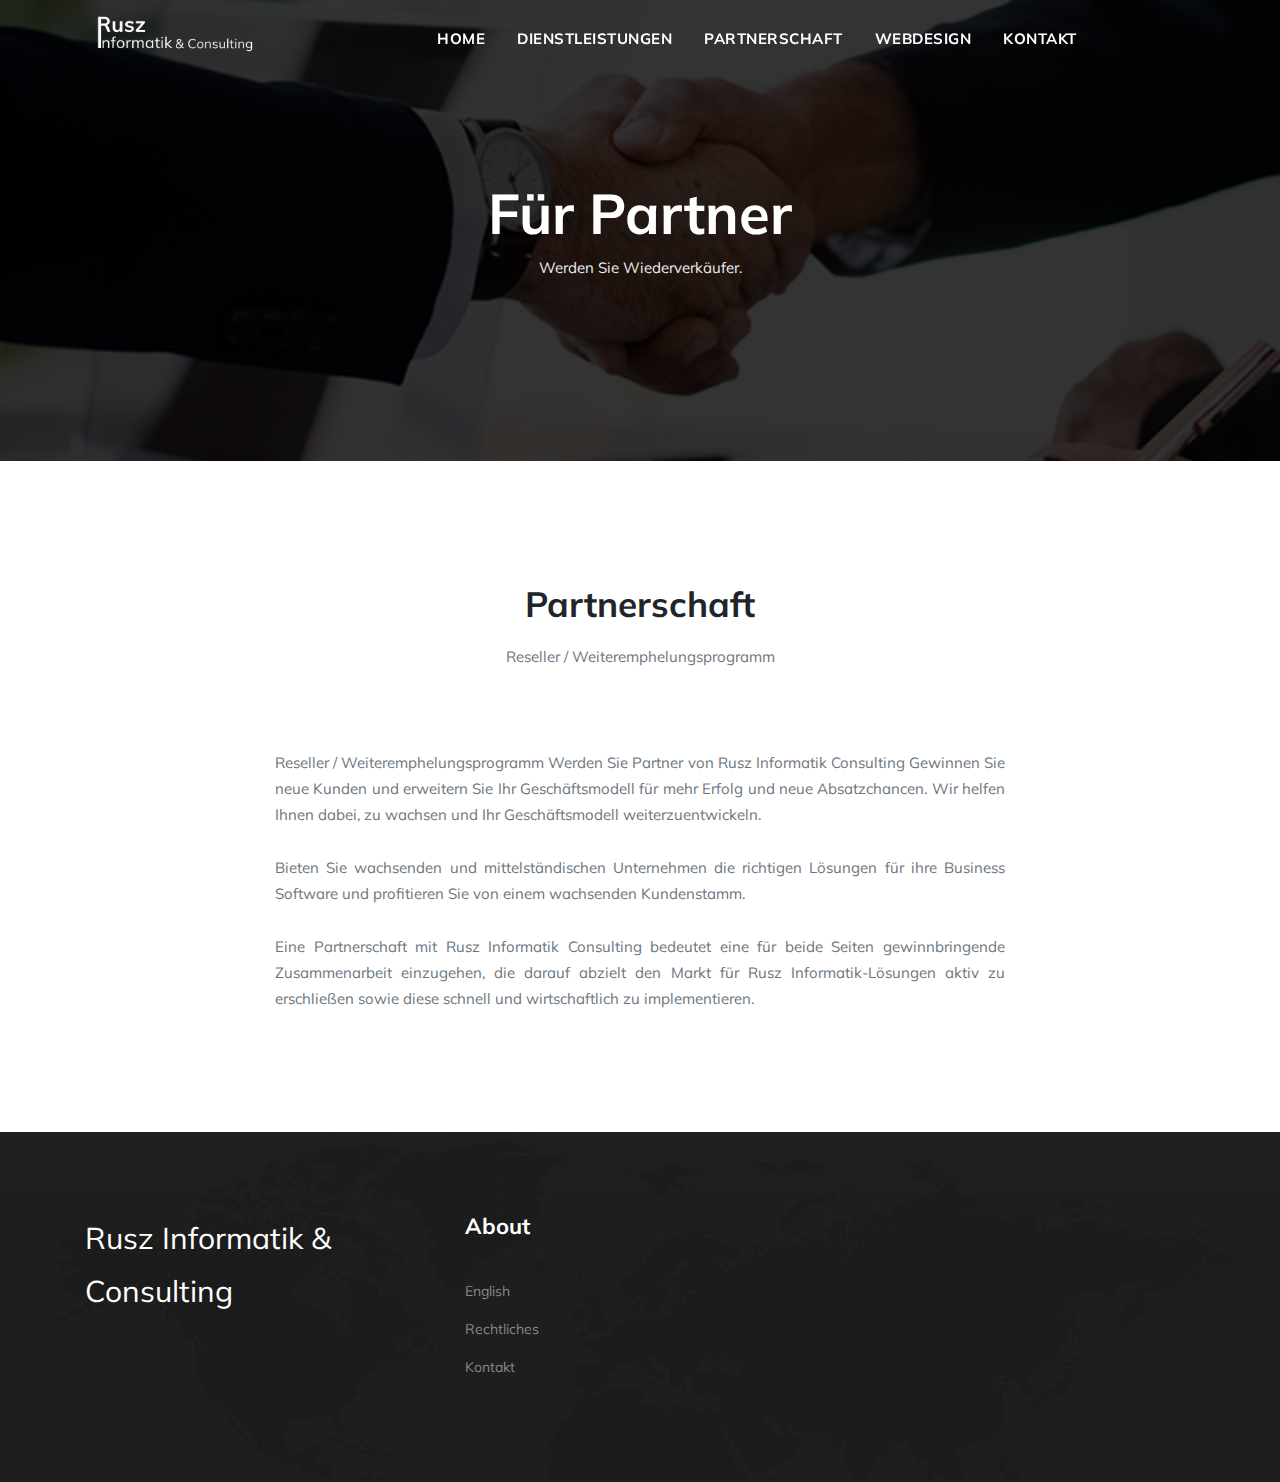
<file: partner.html>
<!doctype html>
<html lang="de">

<head>
<!-- Global site tag (gtag.js) - Google Analytics -->
<script async src="https://www.googletagmanager.com/gtag/js?id=UA-140456264-1"></script>
<script>
  window.dataLayer = window.dataLayer || [];
  function gtag(){dataLayer.push(arguments);}
  gtag('js', new Date());

  gtag('config', 'UA-140456264-1');
</script>

    <!-- Required meta tags -->
    <meta charset="utf-8">
    <meta name="viewport" content="width=device-width, initial-scale=1, shrink-to-fit=no">
    <meta name="description" content="Rusz Informatik & Consulting ERP, CRM, E-Commerce und Web Design Lösungen">
    <meta name="keywords"
        content="Rusz, informatik, consulting, Rusz Informatik & Consulting, ERP,enterpriseresourceplanning, startup, clean, modern,business, company,it, fasterp, cheap, web,E-Commerce und Web Design Lösungen">
    <meta name="author" content="Rusz Informatik&Consulting">

    <!-- Plugins CSS -->
    <link rel="stylesheet" href="assets/css/bootstrap.min.css">
    <link rel="stylesheet" href="assets/fonts/themify/themify-icons.css">

    <link rel="stylesheet" href="assets/css/slick.css">
    <link rel="stylesheet" href="assets/css/slick-theme.css">
    <link rel="stylesheet" href="assets/css/all.css">

    <!-- Theme CSS -->
    <link rel="stylesheet" href="assets/css/style.css">
    <link rel="stylesheet" href="assets/css/responsive.css">

    <title>Rusz Informatik & Consulting</title>
    <link rel="apple-touch-icon" sizes="180x180" href="assets/img/favicon/apple-touch-icon.png">
    <link rel="icon" type="image/png" sizes="32x32" href="assets/img/favicon/favicon-32x32.png">
    <link rel="icon" type="image/png" sizes="16x16" href="assets/img/favicon/favicon-16x16.png">
    <link rel="manifest" href="assets/img/favicon/site.webmanifest">
    <link rel="mask-icon" href="assets/img/favicon/safari-pinned-tab.svg" color="#5bbad5">
    <meta name="msapplication-TileColor" content="#da532c">
    <meta name="theme-color" content="#ffffff">
</head>



<div id="page-loader">
    <div class="loader-icon fa fa-spin colored-border"></div>
</div>


<body class="top-header">
    <!-- NAVBAR
   ================================================= -->

    <nav class="navbar navbar-expand-lg navbar-dark fixed-top site-navigation main-nav navbar-togglable">
        <div class="container">
            <a class="navbar-brand" href="index.html">
                <img class="riclogo" src="assets/img/logo.png">
            </a>


            <!-- Toggler -->
            <button class="navbar-toggler" type="button" data-toggle="collapse" data-target="#navbarCollapse"
                aria-controls="navbarCollapse" aria-expanded="false" aria-label="Toggle navigation">
                <span class="fa fa-bars"></span>
            </button>

            <!-- Collapse -->
            <div class="collapse navbar-collapse" id="navbarCollapse">
                <!-- Links -->
                <ul class="navbar-nav ">
                    <li class="nav-item ">
                        <a href="index.html" class="nav-link js-scroll-trigger">
                            Home
                        </a>
                    </li>
                    <li class="nav-item ">
                        <a href="dienstleistungen.html" class="nav-link js-scroll-trigger">
                            Dienstleistungen
                        </a>
                    </li>
                    <li class="nav-item ">
                        <a href="partner.html" class="nav-link js-scroll-trigger">
                            Partnerschaft
                        </a>
                    </li>


                    <li class="nav-item ">
                        <a href="web.html" class="nav-link js-scroll-trigger">
                            Webdesign
                        </a>


                    <li class="nav-item ">
                        <a href="contact.html" class="nav-link">
                            Kontakt
                        </a>
                    </li>
                </ul>


            </div>
        </div>
    </nav>


    <!-- HERO
    ================================================== -->
    <section class="page-banner-area page-partner">
        <div class="overlay"></div>
        <!-- Content -->
        <div class="container">
            <div class="row justify-content-center">
                <div class="col-lg-9 col-md-12 col-12 text-center">
                    <div class="page-banner-content">
                        <h1 class="display-4 font-weight-bold">Für Partner</h1>
                        <p>Werden Sie Wiederverkäufer.</p>
                    </div>
                </div>
            </div> <!-- / .row -->
        </div> <!-- / .container -->
    </section>

    <!-- SECTIONS
    ================================================== -->

    <!-- Pricing
    ================================================== -->
    <section class="section" id="process">
        <div class="container">
            <div class="row justify-content-center">
                <div class="col-md-8 col-lg-6 text-center">
                    <div class="section-heading">
                        <h2 class="section-title">
                            Partnerschaft
                        </h2>
                        <p>
                            Reseller / Weiteremphelungsprogramm
                        </p>

                    </div>
                </div>
            </div>

            <div class="row justify-content-center">
                <div class="col-md-8 col-md-offset-2 text-center">
                    <div class="process-block">
                        <p class="text-justify">
                            Reseller / Weiteremphelungsprogramm
                            Werden Sie Partner von Rusz Informatik Consulting
                            Gewinnen Sie neue Kunden und erweitern Sie Ihr Geschäftsmodell für mehr Erfolg und neue
                            Absatzchancen. Wir helfen Ihnen dabei, zu wachsen und Ihr Geschäftsmodell
                            weiterzuentwickeln.
                        </p></br>
                        <p class="text-justify">Bieten Sie wachsenden und mittelständischen Unternehmen die richtigen
                            Lösungen für ihre Business Software und profitieren Sie von einem wachsenden Kundenstamm.
                        </p>
                        </br>
                        <p class="text-justify">Eine Partnerschaft mit Rusz Informatik Consulting bedeutet eine für
                            beide Seiten gewinnbringende Zusammenarbeit einzugehen, die darauf abzielt den Markt für
                            Rusz Informatik-Lösungen aktiv zu erschließen sowie diese schnell und wirtschaftlich zu
                            implementieren.</p>
                    </div>
                </div>
            </div>
        </div>
    </section>



    <!-- FOOTER
    ================================================== -->
    <footer class="section " id="footer">
        <div class="overlay footer-overlay"></div>
        <!--Content -->
        <div class="container">
            <div class="row justify-content-start">
                <div class="col-lg-4 col-sm-12">
                    <div class="footer-widget">
                        <!-- Brand -->
                        <a href="#" class="footer-brand text-white">
                            Rusz Informatik & Consulting
                        </a>
                    </div>
                </div>
                <div class="col-lg-2 col-sm-6">
                    <div class="footer-widget">
                        <h3>About</h3>
                        <!-- Links -->
                        <ul class="footer-links ">
                            <li>
                                <a href="en/partner.html">
                                    English
                                </a>
                            </li>
                            <li>
                                <a href="legal.html">
                                    Rechtliches
                                </a>
                            </li>
                            <li>
                                <a href="contact.html">
                                    Kontakt
                                </a>
                            </li>
                        </ul>
                    </div>
                </div>
            </div>
        </div>
    </footer>


    <!--  Page Scroll to Top  -->
    <a class="scroll-to-top js-scroll-trigger" href=".top-header">
        <i class="fa fa-angle-up"></i>
    </a>

    <!-- JAVASCRIPT
    ================================================== -->
    <!-- Global JS -->
    <script src="assets/js/jquery.min.js"></script>
    <script src="assets/js/popper.min.js"></script>

    <!-- Plugins JS -->
    <script src="assets/js/bootstrap.min.js"></script>

    <!-- Slick JS -->
    <script src="assets/js/jquery.easing.1.3.js"></script>
    <script src="assets/js/slick.min.js"></script>
    <!-- Theme JS -->
    <script src="assets/js/theme.js"></script>


</body>

</html>
</file>
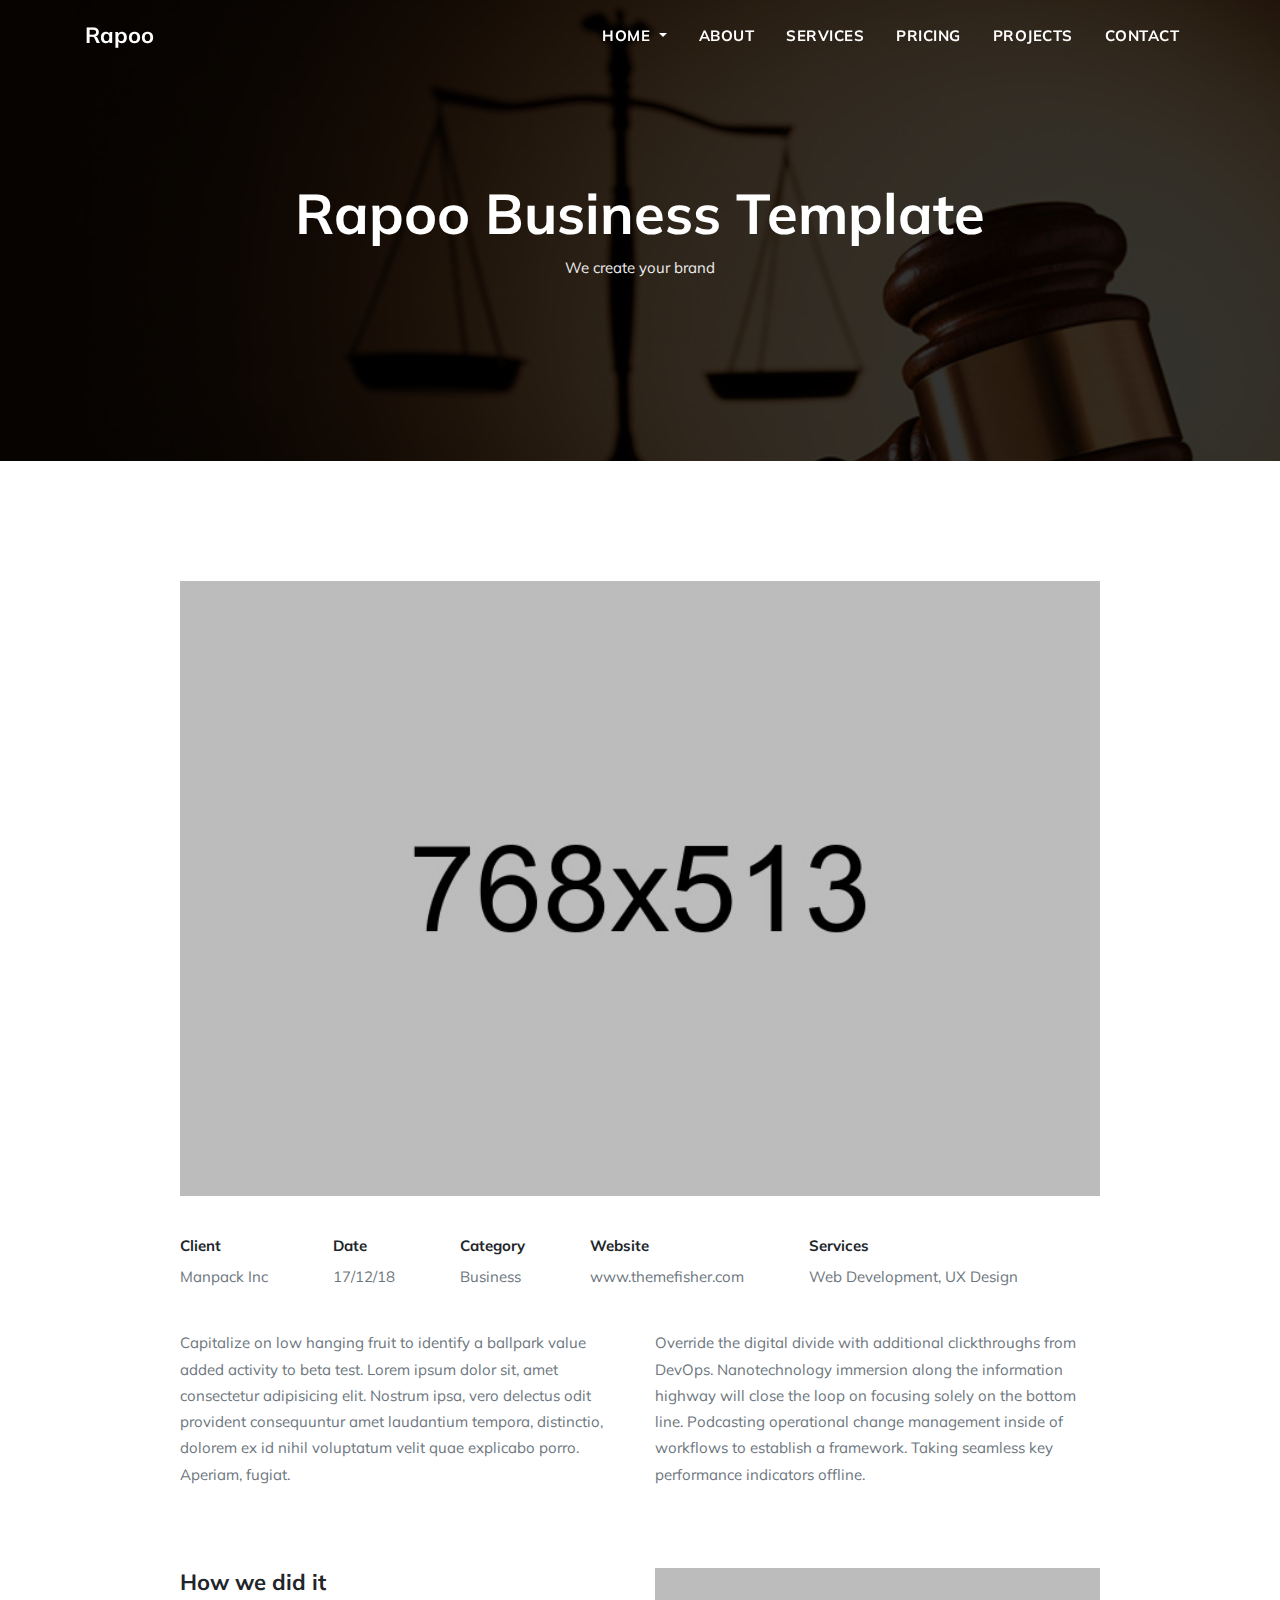
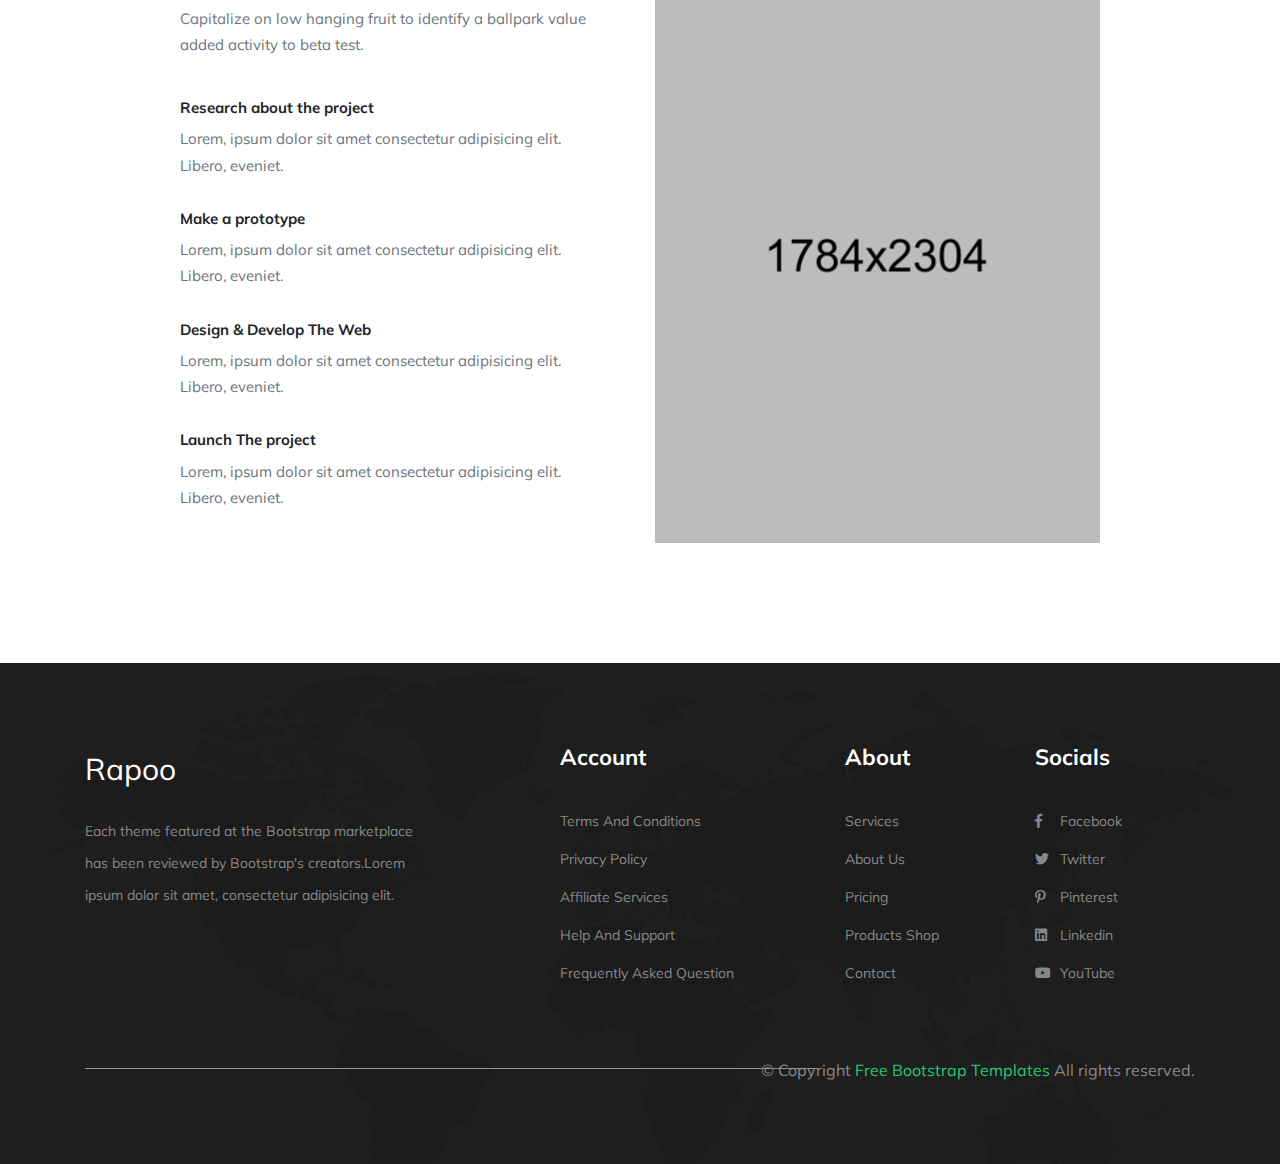
<file: single-project.html>
<!doctype html>
<html lang="en">

<head>
    <!-- Required meta tags -->
    <meta charset="utf-8">
    <meta name="viewport" content="width=device-width, initial-scale=1, shrink-to-fit=no">
    <meta name="description" content="it">
    <meta name="keywords" content="Rapoo,creative, agency, startup, Mobicon,onepage, clean, modern,business, company,it">
    <meta name="author" content="Dreambuzz">

    <!-- Plugins CSS -->
    <link rel="stylesheet" href="assets/css/bootstrap.min.css">
    <link rel="stylesheet" href="assets/css/Pe-icon-7-stroke.css">

    <link rel="stylesheet" href="assets/css/slick.css">
    <link rel="stylesheet" href="assets/css/slick-theme.css">
    <link rel="stylesheet" href="assets/css/all.css">

    <!-- Theme CSS -->
    <link rel="stylesheet" href="assets/css/style.css">
    <link rel="stylesheet" href="assets/css/responsive.css">

    <title>Rapoo- It solutions &amp; Corporate template</title>
</head>

<body class="top-header">
    <!-- LOADER TEMPLATE -->
    <div id="page-loader">
        <div class="loader-icon fa fa-spin colored-border"></div>
    </div>
    <!-- /LOADER TEMPLATE -->

    <!-- NAVBAR
    ================================================= -->
    <nav class="navbar navbar-expand-lg navbar-dark trans-navigation fixed-top navbar-togglable">
            <div class="container">
                <a class="navbar-brand" href="index.html">
                    <h3>Rapoo</h3>
                </a>
                <!-- Toggler -->
                <button class="navbar-toggler" type="button" data-toggle="collapse" data-target="#navbarCollapse" aria-controls="navbarCollapse" aria-expanded="false" aria-label="Toggle navigation">
                    <span class="fa fa-bars"></span>
                </button>

                <!-- Collapse -->
                <div class="collapse navbar-collapse" id="navbarCollapse">
                    <!-- Links -->
                    <ul class="navbar-nav ml-auto">
                        <li class="nav-item dropdown">
                            <a class="nav-link dropdown-toggle" href="#" id="navbarWelcome" role="button" data-toggle="dropdown" aria-haspopup="true" aria-expanded="false">
                                Home
                            </a>
                            <div class="dropdown-menu" aria-labelledby="navbarWelcome">
                                 <a class="dropdown-item " href="index.html">
                                    Home-1
                                </a>
                                <a class="dropdown-item " href="index-2.html">
                                    Home-2
                                </a> 
                                <a class="dropdown-item " href="index-3.html">
                                    Home-3
                                </a>
                                <a class="dropdown-item " href="index-4.html">
                                    Home-4
                                </a>
                            </div>
                        </li>
                        <li class="nav-item ">
                            <a href="about.html" class="nav-link js-scroll-trigger">
                                About
                            </a>
                        </li>
                        <li class="nav-item ">
                            <a href="service.html" class="nav-link js-scroll-trigger">
                                Services
                            </a>
                        </li>
                        <li class="nav-item ">
                            <a href="pricing.html" class="nav-link js-scroll-trigger">
                                Pricing
                            </a>
                        </li>

                        <li class="nav-item ">
                            <a href="project.html" class="nav-link js-scroll-trigger">
                                Projects
                            </a>
                        </li>

                        <li class="nav-item ">
                            <a href="contact.html" class="nav-link">
                                Contact
                            </a>
                        </li>
                    </ul>
                </div> <!-- / .navbar-collapse -->
            </div> <!-- / .container -->
        </nav>

    <!-- HERO
    ================================================== -->
    <section class="page-banner-area page-project">
        <div class="overlay"></div>
        <!-- Content -->
        <div class="container">
            <div class="row justify-content-center">
                <div class="col-lg-9 col-md-12 col-12 text-center">
                    <div class="page-banner-content">
                        <h1 class="display-4 font-weight-bold">Rapoo Business Template</h1>
                        <p>We create your brand</p>
                    </div>
                </div>
            </div> <!-- / .row -->
        </div> <!-- / .container -->
    </section>

    <!-- SECTIONS
    ================================================== -->
    
    <section class="section" id="single-project">
        <div class="container">
            <div class="row justify-content-center">
                <div class="col-lg-10">
                    <div class="row">
                        <div class="col-lg-12">
                            <div class="project-lg-img">
                                <img src="assets/img/projects/p-2.jpg" alt="" class="img-fluid">
                            </div>
        
                            <div class="project-details-info">
                                <div class="info-block-2">
                                    <h5>Client</h5>
                                    <p>Manpack Inc</p>
                                </div>
                                    <div class="info-block-2">
                                    <h5>Date</h5>
                                    <p>17/12/18</p>
                                </div>
                                <div class="info-block-2">
                                    <h5>Category</h5>
                                    <p>Business</p>
                                </div>
                                <div class="info-block-2">
                                    <h5>Website</h5>
                                    <p>www.themefisher.com</p>
                                </div>
                                <div class="info-block-2">
                                    <h5>Services</h5>
                                    <p>Web Development, UX Design</p>
                                </div>
                            </div>
                        </div>
                    </div>

                    <div class="row justify-content-center">
                        <div class="col-lg-6">
                            <div class="project-single-info">
                                <p>Capitalize on low hanging fruit to identify a ballpark value added activity to beta test. Lorem ipsum dolor sit, amet consectetur adipisicing elit. Nostrum ipsa, vero delectus odit provident consequuntur amet laudantium tempora, distinctio, dolorem ex id nihil voluptatum velit quae explicabo porro. Aperiam, fugiat.</p>
                            </div>
                        </div>
                        <div class="col-lg-6">
                            <div class="project-single-info">
                                <p>Override the digital divide with additional clickthroughs from DevOps. Nanotechnology immersion along the information highway will close the loop on focusing solely on the bottom line. Podcasting operational change management inside of workflows to establish a framework. Taking seamless key performance indicators offline.</p>
                            </div>
                        </div>
                    </div>

                    <div class="row justify-content-center mt50">
                        <div class="col-lg-6">
                            <div class="project-info">
                                <h3>How we did it</h3>
                                <p>Capitalize on low hanging fruit to identify a ballpark value added activity to beta test. </p>

                                <ul class="list-unstyled">
                                    <li><h5>Research about the project</h5>
                                        <p>Lorem, ipsum dolor sit amet consectetur adipisicing elit. Libero, eveniet.</p>
                                    </li>
                                    <li><h5>Make a prototype</h5>
                                        <p>Lorem, ipsum dolor sit amet consectetur adipisicing elit. Libero, eveniet.</p>
                                    </li>
                                    <li><h5>Design & Develop The Web</h5>
                                        <p>Lorem, ipsum dolor sit amet consectetur adipisicing elit. Libero, eveniet.</p>
                                    </li>
                                     <li><h5>Launch The project</h5>
                                        <p>Lorem, ipsum dolor sit amet consectetur adipisicing elit. Libero, eveniet.</p>
                                    </li>
                                </ul>
                            </div>
                        </div>
                        <div class="col-lg-6">
                            <img src="assets/img/projects/2-min.jpg" alt="" class="img-fluid">
                        </div>
                    </div>
                </div>
            </div>
        </div>
    </section>
   
    
    
    <!-- FOOTER
    ================================================== -->
    <footer class="section " id="footer">
        <div class="overlay footer-overlay"></div>
        <!--Content -->
        <div class="container">
            <div class="row justify-content-start">
                <div class="col-lg-4 col-sm-12">
                    <div class="footer-widget">
                        <!-- Brand -->
                        <a href="#" class="footer-brand text-white">
                            Rapoo
                        </a>
                        <p>Each theme featured at the Bootstrap marketplace has been reviewed by Bootstrap's creators.Lorem ipsum dolor sit amet, consectetur adipisicing elit.</p>
                    </div>
                </div>

                <div class="col-lg-3 ml-lg-auto col-sm-12">
                    <div class="footer-widget">
                        <h3>Account</h3>
                        <!-- Links -->
                        <ul class="footer-links ">
                            <li>
                                <a href="#">
                                    Terms and conditions
                                </a>
                            </li>
                            <li>
                                <a href="#">
                                    Privacy policy
                                </a>
                            </li>
                            <li>
                                <a href="#">
                                    Affiliate services
                                </a>
                            </li>
                            <li>
                                <a href="#">
                                    Help and support
                                </a>
                            </li>
                            <li>
                                <a href="#">
                                    Frequently Asked Question
                                </a>
                            </li>
                        </ul>
                    </div>
                </div>


                <div class="col-lg-2 col-sm-6">
                    <div class="footer-widget">
                        <h3>About</h3>
                        <!-- Links -->
                        <ul class="footer-links ">
                            <li>
                                <a href="#">
                                    Services
                                </a>
                            </li>
                            <li>
                                <a href="#">
                                    About Us
                                </a>
                            </li>
                            <li>
                                <a href="#">
                                    Pricing
                                </a>
                            </li>
                            <li>
                                <a href="#">
                                    Products Shop
                                </a>
                            </li>

                            <li>
                                <a href="#">
                                    Contact
                                </a>
                            </li>
                        </ul>
                    </div>
                </div>

                <div class="col-lg-2 col-sm-6">
                    <div class="footer-widget">
                        <h3>Socials</h3>
                        <!-- Links -->
                        <ul class="list-unstyled footer-links">
                            <li><a href="#"><i class="fab fa-facebook-f"></i>Facebook</a></li>
                            <li>
                            <a href="#"><i class="fab fa-twitter"></i>Twitter
                            </a></li>
                            <li><a href="#"><i class="fab fa-pinterest-p"></i>Pinterest
                            </a></li>
                            <li><a href="#"><i class="fab fa-linkedin"></i>linkedin
                            </a></li>
                            <li><a href="#"><i class="fab fa-youtube"></i>YouTube
                            </a></li>
                        </ul>
                    </div>
                </div>
            </div> <!-- / .row -->


            <div class="row text-right pt-5">
                <div class="col-lg-12">
                    <!-- Copyright -->
                    <p class="footer-copy ">
                        &copy; Copyright <span class="current-year"><a href="https://themefisher.com/free-bootstrap-templates">Free Bootstrap Templates</a></span> All rights reserved.
                    </p>
                </div>
            </div> <!-- / .row -->
        </div> <!-- / .container -->
    </footer>


    <!--  Page Scroll to Top  -->
    <a class="scroll-to-top js-scroll-trigger" href=".top-header">
        <i class="fa fa-angle-up"></i>
    </a>

    <!-- JAVASCRIPT
    ================================================== -->
    <!-- Global JS -->
    <script src="assets/js/jquery.min.js"></script>
    <script src="assets/js/popper.min.js"></script>

    <!-- Plugins JS -->
    <script src="assets/js/bootstrap.min.js"></script>

    <!-- Slick JS -->
    <script src="assets/js/jquery.easing.1.3.js"></script>
    <script src="assets/js/slick.min.js"></script>
    <!-- Theme JS -->
    <script src="assets/js/theme.js"></script>


</body>

</html>
</file>
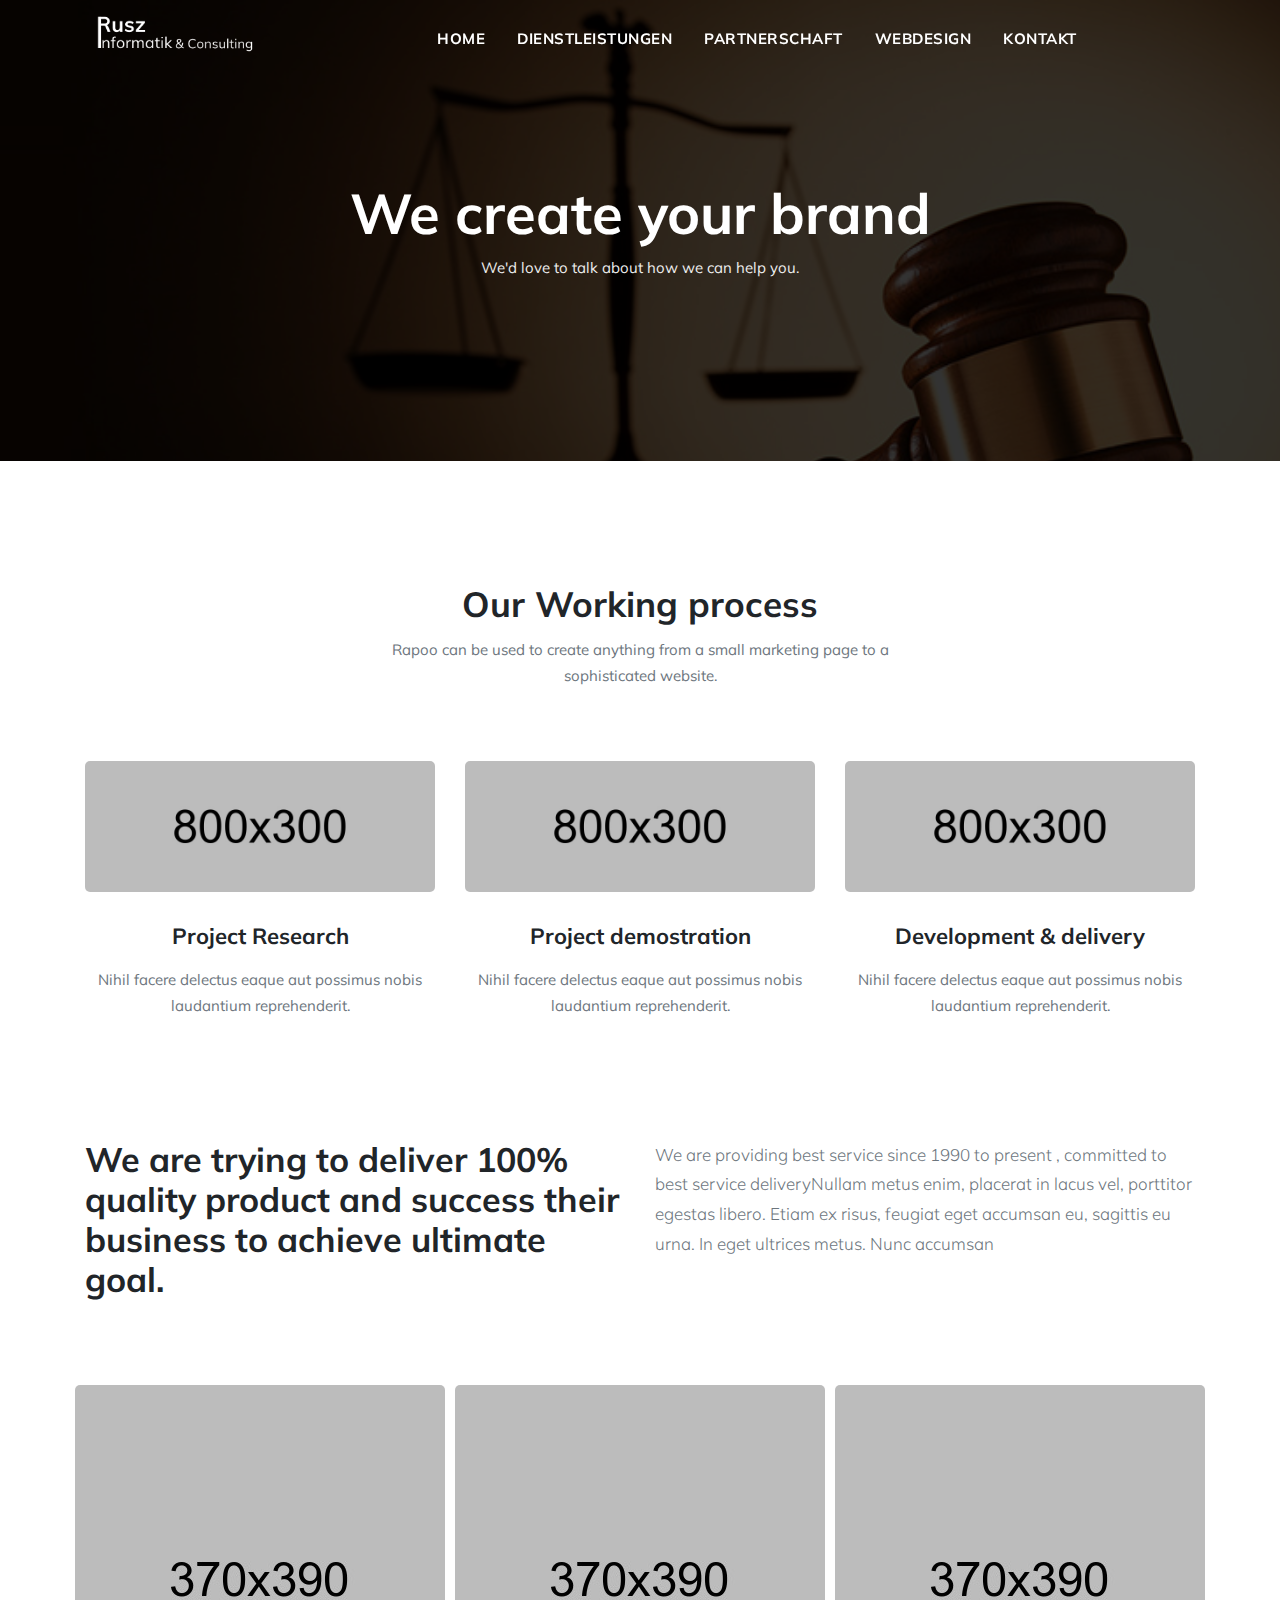
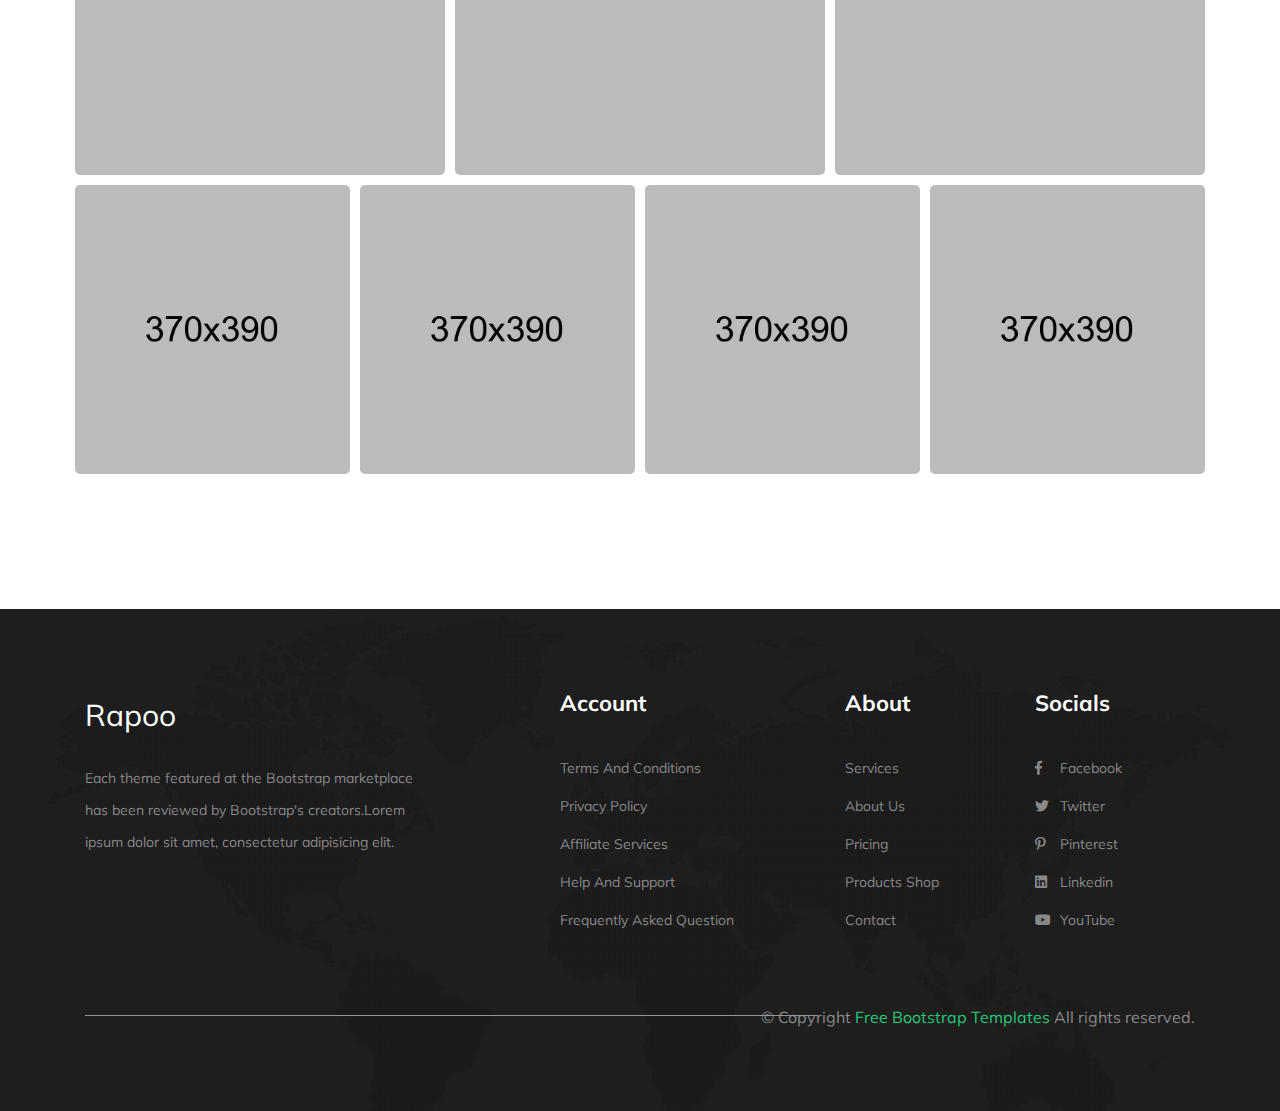
<file: web-backup.html>
<!doctype html>
<html lang="en">

<head>
    <!-- Required meta tags -->
    <meta charset="utf-8">
    <meta name="viewport" content="width=device-width, initial-scale=1, shrink-to-fit=no">
    <meta name="description" content="it">
    <meta name="keywords" content="Rapoo,creative, agency, startup, Mobicon,onepage, clean, modern,business, company,it">
    <meta name="author" content="Dreambuzz">

    <!-- Plugins CSS -->
    <link rel="stylesheet" href="assets/css/bootstrap.min.css">
    <link rel="stylesheet" href="assets/css/Pe-icon-7-stroke.css">

    <link rel="stylesheet" href="assets/css/slick.css">
    <link rel="stylesheet" href="assets/css/slick-theme.css">
    <link rel="stylesheet" href="assets/css/all.css">

    <!-- Theme CSS -->
    <link rel="stylesheet" href="assets/css/style.css">
    <link rel="stylesheet" href="assets/css/responsive.css">

    <title>Rapoo- It solutions &amp; Corporate template</title>
    <link rel="apple-touch-icon" sizes="180x180" href="assets/img/favicon/apple-touch-icon.png">
    <link rel="icon" type="image/png" sizes="32x32" href="assets/img/favicon/favicon-32x32.png">
    <link rel="icon" type="image/png" sizes="16x16" href="assets/img/favicon/favicon-16x16.png">
    <link rel="manifest" href="assets/img/favicon/site.webmanifest">
    <link rel="mask-icon" href="assets/img/favicon/safari-pinned-tab.svg" color="#5bbad5">
    <meta name="msapplication-TileColor" content="#da532c">
    <meta name="theme-color" content="#ffffff">
</head>


<body class="top-header">
    
<!-- LOADER TEMPLATE -->
<div id="page-loader">
    <div class="loader-icon fa fa-spin colored-border"></div>
</div>
 <!-- LOADER TEMPLATE -->

    <!-- NAVBAR
   ================================================= -->
       
   <nav class="navbar navbar-expand-lg navbar-dark fixed-top site-navigation main-nav navbar-togglable">
    <div class="container">
     <a class="navbar-brand" href="index.html">
         <img class= "riclogo" src="assets/img/logo.png">
     </a>
            

        <!-- Toggler -->
        <button class="navbar-toggler" type="button" data-toggle="collapse" data-target="#navbarCollapse" aria-controls="navbarCollapse" aria-expanded="false" aria-label="Toggle navigation">
            <span class="fa fa-bars"></span>
        </button>

        <!-- Collapse -->
        <div class="collapse navbar-collapse" id="navbarCollapse">
            <!-- Links -->
            <ul class="navbar-nav ">
                    <li class="nav-item ">
                     <a href="index.html" class="nav-link js-scroll-trigger">
                         Home
                     </a>
                 </li>
                    <li class="nav-item ">
                        <a href="dienstleistungen.html" class="nav-link js-scroll-trigger">
                         Dienstleistungen
                        </a>
                    </li>
                    <li class="nav-item ">
                        <a href="partner.html" class="nav-link js-scroll-trigger">
                         Partnerschaft
                        </a>
                    </li>


                    <li class="nav-item ">
                        <a href="web.html" class="nav-link js-scroll-trigger">
                            Webdesign
                        </a>


                    <li class="nav-item ">
                        <a href="contact.html" class="nav-link">
                         Kontakt
                        </a>
                    </li>
                </ul>


        </div>
    </div>
</nav>

    <!-- HERO
    ================================================== -->
    <section class="page-banner-area page-project">
        <div class="overlay"></div>
        <!-- Content -->
        <div class="container">
            <div class="row justify-content-center">
                <div class="col-lg-9 col-md-12 col-12 text-center">
                    <div class="page-banner-content">
                        <h1 class="display-4 font-weight-bold">We create your brand</h1>
                        <p>We'd love to talk about how we can help you.</p>
                    </div>
                </div>
            </div> <!-- / .row -->
        </div> <!-- / .container -->
    </section>

    <!-- SECTIONS
    ================================================== -->
    

   <!-- Working Process
    ================================================== -->
    <section class="section" id="process">
        <div class="container">
            <div class="row justify-content-center mb-4">
                <div class="col-md-8 col-lg-6 text-center">

                    <!-- Heading -->
                    <h2 class="section-title mb-2">
                        Our Working process
                    </h2>

                    <!-- Subheading -->
                    <p class="mb-5">
                        Rapoo can be used to create anything from a small marketing page to a sophisticated website.
                    </p>

                </div>
            </div> <!-- / .row -->

            <div class="row justify-content-center">
                <div class="col-lg-4 col-sm-6 col-md-6">
                    <div class="process-block">
                        <img src="assets/img/process/process-1.jpg" alt="" class="img-fluid">

                        <h3>Project Research</h3>
                        <p>Nihil facere delectus eaque aut possimus nobis laudantium reprehenderit.</p>
                    </div>
                </div>
                <div class="col-lg-4 col-sm-6 col-md-6">
                    <div class="process-block">
                        <img src="assets/img/process/process-2.jpg" alt="" class="img-fluid">

                        <h3>Project demostration</h3>
                        <p>Nihil facere delectus eaque aut possimus nobis laudantium reprehenderit.</p>
                    </div>
                </div>
                <div class="col-lg-4 col-sm-6 col-md-6">
                    <div class="process-block">
                        <img src="assets/img/process/process-3.jpg" alt="" class="img-fluid">

                        <h3>Development & delivery</h3>
                        <p>Nihil facere delectus eaque aut possimus nobis laudantium reprehenderit.</p>
                    </div>
                </div>
            </div>
        </div>
    </section>
    
    <!-- Projects
    ================================================== -->

    <section id="work-wrap">
        <div class="container">
            <div class="row">
                <div class="col-lg-6">
                    <div class="section-heading">
                        <h1>We are trying to deliver 100% quality product and success their business to achieve ultimate goal.</h1>
                    </div>
                </div>
                <div class="col-lg-6">
                    <p class="lead">We are providing best service since 1990 to present , committed to best service deliveryNullam metus enim, placerat in lacus vel, porttitor egestas libero. Etiam ex risus, feugiat eget accumsan eu, sagittis eu urna. In eget ultrices metus. Nunc accumsan </p>
                </div>
            </div>
        </div>
    </section>

    <section id="work" class="section-bottom">
        <div class="container">
            <div class="row">
                <div class="col-lg-4 col-md-6 p-0">
                    <div class="work-block">
                        <img src="assets/img/work/10.jpg" alt="work-img" class="img-fluid">
                        <div class="overlay-content-block">
                            <h4>Probiz portfolio template</h4>
                            <p>Web Development</p>
                            <a href="single-project.html"><i class="fa fa-link"></i></a>
                        </div>
                    </div>
                </div>
                <div class="col-lg-4 col-md-6 p-0">
                    <div class="work-block">
                        <img src="assets/img/work/11.jpg" alt="work-img" class="img-fluid">
                        <div class="overlay-content-block">
                            <h4>Probiz portfolio template</h4>
                            <p>Web Development</p>
                            <a href="single-project.html"><i class="fa fa-link"></i></a>
                        </div>
                    </div>
                </div>
                <div class="col-lg-4 col-md-6 p-0">
                    <div class="work-block">
                        <img src="assets/img/work/12.jpg" alt="work-img" class="img-fluid">
                        <div class="overlay-content-block">
                            <h4>Probiz portfolio template</h4>
                            <p>Web Development</p>
                            <a href="single-project.html"><i class="fa fa-link"></i></a>
                        </div>
                    </div>
                </div>
             
                <div class="col-lg-3 col-md-6 p-0">
                    <div class="work-block">
                        <img src="assets/img/work/15.jpg" alt="work-img" class="img-fluid">
                        <div class="overlay-content-block">
                            <h4>Probiz portfolio template</h4>
                            <p>Web Development</p>
                            <a href="single-project.html"><i class="fa fa-link"></i></a>
                        </div>
                    </div>
                </div>
                <div class="col-lg-3 col-md-6 p-0">
                    <div class="work-block">
                        <img src="assets/img/work/14.jpg" alt="work-img" class="img-fluid">
                        <div class="overlay-content-block">
                            <h4>Probiz portfolio template</h4>
                            <p>Web Development</p>
                            <a href="single-project.html"><i class="fa fa-link"></i></a>
                        </div>
                    </div>
                </div>
                <div class="col-lg-3 col-md-6 p-0">
                    <div class="work-block">
                        <img src="assets/img/work/11.jpg" alt="work-img" class="img-fluid">
                        <div class="overlay-content-block">
                            <h4>Probiz portfolio template</h4>
                            <p>Web Development</p>
                            <a href="single-project.html"><i class="fa fa-link"></i></a>
                        </div>
                    </div>
                </div>
                <div class="col-lg-3 col-md-6 p-0">
                        <div class="work-block">
                            <img src="assets/img/work/10.jpg" alt="work-img" class="img-fluid">
                            <div class="overlay-content-block">
                                <h4>Probiz portfolio template</h4>
                                <p>Web Development</p>
                                <a href="single-project.html"><i class="fa fa-link"></i></a>
                            </div>
                        </div>
                    </div>
            </div>
        </div>
    </section>
    
    
    <!-- FOOTER
    ================================================== -->
    <footer class="section " id="footer">
        <div class="overlay footer-overlay"></div>
        <!--Content -->
        <div class="container">
            <div class="row justify-content-start">
                <div class="col-lg-4 col-sm-12">
                    <div class="footer-widget">
                        <!-- Brand -->
                        <a href="#" class="footer-brand text-white">
                            Rapoo
                        </a>
                        <p>Each theme featured at the Bootstrap marketplace has been reviewed by Bootstrap's creators.Lorem ipsum dolor sit amet, consectetur adipisicing elit.</p>
                    </div>
                </div>

                <div class="col-lg-3 ml-lg-auto col-sm-12">
                    <div class="footer-widget">
                        <h3>Account</h3>
                        <!-- Links -->
                        <ul class="footer-links ">
                            <li>
                                <a href="#">
                                    Terms and conditions
                                </a>
                            </li>
                            <li>
                                <a href="#">
                                    Privacy policy
                                </a>
                            </li>
                            <li>
                                <a href="#">
                                    Affiliate services
                                </a>
                            </li>
                            <li>
                                <a href="#">
                                    Help and support
                                </a>
                            </li>
                            <li>
                                <a href="#">
                                    Frequently Asked Question
                                </a>
                            </li>
                        </ul>
                    </div>
                </div>


                <div class="col-lg-2 col-sm-6">
                    <div class="footer-widget">
                        <h3>About</h3>
                        <!-- Links -->
                        <ul class="footer-links ">
                            <li>
                                <a href="#">
                                    Services
                                </a>
                            </li>
                            <li>
                                <a href="#">
                                    About Us
                                </a>
                            </li>
                            <li>
                                <a href="#">
                                    Pricing
                                </a>
                            </li>
                            <li>
                                <a href="#">
                                    Products Shop
                                </a>
                            </li>

                            <li>
                                <a href="#">
                                    Contact
                                </a>
                            </li>
                        </ul>
                    </div>
                </div>

                <div class="col-lg-2 col-sm-6">
                    <div class="footer-widget">
                        <h3>Socials</h3>
                        <!-- Links -->
                        <ul class="list-unstyled footer-links">
                            <li><a href="#"><i class="fab fa-facebook-f"></i>Facebook</a></li>
                            <li>
                            <a href="#"><i class="fab fa-twitter"></i>Twitter
                            </a></li>
                            <li><a href="#"><i class="fab fa-pinterest-p"></i>Pinterest
                            </a></li>
                            <li><a href="#"><i class="fab fa-linkedin"></i>linkedin
                            </a></li>
                            <li><a href="#"><i class="fab fa-youtube"></i>YouTube
                            </a></li>
                        </ul>
                    </div>
                </div>
            </div> <!-- / .row -->


            <div class="row text-right pt-5">
                <div class="col-lg-12">
                    <!-- Copyright -->
                    <p class="footer-copy ">
                        &copy; Copyright <span class="current-year"><a href="https://themefisher.com/free-bootstrap-templates">Free Bootstrap Templates</a></span> All rights reserved.
                    </p>
                </div>
            </div> <!-- / .row -->
        </div> <!-- / .container -->
    </footer>


    <!--  Page Scroll to Top  -->
    <a class="scroll-to-top js-scroll-trigger" href=".top-header">
        <i class="fa fa-angle-up"></i>
    </a>

    <!-- JAVASCRIPT
    ================================================== -->
    <!-- Global JS -->
    <script src="assets/js/jquery.min.js"></script>
    <script src="assets/js/popper.min.js"></script>

    <!-- Plugins JS -->
    <script src="assets/js/bootstrap.min.js"></script>

    <!-- Slick JS -->
    <script src="assets/js/jquery.easing.1.3.js"></script>
    <script src="assets/js/slick.min.js"></script>
    <!-- Theme JS -->
    <script src="assets/js/theme.js"></script>


</body>

</html>
</file>
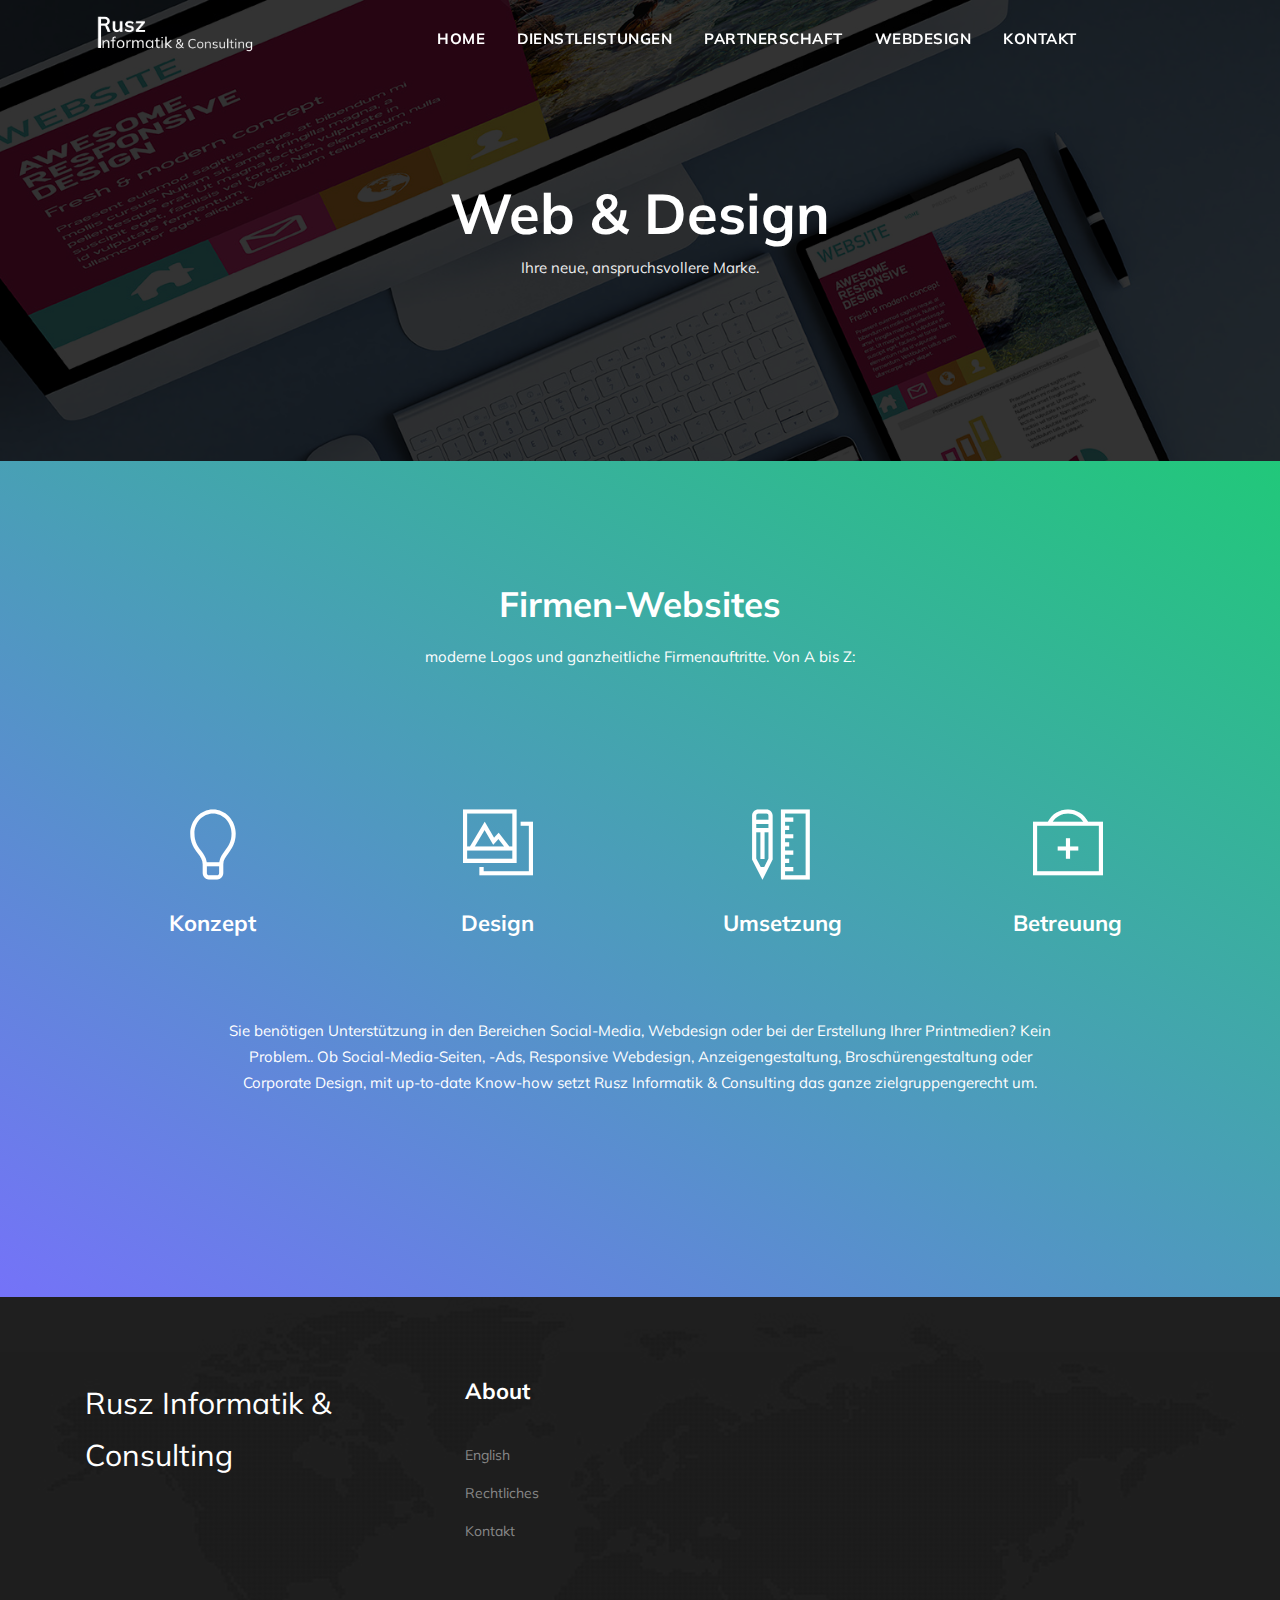
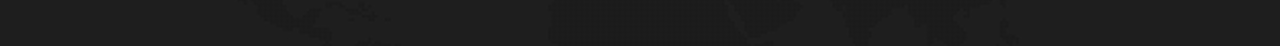
<file: web.html>
<!doctype html>
<html lang="de">

<head>
<!-- Global site tag (gtag.js) - Google Analytics -->
<script async src="https://www.googletagmanager.com/gtag/js?id=UA-140456264-1"></script>
<script>
  window.dataLayer = window.dataLayer || [];
  function gtag(){dataLayer.push(arguments);}
  gtag('js', new Date());

  gtag('config', 'UA-140456264-1');
</script>

    <!-- Required meta tags -->
    <meta charset="utf-8">
    <meta name="viewport" content="width=device-width, initial-scale=1, shrink-to-fit=no">
    <meta name="description" content="Rusz Informatik & Consulting ERP, CRM, E-Commerce und Web Design Lösungen">
    <meta name="keywords"
        content="Rusz, informatik, consulting, Rusz Informatik & Consulting, ERP,enterpriseresourceplanning, startup, clean, modern,business, company,it, fasterp, cheap, web,E-Commerce und Web Design Lösungen">
    <meta name="author" content="Rusz Informatik&Consulting">

    <!-- Plugins CSS -->
    <link rel="stylesheet" href="assets/css/bootstrap.min.css">
    <link rel="stylesheet" href="assets/fonts/themify/themify-icons.css">

    <link rel="stylesheet" href="assets/css/slick.css">
    <link rel="stylesheet" href="assets/css/slick-theme.css">
    <link rel="stylesheet" href="assets/css/all.css">

    <!-- Theme CSS -->
    <link rel="stylesheet" href="assets/css/style.css">
    <link rel="stylesheet" href="assets/css/responsive.css">

    <title>Rusz Informatik & Consulting</title>
    <link rel="apple-touch-icon" sizes="180x180" href="assets/img/favicon/apple-touch-icon.png">
    <link rel="icon" type="image/png" sizes="32x32" href="assets/img/favicon/favicon-32x32.png">
    <link rel="icon" type="image/png" sizes="16x16" href="assets/img/favicon/favicon-16x16.png">
    <link rel="manifest" href="assets/img/favicon/site.webmanifest">
    <link rel="mask-icon" href="assets/img/favicon/safari-pinned-tab.svg" color="#5bbad5">
    <meta name="msapplication-TileColor" content="#da532c">
    <meta name="theme-color" content="#ffffff">
</head>



<div id="page-loader">
    <div class="loader-icon fa fa-spin colored-border"></div>
</div>


<body class="top-header">
    <!-- NAVBAR
   ================================================= -->

    <nav class="navbar navbar-expand-lg navbar-dark fixed-top site-navigation main-nav navbar-togglable">
        <div class="container">
            <a class="navbar-brand" href="index.html">
                <img class="riclogo" src="assets/img/logo.png">
            </a>


            <!-- Toggler -->
            <button class="navbar-toggler" type="button" data-toggle="collapse" data-target="#navbarCollapse"
                aria-controls="navbarCollapse" aria-expanded="false" aria-label="Toggle navigation">
                <span class="fa fa-bars"></span>
            </button>

            <!-- Collapse -->
            <div class="collapse navbar-collapse" id="navbarCollapse">
                <!-- Links -->
                <ul class="navbar-nav ">
                    <li class="nav-item ">
                        <a href="index.html" class="nav-link js-scroll-trigger">
                            Home
                        </a>
                    </li>
                    <li class="nav-item ">
                        <a href="dienstleistungen.html" class="nav-link js-scroll-trigger">
                            Dienstleistungen
                        </a>
                    </li>
                    <li class="nav-item ">
                        <a href="partner.html" class="nav-link js-scroll-trigger">
                            Partnerschaft
                        </a>
                    </li>


                    <li class="nav-item ">
                        <a href="web.html" class="nav-link js-scroll-trigger">
                            Webdesign
                        </a>


                    <li class="nav-item ">
                        <a href="contact.html" class="nav-link">
                            Kontakt
                        </a>
                    </li>
                </ul>


            </div>
        </div>
    </nav>


    <!-- HERO
    ================================================== -->
    <section class="page-banner-area page-service">
        <div class="overlay"></div>
        <!-- Content -->
        <div class="container">
            <div class="row justify-content-center">
                <div class="col-lg-9 col-md-12 col-12 text-center">
                    <div class="page-banner-content">
                        <h1 class="display-4 font-weight-bold">Web &amp; Design</h1>
                        <p>Ihre neue, anspruchsvollere Marke.</p>
                    </div>
                </div>
            </div> <!-- / .row -->
        </div> <!-- / .container -->
    </section>

    <!-- SECTIONS
    ================================================== -->
    <!-- Web services
    ================================================== -->
    <section class="section bg-primary" id="services-2">
        <div class="container">
            <div class="row justify-content-center mb-4">
                <div class="col-md-8 col-lg-6 text-center">
                    <div class="section-heading">
                        <!-- Heading -->
                        <h2 class="section-title text-white">
                            Firmen-Websites
                        </h2>

                        <!-- Subheading -->
                        <p class="text-white">
                            moderne Logos und ganzheitliche Firmenauftritte. Von A bis Z:
                        </p>

                    </div>
                </div>
            </div> <!-- / .row -->

            <div class="row">
                <div class="col-lg-3 col-sm-3 col-md-3 mb-20">
                    <div class="web-service-block">
                        <i class="ti-light-bulb"></i>
                        <h3>Konzept</h3>
                    </div>
                </div>
                <div class="col-lg-3 col-sm-3 col-md-3 mb-20">
                    <div class="web-service-block">
                        <i class="ti-gallery"></i>
                        <h3>Design</h3>
                    </div>
                </div>
                <div class="col-lg-3 col-sm-3 col-md-3 mb-20">
                    <div class="web-service-block">
                        <i class="ti-ruler-pencil"></i>
                        <h3>Umsetzung</h3>
                    </div>
                </div>
                <div class="col-lg-3 col-sm-3 col-md-3 mb-20">
                    <div class="web-service-block">
                        <i class="ti-support"></i>
                        <h3>Betreuung</h3>
                    </div>
                </div>
            </div>
            <div class="row justify-content-center mb-8">
                <div class="col-md-8 col-lg-9 text-center">
                    <div class="section-heading">
                        </br>
                        <p class="text-white">
                            Sie benötigen Unterstützung in den Bereichen Social-Media, Webdesign oder bei der Erstellung
                            Ihrer Printmedien? Kein Problem.. Ob Social-Media-Seiten, -Ads, Responsive Webdesign,
                            Anzeigengestaltung, Broschürengestaltung oder Corporate Design, mit up-to-date Know-how
                            setzt Rusz Informatik & Consulting das ganze zielgruppengerecht um.
                        </p>

                    </div>
                </div>
            </div>
        </div>
    </section>

    <!-- FOOTER
    ================================================== -->
    <footer class="section " id="footer">
        <div class="overlay footer-overlay"></div>
        <!--Content -->
        <div class="container">
            <div class="row justify-content-start">
                <div class="col-lg-4 col-sm-12">
                    <div class="footer-widget">
                        <!-- Brand -->
                        <a href="#" class="footer-brand text-white">
                            Rusz Informatik & Consulting
                        </a>
                    </div>
                </div>
                <div class="col-lg-2 col-sm-6">
                    <div class="footer-widget">
                        <h3>About</h3>
                        <!-- Links -->
                        <ul class="footer-links ">
                            <li>
                                <a href="en/web.html">
                                    English
                                </a>
                            </li>
                            <li>
                                <a href="legal.html">
                                    Rechtliches
                                </a>
                            </li>
                            <li>
                                <a href="contact.html">
                                    Kontakt
                                </a>
                            </li>
                        </ul>
                    </div>
                </div>
            </div>
        </div>
    </footer>


    <!--  Page Scroll to Top  -->
    <a class="scroll-to-top js-scroll-trigger" href=".top-header">
        <i class="fa fa-angle-up"></i>
    </a>

    <!-- JAVASCRIPT
    ================================================== -->
    <!-- Global JS -->
    <script src="assets/js/jquery.min.js"></script>
    <script src="assets/js/popper.min.js"></script>

    <!-- Plugins JS -->
    <script src="assets/js/bootstrap.min.js"></script>

    <!-- Slick JS -->
    <script src="assets/js/jquery.easing.1.3.js"></script>
    <script src="assets/js/slick.min.js"></script>
    <!-- Theme JS -->
    <script src="assets/js/theme.js"></script>


</body>

</html>
</file>
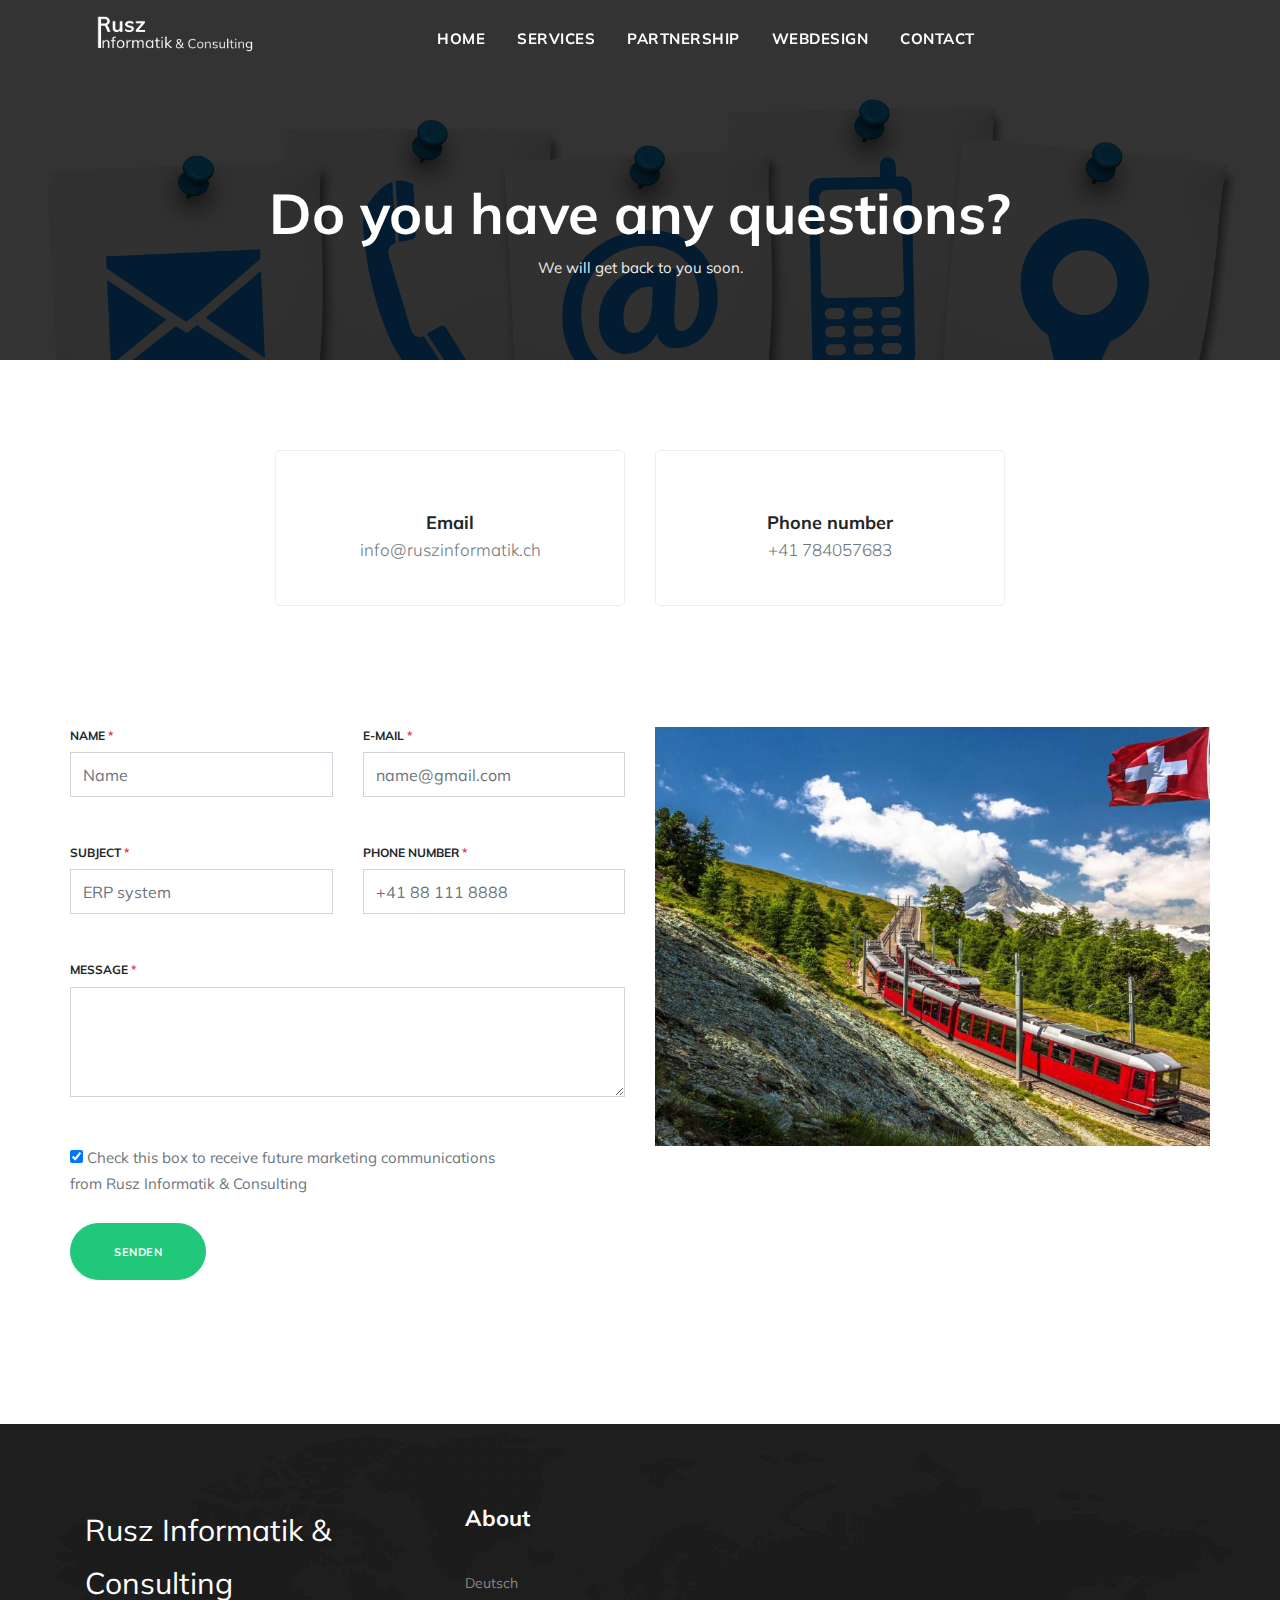
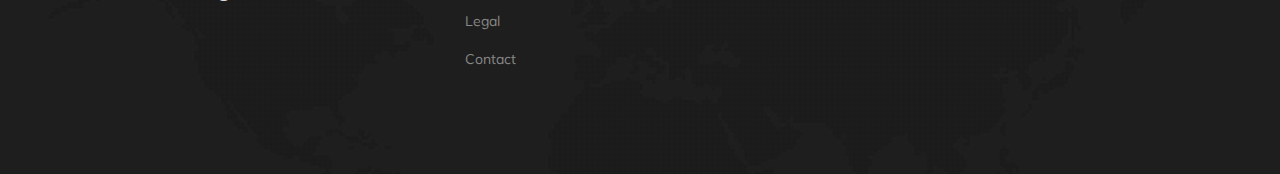
<file: en/contact.html>
<!doctype html>
<html lang="en">

<head>
<!-- Global site tag (gtag.js) - Google Analytics -->
<script async src="https://www.googletagmanager.com/gtag/js?id=UA-140456264-1"></script>
<script>
  window.dataLayer = window.dataLayer || [];
  function gtag(){dataLayer.push(arguments);}
  gtag('js', new Date());

  gtag('config', 'UA-140456264-1');
</script>

    <!-- Required meta tags -->
    <meta charset="utf-8">
    <meta name="viewport" content="width=device-width, initial-scale=1, shrink-to-fit=no">
    <meta name="description" content="Rusz Informatik & Consulting ERP, CRM, E-Commerce and Web Design Solutions">
    <meta name="keywords"
        content="Rusz, informatik, consulting, Rusz Informatik & Consulting, ERP,enterpriseresourceplanning, startup, clean, modern,business, company,it, fasterp, cheap, web,E-Commerce und Web Design Lösungen">
    <meta name="author" content="Rusz Informatik&Consulting">

    <!-- Plugins CSS -->
    <link rel="stylesheet" href="../assets/css/bootstrap.min.css">
    <link rel="stylesheet" href="../assets/fonts/themify/themify-icons.css">

    <link rel="stylesheet" href="../assets/css/slick.css">
    <link rel="stylesheet" href="../assets/css/slick-theme.css">
    <link rel="stylesheet" href="../assets/css/all.css">

    <!-- Theme CSS -->
    <link rel="stylesheet" href="../assets/css/style.css">
    <link rel="stylesheet" href="../assets/css/responsive.css">

    <title>Rusz Informatik & Consulting</title>
    <link rel="apple-touch-icon" sizes="180x180" href="../assets/img/favicon/apple-touch-icon.png">
    <link rel="icon" type="image/png" sizes="32x32" href="../assets/img/favicon/favicon-32x32.png">
    <link rel="icon" type="image/png" sizes="16x16" href="../assets/img/favicon/favicon-16x16.png">
    <link rel="manifest" href="../assets/img/favicon/site.webmanifest">
    <link rel="mask-icon" href="../assets/img/favicon/safari-pinned-tab.svg" color="#5bbad5">
    <meta name="msapplication-TileColor" content="#da532c">
    <meta name="theme-color" content="#ffffff">
</head>



<div id="page-loader">
    <div class="loader-icon fa fa-spin colored-border"></div>
</div>


<body class="top-header">
    <!-- NAVBAR
   ================================================= -->

    <nav class="navbar navbar-expand-lg navbar-dark fixed-top site-navigation main-nav navbar-togglable">
        <div class="container">
            <a class="navbar-brand" href="index.html">
                <img class="riclogo" src="../assets/img/logo.png">
            </a>


            <!-- Toggler -->
            <button class="navbar-toggler" type="button" data-toggle="collapse" data-target="#navbarCollapse"
                aria-controls="navbarCollapse" aria-expanded="false" aria-label="Toggle navigation">
                <span class="fa fa-bars"></span>
            </button>

            <!-- Collapse -->
            <div class="collapse navbar-collapse" id="navbarCollapse">
                <!-- Links -->
                <ul class="navbar-nav ">
                    <li class="nav-item ">
                        <a href="index.html" class="nav-link js-scroll-trigger">
                            Home
                        </a>
                    </li>
                    <li class="nav-item ">
                        <a href="services.html" class="nav-link js-scroll-trigger">
                            Services
                        </a>
                    </li>
                    <li class="nav-item ">
                        <a href="partner.html" class="nav-link js-scroll-trigger">
                            Partnership
                        </a>
                    </li>


                    <li class="nav-item ">
                        <a href="web.html" class="nav-link js-scroll-trigger">
                            Webdesign
                        </a>


                    <li class="nav-item ">
                        <a href="contact.html" class="nav-link">
                            Contact
                        </a>
                    </li>
                </ul>


            </div>
        </div>
    </nav>

    <!-- HERO
    ================================================== -->
    <section class="page-banner-area page-contact" id="banner-3">
        <div class="overlay"></div>

        <div class="container">
            <div class="row justify-content-center">
                <div class="col-lg-9 col-md-12 col-12 text-center">
                    <div class="page-banner-content">
                        <h1 class="display-4 font-weight-bold">Do you have any questions?</h1>
                        <p>We will get back to you soon.</p>
                    </div>
                </div>
            </div>
        </div>
    </section>

    <!-- SECTIONS
    ================================================== -->
    <section id="contact-info">
        <div class="container">
            <div class="row justify-content-center">
                <div class="col-lg-4 col-sm-6 col-md-6">
                    <div class="contact-info-block text-center">
                        <i class="pe-7s-mail"></i>
                        <h4>Email</h4>
                        <p class="lead">info@ruszinformatik.ch</p>
                    </div>
                </div>
                <div class="col-lg-4 col-sm-6 col-md-6">
                    <div class="contact-info-block text-center">
                        <i class="pe-7s-phone"></i>
                        <h4>Phone number</h4>
                        <p class="lead">+41 784057683</p>
                    </div>
                </div>
            </div>
        </div>
    </section>

    <section class="section" id="contact">
        <div class="container">
            <div class="row mb-4">
                <div class="col-md-8 col-lg-6">
                </div> <!-- / .row -->

                <div class="row">
                    <div class="col-lg-6">
                        <!-- form message -->
                        <div class="row">
                            <div class="col-12">
                                <div class="alert alert-success contact__msg" style="display: none" role="alert">
                                    Your message was sent successfully.
                                </div>
                            </div>
                        </div>
                        <!-- end message -->
                        <!-- Contacts Form -->
                        <form class="contact_form" action="mail.php">
                            <div class="row">
                                <!-- Input -->
                                <div class="col-sm-6 mb-6">
                                    <div class="form-group">
                                        <label class="h6 small d-block text-uppercase">
                                            Name
                                            <span class="text-danger">*</span>
                                        </label>

                                        <div class="input-group">
                                            <input class="form-control" name="name" id="name" required=""
                                                placeholder="Name" type="text">
                                        </div>
                                    </div>
                                </div>
                                <!-- End Input -->

                                <!-- Input -->
                                <div class="col-sm-6 mb-6">
                                    <div class="form-group">
                                        <label class="h6 small d-block text-uppercase">
                                            E-mail
                                            <span class="text-danger">*</span>
                                        </label>

                                        <div class="input-group ">
                                            <input class="form-control" name="email" id="email" required=""
                                                placeholder="name@gmail.com" type="email">
                                        </div>
                                    </div>
                                </div>
                                <!-- End Input -->

                                <div class="w-100"></div>

                                <!-- Input -->
                                <div class="col-sm-6 mb-6">
                                    <div class="form-group">
                                        <label class="h6 small d-block text-uppercase">
                                            Subject
                                            <span class="text-danger">*</span>
                                        </label>

                                        <div class="input-group">
                                            <input class="form-control" name="subject" id="subject" required=""
                                                placeholder="ERP system" type="text">
                                        </div>
                                    </div>
                                </div>
                                <!-- End Input -->

                                <!-- Input -->
                                <div class="col-sm-6 mb-6">
                                    <div class="form-group">
                                        <label class="h6 small d-block text-uppercase">
                                            Phone number
                                            <span class="text-danger">*</span>
                                        </label>

                                        <div class="input-group ">
                                            <input class="form-control" id="phone" name="phone" required=""
                                                placeholder="+41 88 111 8888" type="text">
                                        </div>
                                    </div>
                                </div>
                                <!-- End Input -->
                            </div>

                            <!-- Input -->
                            <div class="form-group mb-5">
                                <label class="h6 small d-block text-uppercase">
                                    Message
                                    <span class="text-danger">*</span>
                                </label>

                                <div class="input-group">
                                    <textarea class="form-control" rows="4" name="message" id="message" required="" "></textarea>
                            </div>
                        </div>
                        
                        <!-- End Input -->

                        <div class="">
                           <input name=" Newsletter" type="checkbox" value="Ich möchte den Newsletter erhalten"
                                        checked>  Check this box to receive future marketing communications</br> from Rusz Informatik & Consulting


                        </div></br>
                        <div class="">
                            <input name="submit" type="submit" class="btn btn-primary btn-circled" value="Senden">
 

                         </div>
                    </form>
                    <!-- End Contacts Form -->
                </div>

                <div class="col-lg-6 col-md-6">
                    <img src="../assets/img/ch.jpg" alt="" class="img-fluid">
                </div>
            </div>
        </div>
    </section>

    <!-- FOOTER
    ================================================== -->
    <footer class="section " id="footer">
            <div class="overlay footer-overlay"></div>
            <!--Content -->
            <div class="container">
                <div class="row justify-content-start">
                    <div class="col-lg-4 col-sm-12">
                        <div class="footer-widget">
                            <!-- Brand -->
                            <a href="#" class="footer-brand text-white">
                                Rusz Informatik & Consulting
                            </a>
                        </div>
                    </div>
                    <div class="col-lg-2 col-sm-6">
                        <div class="footer-widget">
                            <h3>About</h3>
                            <!-- Links -->
                            <ul class="footer-links ">
                                <li>
                                    <a href="../contact.html">
                                        Deutsch
                                    </a>
                                </li>
                                <li>
                                    <a href="legal.html">
                                        Legal
                                    </a>
                                </li>
                                <li>
                                    <a href="contact.html">
                                        Contact
                                    </a>
                                </li>
                            </ul>
                        </div>
                    </div>
                </div>
            </div>
        </footer>
    
    
        <!--  Page Scroll to Top  -->
    
        <a class="scroll-to-top js-scroll-trigger" href=".top-header">
            <i class="fa fa-angle-up"></i>
        </a>
    
        <!-- JAVASCRIPT
        ================================================== -->
        <!-- Global JS -->
        <script src="../assets/js/jquery.min.js"></script>
        <script src="../assets/js/popper.min.js"></script>
    
        <!-- Plugins JS -->
        <script src="../assets/js/bootstrap.min.js"></script>
    
        <!-- Slick JS -->
        <script src="../assets/js/jquery.easing.1.3.js"></script>
        <script src="../assets/js/scrollIt.min.js"></script>
        <script src="../assets/js/slick.min.js"></script>
        <!-- Theme JS -->
        <script src="../assets/js/theme.js"></script>
    
    </body>
    
    </html>
</file>
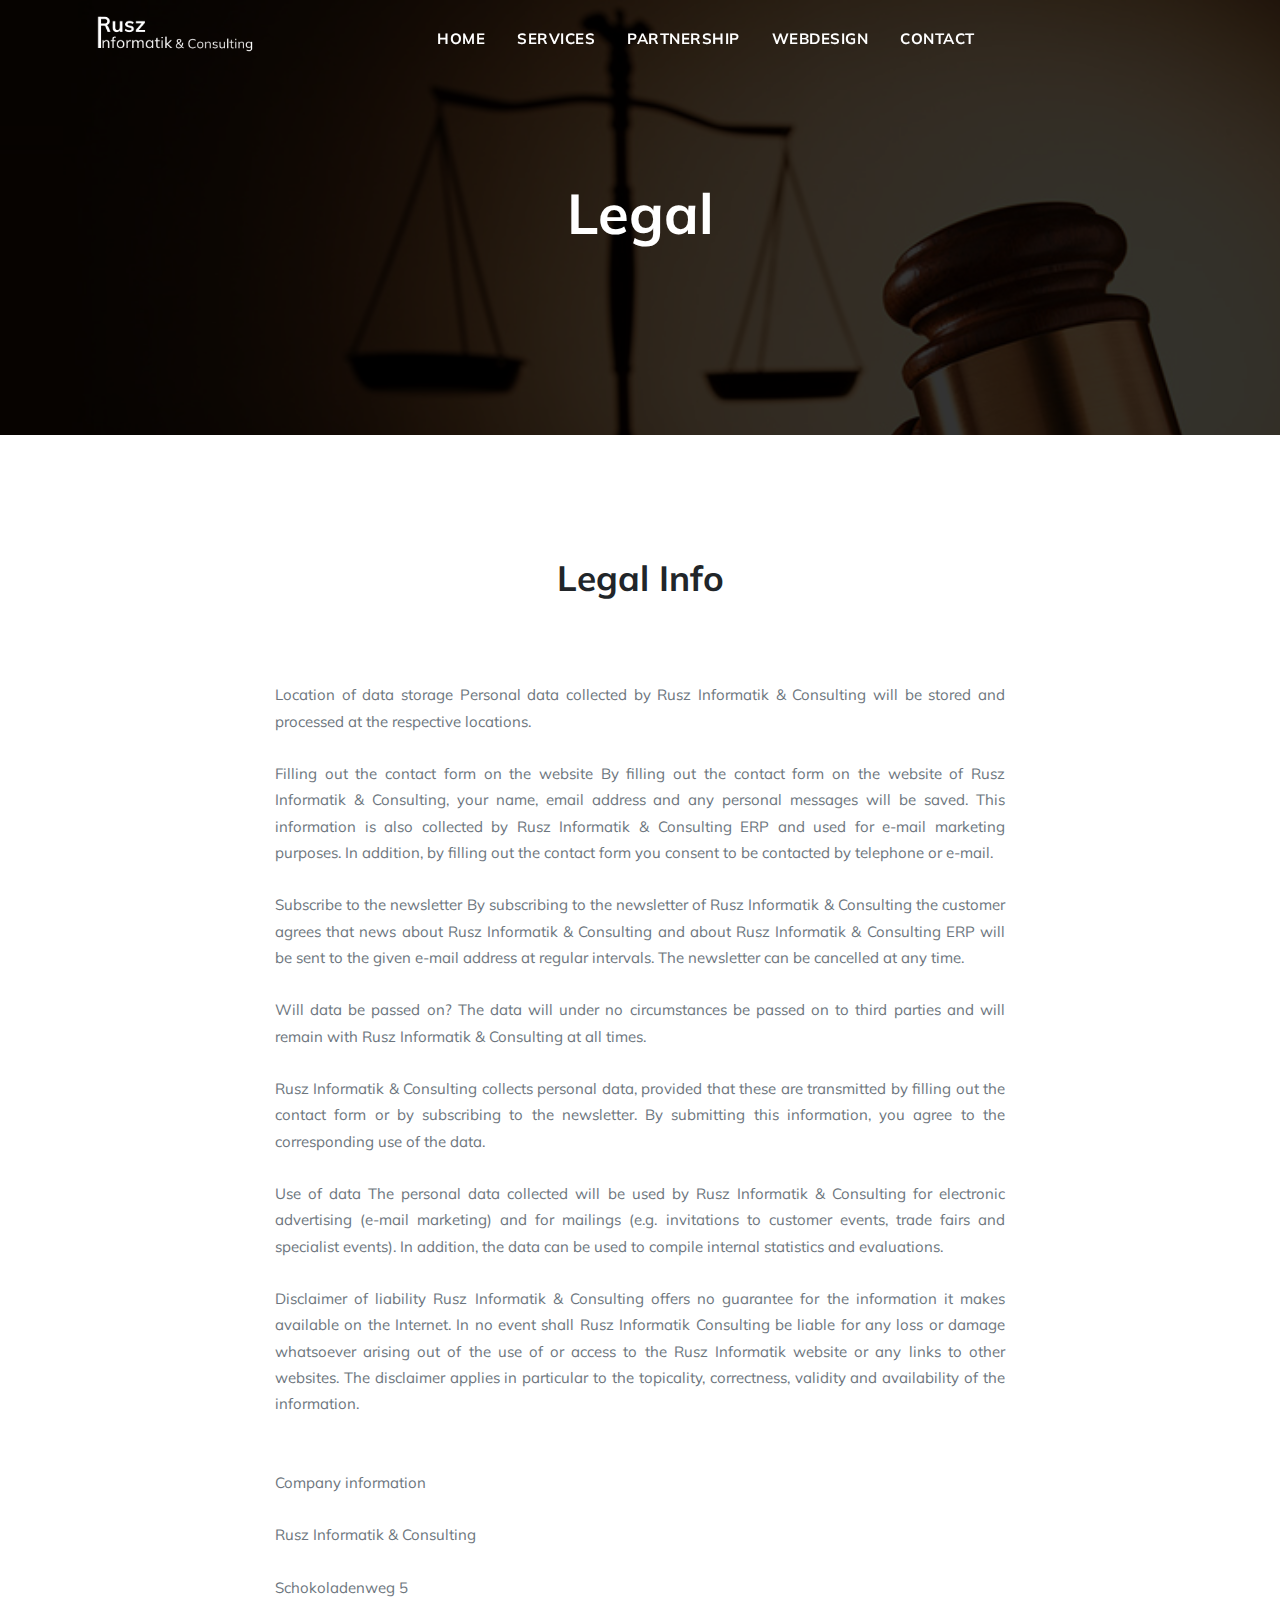
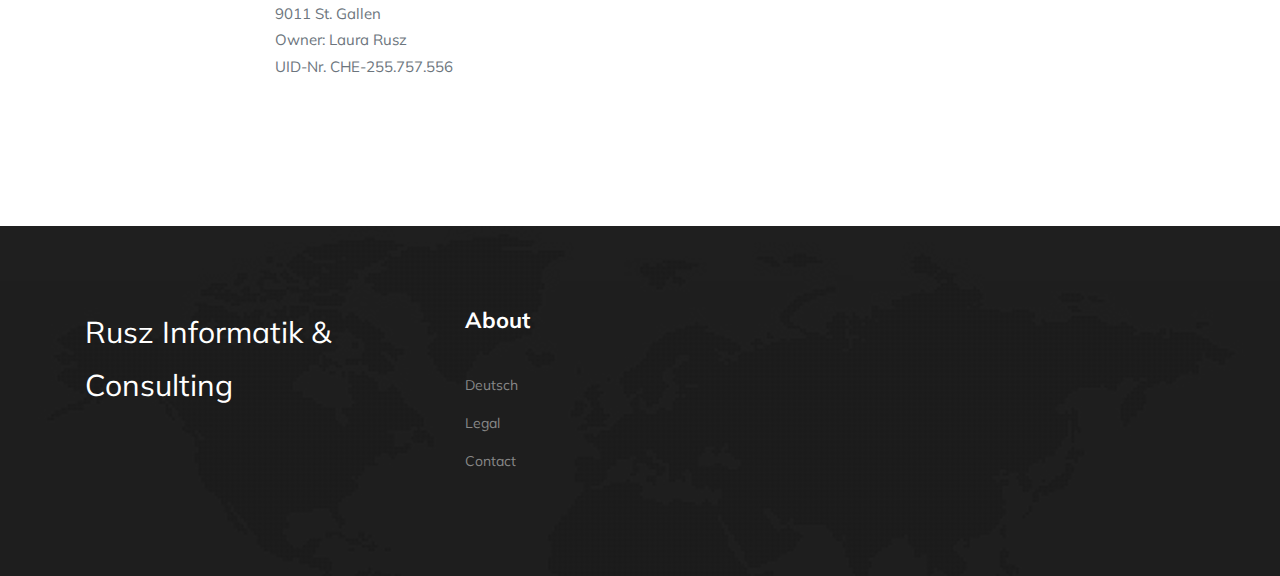
<file: en/legal.html>
<!doctype html>
<html lang="en">

<head>
<!-- Global site tag (gtag.js) - Google Analytics -->
<script async src="https://www.googletagmanager.com/gtag/js?id=UA-140456264-1"></script>
<script>
  window.dataLayer = window.dataLayer || [];
  function gtag(){dataLayer.push(arguments);}
  gtag('js', new Date());

  gtag('config', 'UA-140456264-1');
</script>

    <!-- Required meta tags -->
    <meta charset="utf-8">
    <meta name="viewport" content="width=device-width, initial-scale=1, shrink-to-fit=no">
    <meta name="description" content="Rusz Informatik & Consulting ERP, CRM, E-Commerce and Web Design Solutions">
    <meta name="keywords"
        content="Rusz, informatik, consulting, Rusz Informatik & Consulting, ERP,enterpriseresourceplanning, startup, clean, modern,business, company,it, fasterp, cheap, web,E-Commerce und Web Design Lösungen">
    <meta name="author" content="Rusz Informatik&Consulting">

    <!-- Plugins CSS -->
    <link rel="stylesheet" href="../assets/css/bootstrap.min.css">
    <link rel="stylesheet" href="../assets/fonts/themify/themify-icons.css">

    <link rel="stylesheet" href="../assets/css/slick.css">
    <link rel="stylesheet" href="../assets/css/slick-theme.css">
    <link rel="stylesheet" href="../assets/css/all.css">

    <!-- Theme CSS -->
    <link rel="stylesheet" href="../assets/css/style.css">
    <link rel="stylesheet" href="../assets/css/responsive.css">

    <title>Rusz Informatik & Consulting</title>
    <link rel="apple-touch-icon" sizes="180x180" href="../assets/img/favicon/apple-touch-icon.png">
    <link rel="icon" type="image/png" sizes="32x32" href="../assets/img/favicon/favicon-32x32.png">
    <link rel="icon" type="image/png" sizes="16x16" href="../assets/img/favicon/favicon-16x16.png">
    <link rel="manifest" href="../assets/img/favicon/site.webmanifest">
    <link rel="mask-icon" href="../assets/img/favicon/safari-pinned-tab.svg" color="#5bbad5">
    <meta name="msapplication-TileColor" content="#da532c">
    <meta name="theme-color" content="#ffffff">
</head>

<body class="top-header">

    <div id="page-loader">
        <div class="loader-icon fa fa-spin colored-border"></div>
    </div>

    <!-- NAVBAR
   ================================================= -->

    <nav class="navbar navbar-expand-lg navbar-dark fixed-top site-navigation main-nav navbar-togglable">
        <div class="container">
            <a class="navbar-brand" href="index.html">
                <img class="riclogo" src="../assets/img/logo.png">
            </a>


            <!-- Toggler -->
            <button class="navbar-toggler" type="button" data-toggle="collapse" data-target="#navbarCollapse"
                aria-controls="navbarCollapse" aria-expanded="false" aria-label="Toggle navigation">
                <span class="fa fa-bars"></span>
            </button>

            <!-- Collapse -->
            <div class="collapse navbar-collapse" id="navbarCollapse">
                <!-- Links -->
                <ul class="navbar-nav ">
                    <li class="nav-item ">
                        <a href="index.html" class="nav-link js-scroll-trigger">
                            Home
                        </a>
                    </li>
                    <li class="nav-item ">
                        <a href="services.html" class="nav-link js-scroll-trigger">
                            Services
                        </a>
                    </li>
                    <li class="nav-item ">
                        <a href="partner.html" class="nav-link js-scroll-trigger">
                            Partnership
                        </a>
                    </li>


                    <li class="nav-item ">
                        <a href="web.html" class="nav-link js-scroll-trigger">
                            Webdesign
                        </a>


                    <li class="nav-item ">
                        <a href="contact.html" class="nav-link">
                            Contact
                        </a>
                    </li>
                </ul>


            </div>
        </div>
    </nav>

    <!-- HERO
    ================================================== -->
    <section class="page-banner-area page-project">
        <div class="overlay"></div>
        <!-- Content -->
        <div class="container">
            <div class="row justify-content-center">
                <div class="col-lg-9 col-md-12 col-12 text-center">
                    <div class="page-banner-content">
                        <h1 class="display-4 font-weight-bold">Legal</h1>
                    </div>
                </div>
            </div> <!-- / .row -->
        </div> <!-- / .container -->
    </section>

    <!-- SECTIONS
    ================================================== -->
    <section class="section" id="process">
        <div class="container">
            <div class="row justify-content-center">
                <div class="col-md-8 col-lg-6 text-center">
                    <div class="section-heading">
                        <h2 class="section-title">Legal Info</h2>
                    </div>
                </div>
            </div>

            <div class="row justify-content-center">
                <div class="col-md-8 col-md-offset-2 text-center">
                    <div class="process-block">
                        <p class="text-justify">
                            Location of data storage
                            Personal data collected by Rusz Informatik & Consulting will be stored and processed at the
                            respective locations.
                        </p></br>
                        <p class="text-justify">Filling out the contact form on the website
                            By filling out the contact form on the website of Rusz Informatik & Consulting, your name,
                            email address and any personal messages will be saved. This information is also collected by
                            Rusz Informatik & Consulting ERP and used for e-mail marketing purposes. In addition, by
                            filling out the contact form you consent to be contacted by telephone or e-mail.
                        </p>
                        </br>
                        <p class="text-justify">Subscribe to the newsletter
                            By subscribing to the newsletter of Rusz Informatik & Consulting the customer agrees that
                            news about Rusz Informatik & Consulting and about Rusz Informatik & Consulting ERP will be
                            sent to the given e-mail address at regular intervals. The newsletter can be cancelled at
                            any time.
                        </p>
                        </br>
                        <p class="text-justify">Will data be passed on?
                            The data will under no circumstances be passed on to third parties and will remain with Rusz
                            Informatik & Consulting at all times.
                        </p>
                        </br>
                        <p class="text-justify">Rusz Informatik & Consulting collects personal data, provided that these
                            are transmitted by filling out the contact form or by subscribing to the newsletter. By
                            submitting this information, you agree to the corresponding use of the data.
                        </p>
                        </br>
                        <p class="text-justify">Use of data
                            The personal data collected will be used by Rusz Informatik & Consulting for electronic
                            advertising (e-mail marketing) and for mailings (e.g. invitations to customer events, trade
                            fairs and specialist events). In addition, the data can be used to compile internal
                            statistics and evaluations.
                        </p>
                        </br>
                        <p class="text-justify">Disclaimer of liability
                            Rusz Informatik & Consulting offers no guarantee for the information it makes available on
                            the Internet. In no event shall Rusz Informatik Consulting be liable for any loss or damage
                            whatsoever arising out of the use of or access to the Rusz Informatik website or any links
                            to other websites. The disclaimer applies in particular to the topicality, correctness,
                            validity and availability of the information.
                        </p>
                        </br></br>
                        <p class="text-justify">Company information</br></br>

                            Rusz Informatik & Consulting</br></br>

                            Schokoladenweg 5</br>
                            9011 St. Gallen</br>
                            Owner: Laura Rusz</br>
                            UID-Nr. CHE-255.757.556

                        </p>
                        </br>
                    </div>
                </div>
            </div>
        </div>
    </section>

    <!-- FOOTER
    ================================================== -->
    <footer class="section " id="footer">
        <div class="overlay footer-overlay"></div>
        <!--Content -->
        <div class="container">
            <div class="row justify-content-start">
                <div class="col-lg-4 col-sm-12">
                    <div class="footer-widget">
                        <!-- Brand -->
                        <a href="#" class="footer-brand text-white">
                            Rusz Informatik & Consulting
                        </a>
                    </div>
                </div>
                <div class="col-lg-2 col-sm-6">
                    <div class="footer-widget">
                        <h3>About</h3>
                        <!-- Links -->
                        <ul class="footer-links ">
                            <li>
                                <a href="../legal.html">
                                    Deutsch
                                </a>
                            </li>
                            <li>
                                <a href="legal.html">
                                    Legal
                                </a>
                            </li>
                            <li>
                                <a href="contact.html">
                                    Contact
                                </a>
                            </li>
                        </ul>
                    </div>
                </div>
            </div>
        </div>
    </footer>


    <!--  Page Scroll to Top  -->

    <a class="scroll-to-top js-scroll-trigger" href=".top-header">
        <i class="fa fa-angle-up"></i>
    </a>

    <!-- JAVASCRIPT
        ================================================== -->
    <!-- Global JS -->
    <script src="../assets/js/jquery.min.js"></script>
    <script src="../assets/js/popper.min.js"></script>

    <!-- Plugins JS -->
    <script src="../assets/js/bootstrap.min.js"></script>

    <!-- Slick JS -->
    <script src="../assets/js/jquery.easing.1.3.js"></script>
    <script src="../assets/js/scrollIt.min.js"></script>
    <script src="../assets/js/slick.min.js"></script>
    <!-- Theme JS -->
    <script src="../assets/js/theme.js"></script>

</body>

</html>
</file>
<file: assets/fonts/themify/themify-icons.css>
@font-face {
	font-family: 'themify';
	src:url('fonts/themify.eot?-fvbane');
	src:url('fonts/themify.eot?#iefix-fvbane') format('embedded-opentype'),
		url('fonts/themify.woff?-fvbane') format('woff'),
		url('fonts/themify.ttf?-fvbane') format('truetype'),
		url('fonts/themify.svg?-fvbane#themify') format('svg');
	font-weight: normal;
	font-style: normal;
}

[class^="ti-"], [class*=" ti-"] {
	font-family: 'themify';
	speak: none;
	font-style: normal;
	font-weight: normal;
	font-variant: normal;
	text-transform: none;
	line-height: 1;

	/* Better Font Rendering =========== */
	-webkit-font-smoothing: antialiased;
	-moz-osx-font-smoothing: grayscale;
}

.ti-wand:before {
	content: "\e600";
}
.ti-volume:before {
	content: "\e601";
}
.ti-user:before {
	content: "\e602";
}
.ti-unlock:before {
	content: "\e603";
}
.ti-unlink:before {
	content: "\e604";
}
.ti-trash:before {
	content: "\e605";
}
.ti-thought:before {
	content: "\e606";
}
.ti-target:before {
	content: "\e607";
}
.ti-tag:before {
	content: "\e608";
}
.ti-tablet:before {
	content: "\e609";
}
.ti-star:before {
	content: "\e60a";
}
.ti-spray:before {
	content: "\e60b";
}
.ti-signal:before {
	content: "\e60c";
}
.ti-shopping-cart:before {
	content: "\e60d";
}
.ti-shopping-cart-full:before {
	content: "\e60e";
}
.ti-settings:before {
	content: "\e60f";
}
.ti-search:before {
	content: "\e610";
}
.ti-zoom-in:before {
	content: "\e611";
}
.ti-zoom-out:before {
	content: "\e612";
}
.ti-cut:before {
	content: "\e613";
}
.ti-ruler:before {
	content: "\e614";
}
.ti-ruler-pencil:before {
	content: "\e615";
}
.ti-ruler-alt:before {
	content: "\e616";
}
.ti-bookmark:before {
	content: "\e617";
}
.ti-bookmark-alt:before {
	content: "\e618";
}
.ti-reload:before {
	content: "\e619";
}
.ti-plus:before {
	content: "\e61a";
}
.ti-pin:before {
	content: "\e61b";
}
.ti-pencil:before {
	content: "\e61c";
}
.ti-pencil-alt:before {
	content: "\e61d";
}
.ti-paint-roller:before {
	content: "\e61e";
}
.ti-paint-bucket:before {
	content: "\e61f";
}
.ti-na:before {
	content: "\e620";
}
.ti-mobile:before {
	content: "\e621";
}
.ti-minus:before {
	content: "\e622";
}
.ti-medall:before {
	content: "\e623";
}
.ti-medall-alt:before {
	content: "\e624";
}
.ti-marker:before {
	content: "\e625";
}
.ti-marker-alt:before {
	content: "\e626";
}
.ti-arrow-up:before {
	content: "\e627";
}
.ti-arrow-right:before {
	content: "\e628";
}
.ti-arrow-left:before {
	content: "\e629";
}
.ti-arrow-down:before {
	content: "\e62a";
}
.ti-lock:before {
	content: "\e62b";
}
.ti-location-arrow:before {
	content: "\e62c";
}
.ti-link:before {
	content: "\e62d";
}
.ti-layout:before {
	content: "\e62e";
}
.ti-layers:before {
	content: "\e62f";
}
.ti-layers-alt:before {
	content: "\e630";
}
.ti-key:before {
	content: "\e631";
}
.ti-import:before {
	content: "\e632";
}
.ti-image:before {
	content: "\e633";
}
.ti-heart:before {
	content: "\e634";
}
.ti-heart-broken:before {
	content: "\e635";
}
.ti-hand-stop:before {
	content: "\e636";
}
.ti-hand-open:before {
	content: "\e637";
}
.ti-hand-drag:before {
	content: "\e638";
}
.ti-folder:before {
	content: "\e639";
}
.ti-flag:before {
	content: "\e63a";
}
.ti-flag-alt:before {
	content: "\e63b";
}
.ti-flag-alt-2:before {
	content: "\e63c";
}
.ti-eye:before {
	content: "\e63d";
}
.ti-export:before {
	content: "\e63e";
}
.ti-exchange-vertical:before {
	content: "\e63f";
}
.ti-desktop:before {
	content: "\e640";
}
.ti-cup:before {
	content: "\e641";
}
.ti-crown:before {
	content: "\e642";
}
.ti-comments:before {
	content: "\e643";
}
.ti-comment:before {
	content: "\e644";
}
.ti-comment-alt:before {
	content: "\e645";
}
.ti-close:before {
	content: "\e646";
}
.ti-clip:before {
	content: "\e647";
}
.ti-angle-up:before {
	content: "\e648";
}
.ti-angle-right:before {
	content: "\e649";
}
.ti-angle-left:before {
	content: "\e64a";
}
.ti-angle-down:before {
	content: "\e64b";
}
.ti-check:before {
	content: "\e64c";
}
.ti-check-box:before {
	content: "\e64d";
}
.ti-camera:before {
	content: "\e64e";
}
.ti-announcement:before {
	content: "\e64f";
}
.ti-brush:before {
	content: "\e650";
}
.ti-briefcase:before {
	content: "\e651";
}
.ti-bolt:before {
	content: "\e652";
}
.ti-bolt-alt:before {
	content: "\e653";
}
.ti-blackboard:before {
	content: "\e654";
}
.ti-bag:before {
	content: "\e655";
}
.ti-move:before {
	content: "\e656";
}
.ti-arrows-vertical:before {
	content: "\e657";
}
.ti-arrows-horizontal:before {
	content: "\e658";
}
.ti-fullscreen:before {
	content: "\e659";
}
.ti-arrow-top-right:before {
	content: "\e65a";
}
.ti-arrow-top-left:before {
	content: "\e65b";
}
.ti-arrow-circle-up:before {
	content: "\e65c";
}
.ti-arrow-circle-right:before {
	content: "\e65d";
}
.ti-arrow-circle-left:before {
	content: "\e65e";
}
.ti-arrow-circle-down:before {
	content: "\e65f";
}
.ti-angle-double-up:before {
	content: "\e660";
}
.ti-angle-double-right:before {
	content: "\e661";
}
.ti-angle-double-left:before {
	content: "\e662";
}
.ti-angle-double-down:before {
	content: "\e663";
}
.ti-zip:before {
	content: "\e664";
}
.ti-world:before {
	content: "\e665";
}
.ti-wheelchair:before {
	content: "\e666";
}
.ti-view-list:before {
	content: "\e667";
}
.ti-view-list-alt:before {
	content: "\e668";
}
.ti-view-grid:before {
	content: "\e669";
}
.ti-uppercase:before {
	content: "\e66a";
}
.ti-upload:before {
	content: "\e66b";
}
.ti-underline:before {
	content: "\e66c";
}
.ti-truck:before {
	content: "\e66d";
}
.ti-timer:before {
	content: "\e66e";
}
.ti-ticket:before {
	content: "\e66f";
}
.ti-thumb-up:before {
	content: "\e670";
}
.ti-thumb-down:before {
	content: "\e671";
}
.ti-text:before {
	content: "\e672";
}
.ti-stats-up:before {
	content: "\e673";
}
.ti-stats-down:before {
	content: "\e674";
}
.ti-split-v:before {
	content: "\e675";
}
.ti-split-h:before {
	content: "\e676";
}
.ti-smallcap:before {
	content: "\e677";
}
.ti-shine:before {
	content: "\e678";
}
.ti-shift-right:before {
	content: "\e679";
}
.ti-shift-left:before {
	content: "\e67a";
}
.ti-shield:before {
	content: "\e67b";
}
.ti-notepad:before {
	content: "\e67c";
}
.ti-server:before {
	content: "\e67d";
}
.ti-quote-right:before {
	content: "\e67e";
}
.ti-quote-left:before {
	content: "\e67f";
}
.ti-pulse:before {
	content: "\e680";
}
.ti-printer:before {
	content: "\e681";
}
.ti-power-off:before {
	content: "\e682";
}
.ti-plug:before {
	content: "\e683";
}
.ti-pie-chart:before {
	content: "\e684";
}
.ti-paragraph:before {
	content: "\e685";
}
.ti-panel:before {
	content: "\e686";
}
.ti-package:before {
	content: "\e687";
}
.ti-music:before {
	content: "\e688";
}
.ti-music-alt:before {
	content: "\e689";
}
.ti-mouse:before {
	content: "\e68a";
}
.ti-mouse-alt:before {
	content: "\e68b";
}
.ti-money:before {
	content: "\e68c";
}
.ti-microphone:before {
	content: "\e68d";
}
.ti-menu:before {
	content: "\e68e";
}
.ti-menu-alt:before {
	content: "\e68f";
}
.ti-map:before {
	content: "\e690";
}
.ti-map-alt:before {
	content: "\e691";
}
.ti-loop:before {
	content: "\e692";
}
.ti-location-pin:before {
	content: "\e693";
}
.ti-list:before {
	content: "\e694";
}
.ti-light-bulb:before {
	content: "\e695";
}
.ti-Italic:before {
	content: "\e696";
}
.ti-info:before {
	content: "\e697";
}
.ti-infinite:before {
	content: "\e698";
}
.ti-id-badge:before {
	content: "\e699";
}
.ti-hummer:before {
	content: "\e69a";
}
.ti-home:before {
	content: "\e69b";
}
.ti-help:before {
	content: "\e69c";
}
.ti-headphone:before {
	content: "\e69d";
}
.ti-harddrives:before {
	content: "\e69e";
}
.ti-harddrive:before {
	content: "\e69f";
}
.ti-gift:before {
	content: "\e6a0";
}
.ti-game:before {
	content: "\e6a1";
}
.ti-filter:before {
	content: "\e6a2";
}
.ti-files:before {
	content: "\e6a3";
}
.ti-file:before {
	content: "\e6a4";
}
.ti-eraser:before {
	content: "\e6a5";
}
.ti-envelope:before {
	content: "\e6a6";
}
.ti-download:before {
	content: "\e6a7";
}
.ti-direction:before {
	content: "\e6a8";
}
.ti-direction-alt:before {
	content: "\e6a9";
}
.ti-dashboard:before {
	content: "\e6aa";
}
.ti-control-stop:before {
	content: "\e6ab";
}
.ti-control-shuffle:before {
	content: "\e6ac";
}
.ti-control-play:before {
	content: "\e6ad";
}
.ti-control-pause:before {
	content: "\e6ae";
}
.ti-control-forward:before {
	content: "\e6af";
}
.ti-control-backward:before {
	content: "\e6b0";
}
.ti-cloud:before {
	content: "\e6b1";
}
.ti-cloud-up:before {
	content: "\e6b2";
}
.ti-cloud-down:before {
	content: "\e6b3";
}
.ti-clipboard:before {
	content: "\e6b4";
}
.ti-car:before {
	content: "\e6b5";
}
.ti-calendar:before {
	content: "\e6b6";
}
.ti-book:before {
	content: "\e6b7";
}
.ti-bell:before {
	content: "\e6b8";
}
.ti-basketball:before {
	content: "\e6b9";
}
.ti-bar-chart:before {
	content: "\e6ba";
}
.ti-bar-chart-alt:before {
	content: "\e6bb";
}
.ti-back-right:before {
	content: "\e6bc";
}
.ti-back-left:before {
	content: "\e6bd";
}
.ti-arrows-corner:before {
	content: "\e6be";
}
.ti-archive:before {
	content: "\e6bf";
}
.ti-anchor:before {
	content: "\e6c0";
}
.ti-align-right:before {
	content: "\e6c1";
}
.ti-align-left:before {
	content: "\e6c2";
}
.ti-align-justify:before {
	content: "\e6c3";
}
.ti-align-center:before {
	content: "\e6c4";
}
.ti-alert:before {
	content: "\e6c5";
}
.ti-alarm-clock:before {
	content: "\e6c6";
}
.ti-agenda:before {
	content: "\e6c7";
}
.ti-write:before {
	content: "\e6c8";
}
.ti-window:before {
	content: "\e6c9";
}
.ti-widgetized:before {
	content: "\e6ca";
}
.ti-widget:before {
	content: "\e6cb";
}
.ti-widget-alt:before {
	content: "\e6cc";
}
.ti-wallet:before {
	content: "\e6cd";
}
.ti-video-clapper:before {
	content: "\e6ce";
}
.ti-video-camera:before {
	content: "\e6cf";
}
.ti-vector:before {
	content: "\e6d0";
}
.ti-themify-logo:before {
	content: "\e6d1";
}
.ti-themify-favicon:before {
	content: "\e6d2";
}
.ti-themify-favicon-alt:before {
	content: "\e6d3";
}
.ti-support:before {
	content: "\e6d4";
}
.ti-stamp:before {
	content: "\e6d5";
}
.ti-split-v-alt:before {
	content: "\e6d6";
}
.ti-slice:before {
	content: "\e6d7";
}
.ti-shortcode:before {
	content: "\e6d8";
}
.ti-shift-right-alt:before {
	content: "\e6d9";
}
.ti-shift-left-alt:before {
	content: "\e6da";
}
.ti-ruler-alt-2:before {
	content: "\e6db";
}
.ti-receipt:before {
	content: "\e6dc";
}
.ti-pin2:before {
	content: "\e6dd";
}
.ti-pin-alt:before {
	content: "\e6de";
}
.ti-pencil-alt2:before {
	content: "\e6df";
}
.ti-palette:before {
	content: "\e6e0";
}
.ti-more:before {
	content: "\e6e1";
}
.ti-more-alt:before {
	content: "\e6e2";
}
.ti-microphone-alt:before {
	content: "\e6e3";
}
.ti-magnet:before {
	content: "\e6e4";
}
.ti-line-double:before {
	content: "\e6e5";
}
.ti-line-dotted:before {
	content: "\e6e6";
}
.ti-line-dashed:before {
	content: "\e6e7";
}
.ti-layout-width-full:before {
	content: "\e6e8";
}
.ti-layout-width-default:before {
	content: "\e6e9";
}
.ti-layout-width-default-alt:before {
	content: "\e6ea";
}
.ti-layout-tab:before {
	content: "\e6eb";
}
.ti-layout-tab-window:before {
	content: "\e6ec";
}
.ti-layout-tab-v:before {
	content: "\e6ed";
}
.ti-layout-tab-min:before {
	content: "\e6ee";
}
.ti-layout-slider:before {
	content: "\e6ef";
}
.ti-layout-slider-alt:before {
	content: "\e6f0";
}
.ti-layout-sidebar-right:before {
	content: "\e6f1";
}
.ti-layout-sidebar-none:before {
	content: "\e6f2";
}
.ti-layout-sidebar-left:before {
	content: "\e6f3";
}
.ti-layout-placeholder:before {
	content: "\e6f4";
}
.ti-layout-menu:before {
	content: "\e6f5";
}
.ti-layout-menu-v:before {
	content: "\e6f6";
}
.ti-layout-menu-separated:before {
	content: "\e6f7";
}
.ti-layout-menu-full:before {
	content: "\e6f8";
}
.ti-layout-media-right-alt:before {
	content: "\e6f9";
}
.ti-layout-media-right:before {
	content: "\e6fa";
}
.ti-layout-media-overlay:before {
	content: "\e6fb";
}
.ti-layout-media-overlay-alt:before {
	content: "\e6fc";
}
.ti-layout-media-overlay-alt-2:before {
	content: "\e6fd";
}
.ti-layout-media-left-alt:before {
	content: "\e6fe";
}
.ti-layout-media-left:before {
	content: "\e6ff";
}
.ti-layout-media-center-alt:before {
	content: "\e700";
}
.ti-layout-media-center:before {
	content: "\e701";
}
.ti-layout-list-thumb:before {
	content: "\e702";
}
.ti-layout-list-thumb-alt:before {
	content: "\e703";
}
.ti-layout-list-post:before {
	content: "\e704";
}
.ti-layout-list-large-image:before {
	content: "\e705";
}
.ti-layout-line-solid:before {
	content: "\e706";
}
.ti-layout-grid4:before {
	content: "\e707";
}
.ti-layout-grid3:before {
	content: "\e708";
}
.ti-layout-grid2:before {
	content: "\e709";
}
.ti-layout-grid2-thumb:before {
	content: "\e70a";
}
.ti-layout-cta-right:before {
	content: "\e70b";
}
.ti-layout-cta-left:before {
	content: "\e70c";
}
.ti-layout-cta-center:before {
	content: "\e70d";
}
.ti-layout-cta-btn-right:before {
	content: "\e70e";
}
.ti-layout-cta-btn-left:before {
	content: "\e70f";
}
.ti-layout-column4:before {
	content: "\e710";
}
.ti-layout-column3:before {
	content: "\e711";
}
.ti-layout-column2:before {
	content: "\e712";
}
.ti-layout-accordion-separated:before {
	content: "\e713";
}
.ti-layout-accordion-merged:before {
	content: "\e714";
}
.ti-layout-accordion-list:before {
	content: "\e715";
}
.ti-ink-pen:before {
	content: "\e716";
}
.ti-info-alt:before {
	content: "\e717";
}
.ti-help-alt:before {
	content: "\e718";
}
.ti-headphone-alt:before {
	content: "\e719";
}
.ti-hand-point-up:before {
	content: "\e71a";
}
.ti-hand-point-right:before {
	content: "\e71b";
}
.ti-hand-point-left:before {
	content: "\e71c";
}
.ti-hand-point-down:before {
	content: "\e71d";
}
.ti-gallery:before {
	content: "\e71e";
}
.ti-face-smile:before {
	content: "\e71f";
}
.ti-face-sad:before {
	content: "\e720";
}
.ti-credit-card:before {
	content: "\e721";
}
.ti-control-skip-forward:before {
	content: "\e722";
}
.ti-control-skip-backward:before {
	content: "\e723";
}
.ti-control-record:before {
	content: "\e724";
}
.ti-control-eject:before {
	content: "\e725";
}
.ti-comments-smiley:before {
	content: "\e726";
}
.ti-brush-alt:before {
	content: "\e727";
}
.ti-youtube:before {
	content: "\e728";
}
.ti-vimeo:before {
	content: "\e729";
}
.ti-twitter:before {
	content: "\e72a";
}
.ti-time:before {
	content: "\e72b";
}
.ti-tumblr:before {
	content: "\e72c";
}
.ti-skype:before {
	content: "\e72d";
}
.ti-share:before {
	content: "\e72e";
}
.ti-share-alt:before {
	content: "\e72f";
}
.ti-rocket:before {
	content: "\e730";
}
.ti-pinterest:before {
	content: "\e731";
}
.ti-new-window:before {
	content: "\e732";
}
.ti-microsoft:before {
	content: "\e733";
}
.ti-list-ol:before {
	content: "\e734";
}
.ti-linkedin:before {
	content: "\e735";
}
.ti-layout-sidebar-2:before {
	content: "\e736";
}
.ti-layout-grid4-alt:before {
	content: "\e737";
}
.ti-layout-grid3-alt:before {
	content: "\e738";
}
.ti-layout-grid2-alt:before {
	content: "\e739";
}
.ti-layout-column4-alt:before {
	content: "\e73a";
}
.ti-layout-column3-alt:before {
	content: "\e73b";
}
.ti-layout-column2-alt:before {
	content: "\e73c";
}
.ti-instagram:before {
	content: "\e73d";
}
.ti-google:before {
	content: "\e73e";
}
.ti-github:before {
	content: "\e73f";
}
.ti-flickr:before {
	content: "\e740";
}
.ti-facebook:before {
	content: "\e741";
}
.ti-dropbox:before {
	content: "\e742";
}
.ti-dribbble:before {
	content: "\e743";
}
.ti-apple:before {
	content: "\e744";
}
.ti-android:before {
	content: "\e745";
}
.ti-save:before {
	content: "\e746";
}
.ti-save-alt:before {
	content: "\e747";
}
.ti-yahoo:before {
	content: "\e748";
}
.ti-wordpress:before {
	content: "\e749";
}
.ti-vimeo-alt:before {
	content: "\e74a";
}
.ti-twitter-alt:before {
	content: "\e74b";
}
.ti-tumblr-alt:before {
	content: "\e74c";
}
.ti-trello:before {
	content: "\e74d";
}
.ti-stack-overflow:before {
	content: "\e74e";
}
.ti-soundcloud:before {
	content: "\e74f";
}
.ti-sharethis:before {
	content: "\e750";
}
.ti-sharethis-alt:before {
	content: "\e751";
}
.ti-reddit:before {
	content: "\e752";
}
.ti-pinterest-alt:before {
	content: "\e753";
}
.ti-microsoft-alt:before {
	content: "\e754";
}
.ti-linux:before {
	content: "\e755";
}
.ti-jsfiddle:before {
	content: "\e756";
}
.ti-joomla:before {
	content: "\e757";
}
.ti-html5:before {
	content: "\e758";
}
.ti-flickr-alt:before {
	content: "\e759";
}
.ti-email:before {
	content: "\e75a";
}
.ti-drupal:before {
	content: "\e75b";
}
.ti-dropbox-alt:before {
	content: "\e75c";
}
.ti-css3:before {
	content: "\e75d";
}
.ti-rss:before {
	content: "\e75e";
}
.ti-rss-alt:before {
	content: "\e75f";
}
</file>
<file: assets/css/style.css>
@import url('https://fonts.googleapis.com/css?family=Muli:300,400,500,700,900');



html {
    font-family: sans-serif;
    line-height: 1.15;
    -webkit-text-size-adjust: 100%;
    -ms-text-size-adjust: 100%;
    -ms-overflow-style: scrollbar;
    -webkit-tap-highlight-color: rgba(0, 0, 0, 0)
}

body {
    font-family: 'Muli', sans-serif;
    font-size: 15px;
    line-height: 1.75;
    margin: 0;
    text-align: left;
    background-color: #fff;
    font-weight: 400;
    color: #6c757d;
}

/*--------------------
 TYPOGRAPHY
-----------------*/

.h1,
.h2,
.h3,
.h4,
.h5,
.h6,
h1,
h2,
h3,
h4,
h5,
h6 {
    font-family: 'Muli', sans-serif;
    font-weight: 700;
    line-height: 1.35;
    margin-bottom: .5rem;
    color: #212529
}

.h1,
h1 {
    font-size: 2.125rem;
    line-height: 40px;
}

.h2,
h2 {
    font-size: 1.625rem;
}

.h3,
h3 {
    font-size: 1.375rem;
}

.h4,
h4 {
    font-size: 1.125rem;
}

.h5,
h5 {
    font-size: .9375rem;
}

.h6,
h6 {
    font-size: .75rem;
}

.lead {
    font-size: 1.0625rem;
    font-weight: 300;
}

.font-weight-500 {
    font-weight: 500 !important;
}

.section-title {
    font-size: 35px;
    font-weight: 700;
    /* text-transform: capitalize; */
    margin-bottom: 15px;
}


@media (max-width:767.98px) {
    h1 {
        font-size: 1.5rem
    }

    h2 {
        font-size: 1.375rem
    }

    h3 {
        font-size: 1.25rem
    }

    h4 {
        font-size: 1.125rem
    }

    h5 {
        font-size: .9375rem
    }

    h6 {
        font-size: .75rem
    }
}


p {
    margin-bottom: 0px;
    font-size: 15px;
}

a{
    color: #21c87a;
}
a:hover,a:focus{
    outline: none;
    text-decoration:  none;
}

.mb-6{
    margin-bottom: 2rem !important;
}

.section-heading{
    margin-bottom: 80px;
}
.section-heading p{
    margin-bottom: 0px!important;
}

/*--------------------

-----------------*/


img {
    vertical-align: middle;
    border-style: none;

}

.img-thumbnail {
    padding: .25rem;
    border: 1px solid #dee2e6;
    background-color: #fff
}


.section {
    position: relative;
    padding: 8.125rem 0;
}

@media (min-width:768px) {
    .section {
        padding: 7.5rem 0
    }
}

.section-top {
    padding-top: 8.125rem;
}

.section-bottom {
    padding-bottom: 8.125rem;
}

@media (min-width:768px) {
    .section-top {
        padding-top: 10.3125rem
    }
}


.bg-grey {
    background: #F4F7FC;
}

/*-------------------
  BUTTONS STYLE
----------------=----*/

.btn {
    font-size: .6875rem;
    font-weight: 700;
    position: relative;
    text-transform: uppercase;
    padding: 1.2rem 2.7rem;
    border: 0.1rem solid transparent;
    transition: all 0.2s ease-in-out;
    letter-spacing: .5px
}



.btn-circle {
    display: inline-flex;
    width: 4.20313rem !important;
    height: 4.20313rem !important;
    padding: 0 !important;
    border-radius: 50%;
    align-items: center;
    justify-content: center
}


.btn-outline-dark {
    border: 1px solid#222;
}
.btn-white{
    background: #fff;
    color: #212529;
}
.btn-trans-white {
    border: 1px solid#fff;
    color: #fff;
}

.btn-outline-dark:hover {
    background: #222 !important;
    color: #fff !important;
}

.btn.btn-link {
    color: #212529;
}

.btn:focus {
    box-shadow: none !important
}

.btn-circled {
    border-radius: 75px;
}


.bg-primary,.btn-primary,.btn-white:hover{
    background:#21c87a!important;
    border-color: #21c87a!important;
    color: #fff;
}

.bg-dark,.btn-primary:hover{
    background: #232323!important;
    border-color: #232323!important;
    color: #fff;
}

/*-------------------
   MENU
----------------------*/

.navbar-toggler-icon {
    display: inline-block;
    width: 1.5em;
    height: 1.5em;
    content: "";
    vertical-align: middle;
    background: no-repeat 50%;
    background-size: 100% 100%
}

.main-nav {
    margin-bottom: -45px;
    z-index: 999;
}

.navbar-nav .nav-link {
    padding-right: 1rem !important;
    padding-left: 1rem !important;
}

.navbar-dark .navbar-nav .nav-link {
    color: #fff;
    font-weight: 700;
    letter-spacing: .5px;
    text-transform: uppercase;
}

.navbar {
    position: relative;
    /* padding: 1rem 1rem; */
    border-radius: 5px;
}

.fixed-top {
    position: fixed;
    z-index: 1030;
    right: 0;
    left: 0;
}

.navbar:before {
    position: absolute;
    z-index: -1;
    top: 0;
    right: 0;
    bottom: 0;
    left: 0;
    content: "";
    transition: opacity .15s linear;
    opacity: 0;
    border-bottom: 1px solid rgba(0, 0, 0, .1);
    background-color: #fff;

}

.navbar-dark {
    color: #fff;
}

.navbar-light::before {
    opacity: 1;
}

.navbar-light {
    color: #212529;
}


.navbar .nav-item-divider {
    display: none;
}

@media (min-width:1200px) {
    .navbar .nav-item-divider {
        display: block
    }
}

.navbar .nav-item-divider .nav-link {
    opacity: .25
}

.navbar .nav-item-divider .nav-link > span {
    border-left: 1px solid
}

@media (max-width:1199.98px) {
    .navbar .dropdown-menu {
        padding-top: 0;
        padding-bottom: 0;
        border: 0
    }
}

@media (min-width:1200px) {
    .navbar .dropdown-menu {
        transform: translateY(.5rem);
        opacity: 0
    }

    .navbar .dropdown-menu.show {
        animation: .2s forwards d
    }

    @keyframes d {
        to {
            transform: translateY(0);
            opacity: 1
        }
    }
}



.nav-item.dropdown .dropdown-menu{
    -webkit-transition: all 300ms ease;
    -o-transition:all 300ms ease;
    transition: all 300ms ease;
    display: block;
    visibility: hidden;
    opacity: 0;
    top: 120%;
    -webkit-box-shadow: 2px 2px 5px 1px rgba(0,0,0,0.05),-2px 0px 5px 1px rgba(0,0,0,0.05);
    box-shadow: 2px 2px 5px 1px rgba(0,0,0,0.05),-2px 0px 5px 1px rgba(0,0,0,0.05);
    border: 0px;
    padding: 0px;
    position: absolute;
}

.nav-item.dropdown:hover .dropdown-menu{
    opacity: 1;
    visibility: visible;
    top: 100%;
}


.dropdown-item:hover {
    color: #fff;
    text-decoration: none;
    background-color: #21c87a;

}
.header-bar.fixed-header .main-navigation {
    position: fixed;
    left: 0;
    top: 0;
    width: 100%;
    background: rgba(20,27,40,.90);
    border-color: transparent;

}


/*-------------------
  DROPDOWN MENU
----------------------*/


.dropdown-menu {
    opacity: 0
}

.dropdown-menu.show {
    animation: .2s forwards b
}

@keyframes b {
    to {
        opacity: 1
    }
}

.dropdown-item {
    font-size: .6875rem;
    font-weight: 500;
    padding-top: .5rem;
    padding-bottom: .5rem;
    transition: background-color .1s;
    text-transform: uppercase
}

@media (min-width:1200px) {
    .dropdown-item {
        padding-top: .75rem;
        padding-bottom: .75rem
    }
}

@media (min-width:1200px) {
    .dropdown-item + .dropdown-item {
        border-top: 1px solid rgba(0, 0, 0, .1)
    }
}








/*------------------------
 BACKGROUND
----------------------------*/


.bg-cover {
    background-repeat: no-repeat;
    background-position: 50%;
    background-size: cover
}

.bg-cover,
.bg-overlay,
.bg-overlay:before {
    position: absolute;
    top: 0;
    right: 0;
    bottom: 0;
    left: 0
}

.bg-overlay:before {
    content: "";
    opacity: .55;
    background-color: #212529
}

.box-shadow {
    box-shadow: 0 25px 100px -5px rgba(0, 0, 0, .15)
}



/*----------------------
 HEADER STYLE
-----------------------*/

.header-socials {
    line-height: 22px;
    margin-bottom: 0px;
}

.header-socials li {
    padding: 8px;
}

.header-socials li a{
    color: #21c87a;
}


/*-----------------
 LOGO BAR
-------------------*/

.logo-bar {
    padding: 30px 0px 60px;
}

.top-info-block {
    margin-right: 30px;
}


.icon-block {
    margin-right: 20px;
    color:#21c87a;
    font-size: 40px;
    line-height: 20px;
    font-weight: 400;
}

.top-info-block h5,
.top-info-block p {
    margin-bottom: 0px;
}

.top-info-block:last-child {
    margin-right: 0px;
}

.header-bar {
    overflow: visible;
    position: relative;
    padding-bottom: 30px;
}


.main-navigation {
    margin-top: -40px;
}



/*----------------------
 BANNER STYLE
-----------------------*/

.py-7 {
    padding: 7.5rem 0;
}

.py-8 {
    padding: 8.5rem 0;
}


.main-banner h5{
    margin-bottom: 20px;
}

.main-banner h1.display-4{
    line-height: 65px;
}

.main-banner p.lead,
.banner-content p.lead{
    margin-bottom: 2.5rem!important;
}


/*----------------------
 FEATURE STYLE
-----------------------*/
.img-icon-block {
    position: relative;
}

.img-icon-block:before {
    position: absolute;
    content: "";
    top: -12px;
    background-color: #21c87a;
    opacity: .3;
    width: 80px;
    right: 87px;
    height: 80px;
    border-radius: 50%;
    z-index: 1;
}

.img-icon-block i{
    font-size: 58px;
    z-index: 2!important;
    color: #333;
    position: relative;
}

/*----------------------
 SERVICE
-----------------------*/
h5.subtitle {
    color: #21c87a;
	margin-bottom: 10px;
	font-weight: 300;
}

.service-heading{
    margin-bottom: 50px;
}

.service-img {
    margin-bottom: -200px;
    border: 10px solid#fff;
    z-index: 9999;
}

.service-content {
    padding-top: 60px;
    padding-left: 15px;
}

.service-icon {
    margin-right: 20px;
    color: #fff;
    font-size: 25px;
    width: 50px;
    height: 50px;
    background: #21c87a;
    text-align: center;
    border-radius: 50%;
    padding-top: 5px;
}

.service-block {
    margin-bottom: 50px;
}
.service-content h1{
    margin-bottom: 20px;
    margin-top: 15px;
}



.mb-30{
    margin-bottom: 30px;
}
.service-inner-content h4{
    text-transform: uppercase;
}


/*----------------------
 PROCESS
-----------------------*/
.process-block {
    text-align: center;
}

.process-block img {
    border-radius: 5px;
    margin-bottom: 30px;
}

.process-block h3 {
    margin-bottom:15px;
}

/*----------------------
 WEB SERVICES
-----------------------*/

#services-2 {
    position: relative;
    background: url("../img/bg/6.jpg")no-repeat fixed 50% 50%;
    -webkit-background-size: cover;
    background-size: cover;
}


#services-2:before{
    position: absolute;
    content:"";
    left: 0px;
    top: 0px;
    width: 100%;
    height: 100%;
    background-image: linear-gradient(30deg, rgba(121, 110, 255, 0.95) 0%, rgba(33, 200, 122, 0.95) 100%);
}
.web-service-block {
    text-align: center;
    padding: 35px 25px;
    -webkit-transition: all .5s ease-in-out;
    -o-transition: all .5s ease-in-out;
    transition: all .5s ease-in-out;
    border-radius: 10px;
    /* border: 1px solid rgba(255,255,255,0.05); */
    margin-bottom: 10px;
}

.web-service-block i {
    font-size: 70px;
    margin-bottom: 30px;
    display: block;
}

.web-service-block i,
.web-service-block h3 {
    color: #fff;
}

.web-service-block p {
    color: #eee;
    margin-top: 15px;
}

.web-service-block:hover {
    background: #fff;
    border-color: transparent;
}

.web-service-block:hover i {
    color: #21c87a;
}

.web-service-block:hover h3 {
    color: #111;
}

.web-service-block:hover p {
    color: #111;
}




/*----------------------
 PRICING
-----------------------*/

.price-block {
    margin: 20px 0px 30px;
}

.price-block h2 {
    font-size: 80px;
    font-weight: 700;
    position: relative;
    display: inline-block;
}


.price-block h2 small {
    position: absolute;
    top: 20px;
    font-size: 16px;
    left: -9px;
}

.price-block h6 {
    font-size: 14px;
    border-top: 1px solid#eee;
    border-bottom: 1px solid#eee;
    padding: 7px;
    text-transform: capitalize;
    width: 50%;
    margin: 10px auto;

}

.price-features {
    margin: 30px 0px 50px;
}

.price-features li {
    font-size: 16px;
    padding: 5px 0px;
    position: relative;
    padding-left: 30px;
}
.price-features li:before{
    position: absolute;
    content:"\f05d";
    font-family: "FontAwesome";
    left: 0px;
    top: 5px;
    color: #21c87a;
}

.pricing-block .price-features li{
    padding-left: 0px;
}
.pricing-block .price-features li:before{
    display: none;
}

/*----------------------
 PRoject
-----------------------*/
#projects-wrap {
    position: relative;
    background: url("../img/bg/banner_bg.jpg")no-repeat;
    -webkit-background-size: cover;
    background-size: cover;
}

.overlay {
    position: absolute;
    left: 0;
    top: 0;
    width: 100%;
    height: 100%;
    background: rgba(0, 0, 0, .80);
}

.overlay.feature-overlay {
    background-image: linear-gradient(30deg, rgba(121, 110, 255, 0.95) 0%, rgba(33, 200, 122, 0.95) 100%);
    opacity: .7;
}

#projects-wrap p.lead{
    color: #a9a9a9!important;
}
#projects {
    margin-top: -60px;
}

.single-project img {
    border-radius: 10px;
}

.project-content {
    text-align: center;
    padding: 40px 20px;
    position: relative;
}

.project-content .btn {
    padding: .7rem 1.7rem;
    border-radius: 25px;
}

.project-content p {
   margin-top: 20px;
}

.project-content h4 {
    text-transform: capitalize;
}

.project-content-block {
    padding: 70px 40px;
    margin-left: -120px;
    background: #F4F7FC;
    position: absolute;
    bottom: -70px;
    border: 15px solid#fff;
    -webkit-box-shadow: 0 7px 22px rgba(0, 0, 0, 0.08);
    box-shadow: 0 7px 22px rgba(0, 0, 0, 0.08);
}

.project-content-block h4 {
    color: #21c87a;
}

.project-content-block p {
    margin-top: 25px;
}
/*------------------------------------
SECTION TESTIMONIAL
-------------------------------------*/
#section-testimonial{
    padding-bottom: 120px;
    background: #F9FAFF;
}
.mb25{
    margin-bottom: 25px;
}
.test-inner{
    position: relative;
    padding: 30px;
    background: #fff;
    border-top-right-radius: 35px;
    margin-bottom: 25px;
    -webkit-transition: all .7s ease;
    -o-transition:all .7s ease ;
    transition:all .7s ease ;
}

.test-inner:hover{
     -webkit-box-shadow: 0 7px 22px rgba(0, 0, 0, 0.08);
    box-shadow:0 7px 22px rgba(0, 0, 0, 0.08) ;
}

.test-author-thumb{
    margin-bottom: 15px;
}
.test-author-thumb img{
    width: 60px;
    height: 60px;
    border-radius: 100%;
    border: 1px dotted #ddd;
    padding: 5px;
}

.test-author-info{
    margin-left: 5%;
    margin-top: 0px;
}

.test-inner i{
    font-size: 40px;
    /* opacity: .90; */
    /* position: absolute; */
    /* right: 40px;
    bottom: 10px; */
    margin-top: 5%
}








/*----------------------
 BLOG SECTION
-----------------------*/
.blog-box {
    position: relative;
}



.blog-box .blog-img-box img {
    border-radius: 5px;
    box-shadow: 0 7px 12px rgba(0, 0, 0, 0.08);
}

.single-blog {
    padding-top: 25px;
    position: relative;
}

.blog-content ul {
    margin-bottom: 10px;
}



.blog-content a h3 {
    transition: all .3s ease 0s;
    margin: 15px 0px;
}

.blog-content:hover a h3 {
    color: #21c87a;
}


.bg-light .single-blog{
    padding: 40px;
    text-align: center;
    border-bottom: 1px solid#eee;
}



/*----------------------
 FOOTER
-----------------------*/
#footer {
    padding: 80px 0px;
    position: relative;
    background: #1e212a;
}

#footer {
    background: url("../img/bg/10.jpg");
    -webkit-background-size: cover;
    background-size: cover;
}

.footer-overlay {
    background: #111;
    opacity: .94;
}

.footer-brand {
    font-size: 30px;
}

.footer-links {
    padding-left: 0;
    list-style-type: none
}


.footer-widget p {
    color: #888;
    margin-top: 20px;
    margin-bottom: 20px;
    line-height: 32px;
    font-size: 14px;
}

.footer-widget h3 {
    color: #fff;
    margin-bottom: 30px;
}


.footer-links a {
    color: #888;
    line-height: 38px;
    font-size: 14px;
    text-transform: Capitalize;
}

.footer-links i{
    width: 25px;
}

.footer-copy {
    color:#888;
    font-size: 16px;
    position: relative;
}

.current-year {
    color: #21c87a !important;
}

.footer-copy:before {
    position: absolute;
    content: "";
    left: 0px;
    top: 12px;
    width: 66%;
    height: 1px;
    background: #94959a;
}



/*-----------------------------
 SCROLL TO TOP
--------------------------------*/

.scroll-to-top{
    position: fixed;
    content: "";
    right: 30px;
    bottom: 50px;
    z-index: 999;
    background: #21c87a;
    color: #fff!important;
    border-radius: 100%;
    opacity: 0;
    
}

.scroll-to-top i{
    width: 60px;
    height: 60px;
    border-radius: 100%;
    text-align: center;
    font-size: 22px;
    line-height: 60px;
    display: block;
     -webkit-box-shadow: 0 7px 22px rgba(0, 0, 0, 0.08);
    box-shadow:0 7px 22px rgba(0, 0, 0, 0.08) ;
}

.scroll-to-top:hover, .scroll-to-top:focus{
    text-decoration: none;
}

.reveal{
    transition: all .3s;
    cursor: pointer;
    opacity: 1;
}


/*-------------------------
 HOME -2 
-----------------------------*/
#banner{
    position: relative;
    background: url("../img/bg/banner_bg.jpg")no-repeat;
    -webkit-background-size: cover;
    background-size: cover;
}


.banner-content {
    padding: 150px 0px;
    padding-right: 30px;
}
.banner-content p{
    color: #eee;
    padding-right: 80px;
    margin-bottom: 30px !important;
}
.banner-content .display-4{
    color: #fff;
    font-weight: 600;
}

#banner .overlay{
    opacity: .7;
}

.banner-contact-form{
    padding:45px 40px;
    margin-top: 30px;
}
.banner-contact-form .form-control{
    border-radius: 0px;
    height: 45px;
}
.banner-contact-form textarea.form-control{
    height: auto;
}

/*--------------------------
ABOUT
---------------------------*/
#about .img-block{
    position: relative;
      -webkit-box-shadow: 0 7px 22px rgba(0, 0, 0, 0.08);
    box-shadow: 0 7px 22px rgba(0, 0, 0, 0.08);
}
#about .img-block img{
    border: 5px solid #21c87a;
}
.pt-6{
    padding-top: 4.5rem;
}
.img-icon i{
    font-size: 60px;
}

/*--------------------------
PRICING
---------------------------*/
.pricing-box{
    border: 1px solid#eee;
    padding: 60px;
    -webkit-transition: all 300ms ease-in-out;
    -o-transition:all 300ms ease-in-out ;
    transition:all 300ms ease-in-out ;
}

.pricing-box .price-block h2 span{
    font-size: 12px;
    font-weight: normal;
    text-transform: capitalize;
}
.pricing-box:hover .price-block h2 ,.pricing-box:hover h3{
    color: #fff;
}

.pricing-box:hover .price-features li{
    color: #eee;
}

.pricing-box:hover{
    background: rgb(29, 28, 28);
    border-color: rgb(29, 28, 28);
}

.pricing-box:hover .btn{
    background: #fff!important;
    color: #000!important;
}



/*-------------------------
 PORTFOLIO
---------------------------*/

.single-work {
    -webkit-transition: all 300ms ease-in-out;
    -o-transition:  all 300ms ease-in-out;
    transition:  all 300ms ease-in-out;
}



.work-block{
    position: relative;
    border: 5px solid#fff;
    
}
.work-block img{
    width: 100%;
    border-radius: 5px;
}

.overlay-content-block a{
    width: 50px;
    height: 50px;
    display: inline-block;
    text-align: center;
    padding-top: 12px;
    border-radius: 100%;
    position: absolute;
    left: 30px;
    top: -23px;
    background: #21c87a;
    color: #fff;
}


.overlay-content-block{
    position: absolute;
    content: "";
    bottom: 20px;
    width: 100%;
    left: 30px;
    padding: 30px 20px;
    background: #fff;
    opacity: 0;
    visibility: hidden;
    -webkit-transition: all 300ms ease-in-out;
    -o-transition:  all 300ms ease-in-out;
    transition:  all 300ms ease-in-out;
    border-radius: 5px 0px 0px 5px;
}

.work-block:hover .overlay-content-block{
    opacity: 1;
    visibility: visible;
}


.overlay-content-block h4{
    margin-bottom: 0px;
    margin-top: 10px;
}

/*----------------------
 TETSIMONIAL
-------------------------*/

.testimonial .content img{
    margin: 0 auto 30px;
    border: 3px solid#fff;
}

.img-md{
    width: 120px;
    height: 120px;
    border-radius: 100%;
}

/*------------------------
 BLOG
-------------------------*/

.blog-content h6 span{
    display: inline-block;
    padding-left: 10px;
}
.blog-content h6 span:after{
    display: none;
}
.blog-content p{
    margin: 20px 0px;
}




/*-----------------------
 HOME-3
---------------------------*/

.header-white{
    background: #21c87a;
    -webkit-box-shadow: 0 7px 22px rgba(0, 0, 0, 0.08);
    box-shadow:0 7px 22px rgba(0, 0, 0, 0.08) ;
    border-radius: 0px;
}

.trans-navigation .navbar-brand h4,.site-navigation .navbar-brand h4,.site-navigation .navbar-brand h3,.trans-navigation .navbar-brand h3{
    color: #fff;
}

#banner-3{
    position: relative;
    background: url("../img/banner/banner.jpg")no-repeat;
    -webkit-background-size: cover;
    background-size: cover;
    height: 300px;
}
.banner-content.style-2{
    padding-top: 200px;
}

.trans-navigation .navbar-brand {
    padding-top: 13px;
}


#banner-4{
    position: relative;
    background: url("../img/banner/banner-2.jpg")no-repeat;
    -webkit-background-size: cover;
    background-size: cover;
}
.site-navigation.header-white {
    border-bottom: 1px solid transparent;
}

.site-navigation .navbar-brand {
    padding-top: 0px;
    margin-right: 0px;
}

.riclogo {
    max-height: 70%;
    max-width: 11rem;
    margin-right: 10rem;
}


.banner-content2{
    padding: 200px 0px;
}

.banner-content2 .display-4{
    color: #fff;
    font-weight: 600;
}

.banner-content2 p.lead{
    color: #fff;
}


/*--------------------------
PAGE BANNER
--------------------------*/

.page-banner-area{
    padding: 180px 0px;
}
.page-contact{
    position: relative;
    padding: 180px 0px;
    background: url("../img/banner/p-6.jpg")fixed 50% 50% no-repeat;
    -webkit-background-size: cover;
    background-size:cover ;
}
.page-service{
    position: relative;
    padding: 180px 0px;
    background: url("../img/banner/service.jpg")fixed 50% 50% no-repeat;
    -webkit-background-size: cover;
    background-size:cover ;
}

.page-features{
    position: relative;
    padding: 180px 0px;
    background: url("../img/banner/features.jpg")fixed 50% 50% no-repeat;
    -webkit-background-size: cover;
    background-size:cover ;
}

.page-partner{
    position: relative;
    padding: 180px 0px;
    background: url("../img/banner/img2.jpg")fixed 50% 50% no-repeat;
    -webkit-background-size: cover;
    background-size:cover ;
}

.page-project{
    position: relative;
    padding: 180px 0px;
    background: url("../img/banner/p-4.jpg")fixed 50% 50% no-repeat;
    -webkit-background-size: cover;
    background-size:cover ;
}


.page-banner-content h1{
    color: #fff;
}
.page-banner-content p{
    color: #eee;
}

.form-control{
    border-radius: 0px;
    height: 45px;
}


/*---------------------------
CONTACT PAGE
-----------------------------*/

#contact-info{
    padding-top: 90px;
}
.contact-info-block{
    border: 1px solid#eee;
    padding: 40px 20px;
    border-radius: 5px;
}
.contact-info-block h4{
    margin-bottom: 0px;
}
.contact-info-block i{
    font-size: 40px;
    margin-bottom: 20px;
    display: block;
    color: #21c87a;
}

.form-control:focus,.form-control:hover{
    border-color: #21c87a;
    box-shadow: none;
}


/* --------------
    MAP
-----------------*/

#map{
    height: 400px;
    width: 100%;
}


/* ==============================
  SINGEL PROJECTS
=============================*/

.project-details-info{
   margin: 40px 0px;
}

.info-block-2{
    float: left;
    margin-right: 65px;
    margin-bottom: 40px;
}


.mt50{
    margin-top: 80px;
}
.project-info ul {
    margin-top: 40px;
}
.project-info ul li{
    margin-bottom: 30px;
    padding-right: 20px;
}

.project-lg-img img {
    width: 100%;
}


/* =========================
PRELOADER
=======================*/

#page-loader {
    background: #fff;
    height: 100%;
    width: 100%;
    position: fixed;
    z-index: 1050; }
  
  .loader-icon {
    background: none repeat scroll 0 0 #fff;
    border-bottom: 3px solid rgba(19, 19, 19, 0.1) !important;
    border-left: 3px solid rgba(19, 19, 19, 0.1) !important;
    border-radius: 100px;
    -moz-border-radius: 100px;
    -webkit-border-radius: 100px;
    -o-border-radius: 100px;
    -ms-border-radius: 100px;
    border-right: 3px solid #1453F2 !important;
    border-top: 3px solid rgba(19, 19, 19, 0.1) !important;
    height: 50px;
    left: 50%;
    margin: -20px 0 0 -20px;
    position: absolute;
    text-align: center;
    top: 50%;
    width: 50px;
    -webkit-transform: translate(-50%, -50%);
    -ms-transform: translate(-50%, -50%);
    transform: translate(-50%, -50%); }
  
  .colored-border {
    border-color: #fff; }
  
  .fa-spin {
    -webkit-animation: fa-spin 1s infinite linear;
    animation: fa-spin 1s infinite linear; }
  
  @-webkit-keyframes fa-spin {
    0% {
      -webkit-transform: rotate(0deg);
      transform: rotate(0deg); }
    100% {
      -webkit-transform: rotate(359deg);
      transform: rotate(359deg); } }
  
  @keyframes fa-spin {
    0% {
      -webkit-transform: rotate(0deg);
      transform: rotate(0deg); }
    100% {
      -webkit-transform: rotate(359deg);
      transform: rotate(359deg); } }
  
  @media (max-width: 991px) {
    .section-title {
      font-size: 30px; }
    .background-text {
      font-size: 60px; } }
  
  @media (max-width: 576px) {
    .section-title {
      top: 0; }
    .background-text {
      display: none; } }
</file>
<file: assets/css/responsive.css>
/*----------------------------------
    MEDIUM LAYOUT: 1280px
-----------------------------------*/

@media only screen and (min-width: 992px) and (max-width: 1200px) {
}


/*----------------------------------
    TABLET LAYOUT: 768px
------------------------------------*/

@media (min-width: 768px) and (max-width: 991px) {
    
    .main-banner h1.display-4 {
        line-height: 62px;
        font-size: 30px;
    }
    .main-nav .navbar-brand h4{
        color: #fff;
    }
    
    .top-info-block{
        text-align: center;
        margin: 10px 0px;
        clear: both;
    }
    
    .icon-block{
        margin-right: 0px;
        margin-bottom: 10px;
    }
    .main-navigation{
        margin-top: 20px;
    }
    
    .main-nav .navbar-brand h4{
        color: #fff;
    }
    
    .section-title {
        font-size: 22px;
    }
    
    .feature-block{
        margin-bottom: 80px;
    }
    
    .service-img{
        margin-bottom: 0px;
    }
    
    .service-content {
        padding-bottom: 70px;
    }
    
    .process-block, .pricing-block{
        margin-bottom: 40px;
    }

    .section-heading{
        margin-bottom: 30px;
    }
    .project-content-block {
        text-align: center;
        margin-left: 0px;
        padding: 70px 20px;
        position: relative;
        bottom: 0px;
        margin-top: 40px;
    }
    .project-content-block h4 {
        font-size: 14px;
    }
   
    .blog-box {
        margin-bottom: 50px;
    }
    .footer-copy{
        text-align: center;
    }
    .footer-copy:before{
        display: none;
    }
   
    .banner-content p{
        padding-right: 0px;
    }
    
    .pricing-box{
        margin-top: 30px;
    }
    
    .main-navigation.menu-2 {
        margin-top: 20px;
        position: absolute;
        width: 100%;
    }
    
    .top-info-block{
        margin: 0px 20px;
        text-align: left;
    }
    
    .top-info-block .icon-block {
        margin-right: 10px;
    }
    .img-icon-block:before {
        right: auto;
    }
    #map{
        margin-top: 40px;
    }

    .contact-info-block{
        margin-bottom: 25px;
    }
    #work-wrap p.lead{
        margin-bottom: 40px;
    }
}



/*----------------------------------
    WIDE MOBILE LAYOUT: 480px
-----------------------------------*/

@media only screen and (min-width: 480px) and (max-width: 767px) {
    
    .display-4 {
        font-size: 2.5rem;
    }
    
    .top-info-block{
        text-align: center;
        margin: 10px 0px;
        clear: both;
    }
    
    .icon-block{
        margin-right: 0px;
        margin-bottom: 10px;
    }
    .main-navigation{
        margin-top: 20px;
    }
    
    .main-nav .navbar-brand h4{
        color: #fff;
    }
    
    .section-title {
        font-size: 22px;
    }
    
    .feature-block{
        margin-bottom: 80px;
    }
    
    .service-img{
        margin-bottom: 0px;
    }
    
    .service-content {
        padding-bottom: 70px;
    }
    
    .process-block, .pricing-block{
        margin-bottom: 40px;
    }
    
    .pricing-block.zoom-in{
        -webkit-transform: none;
        -ms-transform:none ;
        -o-transform: none;
        transform:none ;
    }
    .section-heading{
        margin-bottom: 30px;
    }
    .project-content-block {
        text-align: center;
        margin-left: 0px;
        padding: 70px 20px;
        position: relative;
        bottom: 0px;
        margin-top: 40px;
    }
    .project-content-block h4 {
        font-size: 14px;
    }
    
    .testimonial-heading{
        margin-bottom: 50px;
    }
    .blog-box {
        margin-bottom: 50px;
    }
    .footer-copy{
        text-align: center;
    }
    .footer-copy:before{
        display: none;
    }
   
    .banner-content p{
        padding-right: 0px;
    }
    
    .pricing-box{
        margin-top: 30px;
    }
    
    
    .main-navigation.menu-2 {
        margin-top: 20px;
        position: absolute;
        width: 100%;
    }

    .img-icon-block:before {
        right: auto;
    }
    .page-banner-area{
        padding: 160px 0px 110px;
    }

    .info-block-2 {
        margin-right: 35px;
        margin-bottom: 40px;
    }
    .navbar-collapse.collapse.show{
        padding-bottom: 30px;
        background: #21c87a;
    }

    #map{
        margin-top: 40px;
    }

    .contact-info-block{
        margin-bottom: 25px;
    }
    #work-wrap p.lead{
        margin-bottom: 40px;
    }
    
}

/* Extra Small Devices, Phones */

@media (min-width: 478px) and (max-width: 640px) {
    .display-4 {
        font-size: 2.5rem;
    }
    .navbar-collapse.collapse.show{
        padding-bottom: 30px;
        background: #21c87a;
    }
    .top-info-block{
        text-align: center;
        margin: 10px 0px;
        clear: both;
    }
    
    .icon-block{
        margin-right: 0px;
        margin-bottom: 10px;
    }
    
    .main-navigation{
        margin-top: 20px;
    }
    
    .main-nav .navbar-brand h4{
        color: #fff;
    }
    
    .section-title {
        font-size: 22px;
    }
    
    .feature-block{
        margin-bottom: 80px;
    }
    
    .service-img{
        margin-bottom: 0px;
    }
    
    .service-content {
        padding-bottom: 70px;
    }
    
    .process-block, .pricing-block{
        margin-bottom: 40px;
    }
    
    .pricing-block.zoom-in{
        -webkit-transform: none;
        -ms-transform:none ;
        -o-transform: none;
        transform:none ;
    }
    .section-heading{
        margin-bottom: 30px;
    }
    .project-content-block {
        text-align: center;
        margin-left: 0px;
        padding: 70px 20px;
        position: relative;
        bottom: 0px;
    }
    .project-content-block h4 {
        font-size: 14px;
    }
    
    .testimonial-heading{
        margin-bottom: 50px;
    }
    .blog-box {
        margin-bottom: 50px;
    }
    .footer-copy{
        text-align: center;
    }
    .footer-copy:before{
        display: none;
    }
    .project-content {
        text-align: center;
        padding: 50px 0px;
        position: relative;
    }
    
    .about-block{
        margin-top: 30px;
    }
    
    .banner-content p{
        padding-right: 0px;
    }
    .pricing-box{
        margin-top: 30px;
    }
    
    .main-navigation.menu-2 {
        margin-top: 20px;
        position: absolute;
        width: 100%;
    }
    
    
    .banner-content p{
        padding-right: 0px;
    }
    
    .pricing-box{
        margin-top: 30px;
    }
    
    
    .main-navigation.menu-2 {
        margin-top: 20px;
        position: absolute;
        width: 100%;
    }
    
    .banner-contact-form{
        padding: 45px 15px;
    }
    
    .web-service-block{
        margin-bottom: 30px;
    }
    

    .img-icon-block:before {
        right: auto;
    }
    #feature{
        padding-bottom: 0px;
    }
    .page-banner-area{
        padding: 160px 0px 110px;
    }
    #pricing-2{
        padding-left: 20px;
        padding-right: 20px;
    }
    .info-block-2 {
        margin-right: 35px;
        margin-bottom: 40px;
    }
    #map{
        margin-top: 40px;
    }

    .contact-info-block{
        margin-bottom: 25px;
    }
    #work-wrap p.lead{
        margin-bottom: 40px;
    }
}
   

/* Custom, iPhone Retina */ 
@media (min-width : 320px) and (max-width: 478px)  {
    .bg-light{
        background: transparent!important;
    }
    
    .top-info-block{
        text-align: center;
        margin: 10px 0px;
        clear: both;
    }
    
    .icon-block{
        margin-right: 0px;
        margin-bottom: 10px;
    }
    
    .main-navigation{
        margin-top: 20px;
    }
    
    .main-nav .navbar-brand h4{
        color: #fff;
        margin-top: 10px;
    }
    
    .section-title {
        font-size: 22px;
    }
    .banner-contact-form{
        padding: 45px 15px!important;
    }
    .feature-block{
        margin-bottom: 80px;
    }
    
    .service-img{
        margin-bottom: 0px;
    }
    
    .service-content {
        padding-bottom: 70px;
    }
    
    .process-block, .pricing-block{
        margin-bottom: 40px;
    }
    
    .pricing-block.zoom-in{
        -webkit-transform: none;
        -ms-transform:none ;
        -o-transform: none;
        transform:none ;
    }
    .section-heading{
        margin-bottom: 30px;
    }
    .project-content-block {
        text-align: center;
        margin-left: 0px;
        padding: 70px 20px;
        position: relative;
        bottom: 0px;
        margin-top: 30px;
    }
    
    .project-content-block h4 {
        font-size: 14px;
    }
    
    .testimonial-heading{
        margin-bottom: 50px;
    }
    .blog-box {
        margin-bottom: 50px;
    }
    .footer-copy{
        text-align: center;
    }
    .footer-copy:before{
        display: none;
    }
    
    
    .about-block{
        margin-top: 30px;
    }


    .banner-content .display-4{
        font-size: 28px;
        line-height: 38px;
    }
    .banner-content p{
        padding-right: 0px;
    }
    
    .pricing-box{
        margin-top: 30px;
    }
    
    
    .main-navigation.menu-2 {
        margin-top: 20px;
        position: absolute;
        width: 100%;
    }
    
    .navbar-collapse.collapse.show{
        padding-bottom: 30px;
        background: #21c87a;
    }
    
    .web-service-block{
        margin-bottom: 30px;
    }
    
    
    .section{
        padding: 60px 0px;
    }
    
    .section-bottom{
        padding-bottom: 60px;    
    }
    .section-top{
        padding-top: 60px;    
    }
    
  
    
    .main-banner h1.display-4 {
        line-height: 42px;
        font-size: 30px;
    }
    
    #projects {
        margin-top: 60px;
    }
    
    .img-icon-block:before {
        right: auto;
    }

    #feature{
        padding-bottom: 0px;
    }

    .page-banner-area{
        padding: 160px 0px 110px;
    }

    .display-4{
        font-size: 30px;
    }

    .info-block-2 {
        margin-right: 35px;
        margin-bottom: 40px;
    }
    #map{
        margin-top: 40px;
    }

    .contact-info-block{
        margin-bottom: 25px;
    }
   #work-wrap p.lead{
       margin-bottom: 40px;
   }
}
</file>
<file: assets/css/Pe-icon-7-stroke.css>
@font-face {
	font-family: 'Pe-icon-7-stroke';
	src:url('../fonts/Pe-icon-7-stroke.eot?d7yf1v');
	src:url('../fonts/Pe-icon-7-stroke.eot?#iefixd7yf1v') format('embedded-opentype'),
		url('../fonts/Pe-icon-7-stroke.woff?d7yf1v') format('woff'),
		url('../fonts/Pe-icon-7-stroke.ttf?d7yf1v') format('truetype'),
		url('../fonts/Pe-icon-7-stroke.svg?d7yf1v#Pe-icon-7-stroke') format('svg');
	font-weight: normal;
	font-style: normal;
}

[class^="pe-7s-"], [class*=" pe-7s-"] {
	font-family: 'Pe-icon-7-stroke';
	speak: none;
	font-style: normal;
	font-weight: normal;
	font-variant: normal;
	text-transform: none;
	line-height: 1;

	/* Better Font Rendering =========== */
	-webkit-font-smoothing: antialiased;
	-moz-osx-font-smoothing: grayscale;
}

.pe-7s-album:before {
	content: "\e6aa";
}
.pe-7s-arc:before {
	content: "\e6ab";
}
.pe-7s-back-2:before {
	content: "\e6ac";
}
.pe-7s-bandaid:before {
	content: "\e6ad";
}
.pe-7s-car:before {
	content: "\e6ae";
}
.pe-7s-diamond:before {
	content: "\e6af";
}
.pe-7s-door-lock:before {
	content: "\e6b0";
}
.pe-7s-eyedropper:before {
	content: "\e6b1";
}
.pe-7s-female:before {
	content: "\e6b2";
}
.pe-7s-gym:before {
	content: "\e6b3";
}
.pe-7s-hammer:before {
	content: "\e6b4";
}
.pe-7s-headphones:before {
	content: "\e6b5";
}
.pe-7s-helm:before {
	content: "\e6b6";
}
.pe-7s-hourglass:before {
	content: "\e6b7";
}
.pe-7s-leaf:before {
	content: "\e6b8";
}
.pe-7s-magic-wand:before {
	content: "\e6b9";
}
.pe-7s-male:before {
	content: "\e6ba";
}
.pe-7s-map-2:before {
	content: "\e6bb";
}
.pe-7s-next-2:before {
	content: "\e6bc";
}
.pe-7s-paint-bucket:before {
	content: "\e6bd";
}
.pe-7s-pendrive:before {
	content: "\e6be";
}
.pe-7s-photo:before {
	content: "\e6bf";
}
.pe-7s-piggy:before {
	content: "\e6c0";
}
.pe-7s-plugin:before {
	content: "\e6c1";
}
.pe-7s-refresh-2:before {
	content: "\e6c2";
}
.pe-7s-rocket:before {
	content: "\e6c3";
}
.pe-7s-settings:before {
	content: "\e6c4";
}
.pe-7s-shield:before {
	content: "\e6c5";
}
.pe-7s-smile:before {
	content: "\e6c6";
}
.pe-7s-usb:before {
	content: "\e6c7";
}
.pe-7s-vector:before {
	content: "\e6c8";
}
.pe-7s-wine:before {
	content: "\e6c9";
}
.pe-7s-cloud-upload:before {
	content: "\e68a";
}
.pe-7s-cash:before {
	content: "\e68c";
}
.pe-7s-close:before {
	content: "\e680";
}
.pe-7s-bluetooth:before {
	content: "\e68d";
}
.pe-7s-cloud-download:before {
	content: "\e68b";
}
.pe-7s-way:before {
	content: "\e68e";
}
.pe-7s-close-circle:before {
	content: "\e681";
}
.pe-7s-id:before {
	content: "\e68f";
}
.pe-7s-angle-up:before {
	content: "\e682";
}
.pe-7s-wristwatch:before {
	content: "\e690";
}
.pe-7s-angle-up-circle:before {
	content: "\e683";
}
.pe-7s-world:before {
	content: "\e691";
}
.pe-7s-angle-right:before {
	content: "\e684";
}
.pe-7s-volume:before {
	content: "\e692";
}
.pe-7s-angle-right-circle:before {
	content: "\e685";
}
.pe-7s-users:before {
	content: "\e693";
}
.pe-7s-angle-left:before {
	content: "\e686";
}
.pe-7s-user-female:before {
	content: "\e694";
}
.pe-7s-angle-left-circle:before {
	content: "\e687";
}
.pe-7s-up-arrow:before {
	content: "\e695";
}
.pe-7s-angle-down:before {
	content: "\e688";
}
.pe-7s-switch:before {
	content: "\e696";
}
.pe-7s-angle-down-circle:before {
	content: "\e689";
}
.pe-7s-scissors:before {
	content: "\e697";
}
.pe-7s-wallet:before {
	content: "\e600";
}
.pe-7s-safe:before {
	content: "\e698";
}
.pe-7s-volume2:before {
	content: "\e601";
}
.pe-7s-volume1:before {
	content: "\e602";
}
.pe-7s-voicemail:before {
	content: "\e603";
}
.pe-7s-video:before {
	content: "\e604";
}
.pe-7s-user:before {
	content: "\e605";
}
.pe-7s-upload:before {
	content: "\e606";
}
.pe-7s-unlock:before {
	content: "\e607";
}
.pe-7s-umbrella:before {
	content: "\e608";
}
.pe-7s-trash:before {
	content: "\e609";
}
.pe-7s-tools:before {
	content: "\e60a";
}
.pe-7s-timer:before {
	content: "\e60b";
}
.pe-7s-ticket:before {
	content: "\e60c";
}
.pe-7s-target:before {
	content: "\e60d";
}
.pe-7s-sun:before {
	content: "\e60e";
}
.pe-7s-study:before {
	content: "\e60f";
}
.pe-7s-stopwatch:before {
	content: "\e610";
}
.pe-7s-star:before {
	content: "\e611";
}
.pe-7s-speaker:before {
	content: "\e612";
}
.pe-7s-signal:before {
	content: "\e613";
}
.pe-7s-shuffle:before {
	content: "\e614";
}
.pe-7s-shopbag:before {
	content: "\e615";
}
.pe-7s-share:before {
	content: "\e616";
}
.pe-7s-server:before {
	content: "\e617";
}
.pe-7s-search:before {
	content: "\e618";
}
.pe-7s-film:before {
	content: "\e6a5";
}
.pe-7s-science:before {
	content: "\e619";
}
.pe-7s-disk:before {
	content: "\e6a6";
}
.pe-7s-ribbon:before {
	content: "\e61a";
}
.pe-7s-repeat:before {
	content: "\e61b";
}
.pe-7s-refresh:before {
	content: "\e61c";
}
.pe-7s-add-user:before {
	content: "\e6a9";
}
.pe-7s-refresh-cloud:before {
	content: "\e61d";
}
.pe-7s-paperclip:before {
	content: "\e69c";
}
.pe-7s-radio:before {
	content: "\e61e";
}
.pe-7s-note2:before {
	content: "\e69d";
}
.pe-7s-print:before {
	content: "\e61f";
}
.pe-7s-network:before {
	content: "\e69e";
}
.pe-7s-prev:before {
	content: "\e620";
}
.pe-7s-mute:before {
	content: "\e69f";
}
.pe-7s-power:before {
	content: "\e621";
}
.pe-7s-medal:before {
	content: "\e6a0";
}
.pe-7s-portfolio:before {
	content: "\e622";
}
.pe-7s-like2:before {
	content: "\e6a1";
}
.pe-7s-plus:before {
	content: "\e623";
}
.pe-7s-left-arrow:before {
	content: "\e6a2";
}
.pe-7s-play:before {
	content: "\e624";
}
.pe-7s-key:before {
	content: "\e6a3";
}
.pe-7s-plane:before {
	content: "\e625";
}
.pe-7s-joy:before {
	content: "\e6a4";
}
.pe-7s-photo-gallery:before {
	content: "\e626";
}
.pe-7s-pin:before {
	content: "\e69b";
}
.pe-7s-phone:before {
	content: "\e627";
}
.pe-7s-plug:before {
	content: "\e69a";
}
.pe-7s-pen:before {
	content: "\e628";
}
.pe-7s-right-arrow:before {
	content: "\e699";
}
.pe-7s-paper-plane:before {
	content: "\e629";
}
.pe-7s-delete-user:before {
	content: "\e6a7";
}
.pe-7s-paint:before {
	content: "\e62a";
}
.pe-7s-bottom-arrow:before {
	content: "\e6a8";
}
.pe-7s-notebook:before {
	content: "\e62b";
}
.pe-7s-note:before {
	content: "\e62c";
}
.pe-7s-next:before {
	content: "\e62d";
}
.pe-7s-news-paper:before {
	content: "\e62e";
}
.pe-7s-musiclist:before {
	content: "\e62f";
}
.pe-7s-music:before {
	content: "\e630";
}
.pe-7s-mouse:before {
	content: "\e631";
}
.pe-7s-more:before {
	content: "\e632";
}
.pe-7s-moon:before {
	content: "\e633";
}
.pe-7s-monitor:before {
	content: "\e634";
}
.pe-7s-micro:before {
	content: "\e635";
}
.pe-7s-menu:before {
	content: "\e636";
}
.pe-7s-map:before {
	content: "\e637";
}
.pe-7s-map-marker:before {
	content: "\e638";
}
.pe-7s-mail:before {
	content: "\e639";
}
.pe-7s-mail-open:before {
	content: "\e63a";
}
.pe-7s-mail-open-file:before {
	content: "\e63b";
}
.pe-7s-magnet:before {
	content: "\e63c";
}
.pe-7s-loop:before {
	content: "\e63d";
}
.pe-7s-look:before {
	content: "\e63e";
}
.pe-7s-lock:before {
	content: "\e63f";
}
.pe-7s-lintern:before {
	content: "\e640";
}
.pe-7s-link:before {
	content: "\e641";
}
.pe-7s-like:before {
	content: "\e642";
}
.pe-7s-light:before {
	content: "\e643";
}
.pe-7s-less:before {
	content: "\e644";
}
.pe-7s-keypad:before {
	content: "\e645";
}
.pe-7s-junk:before {
	content: "\e646";
}
.pe-7s-info:before {
	content: "\e647";
}
.pe-7s-home:before {
	content: "\e648";
}
.pe-7s-help2:before {
	content: "\e649";
}
.pe-7s-help1:before {
	content: "\e64a";
}
.pe-7s-graph3:before {
	content: "\e64b";
}
.pe-7s-graph2:before {
	content: "\e64c";
}
.pe-7s-graph1:before {
	content: "\e64d";
}
.pe-7s-graph:before {
	content: "\e64e";
}
.pe-7s-global:before {
	content: "\e64f";
}
.pe-7s-gleam:before {
	content: "\e650";
}
.pe-7s-glasses:before {
	content: "\e651";
}
.pe-7s-gift:before {
	content: "\e652";
}
.pe-7s-folder:before {
	content: "\e653";
}
.pe-7s-flag:before {
	content: "\e654";
}
.pe-7s-filter:before {
	content: "\e655";
}
.pe-7s-file:before {
	content: "\e656";
}
.pe-7s-expand1:before {
	content: "\e657";
}
.pe-7s-exapnd2:before {
	content: "\e658";
}
.pe-7s-edit:before {
	content: "\e659";
}
.pe-7s-drop:before {
	content: "\e65a";
}
.pe-7s-drawer:before {
	content: "\e65b";
}
.pe-7s-download:before {
	content: "\e65c";
}
.pe-7s-display2:before {
	content: "\e65d";
}
.pe-7s-display1:before {
	content: "\e65e";
}
.pe-7s-diskette:before {
	content: "\e65f";
}
.pe-7s-date:before {
	content: "\e660";
}
.pe-7s-cup:before {
	content: "\e661";
}
.pe-7s-culture:before {
	content: "\e662";
}
.pe-7s-crop:before {
	content: "\e663";
}
.pe-7s-credit:before {
	content: "\e664";
}
.pe-7s-copy-file:before {
	content: "\e665";
}
.pe-7s-config:before {
	content: "\e666";
}
.pe-7s-compass:before {
	content: "\e667";
}
.pe-7s-comment:before {
	content: "\e668";
}
.pe-7s-coffee:before {
	content: "\e669";
}
.pe-7s-cloud:before {
	content: "\e66a";
}
.pe-7s-clock:before {
	content: "\e66b";
}
.pe-7s-check:before {
	content: "\e66c";
}
.pe-7s-chat:before {
	content: "\e66d";
}
.pe-7s-cart:before {
	content: "\e66e";
}
.pe-7s-camera:before {
	content: "\e66f";
}
.pe-7s-call:before {
	content: "\e670";
}
.pe-7s-calculator:before {
	content: "\e671";
}
.pe-7s-browser:before {
	content: "\e672";
}
.pe-7s-box2:before {
	content: "\e673";
}
.pe-7s-box1:before {
	content: "\e674";
}
.pe-7s-bookmarks:before {
	content: "\e675";
}
.pe-7s-bicycle:before {
	content: "\e676";
}
.pe-7s-bell:before {
	content: "\e677";
}
.pe-7s-battery:before {
	content: "\e678";
}
.pe-7s-ball:before {
	content: "\e679";
}
.pe-7s-back:before {
	content: "\e67a";
}
.pe-7s-attention:before {
	content: "\e67b";
}
.pe-7s-anchor:before {
	content: "\e67c";
}
.pe-7s-albums:before {
	content: "\e67d";
}
.pe-7s-alarm:before {
	content: "\e67e";
}
.pe-7s-airplay:before {
	content: "\e67f";
}
</file>
